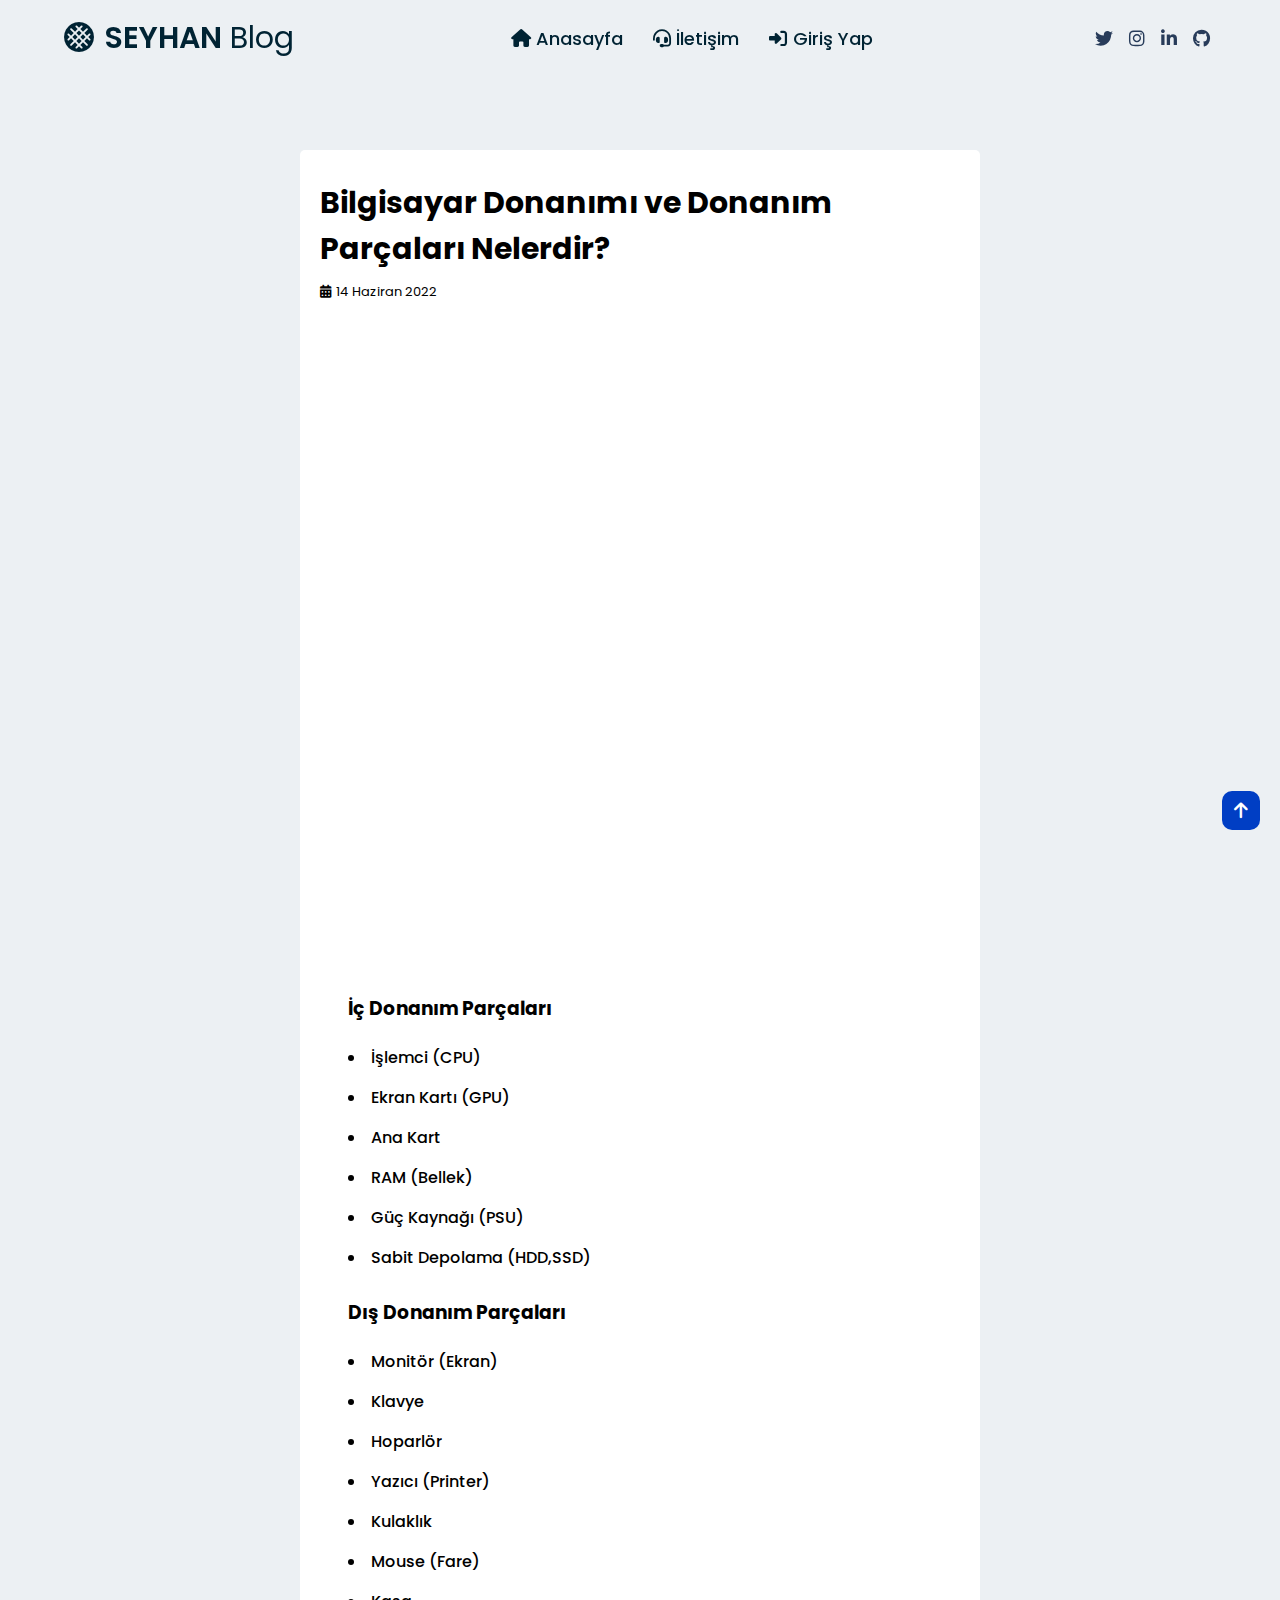
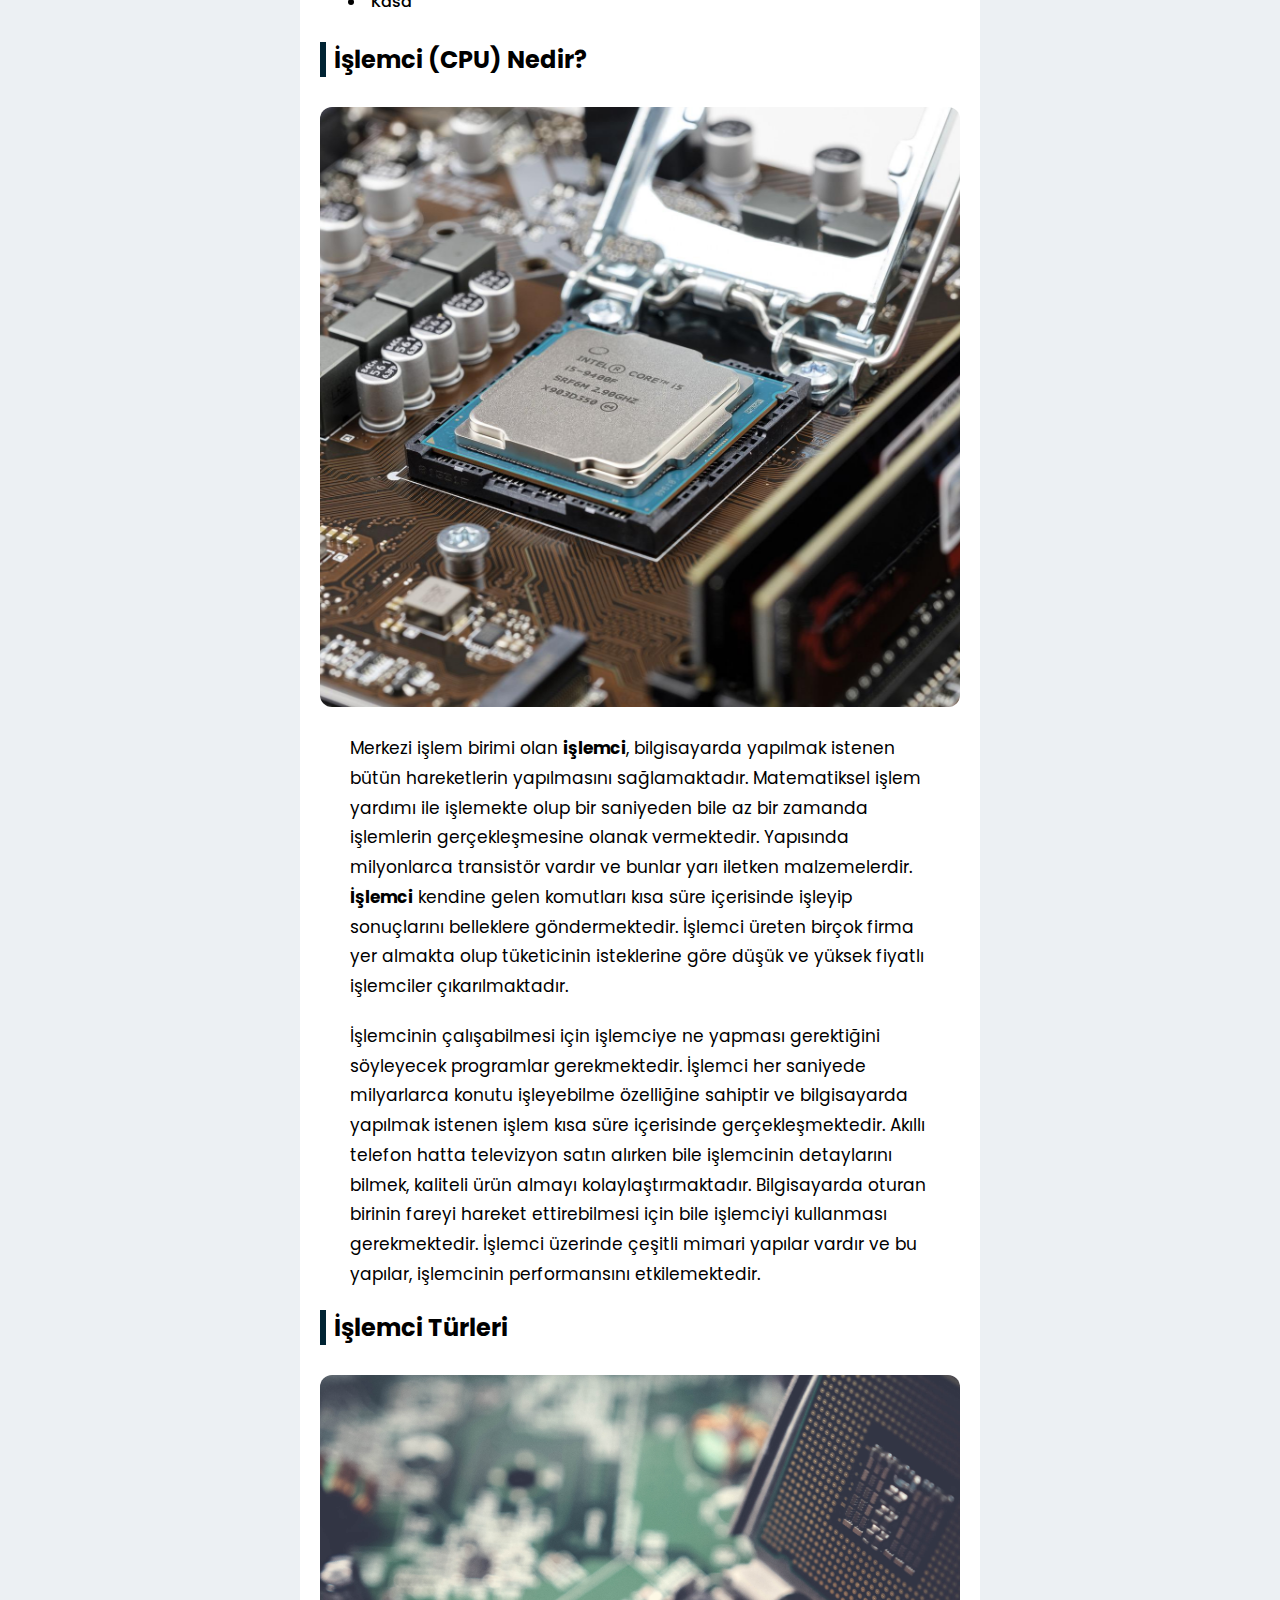
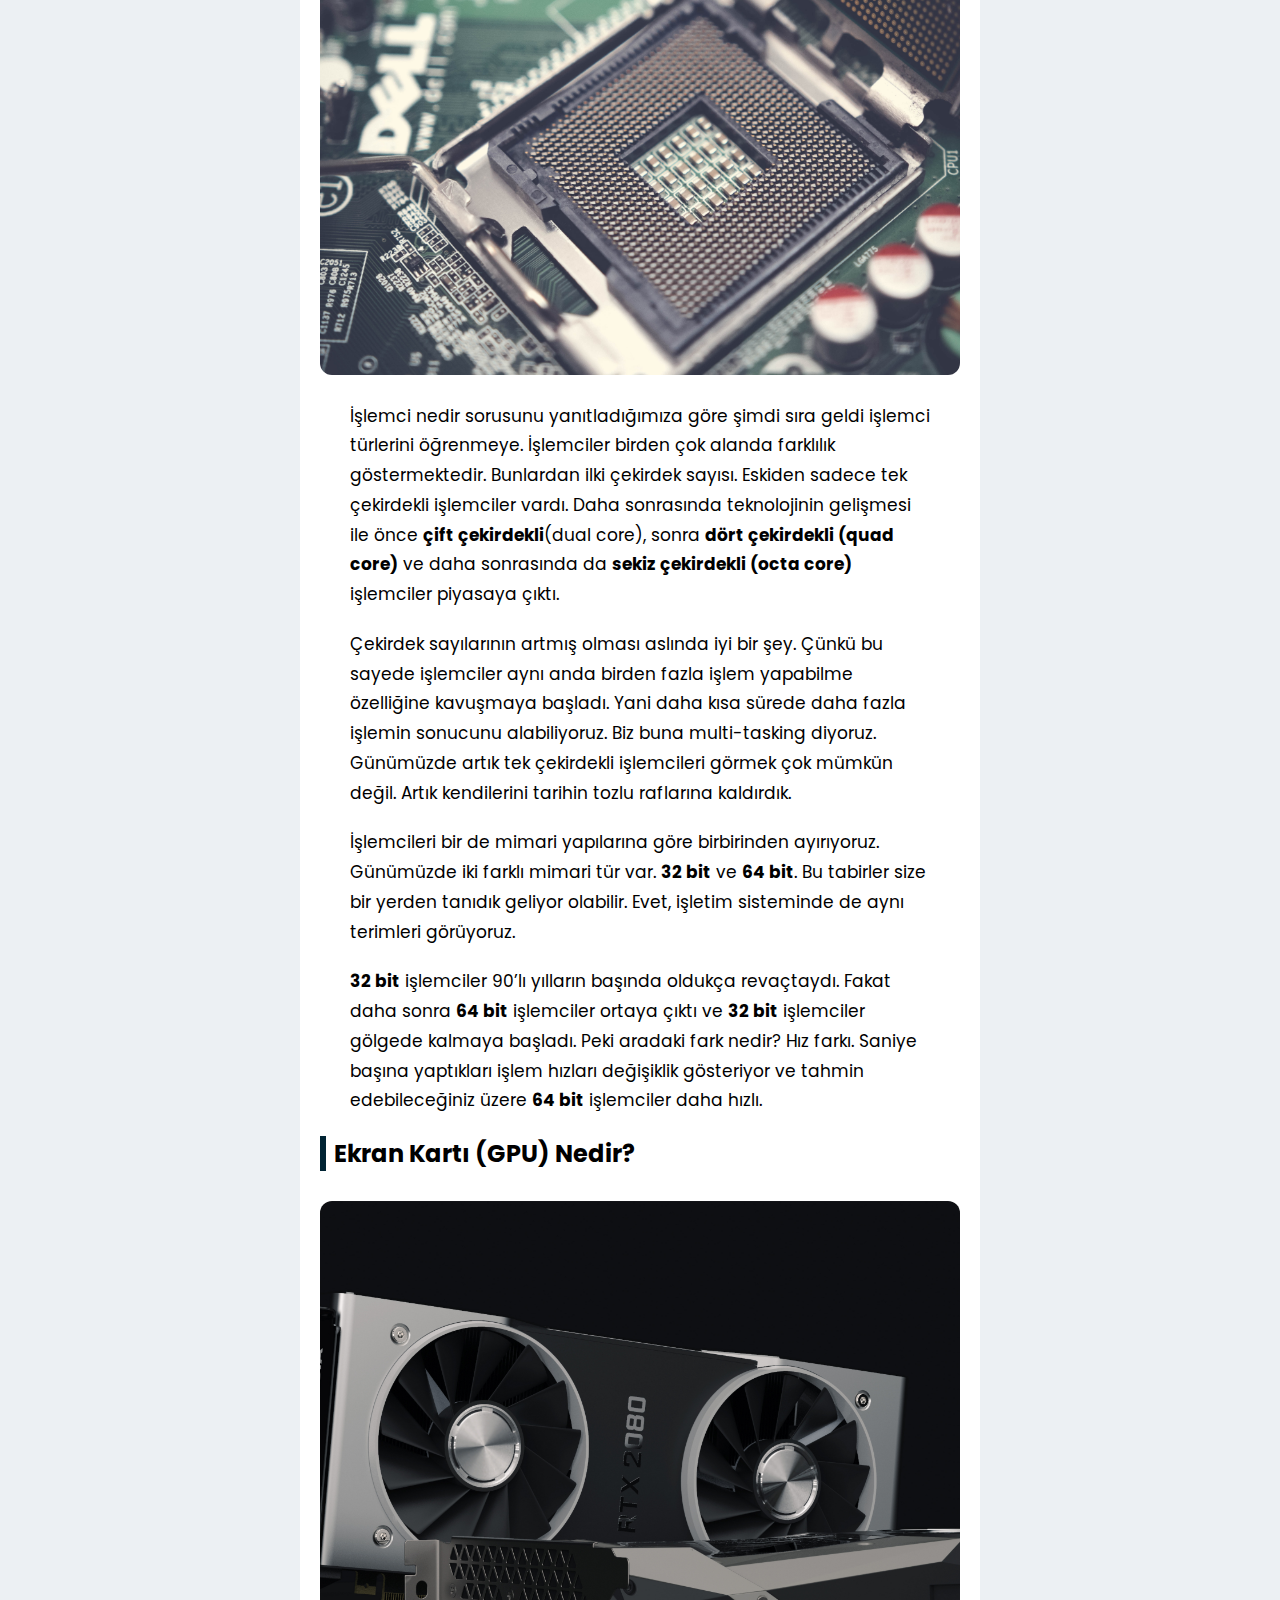
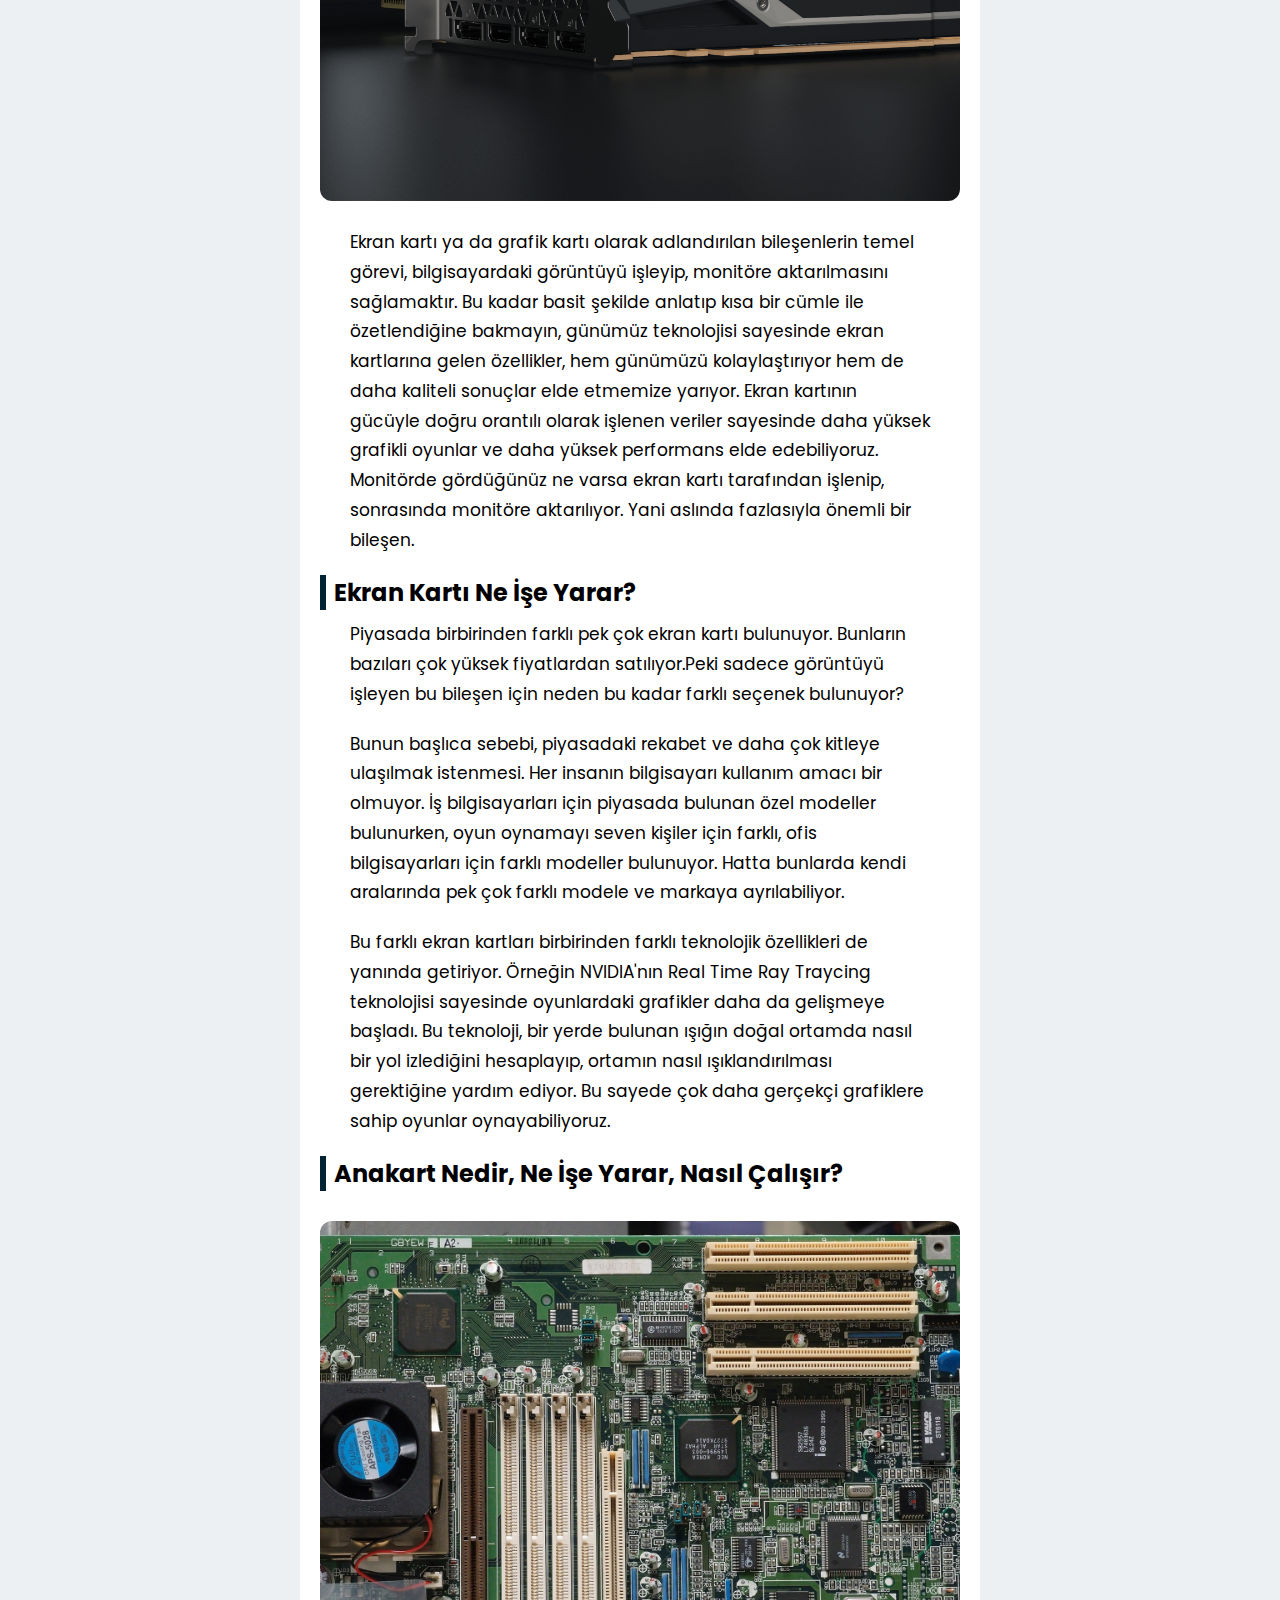
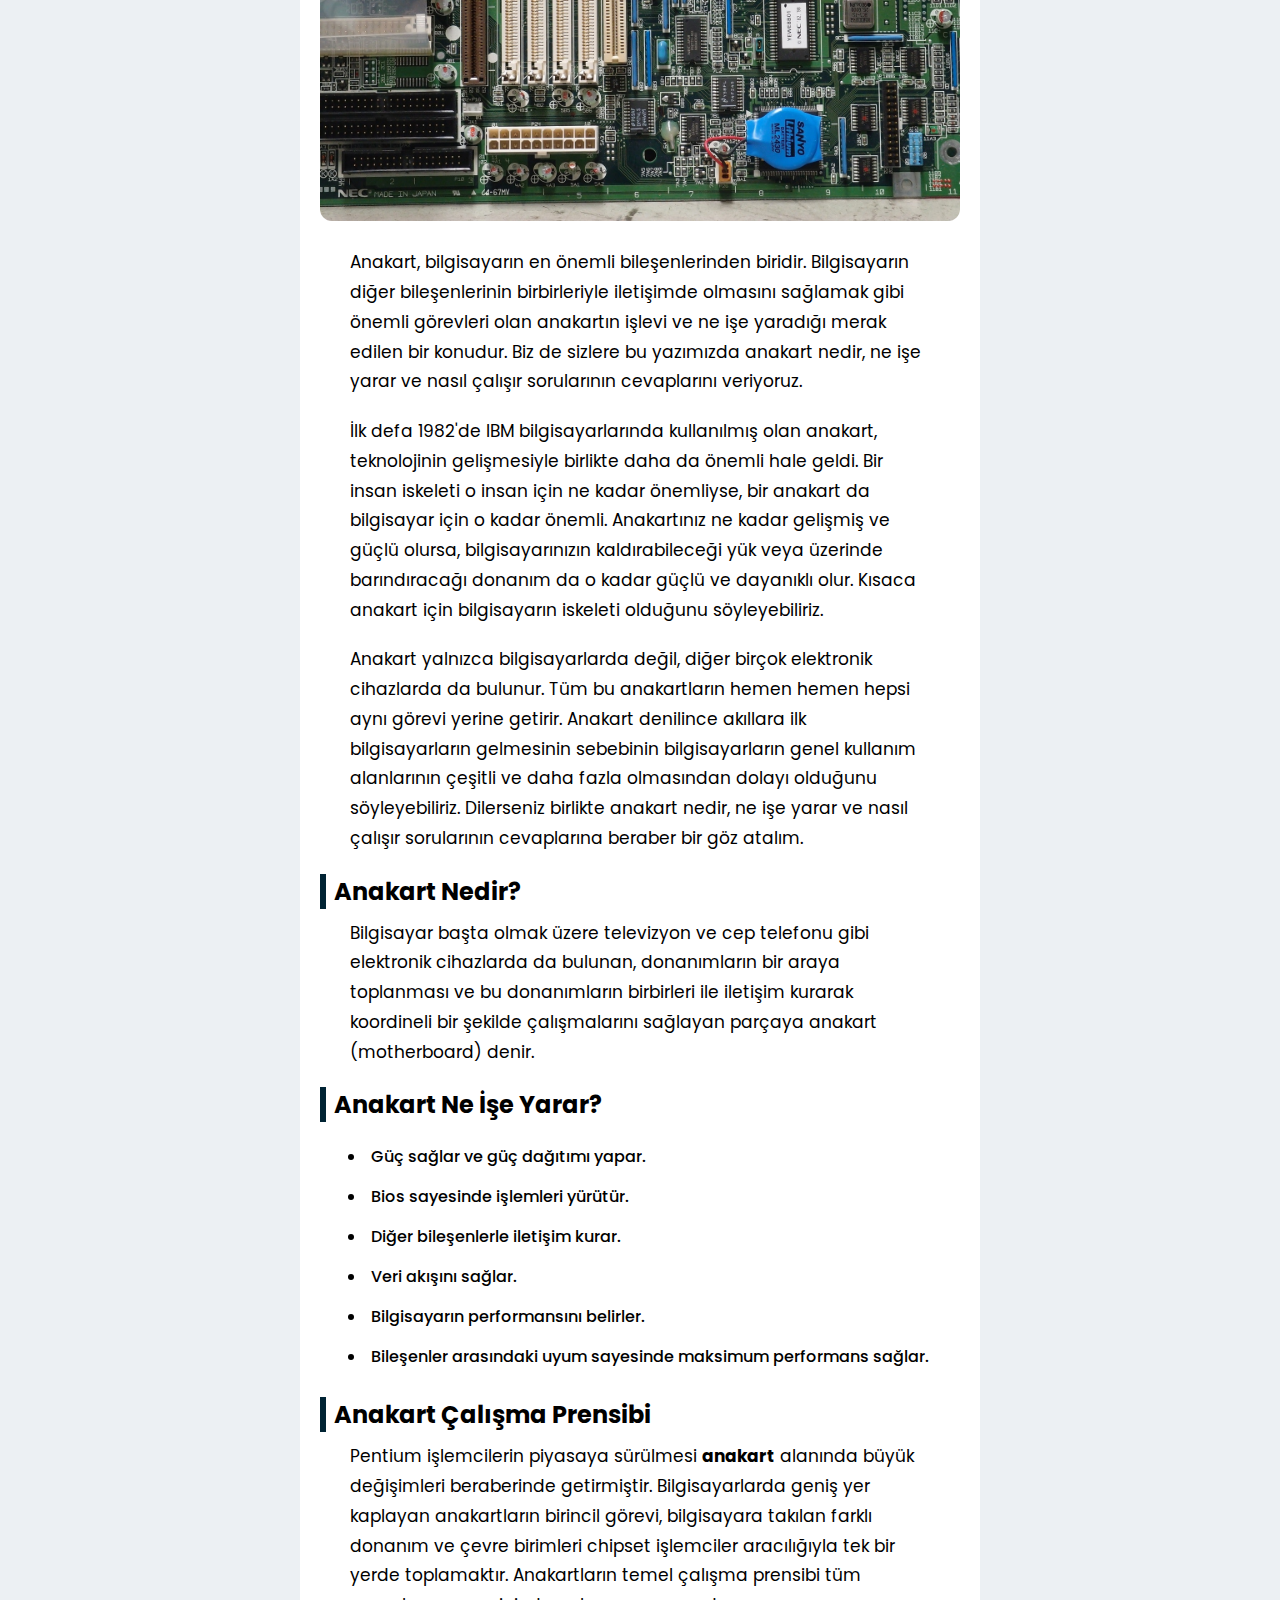
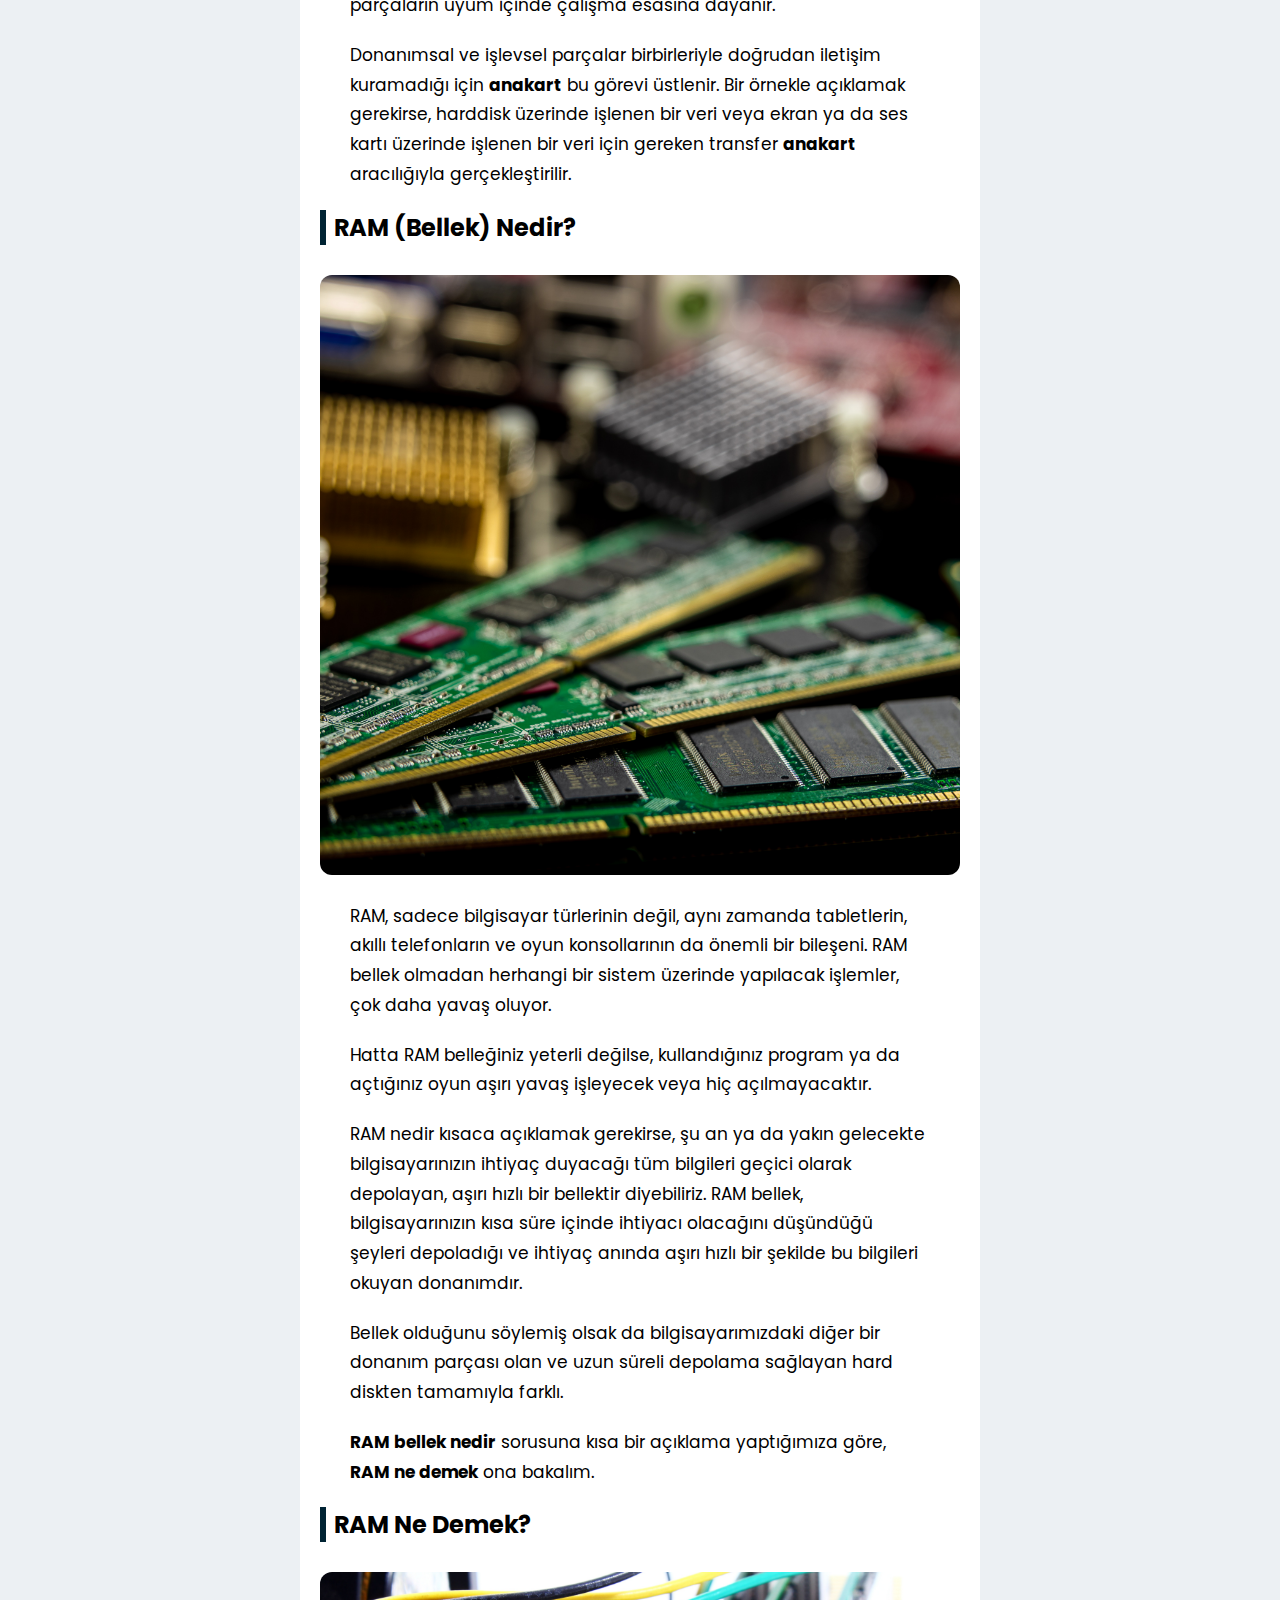
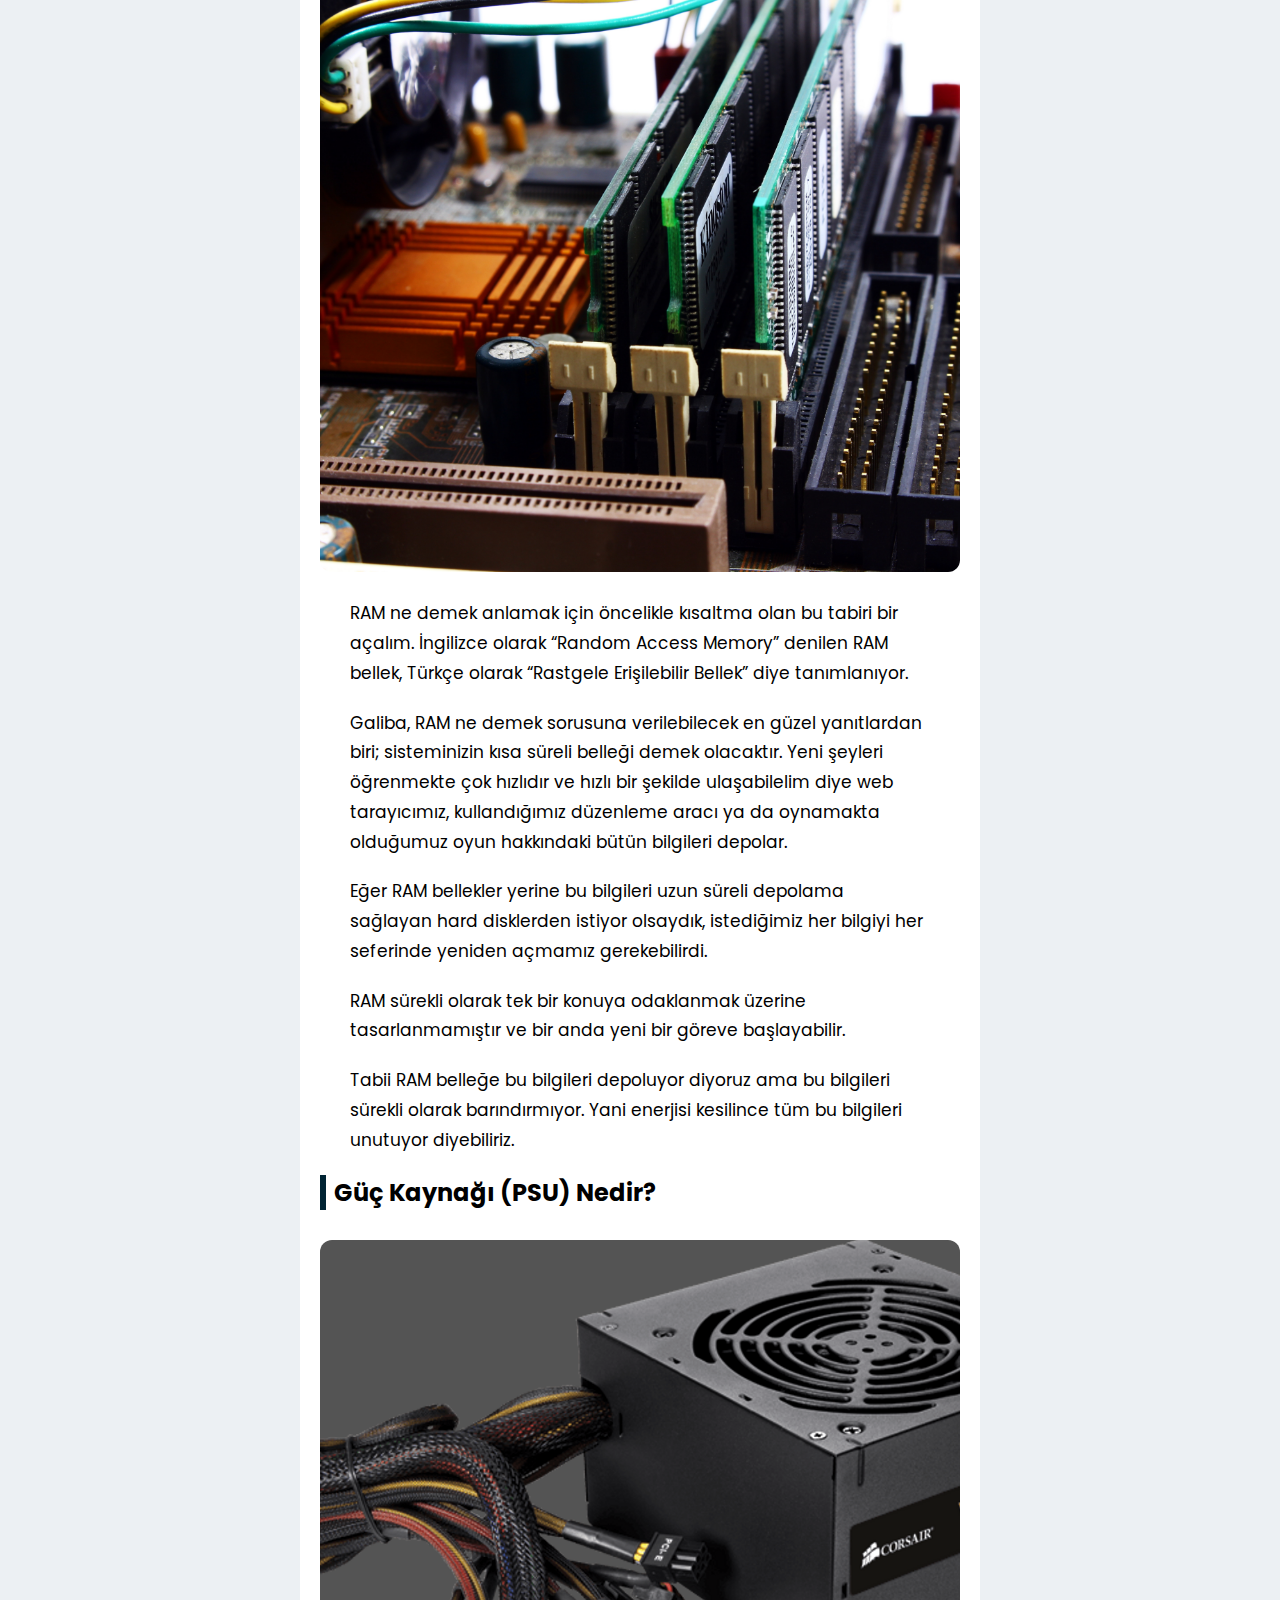
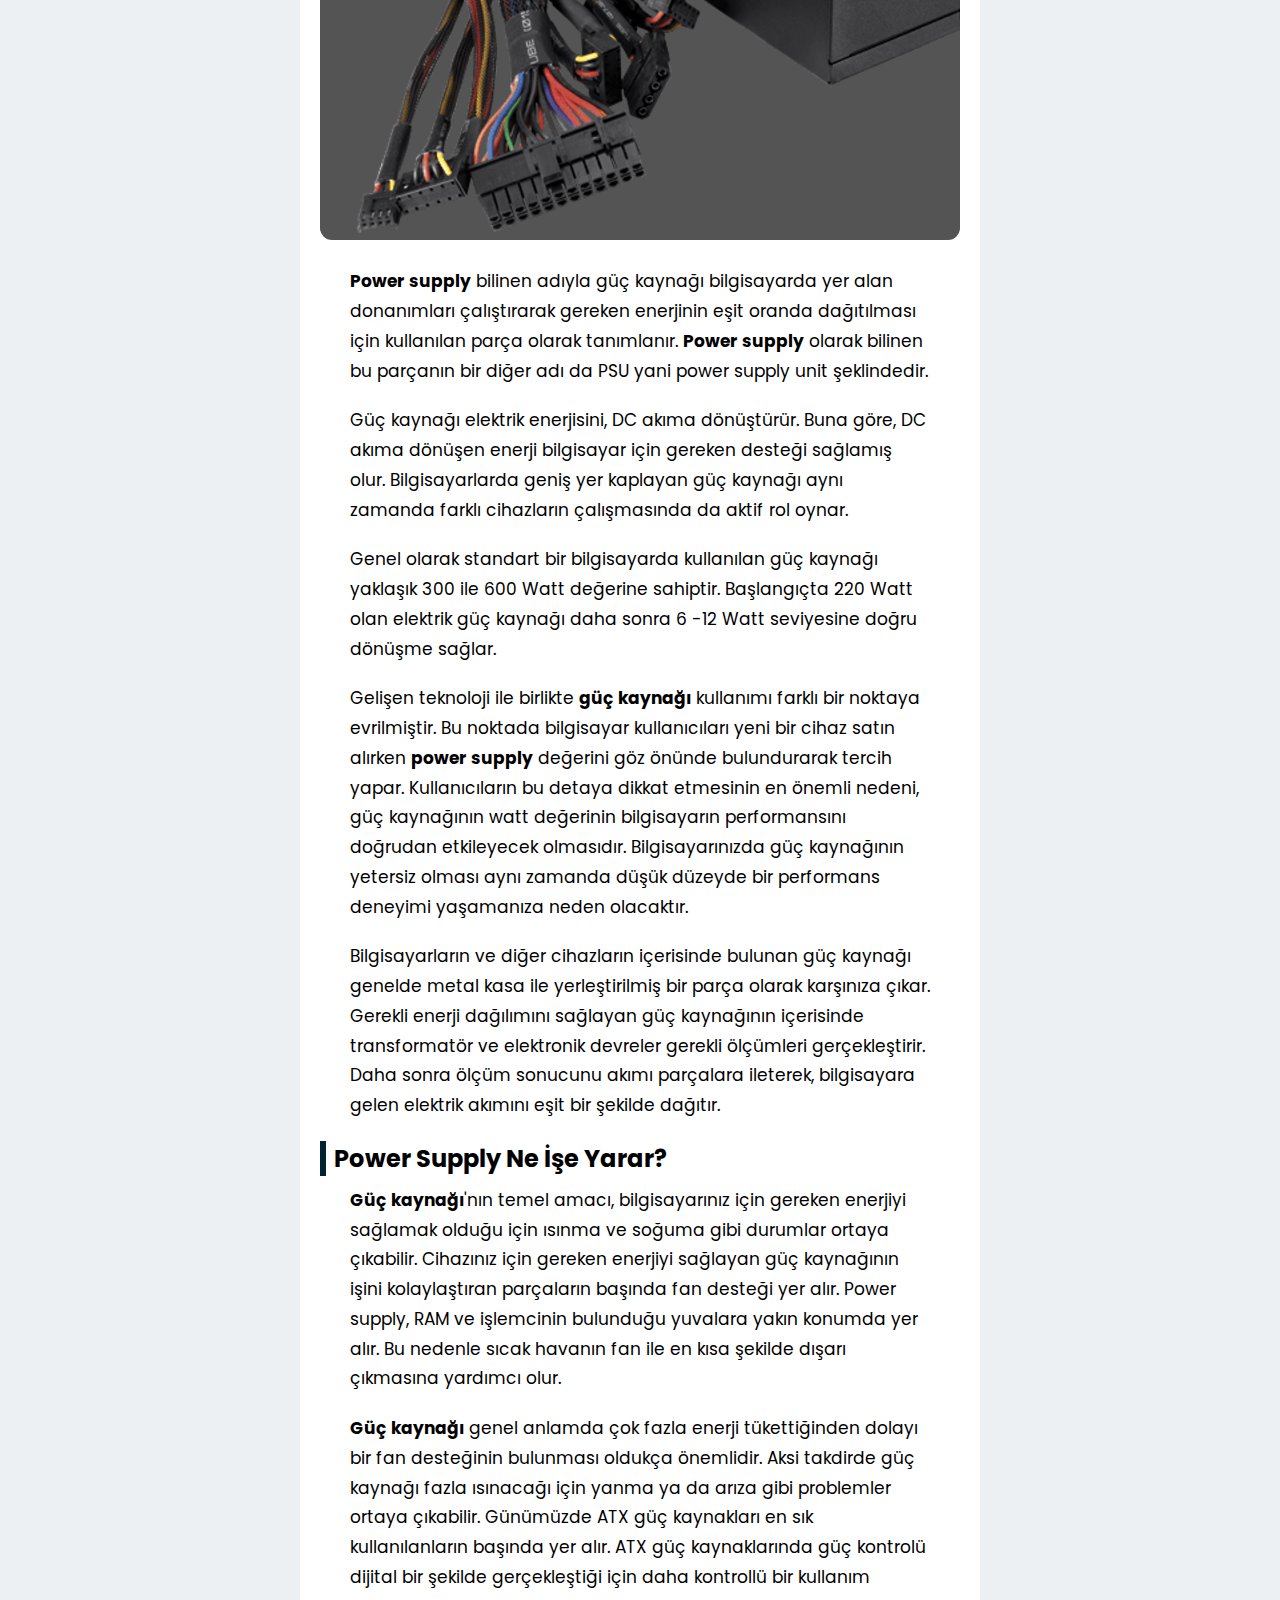
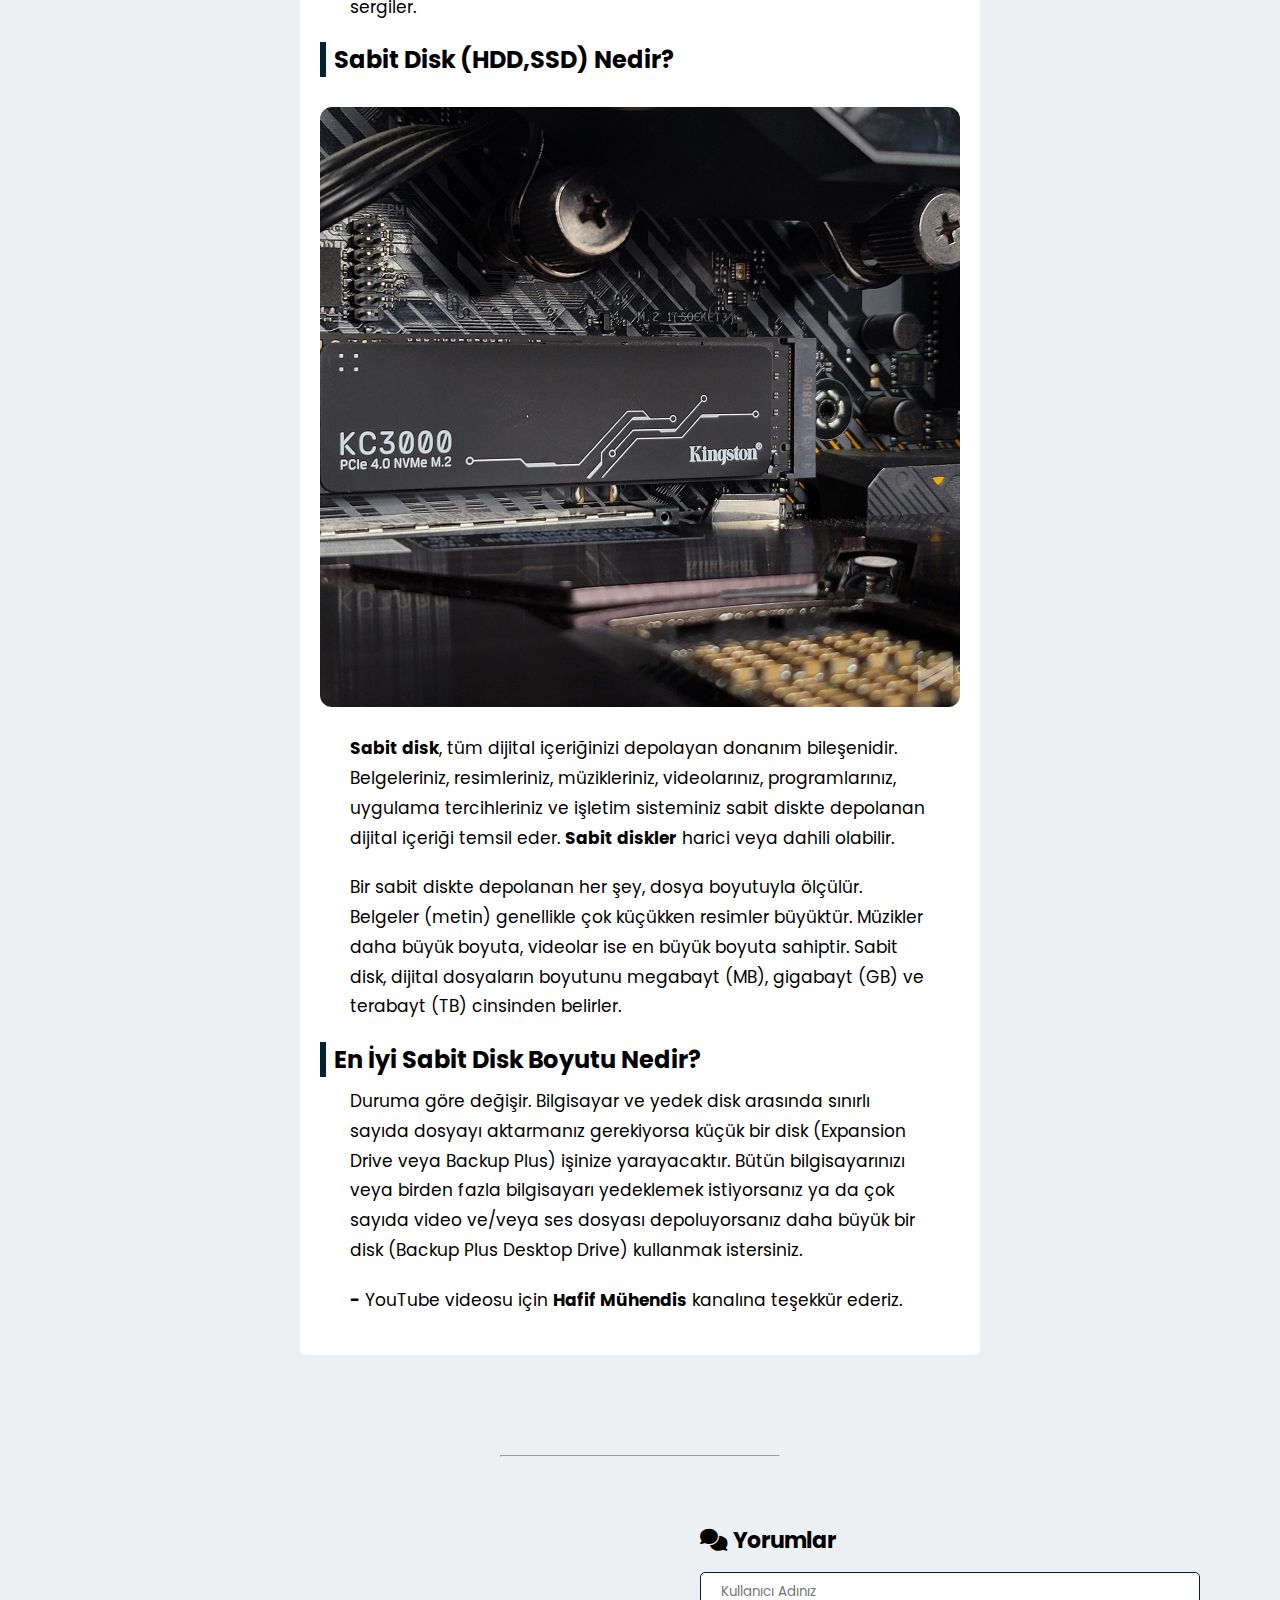
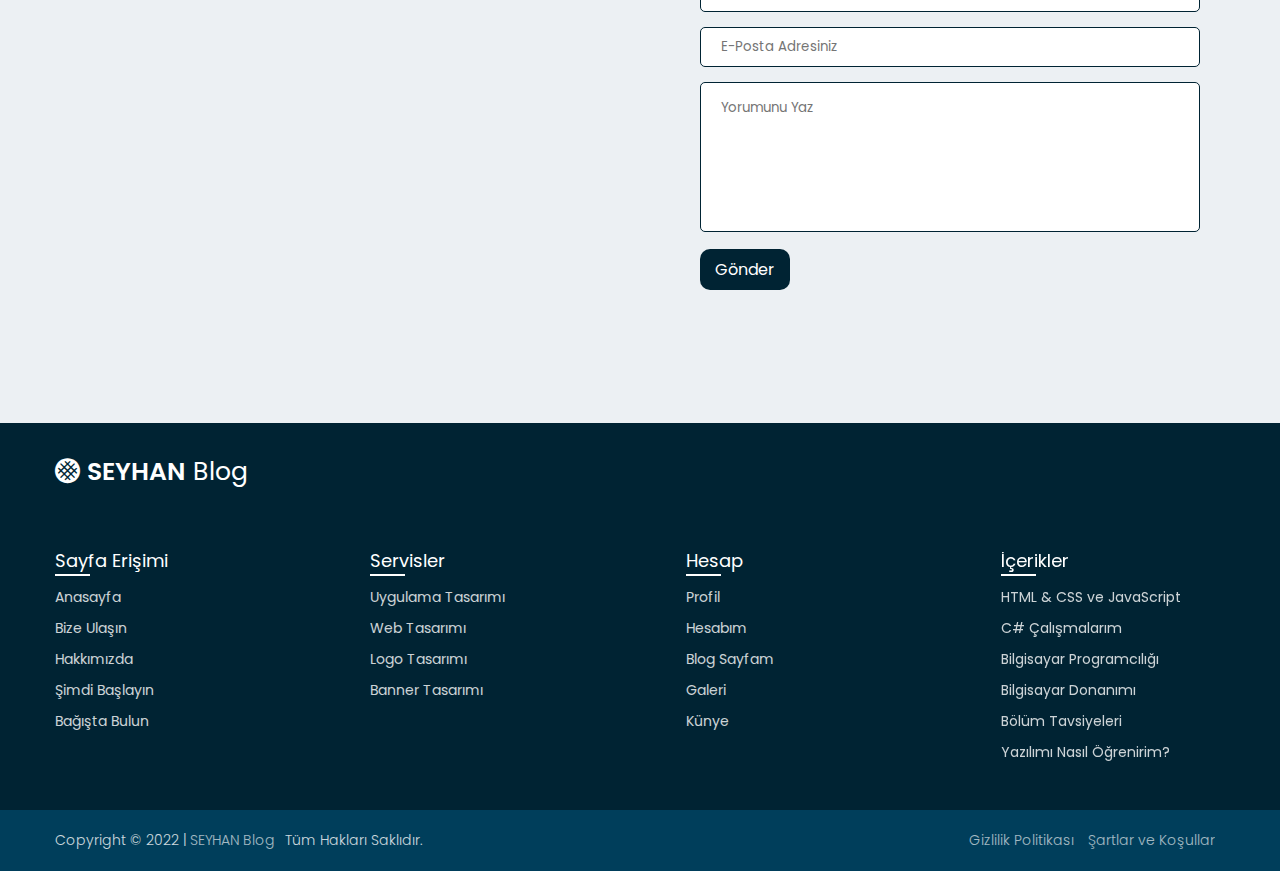
<file: bildonanım.html>
<!DOCTYPE html>
<html lang="tr" dir="ltr">

<head>
    <meta charset="UTF-8" />
    <title>Bilgisayar Donanımı | SEYHAN Blog</title>
    <link rel="stylesheet" href="bildonanım.css" />
    <link rel="icon" href="Images/logom-photoaidcom-cropped.png" type="favicon" />
    <!-- Fontawesome Link -->
    <link rel="stylesheet" href="https://cdnjs.cloudflare.com/ajax/libs/font-awesome/6.1.2/css/all.min.css" />
    <link rel="stylesheet" href="https://fonts.googleapis.com/css2?family=Material+Symbols+Rounded:opsz,wght,FILL,GRAD@20..48,100..700,0..1,-50..200" />
    <link rel="stylesheet" href="https://fonts.googleapis.com/icon?family=Material+Icons">
    <meta name="google-site-verification" content="800hA1KepMFO-XbjnZ5xF6KN7a6N1vpiAGX0ZrTisEg" />
    <meta name="viewport" content="width=device-width, initial-scale=1.0" />
</head>

<body>
    <!-- Fixed Arrow Up -->
    <div class="scroll-button">
        <a href="#"><i class="fas fa-arrow-up"></i></a>
    </div>
    <!-- Navigation Bar -->
    <nav>
        <div class="navbar">
          <div class="logo">
            <a href="index.html"><i style="margin-right: 10px;" class="fas fa-stroopwafel fa-spin"></i><span
                class="seyhan">SEYHAN</span>
              Blog</a>
          </div>
          <ul class="menu">
            <li>
              <a href="index.html"><i class="fas fa-home icon"></i>Anasayfa</a>
            </li>
            <li>
              <a href="iletişim.html"><i class="fas fa-headset icon"></i>İletişim</a>
            </li>
            <div class="cancel-btn">
              <i class="fa-solid fa-bars-staggered"></i>
            </div>
            <ol>
              <li>
                <a href="giriş.html"><i class="fas fa-sign-in-alt signicon"></i>Giriş Yap</a>
              </li>
            </ol>
          </ul>
          <!-- Social Media -->
          <div class="media-icons">
            <a href="http://bit.ly/2Wqwloq" target="_blank"><i class="fab fa-twitter"></i></a>
            <a href="http://bit.ly/33idf5C" target="_blank"><i class="fab fa-instagram"></i></a>
            <a href="https://bit.ly/3INv7bF" target="_blank"><i class="fab fa-linkedin-in"></i></a>
            <a href="https://bit.ly/3qISrB4" target="_blank"><i class="fab fa-github"></i></a>
          </div>
        </div>
        <div class="menu-btn">
          <i class="fa-solid fa-bars"></i>
        </div>
      </nav>
    <!-- Section -->
    <section id="home">
        <div class="mainContent">
            <div class="cards">
                <h1>Bilgisayar Donanımı ve Donanım Parçaları Nelerdir?</h1>
                <div class="cardDate"><i class="fa-solid fa-calendar-days dateicon"></i>14 Haziran 2022</div>

                <iframe width="560" height="315" src="https://www.youtube.com/embed/4YiwzD0A3Hw"
                    title="YouTube video player" frameborder="0"
                    allow="accelerometer; autoplay; clipboard-write; encrypted-media; gyroscope; picture-in-picture"
                    allowfullscreen></iframe>

                <h3>İç Donanım Parçaları</h3>
                <ul class="ic-donanım">
                    <li><a href="#"></a>İşlemci (CPU)</li>
                    <li><a href="#"></a>Ekran Kartı (GPU)</li>
                    <li><a href="#"></a>Ana Kart</li>
                    <li><a href="#"></a>RAM (Bellek)</li>
                    <li><a href="#"></a>Güç Kaynağı (PSU)</li>
                    <li><a href="#"></a>Sabit Depolama (HDD,SSD)</li>
                </ul>
                <h3>Dış Donanım Parçaları</h3>
                <ul class="dıs-donanım">
                    <li><a href="#"></a>Monitör (Ekran)</li>
                    <li><a href="#"></a>Klavye</li>
                    <li><a href="#"></a>Hoparlör</li>
                    <li><a href="#"></a>Yazıcı (Printer)</li>
                    <li><a href="#"></a>Kulaklık</li>
                    <li><a href="#"></a>Mouse (Fare)</li>
                    <li><a href="#"></a>Kasa</li>
                </ul>


                <h2>İşlemci (CPU) Nedir?</h2>
                <img src="Images/cpu-g21e7bccd6_1920.jpg" alt="">
                <p>
                    Merkezi işlem birimi olan <strong>işlemci</strong>, bilgisayarda yapılmak istenen bütün hareketlerin
                    yapılmasını
                    sağlamaktadır. Matematiksel işlem yardımı ile işlemekte olup bir saniyeden bile az bir zamanda
                    işlemlerin gerçekleşmesine olanak vermektedir. Yapısında milyonlarca transistör vardır ve bunlar
                    yarı iletken malzemelerdir. <strong>İşlemci</strong> kendine gelen komutları kısa süre içerisinde
                    işleyip sonuçlarını
                    belleklere göndermektedir.
                    İşlemci üreten birçok firma yer almakta olup tüketicinin isteklerine göre düşük ve yüksek fiyatlı
                    işlemciler çıkarılmaktadır.
                </p>

                <p>
                    İşlemcinin çalışabilmesi için işlemciye ne yapması gerektiğini söyleyecek programlar gerekmektedir.
                    İşlemci her saniyede milyarlarca konutu işleyebilme özelliğine sahiptir ve bilgisayarda yapılmak
                    istenen işlem kısa süre içerisinde gerçekleşmektedir. Akıllı telefon hatta televizyon satın alırken
                    bile işlemcinin detaylarını bilmek, kaliteli ürün almayı kolaylaştırmaktadır. Bilgisayarda oturan
                    birinin fareyi hareket ettirebilmesi için bile işlemciyi kullanması
                    gerekmektedir. İşlemci üzerinde çeşitli mimari yapılar vardır ve bu yapılar, işlemcinin
                    performansını etkilemektedir.
                </p>

                <h2>İşlemci Türleri</h2>
                <img src="Images/pexels-pok-rie-1432675.jpg" alt="">
                <p>İşlemci nedir sorusunu yanıtladığımıza göre şimdi sıra geldi işlemci türlerini öğrenmeye. İşlemciler
                    birden çok alanda farklılık göstermektedir. Bunlardan ilki çekirdek sayısı. Eskiden sadece tek
                    çekirdekli işlemciler vardı. Daha sonrasında teknolojinin gelişmesi ile önce <strong>çift
                        çekirdekli</strong>(dual
                    core), sonra <strong>dört çekirdekli (quad core)</strong> ve daha sonrasında da <strong>sekiz
                        çekirdekli (octa core)</strong>
                    işlemciler
                    piyasaya çıktı.
                </p>

                <p>Çekirdek sayılarının artmış olması aslında iyi bir şey. Çünkü bu sayede işlemciler aynı anda birden
                    fazla işlem yapabilme özelliğine kavuşmaya başladı. Yani daha kısa sürede daha fazla işlemin
                    sonucunu
                    alabiliyoruz. Biz buna multi-tasking diyoruz. Günümüzde artık tek çekirdekli işlemcileri görmek çok
                    mümkün değil. Artık kendilerini tarihin tozlu raflarına kaldırdık.
                </p>

                <p>İşlemcileri bir de mimari yapılarına göre birbirinden ayırıyoruz. Günümüzde iki farklı mimari tür
                    var.
                    <strong>32 bit</strong> ve <strong>64 bit</strong>. Bu tabirler size bir yerden tanıdık geliyor
                    olabilir. Evet, işletim sisteminde de
                    aynı
                    terimleri görüyoruz.
                </p>

                <p> <strong>32 bit</strong> işlemciler 90’lı yılların başında oldukça revaçtaydı. Fakat daha sonra
                    <strong>64 bit</strong> işlemciler
                    ortaya
                    çıktı ve <strong>32 bit</strong> işlemciler gölgede kalmaya başladı. Peki aradaki fark nedir? Hız
                    farkı. Saniye
                    başına
                    yaptıkları işlem hızları değişiklik gösteriyor ve tahmin edebileceğiniz üzere <strong>64
                        bit</strong> işlemciler daha
                    hızlı.</p>
                <h2>Ekran Kartı (GPU) Nedir?</h2>
                <img src="Images/pexels-nana-dua-8622911.jpg" alt="">
                <p>Ekran kartı ya da grafik kartı olarak adlandırılan bileşenlerin temel görevi, bilgisayardaki
                    görüntüyü işleyip, monitöre aktarılmasını sağlamaktır. Bu kadar basit şekilde anlatıp kısa bir cümle
                    ile özetlendiğine bakmayın, günümüz teknolojisi sayesinde ekran kartlarına gelen özellikler, hem
                    günümüzü kolaylaştırıyor hem de daha kaliteli sonuçlar elde etmemize yarıyor.

                    Ekran kartının gücüyle doğru orantılı olarak işlenen veriler sayesinde daha yüksek grafikli oyunlar
                    ve daha yüksek performans elde edebiliyoruz. Monitörde gördüğünüz ne varsa ekran kartı tarafından
                    işlenip, sonrasında monitöre aktarılıyor. Yani aslında fazlasıyla önemli bir bileşen.</p>
                <h2>Ekran Kartı Ne İşe Yarar?</h2>
                <p>Piyasada birbirinden farklı pek çok ekran kartı bulunuyor. Bunların bazıları çok yüksek fiyatlardan
                    satılıyor.Peki sadece görüntüyü işleyen bu bileşen için neden bu kadar farklı seçenek bulunuyor?</p>

                <p>Bunun başlıca sebebi, piyasadaki rekabet ve daha çok kitleye ulaşılmak istenmesi. Her insanın
                    bilgisayarı kullanım amacı bir olmuyor. İş bilgisayarları için piyasada bulunan özel modeller
                    bulunurken, oyun oynamayı seven kişiler için farklı, ofis bilgisayarları için farklı modeller
                    bulunuyor.
                    Hatta bunlarda kendi aralarında pek çok farklı modele ve markaya ayrılabiliyor.
                </p>
                <p>
                    Bu farklı ekran kartları birbirinden farklı teknolojik özellikleri de yanında getiriyor. Örneğin
                    NVIDIA'nın Real Time Ray Traycing teknolojisi sayesinde oyunlardaki grafikler daha da gelişmeye
                    başladı.
                    Bu teknoloji, bir yerde bulunan ışığın doğal ortamda nasıl bir yol izlediğini hesaplayıp, ortamın
                    nasıl
                    ışıklandırılması gerektiğine yardım ediyor. Bu sayede çok daha gerçekçi grafiklere sahip oyunlar
                    oynayabiliyoruz.
                </p>
                <h2>Anakart Nedir, Ne İşe Yarar, Nasıl Çalışır?</h2>
                <img src="Images/pexels-pixabay-163140.jpg" alt="">
                <p>
                    Anakart, bilgisayarın en önemli bileşenlerinden biridir. Bilgisayarın diğer bileşenlerinin
                    birbirleriyle iletişimde olmasını sağlamak gibi önemli görevleri olan anakartın işlevi ve ne işe
                    yaradığı merak edilen bir konudur. Biz de sizlere bu yazımızda anakart nedir, ne işe yarar ve nasıl
                    çalışır sorularının cevaplarını veriyoruz.
                </p>

                <p>İlk defa 1982'de IBM bilgisayarlarında kullanılmış olan anakart, teknolojinin gelişmesiyle birlikte
                    daha da önemli hale geldi. Bir insan iskeleti o insan için ne kadar önemliyse, bir anakart da
                    bilgisayar için o kadar önemli. Anakartınız ne kadar gelişmiş ve güçlü olursa, bilgisayarınızın
                    kaldırabileceği yük veya üzerinde barındıracağı donanım da o kadar güçlü ve dayanıklı olur. Kısaca
                    anakart için bilgisayarın iskeleti olduğunu söyleyebiliriz.
                </p>

                <p>
                    Anakart yalnızca bilgisayarlarda değil, diğer birçok elektronik cihazlarda da bulunur. Tüm bu
                    anakartların hemen hemen hepsi aynı görevi yerine getirir. Anakart denilince akıllara ilk
                    bilgisayarların gelmesinin sebebinin bilgisayarların genel kullanım alanlarının çeşitli ve daha
                    fazla olmasından dolayı olduğunu söyleyebiliriz. Dilerseniz birlikte anakart nedir, ne işe yarar ve
                    nasıl çalışır sorularının cevaplarına beraber bir göz atalım.
                </p>

                <h2>Anakart Nedir?</h2>
                <p>Bilgisayar başta olmak üzere televizyon ve cep telefonu gibi elektronik cihazlarda da bulunan,
                    donanımların bir araya toplanması ve bu donanımların birbirleri ile iletişim kurarak koordineli bir
                    şekilde çalışmalarını sağlayan parçaya anakart (motherboard) denir.</p>

                <h2>Anakart Ne İşe Yarar?</h2>
                <ul class="ic-donanım">
                    <li>Güç sağlar ve güç dağıtımı yapar.</li>
                    <li>Bios sayesinde işlemleri yürütür.</li>
                    <li>Diğer bileşenlerle iletişim kurar.</li>
                    <li>Veri akışını sağlar.</li>
                    <li>Bilgisayarın performansını belirler.</li>
                    <li>Bileşenler arasındaki uyum sayesinde maksimum performans sağlar.</li>
                </ul>
                <h2>Anakart Çalışma Prensibi</h2>
                <p>Pentium işlemcilerin piyasaya sürülmesi <strong>anakart</strong> alanında büyük değişimleri
                    beraberinde getirmiştir.
                    Bilgisayarlarda geniş yer kaplayan anakartların birincil görevi, bilgisayara takılan farklı donanım
                    ve
                    çevre birimleri chipset işlemciler aracılığıyla tek bir yerde toplamaktır. Anakartların temel
                    çalışma
                    prensibi tüm parçaların uyum içinde çalışma esasına dayanır.
                </p>

                <p> Donanımsal ve işlevsel parçalar birbirleriyle doğrudan iletişim kuramadığı için
                    <strong>anakart</strong> bu görevi
                    üstlenir. Bir örnekle açıklamak gerekirse, harddisk üzerinde işlenen bir veri veya ekran ya da ses
                    kartı
                    üzerinde işlenen bir veri için gereken transfer <strong>anakart</strong> aracılığıyla
                    gerçekleştirilir.
                </p>


                <h2>RAM (Bellek) Nedir?</h2>
                <img src="Images/pexels-sergei-starostin-6636474.jpg" alt="">
                <p>
                    RAM, sadece bilgisayar türlerinin değil, aynı zamanda tabletlerin, akıllı telefonların ve oyun
                    konsollarının da önemli bir bileşeni. RAM bellek olmadan herhangi bir sistem üzerinde yapılacak
                    işlemler, çok daha yavaş oluyor.
                </p>
                <p>Hatta RAM belleğiniz yeterli değilse, kullandığınız program ya da açtığınız oyun aşırı yavaş
                    işleyecek veya hiç açılmayacaktır.
                </p>
                <p>RAM nedir kısaca açıklamak gerekirse, şu an ya da yakın gelecekte bilgisayarınızın ihtiyaç duyacağı
                    tüm bilgileri geçici olarak depolayan, aşırı hızlı bir bellektir diyebiliriz. RAM bellek,
                    bilgisayarınızın kısa süre içinde ihtiyacı olacağını düşündüğü şeyleri depoladığı ve ihtiyaç anında
                    aşırı hızlı bir şekilde bu bilgileri okuyan donanımdır.
                </p>
                <p>Bellek olduğunu söylemiş olsak da bilgisayarımızdaki diğer bir donanım parçası olan ve uzun süreli
                    depolama sağlayan hard diskten tamamıyla farklı.</p>

                <p><strong>RAM bellek nedir</strong> sorusuna kısa bir açıklama yaptığımıza göre, <strong>RAM ne
                        demek</strong> ona bakalım.</p>

                <h2>RAM Ne Demek?</h2>
                <img src="Images/pexels-valentine-tanasovich-2588757.jpg" alt="">
                <p>
                    RAM ne demek anlamak için öncelikle kısaltma olan bu tabiri bir açalım. İngilizce olarak “Random
                    Access Memory” denilen RAM bellek, Türkçe olarak “Rastgele Erişilebilir Bellek” diye tanımlanıyor.
                </p>

                <p> Galiba, RAM ne demek sorusuna verilebilecek en güzel yanıtlardan biri; sisteminizin kısa süreli
                    belleği demek olacaktır. Yeni şeyleri öğrenmekte çok hızlıdır ve hızlı bir şekilde ulaşabilelim diye
                    web tarayıcımız, kullandığımız düzenleme aracı ya da oynamakta olduğumuz oyun hakkındaki bütün
                    bilgileri depolar.
                </p>

                <p> Eğer RAM bellekler yerine bu bilgileri uzun süreli depolama sağlayan hard disklerden istiyor
                    olsaydık, istediğimiz her bilgiyi her seferinde yeniden açmamız gerekebilirdi.
                </p>

                <p>RAM sürekli olarak tek bir konuya odaklanmak üzerine tasarlanmamıştır ve bir anda yeni bir göreve
                    başlayabilir.
                </p>

                <p>Tabii RAM belleğe bu bilgileri depoluyor diyoruz ama bu bilgileri sürekli olarak barındırmıyor. Yani
                    enerjisi kesilince tüm bu bilgileri unutuyor diyebiliriz.
                </p>
                <h2>Güç Kaynağı (PSU) Nedir?</h2>
                <img src="Images/2_14-1.png" alt="">
                <p>
                    <strong>Power supply</strong> bilinen adıyla güç kaynağı bilgisayarda yer alan donanımları
                    çalıştırarak gereken
                    enerjinin
                    eşit oranda dağıtılması için kullanılan parça olarak tanımlanır. <strong>Power supply</strong>
                    olarak bilinen bu
                    parçanın
                    bir diğer adı da PSU yani power supply unit şeklindedir.
                </p>

                <p>Güç kaynağı elektrik enerjisini, DC akıma dönüştürür. Buna göre, DC akıma dönüşen enerji bilgisayar
                    için
                    gereken desteği sağlamış olur. Bilgisayarlarda geniş yer kaplayan güç kaynağı aynı zamanda farklı
                    cihazların çalışmasında da aktif rol oynar.
                </p>

                <p>Genel olarak standart bir bilgisayarda kullanılan güç kaynağı yaklaşık 300 ile 600 Watt değerine
                    sahiptir. Başlangıçta 220 Watt olan elektrik güç kaynağı daha sonra 6 -12 Watt seviyesine doğru
                    dönüşme
                    sağlar.
                </p>

                <p>Gelişen teknoloji ile birlikte <strong>güç kaynağı</strong> kullanımı farklı bir noktaya evrilmiştir.
                    Bu noktada
                    bilgisayar kullanıcıları yeni bir cihaz satın alırken <strong> power supply</strong> değerini göz
                    önünde bulundurarak
                    tercih yapar. Kullanıcıların bu detaya dikkat etmesinin en önemli nedeni, güç kaynağının watt
                    değerinin
                    bilgisayarın performansını doğrudan etkileyecek olmasıdır. Bilgisayarınızda güç kaynağının yetersiz
                    olması aynı zamanda düşük düzeyde bir performans deneyimi yaşamanıza neden olacaktır.</p>

                <p> Bilgisayarların ve diğer cihazların içerisinde bulunan güç kaynağı genelde metal kasa ile
                    yerleştirilmiş
                    bir parça olarak karşınıza çıkar. Gerekli enerji dağılımını sağlayan güç kaynağının içerisinde
                    transformatör ve elektronik devreler gerekli ölçümleri gerçekleştirir. Daha sonra ölçüm sonucunu
                    akımı
                    parçalara ileterek, bilgisayara gelen elektrik akımını eşit bir şekilde dağıtır.
                </p>


                <h2>Power Supply Ne İşe Yarar?</h2>
                <p><strong>Güç kaynağı</strong>'nın temel amacı, bilgisayarınız için gereken enerjiyi sağlamak olduğu
                    için ısınma ve
                    soğuma
                    gibi durumlar ortaya çıkabilir. Cihazınız için gereken enerjiyi sağlayan güç kaynağının işini
                    kolaylaştıran parçaların başında fan desteği yer alır. Power supply, RAM ve işlemcinin bulunduğu
                    yuvalara yakın konumda yer alır. Bu nedenle sıcak havanın fan ile en kısa şekilde dışarı çıkmasına
                    yardımcı olur.
                </p>

                <p><strong>Güç kaynağı</strong> genel anlamda çok fazla enerji tükettiğinden dolayı bir fan desteğinin
                    bulunması oldukça
                    önemlidir. Aksi takdirde güç kaynağı fazla ısınacağı için yanma ya da arıza gibi problemler ortaya
                    çıkabilir. Günümüzde ATX güç kaynakları en sık kullanılanların başında yer alır. ATX güç
                    kaynaklarında
                    güç kontrolü dijital bir şekilde gerçekleştiği için daha kontrollü bir kullanım sergiler.
                </p>
                <h2>Sabit Disk (HDD,SSD) Nedir?</h2>
                <img src="Images/Kingston-KC3000-Review-17.jpg" alt="">
                <p>
                    <strong>Sabit disk</strong>, tüm dijital içeriğinizi depolayan donanım bileşenidir. Belgeleriniz,
                    resimleriniz,
                    müzikleriniz, videolarınız, programlarınız, uygulama tercihleriniz ve işletim sisteminiz sabit
                    diskte
                    depolanan dijital içeriği temsil eder. <strong>Sabit diskler</strong> harici veya dahili olabilir.
                </p>

                <p>Bir sabit diskte depolanan her şey, dosya boyutuyla ölçülür. Belgeler (metin) genellikle çok küçükken
                    resimler büyüktür. Müzikler daha büyük boyuta, videolar ise en büyük boyuta sahiptir. Sabit disk,
                    dijital dosyaların boyutunu megabayt (MB), gigabayt (GB) ve terabayt (TB) cinsinden belirler.
                </p>

                <h2>En İyi Sabit Disk Boyutu Nedir?</h2>
                <p> Duruma göre değişir. Bilgisayar ve yedek disk arasında sınırlı sayıda dosyayı aktarmanız gerekiyorsa
                    küçük bir disk (Expansion Drive veya Backup Plus) işinize yarayacaktır. Bütün bilgisayarınızı veya
                    birden fazla bilgisayarı yedeklemek istiyorsanız ya da çok sayıda video ve/veya ses dosyası
                    depoluyorsanız daha büyük bir disk (Backup Plus Desktop Drive) kullanmak istersiniz.
                </p>
                <p><strong>-</strong> YouTube videosu için <strong>Hafif Mühendis</strong> kanalına teşekkür ederiz.</p>


            </div>

            <hr>
            
            <div class="comment-box">
                <h3><i class="fa-solid fa-comments icon"></i>Yorumlar</h3>
                <form action="#">
                    <input type="text" name="full_name" placeholder="Kullanıcı Adınız" required>
                    <input type="email" name="email" placeholder="E-Posta Adresiniz" required>
                    <textarea name="comment" placeholder="Yorumunu Yaz" required></textarea>
                    <button type="submit">Gönder</button>
                </form>
            </div>
    </section>

    <!-- Footer -->
    <footer>
        <div class="content">
            <div class="top">
                <div class="logo-details">
                    <i class="fas fa-stroopwafel fa-spin"></i>
                    <span class="logo_name"> <span class="seyhan">SEYHAN</span> Blog</span>
                </div>
                <!-- <div class="media-icons">
                    <a href="http://bit.ly/39OWkKf" target="_blank"><i class="fab fa-facebook-f"></i></a>
                    <a href="http://bit.ly/2Wqwloq" target="_blank"><i class="fab fa-twitter"></i></a>
                    <a href="https://bit.ly/3qISrB4" target="_blank"><i class="fa-brands fa-github"></i></a>
                    <a href="http://bit.ly/33idf5C" target="_blank"><i class="fab fa-instagram"></i></a>
                    <a href="https://bit.ly/3INv7bF" target="_blank"><i class="fab fa-linkedin-in"></i></a>
                </div> -->
            </div>

            <div class="link-boxes">
                <ul class="box">
                    <li class="link_name">Sayfa Erişimi</li>
                    <li><a href="index.html">Anasayfa</a></li>
                    <li><a href="iletişim.html">Bize Ulaşın</a></li>
                    <li><a href="#">Hakkımızda</a></li>
                    <li><a href="#">Şimdi Başlayın</a></li>
                    <li><a href="#">Bağışta Bulun </a></li>
                </ul>
                <ul class="box">
                    <li class="link_name">Servisler</li>
                    <li><a href="#">Uygulama Tasarımı</a></li>
                    <li><a href="#">Web Tasarımı</a></li>
                    <li><a href="#">Logo Tasarımı</a></li>
                    <li><a href="#">Banner Tasarımı</a></li>
                </ul>
                <ul class="box">
                    <li class="link_name">Hesap</li>
                    <li><a href="#">Profil</a></li>
                    <li><a href="#">Hesabım</a></li>
                    <li><a href="#">Blog Sayfam</a></li>
                    <li><a href="#">Galeri</a></li>
                    <li><a href="#">Künye</a></li>
                </ul>
                <ul class="box">
                    <li class="link_name">İçerikler</li>
                    <li><a href="htmlnedir.html">HTML & CSS ve JavaScript</a></li>
                    <li><a href="csharp.html">C# Çalışmalarım</a></li>
                    <li><a href="bilprog.html">Bilgisayar Programcılığı</a></li>
                    <li><a href="bildonanım.html">Bilgisayar Donanımı</a></li>
                    <li><a href="böltavsiye.html">Bölüm Tavsiyeleri </a></li>
                    <li><a href="yazılım.html">Yazılımı Nasıl Öğrenirim?</a></li>
                </ul>
            </div>
        </div>
        <div class="bottom-details">
            <div class="bottom_text">
                <span class="copyright_text">Copyright © 2022 |<a href="index.html"> SEYHAN Blog</a>Tüm Hakları
                    Saklıdır.</span>
                <span class="policy_terms">
                    <a href="#">Gizlilik Politikası</a>
                    <a href="#">Şartlar ve Koşullar</a>
                </span>
            </div>
        </div>
    </footer>
    <script src="script.js"> </script>
</body>

</html>
</file>
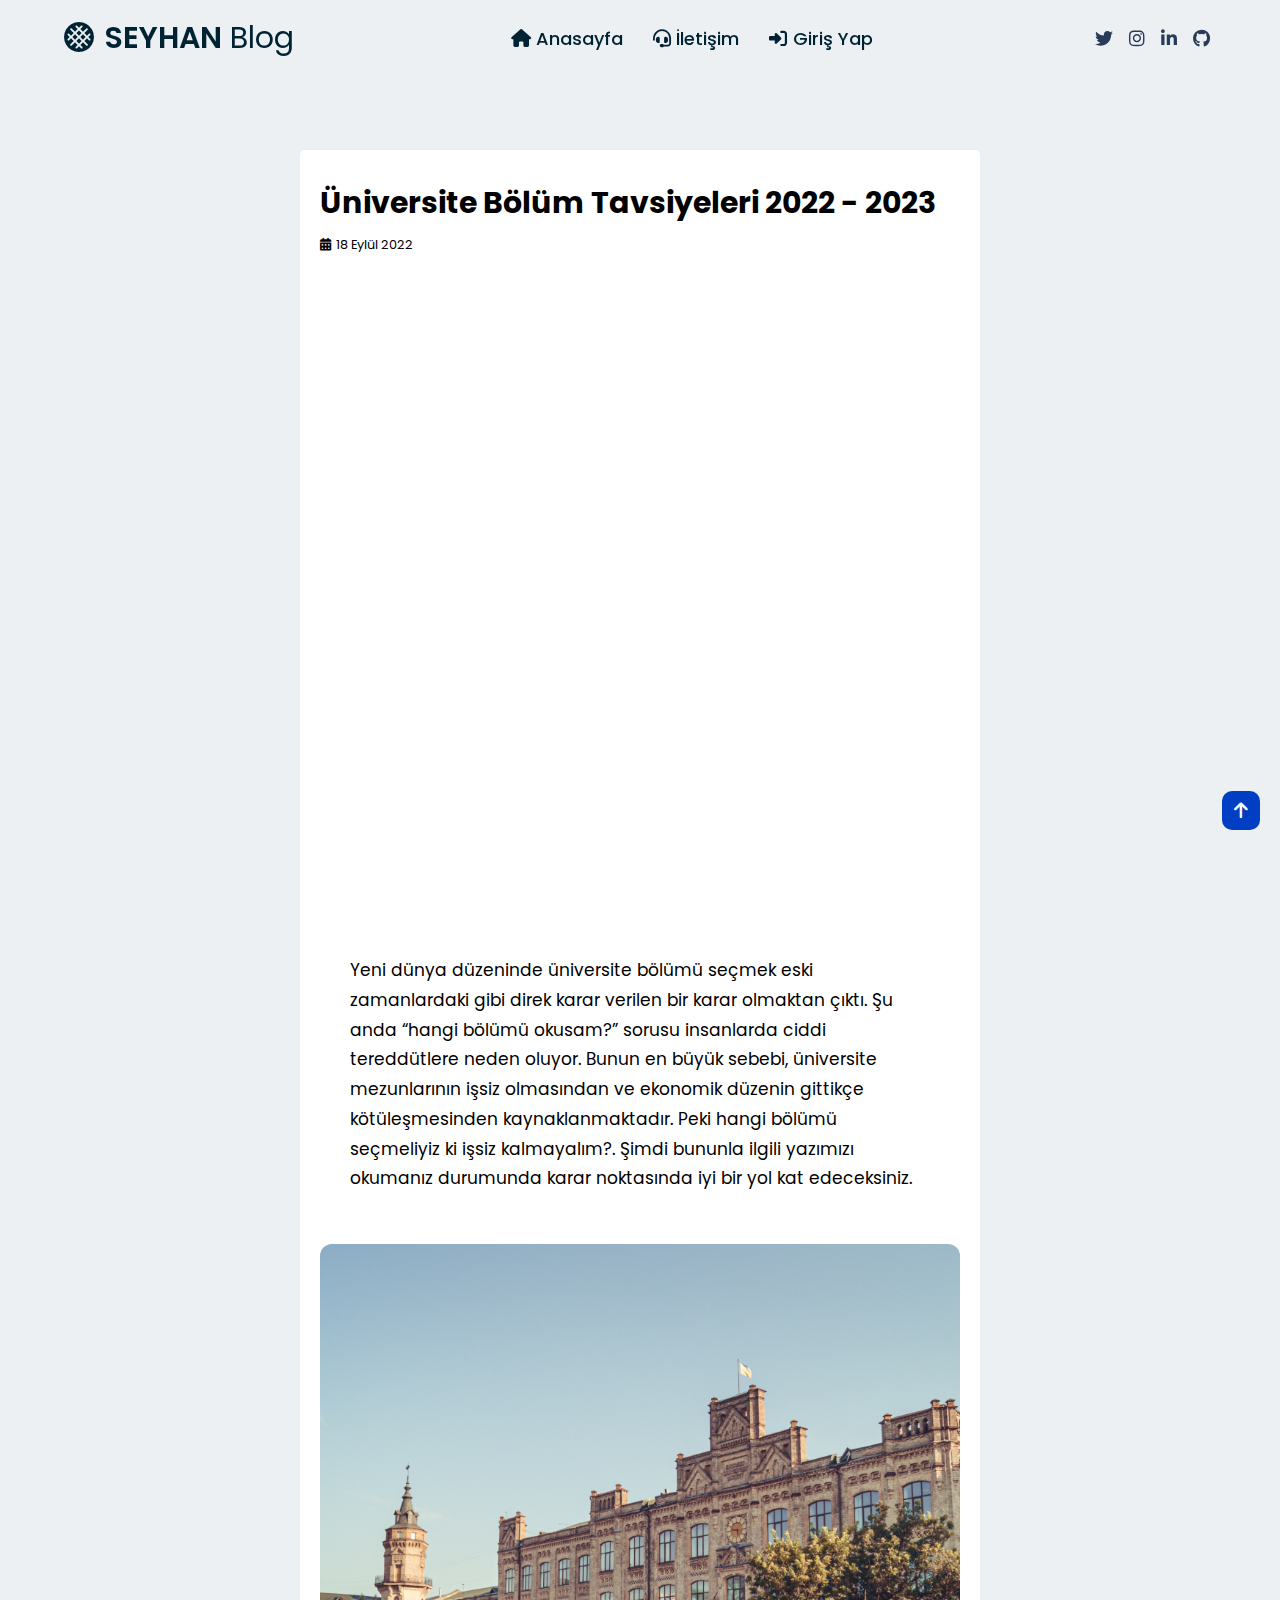
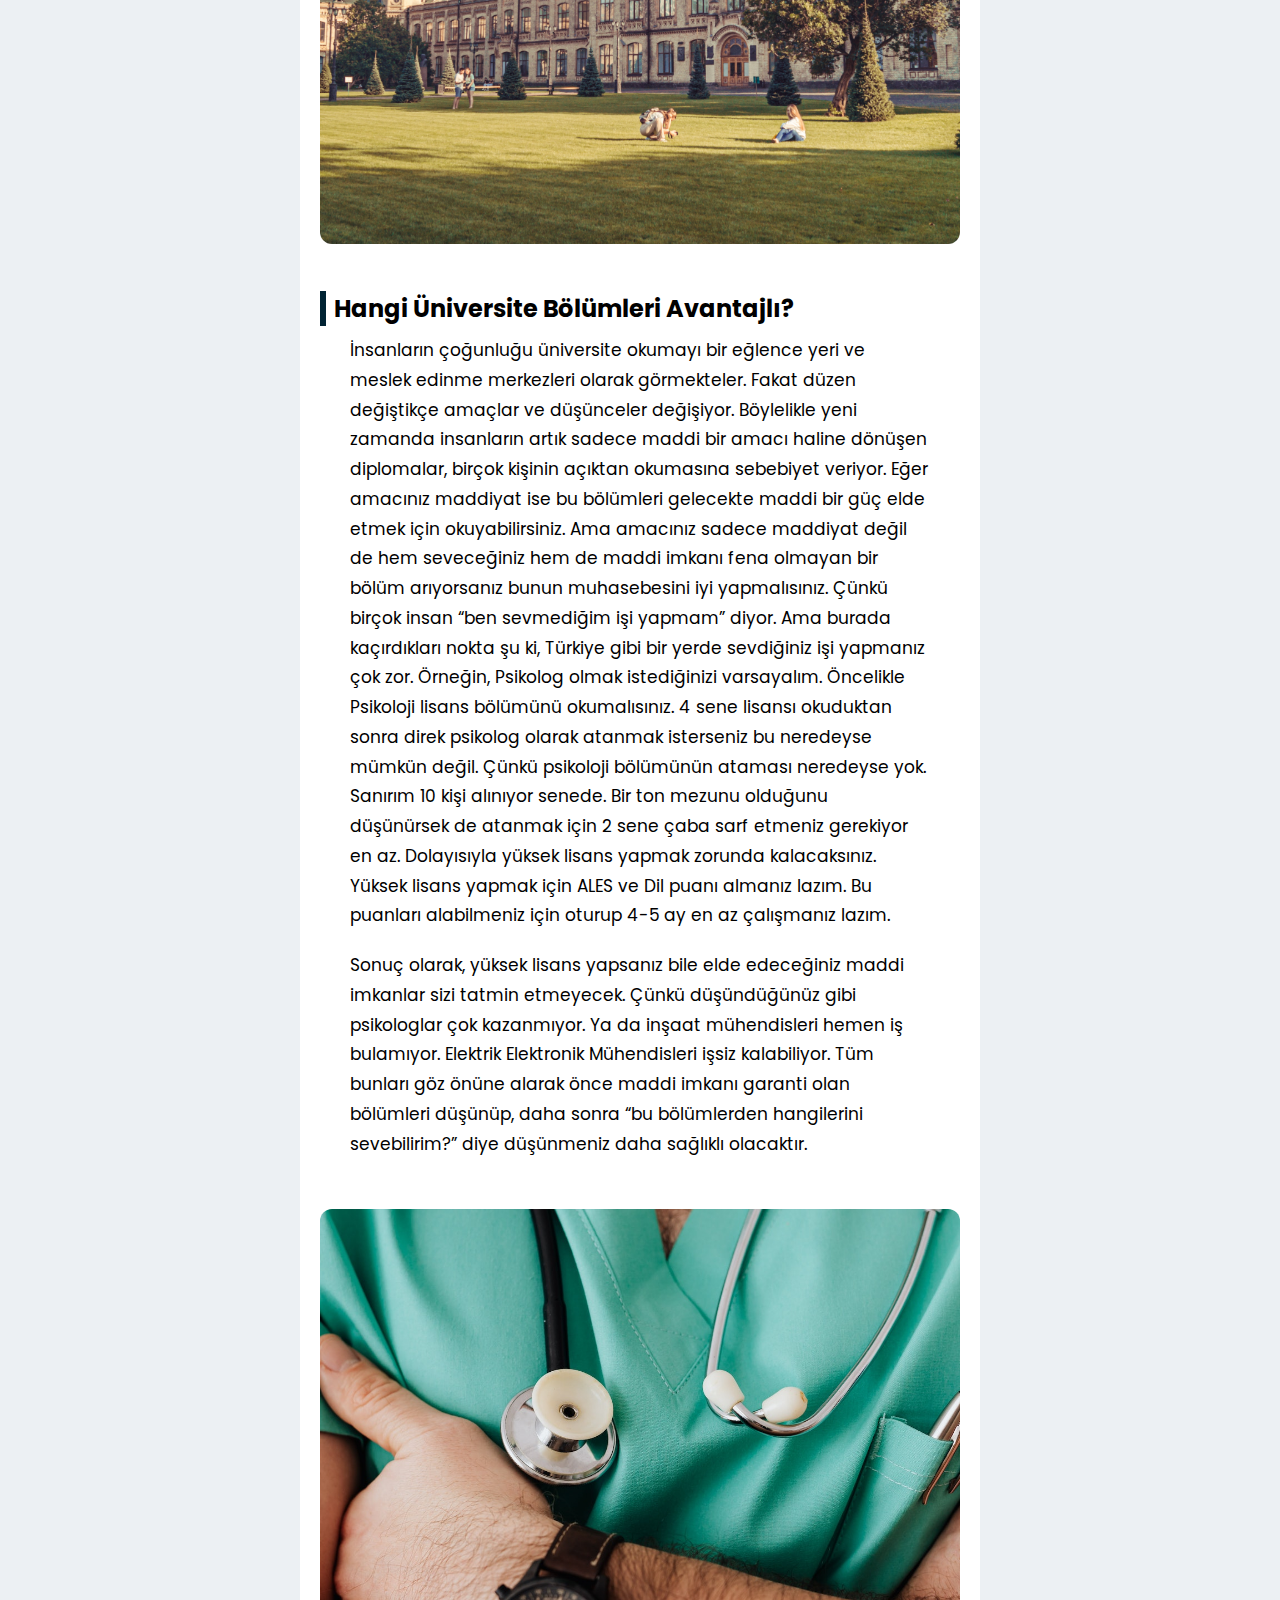
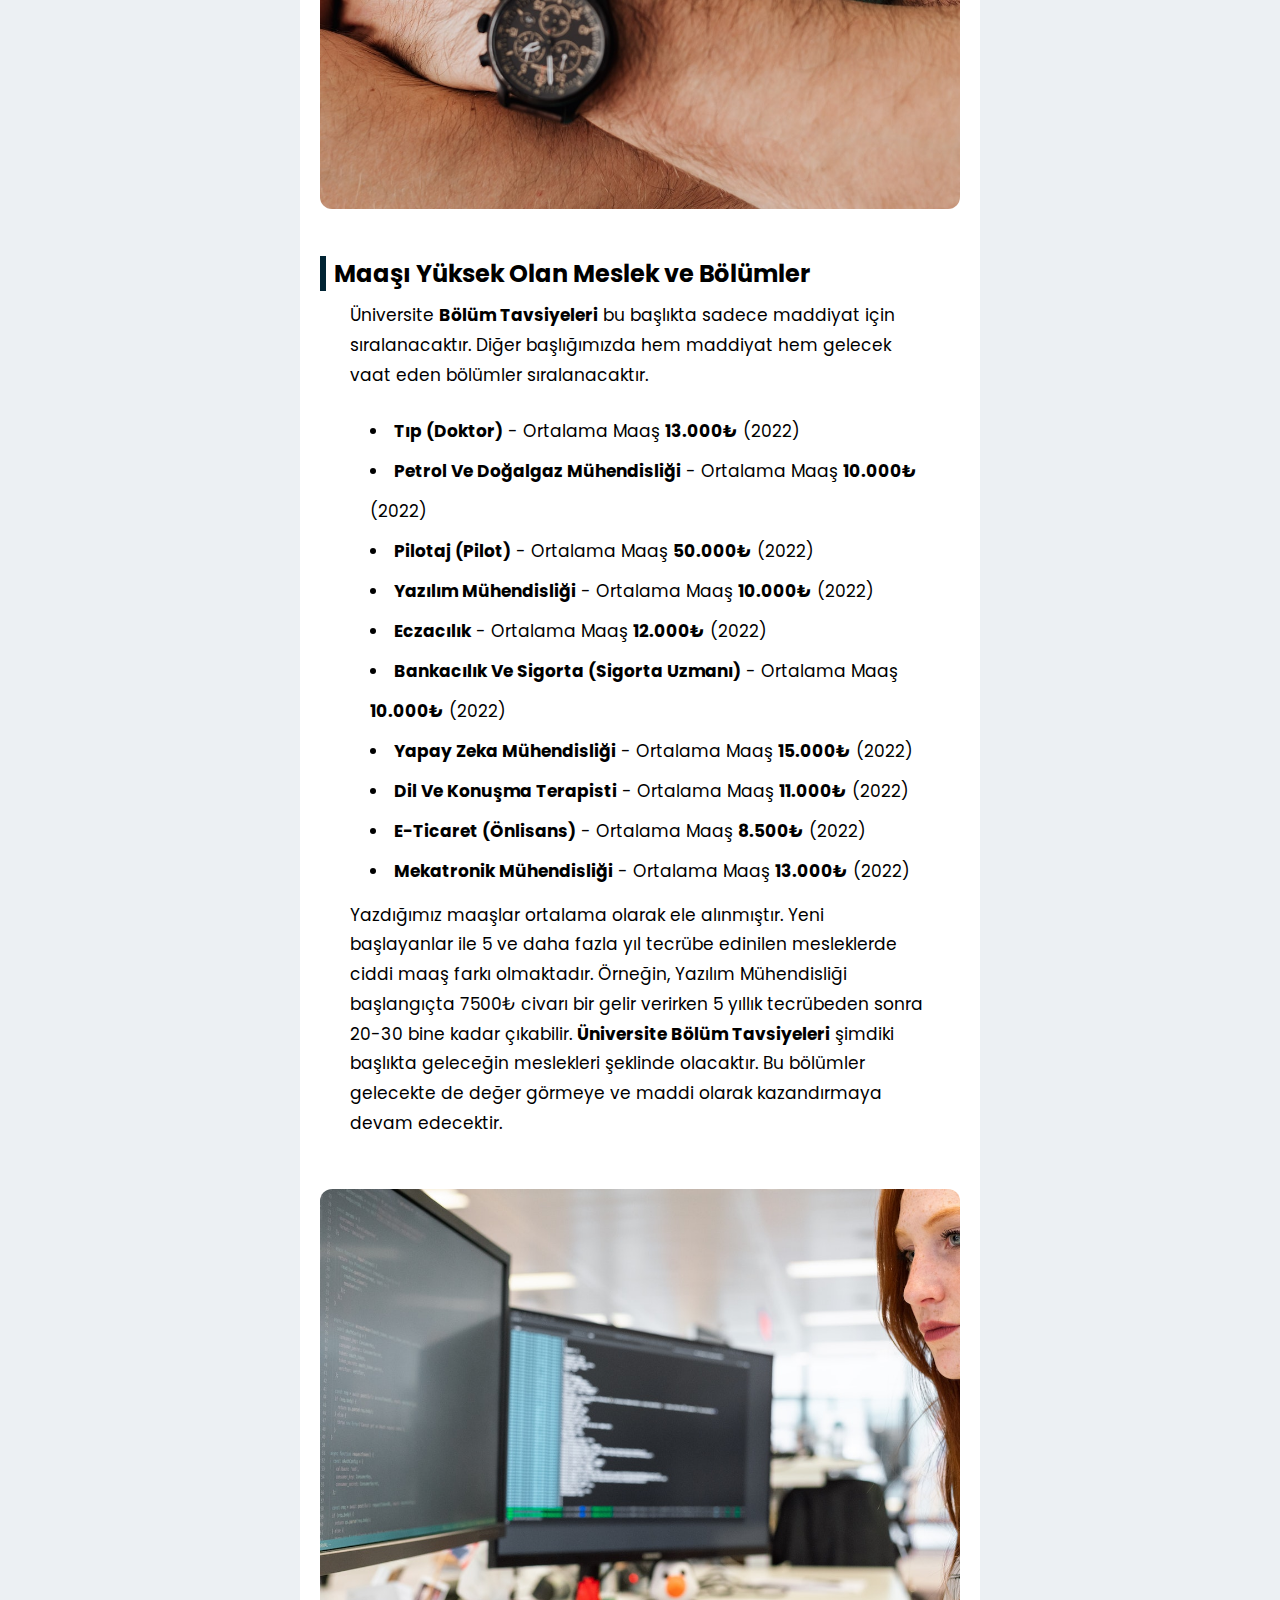
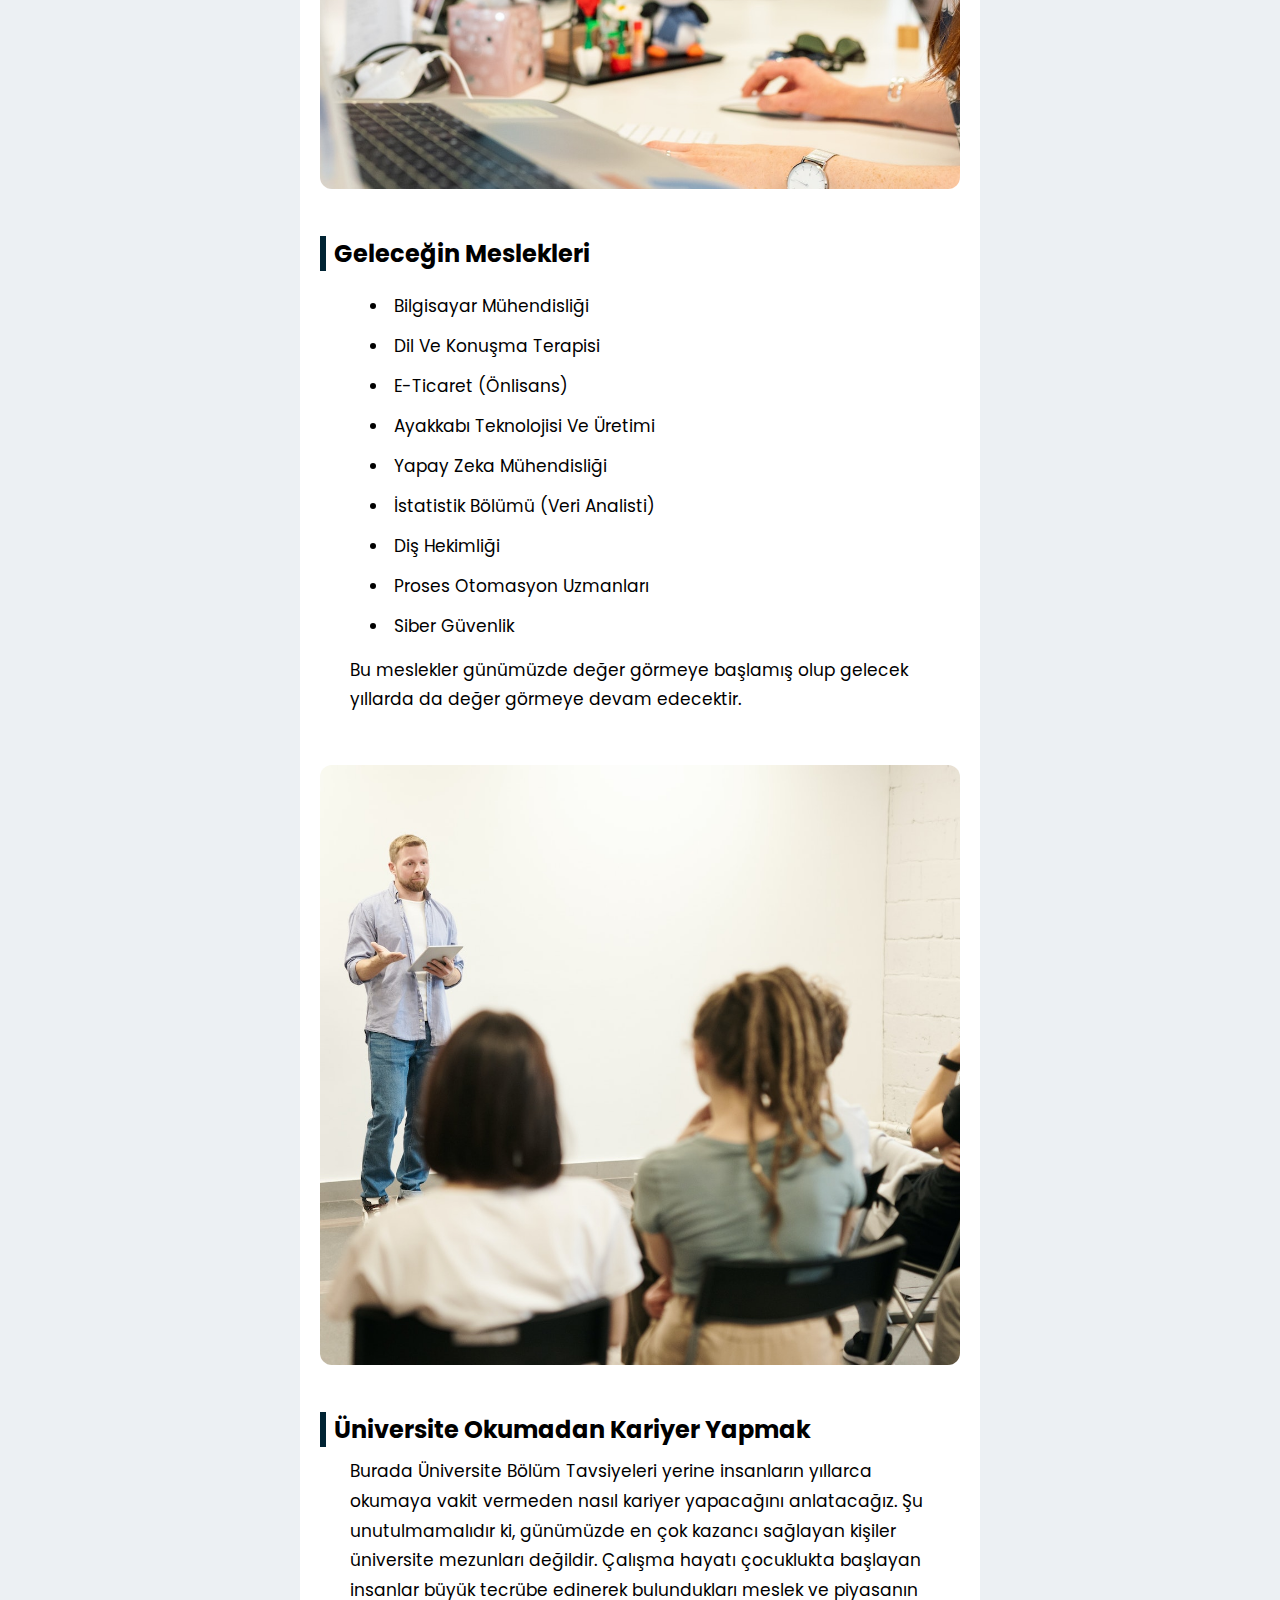
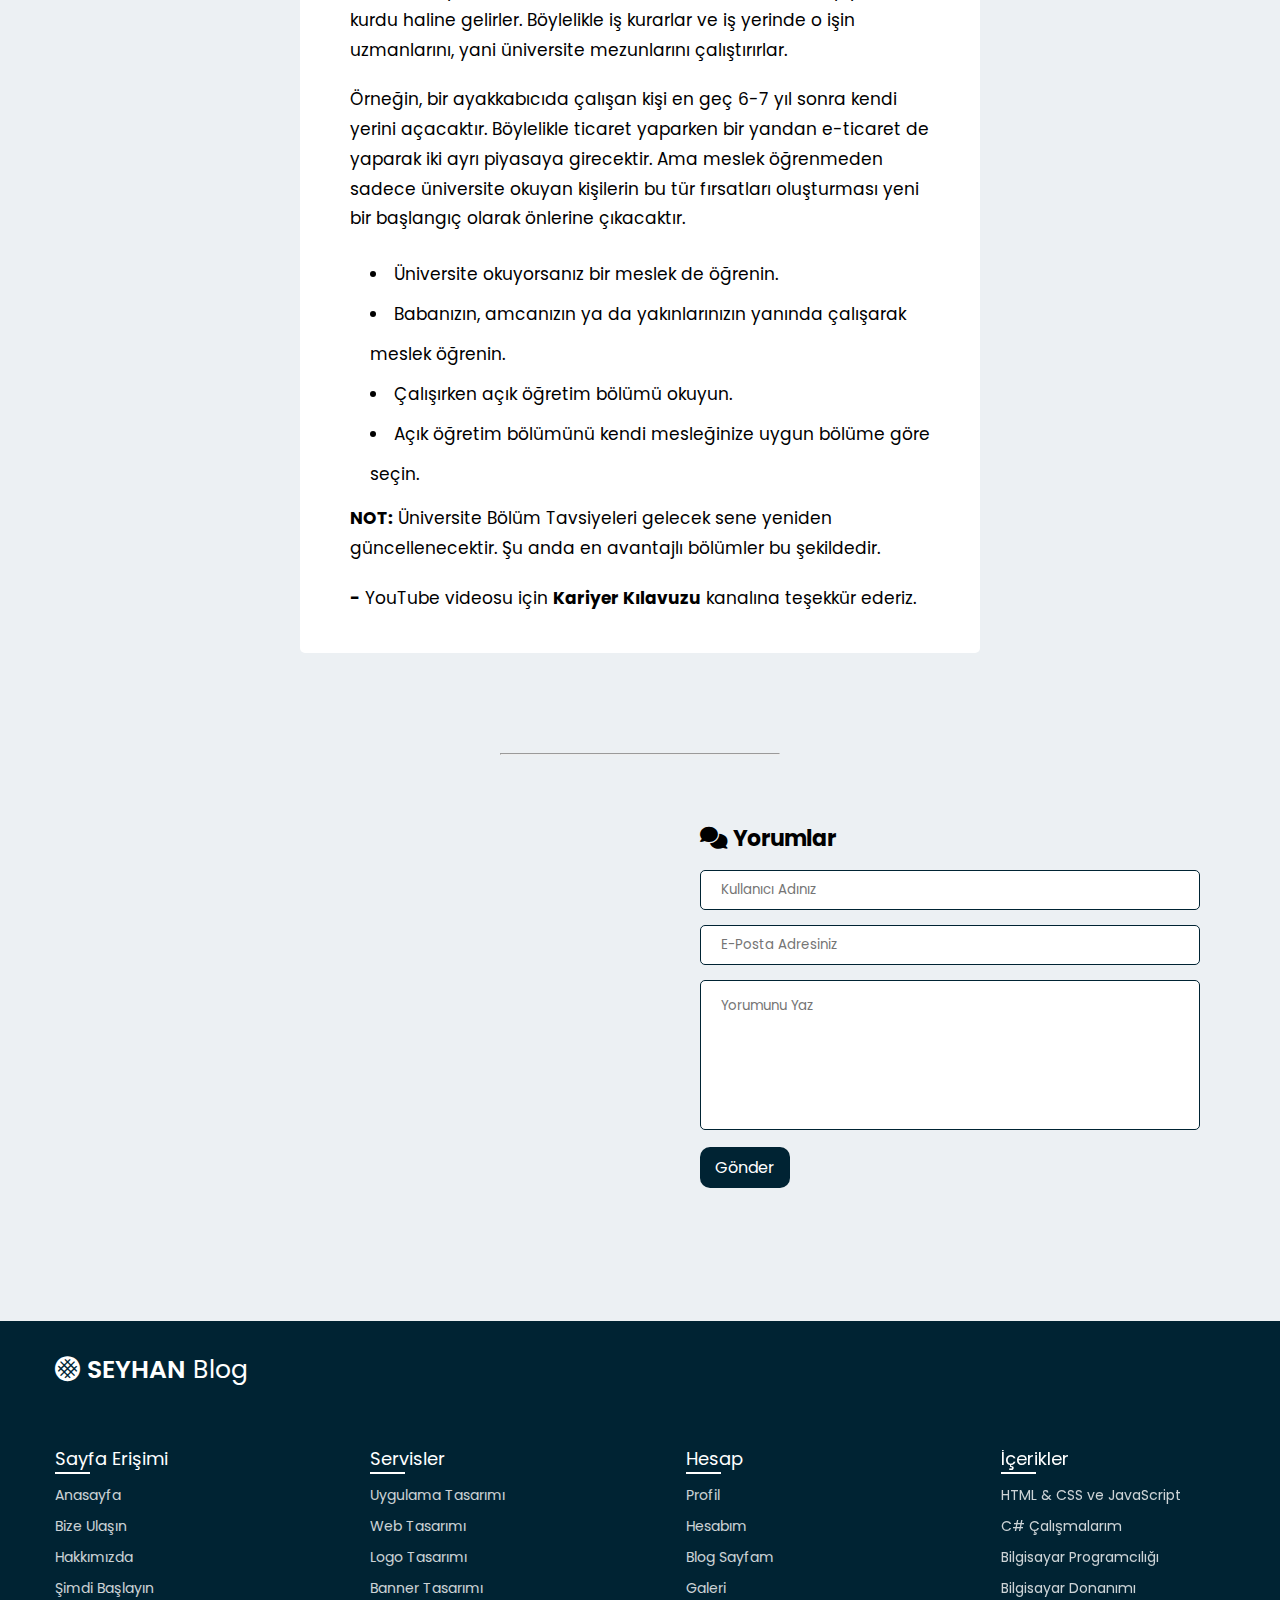
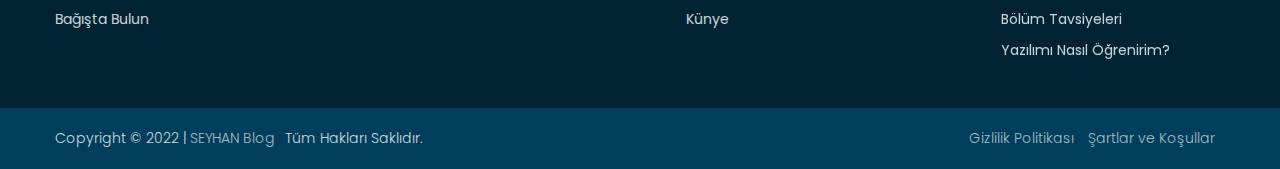
<file: böltavsiye.html>
<!DOCTYPE html>
<html lang="tr" dir="ltr">

<head>
    <meta charset="UTF-8" />
    <title>Üniversite Bölüm Tavsiyeleri | SEYHAN Blog</title>
    <link rel="stylesheet" href="böltavsiye.css" />
    <link rel="icon" href="Images/logom-photoaidcom-cropped.png" type="favicon" />
    <!-- Fontawesome Link -->
    <link rel="stylesheet" href="https://cdnjs.cloudflare.com/ajax/libs/font-awesome/6.1.2/css/all.min.css" />
    <link rel="stylesheet"
        href="https://fonts.googleapis.com/css2?family=Material+Symbols+Rounded:opsz,wght,FILL,GRAD@20..48,100..700,0..1,-50..200" />
    <link rel="stylesheet" href="https://fonts.googleapis.com/icon?family=Material+Icons">
    <meta name="google-site-verification" content="800hA1KepMFO-XbjnZ5xF6KN7a6N1vpiAGX0ZrTisEg" />
    <meta name="viewport" content="width=device-width, initial-scale=1.0" />
</head>

<body>
    <!-- Fixed Arrow Up -->
    <div class="scroll-button">
        <a href="#"><i class="fas fa-arrow-up"></i></a>
    </div>
    <!-- Navigation Bar -->
    <nav>
        <div class="navbar">
            <div class="logo">
                <a href="index.html"><i style="margin-right: 10px;" class="fas fa-stroopwafel fa-spin"></i><span
                        class="seyhan">SEYHAN</span>
                    Blog</a>
            </div>
            <ul class="menu">
                <li>
                    <a href="index.html"><i class="fas fa-home icon"></i>Anasayfa</a>
                </li>
                <li>
                    <a href="iletişim.html"><i class="fas fa-headset icon"></i>İletişim</a>
                </li>
                <div class="cancel-btn">
                    <i class="fa-solid fa-bars-staggered"></i>
                </div>
                <ol>
                    <li>
                        <a href="giriş.html"><i class="fas fa-sign-in-alt signicon"></i>Giriş Yap</a>
                    </li>
                </ol>
            </ul>
            <!-- Social Media -->
            <div class="media-icons">
                <a href="http://bit.ly/2Wqwloq" target="_blank"><i class="fab fa-twitter"></i></a>
                <a href="http://bit.ly/33idf5C" target="_blank"><i class="fab fa-instagram"></i></a>
                <a href="https://bit.ly/3INv7bF" target="_blank"><i class="fab fa-linkedin-in"></i></a>
                <a href="https://bit.ly/3qISrB4" target="_blank"><i class="fab fa-github"></i></a>
            </div>
        </div>
        <div class="menu-btn">
            <i class="fa-solid fa-bars"></i>
        </div>
    </nav>
    <!-- Section -->
    <section id="home">
        <div class="mainContent">
            <div class="cards">
                <h1>Üniversite Bölüm Tavsiyeleri 2022 - 2023</h1>
                <div class="cardDate"><i class="fa-solid fa-calendar-days dateicon"></i>18 Eylül 2022</div>

                <iframe width="560" height="315" src="https://www.youtube.com/embed/rGo-MbO5Xu0"
                    title="YouTube video player" frameborder="0"
                    allow="accelerometer; autoplay; clipboard-write; encrypted-media; gyroscope; picture-in-picture"
                    allowfullscreen></iframe>

                <p>Yeni dünya düzeninde üniversite bölümü seçmek eski zamanlardaki gibi direk karar verilen bir karar
                    olmaktan çıktı. Şu anda “hangi bölümü okusam?” sorusu insanlarda ciddi tereddütlere neden oluyor.
                    Bunun en büyük sebebi, üniversite mezunlarının işsiz olmasından ve ekonomik düzenin gittikçe
                    kötüleşmesinden kaynaklanmaktadır. Peki hangi bölümü seçmeliyiz ki işsiz kalmayalım?. Şimdi bununla
                    ilgili yazımızı okumanız durumunda karar noktasında iyi bir yol kat edeceksiniz.
                </p>


                <img src="Images/university.jpg" alt="">
                <h2>Hangi Üniversite Bölümleri Avantajlı?</h2>
                <p> İnsanların çoğunluğu üniversite okumayı bir eğlence yeri ve meslek edinme merkezleri olarak
                    görmekteler. Fakat düzen değiştikçe amaçlar ve düşünceler değişiyor. Böylelikle yeni zamanda
                    insanların artık sadece maddi bir amacı haline dönüşen diplomalar, birçok kişinin açıktan okumasına
                    sebebiyet veriyor. Eğer amacınız maddiyat ise bu bölümleri gelecekte maddi bir güç elde etmek için
                    okuyabilirsiniz. Ama amacınız sadece maddiyat değil de hem seveceğiniz hem de maddi imkanı fena
                    olmayan bir bölüm arıyorsanız bunun muhasebesini iyi yapmalısınız. Çünkü birçok insan “ben
                    sevmediğim işi yapmam” diyor. Ama burada kaçırdıkları nokta şu ki, Türkiye gibi bir yerde sevdiğiniz
                    işi yapmanız çok zor. Örneğin, Psikolog olmak istediğinizi varsayalım. Öncelikle Psikoloji lisans
                    bölümünü okumalısınız. 4 sene lisansı okuduktan sonra direk psikolog olarak atanmak isterseniz bu
                    neredeyse mümkün değil. Çünkü psikoloji bölümünün ataması neredeyse yok. Sanırım 10 kişi alınıyor
                    senede. Bir ton mezunu olduğunu düşünürsek de atanmak için 2 sene çaba sarf etmeniz gerekiyor en az.
                    Dolayısıyla yüksek lisans yapmak zorunda kalacaksınız. Yüksek lisans yapmak için ALES ve Dil puanı
                    almanız lazım. Bu puanları alabilmeniz için oturup 4-5 ay en az çalışmanız lazım.
                </p>
                <p>
                    Sonuç olarak, yüksek lisans yapsanız bile elde edeceğiniz maddi imkanlar sizi tatmin etmeyecek.
                    Çünkü düşündüğünüz gibi psikologlar çok kazanmıyor. Ya da inşaat mühendisleri hemen iş bulamıyor.
                    Elektrik Elektronik Mühendisleri işsiz kalabiliyor. Tüm bunları göz önüne alarak önce maddi imkanı
                    garanti olan bölümleri düşünüp, daha sonra “bu bölümlerden hangilerini sevebilirim?” diye düşünmeniz
                    daha sağlıklı olacaktır.
                </p>

                <img src="Images/doctor.jpg" alt="">

                <h2>Maaşı Yüksek Olan Meslek ve Bölümler</h2>

                <p>Üniversite <strong>Bölüm Tavsiyeleri</strong> bu başlıkta sadece maddiyat için sıralanacaktır. Diğer
                    başlığımızda hem
                    maddiyat hem gelecek vaat eden bölümler sıralanacaktır.
                </p>

                <ul class="ic-donanım">
                    <li><strong>Tıp (Doktor)</strong> - Ortalama Maaş <strong>13.000₺</strong> (2022)</li>
                    <li><strong>Petrol Ve Doğalgaz Mühendisliği</strong> - Ortalama Maaş <strong>10.000₺</strong> (2022)
                    </li>
                    <li><strong>Pilotaj (Pilot)</strong> - Ortalama Maaş <strong>50.000₺</strong> (2022)</li>
                    <li><strong>Yazılım Mühendisliği</strong> - Ortalama Maaş <strong>10.000₺</strong> (2022)</li>
                    <li><strong>Eczacılık</strong> - Ortalama Maaş <strong>12.000₺</strong> (2022)</li>
                    <li><strong>Bankacılık Ve Sigorta (Sigorta Uzmanı)</strong> - Ortalama Maaş <strong>10.000₺</strong>
                        (2022)</li>
                    <li><strong>Yapay Zeka Mühendisliği</strong> - Ortalama Maaş <strong>15.000₺</strong> (2022)</li>
                    <li><strong>Dil Ve Konuşma Terapisti</strong> - Ortalama Maaş <strong>11.000₺</strong> (2022)</li>
                    <li><strong>E-Ticaret (Önlisans)</strong> - Ortalama Maaş <strong>8.500₺</strong> (2022)</li>
                    <li><strong>Mekatronik Mühendisliği</strong> - Ortalama Maaş <strong>13.000₺</strong> (2022)</li>
                </ul>

                <p>Yazdığımız maaşlar ortalama olarak ele alınmıştır. Yeni başlayanlar ile 5 ve daha fazla yıl tecrübe
                    edinilen mesleklerde ciddi maaş farkı olmaktadır. Örneğin, Yazılım Mühendisliği başlangıçta 7500₺
                    civarı bir gelir verirken 5 yıllık tecrübeden sonra 20-30 bine kadar çıkabilir. <strong>Üniversite
                        Bölüm Tavsiyeleri</strong> şimdiki başlıkta geleceğin meslekleri şeklinde olacaktır. Bu bölümler
                    gelecekte de değer görmeye ve maddi olarak kazandırmaya devam edecektir.
                </p>

                <img src="Images/software engineer.jpg" alt="">

                <h2>Geleceğin Meslekleri</h2>

                <ul class="ic-donanım">
                    <li>Bilgisayar Mühendisliği</li>
                    <li>Dil Ve Konuşma Terapisi</li>
                    <li>E-Ticaret (Önlisans)</li>
                    <li>Ayakkabı Teknolojisi Ve Üretimi</li>
                    <li>Yapay Zeka Mühendisliği</li>
                    <li>İstatistik Bölümü (Veri Analisti)</li>
                    <li>Diş Hekimliği</li>
                    <li>Proses Otomasyon Uzmanları</li>
                    <li>Siber Güvenlik</li>
                </ul>

                <p>Bu meslekler günümüzde değer görmeye başlamış olup gelecek yıllarda da değer görmeye devam edecektir.
                </p>
                <img src="Images/teacher.jpg" alt="">
                <h2>Üniversite Okumadan Kariyer Yapmak</h2>

                <p>
                    Burada Üniversite Bölüm Tavsiyeleri yerine insanların yıllarca okumaya vakit vermeden nasıl kariyer
                    yapacağını anlatacağız. Şu unutulmamalıdır ki, günümüzde en çok kazancı sağlayan kişiler üniversite
                    mezunları değildir. Çalışma hayatı çocuklukta başlayan insanlar büyük tecrübe edinerek bulundukları
                    meslek ve piyasanın kurdu haline gelirler. Böylelikle iş kurarlar ve iş yerinde o işin uzmanlarını,
                    yani üniversite mezunlarını çalıştırırlar.
                </p>
                <p>Örneğin, bir ayakkabıcıda çalışan kişi en geç 6-7 yıl sonra kendi yerini açacaktır. Böylelikle
                    ticaret yaparken bir yandan e-ticaret de yaparak iki ayrı piyasaya girecektir. Ama meslek öğrenmeden
                    sadece üniversite okuyan kişilerin bu tür fırsatları oluşturması yeni bir başlangıç olarak önlerine
                    çıkacaktır.
                </p>

                <ul class="ic-donanım">
                    <li>Üniversite okuyorsanız bir meslek de öğrenin.</li>
                    <li>Babanızın, amcanızın ya da yakınlarınızın yanında çalışarak meslek öğrenin.</li>
                    <li>Çalışırken açık öğretim bölümü okuyun.</li>
                    <li>Açık öğretim bölümünü kendi mesleğinize uygun bölüme göre seçin.</li>
                </ul>

                <p><strong>NOT:</strong> Üniversite Bölüm Tavsiyeleri gelecek sene yeniden güncellenecektir. Şu anda en
                    avantajlı bölümler bu şekildedir.</p>

                <p><strong>-</strong> YouTube videosu için <strong>Kariyer Kılavuzu</strong> kanalına teşekkür ederiz.
                </p>

            </div>
            <hr>
            <div class="comment-box">
                <h3><i class="fa-solid fa-comments icon"></i>Yorumlar</h3>
                <form action="#">
                    <input type="text" name="full_name" placeholder="Kullanıcı Adınız" required>
                    <input type="email" name="email" placeholder="E-Posta Adresiniz" required>
                    <textarea name="comment" placeholder="Yorumunu Yaz" required></textarea>
                    <button type="submit">Gönder</button>
                </form>
            </div>
    </section>

    <!-- Footer -->
    <footer>
        <div class="content">
            <div class="top">
                <div class="logo-details">
                    <i class="fas fa-stroopwafel fa-spin"></i>
                    <span class="logo_name"> <span class="seyhan">SEYHAN</span> Blog</span>
                </div>
                <!-- <div class="media-icons">
                    <a href="http://bit.ly/39OWkKf" target="_blank"><i class="fab fa-facebook-f"></i></a>
                    <a href="http://bit.ly/2Wqwloq" target="_blank"><i class="fab fa-twitter"></i></a>
                    <a href="https://bit.ly/3qISrB4" target="_blank"><i class="fa-brands fa-github"></i></a>
                    <a href="http://bit.ly/33idf5C" target="_blank"><i class="fab fa-instagram"></i></a>
                    <a href="https://bit.ly/3INv7bF" target="_blank"><i class="fab fa-linkedin-in"></i></a>
                </div> -->
            </div>

            <div class="link-boxes">
                <ul class="box">
                    <li class="link_name">Sayfa Erişimi</li>
                    <li><a href="index.html">Anasayfa</a></li>
                    <li><a href="iletişim.html">Bize Ulaşın</a></li>
                    <li><a href="#">Hakkımızda</a></li>
                    <li><a href="#">Şimdi Başlayın</a></li>
                    <li><a href="#">Bağışta Bulun </a></li>
                </ul>
                <ul class="box">
                    <li class="link_name">Servisler</li>
                    <li><a href="#">Uygulama Tasarımı</a></li>
                    <li><a href="#">Web Tasarımı</a></li>
                    <li><a href="#">Logo Tasarımı</a></li>
                    <li><a href="#">Banner Tasarımı</a></li>
                </ul>
                <ul class="box">
                    <li class="link_name">Hesap</li>
                    <li><a href="#">Profil</a></li>
                    <li><a href="#">Hesabım</a></li>
                    <li><a href="#">Blog Sayfam</a></li>
                    <li><a href="#">Galeri</a></li>
                    <li><a href="#">Künye</a></li>
                </ul>
                <ul class="box">
                    <li class="link_name">İçerikler</li>
                    <li><a href="htmlnedir.html">HTML & CSS ve JavaScript</a></li>
                    <li><a href="csharp.html">C# Çalışmalarım</a></li>
                    <li><a href="bilprog.html">Bilgisayar Programcılığı</a></li>
                    <li><a href="bildonanım.html">Bilgisayar Donanımı</a></li>
                    <li><a href="#">Bölüm Tavsiyeleri </a></li>
                    <li><a href="yazılım.html">Yazılımı Nasıl Öğrenirim?</a></li>
                </ul>
            </div>
        </div>
        <div class="bottom-details">
            <div class="bottom_text">
                <span class="copyright_text">Copyright © 2022 |<a href="index.html"> SEYHAN Blog</a>Tüm Hakları
                    Saklıdır.</span>
                <span class="policy_terms">
                    <a href="#">Gizlilik Politikası</a>
                    <a href="#">Şartlar ve Koşullar</a>
                </span>
            </div>
        </div>
    </footer>
    <script src="script.js"> </script>
</body>

</html>
</file>
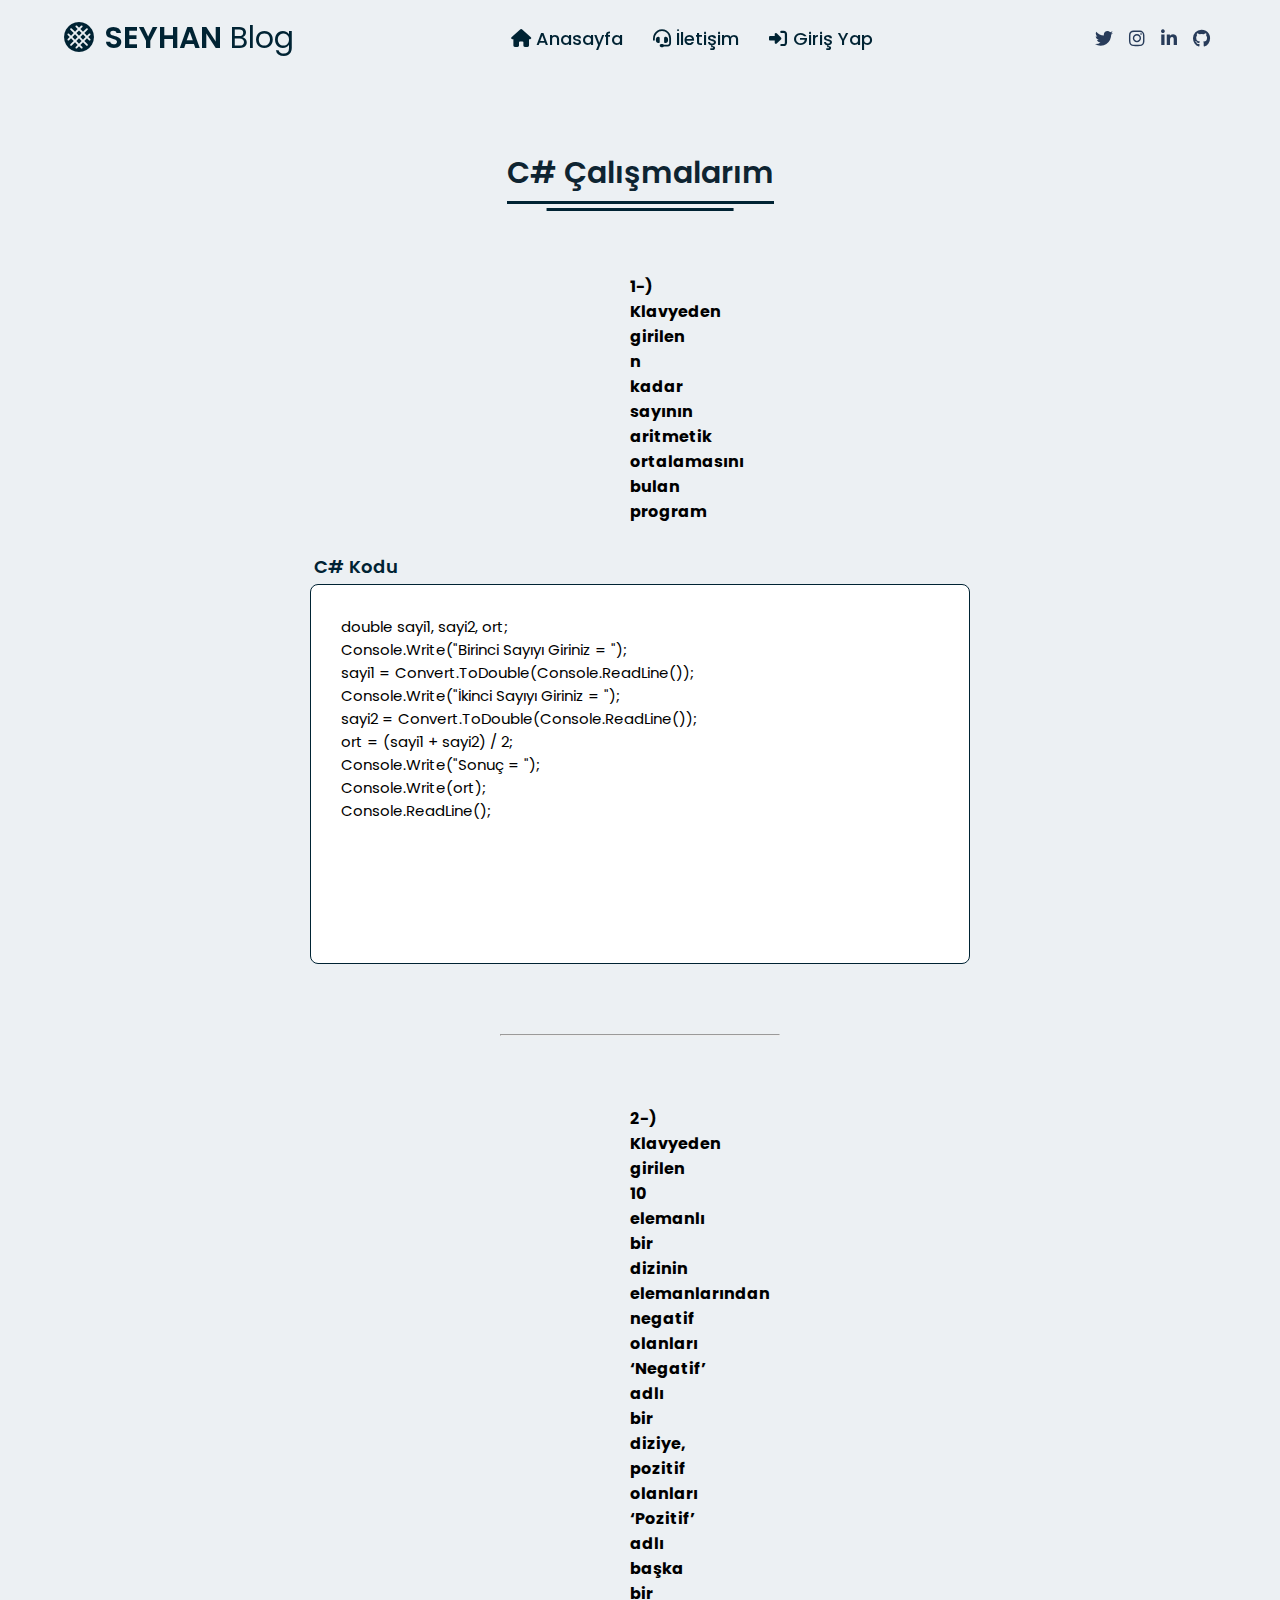
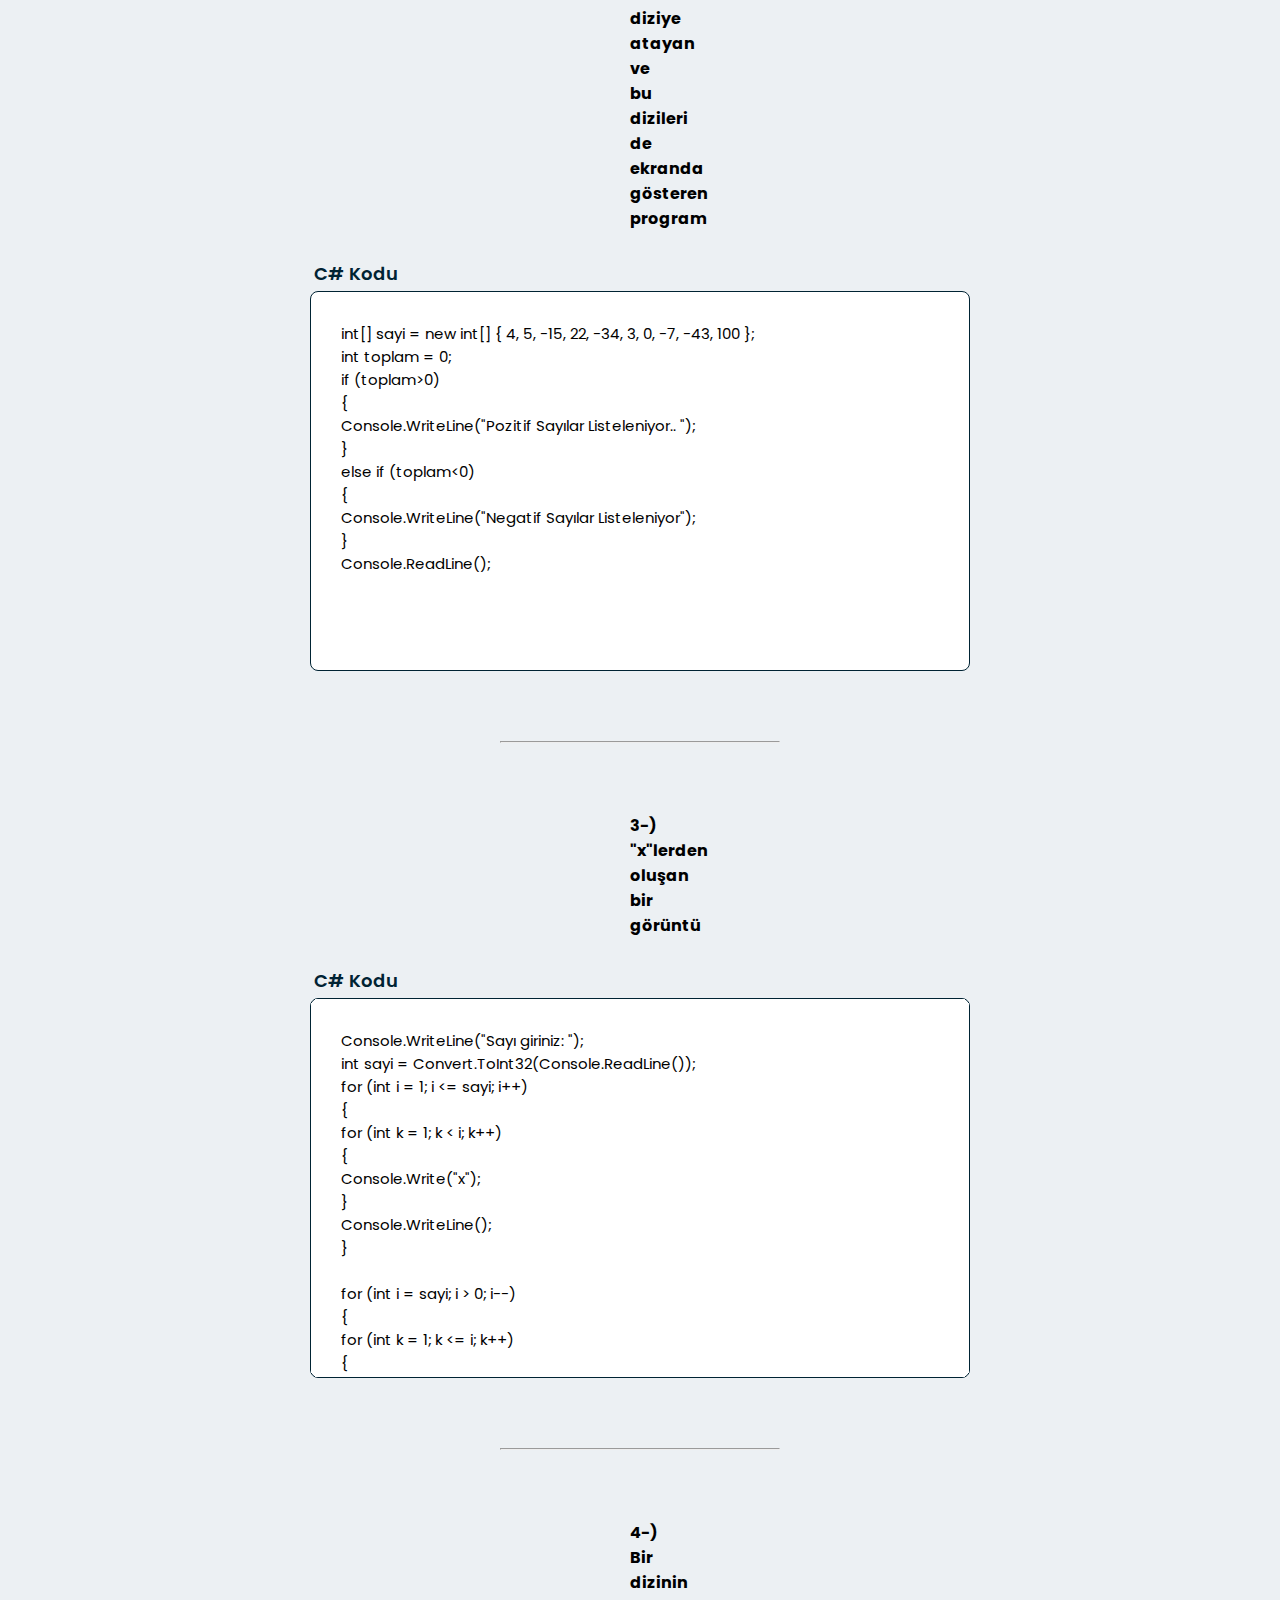
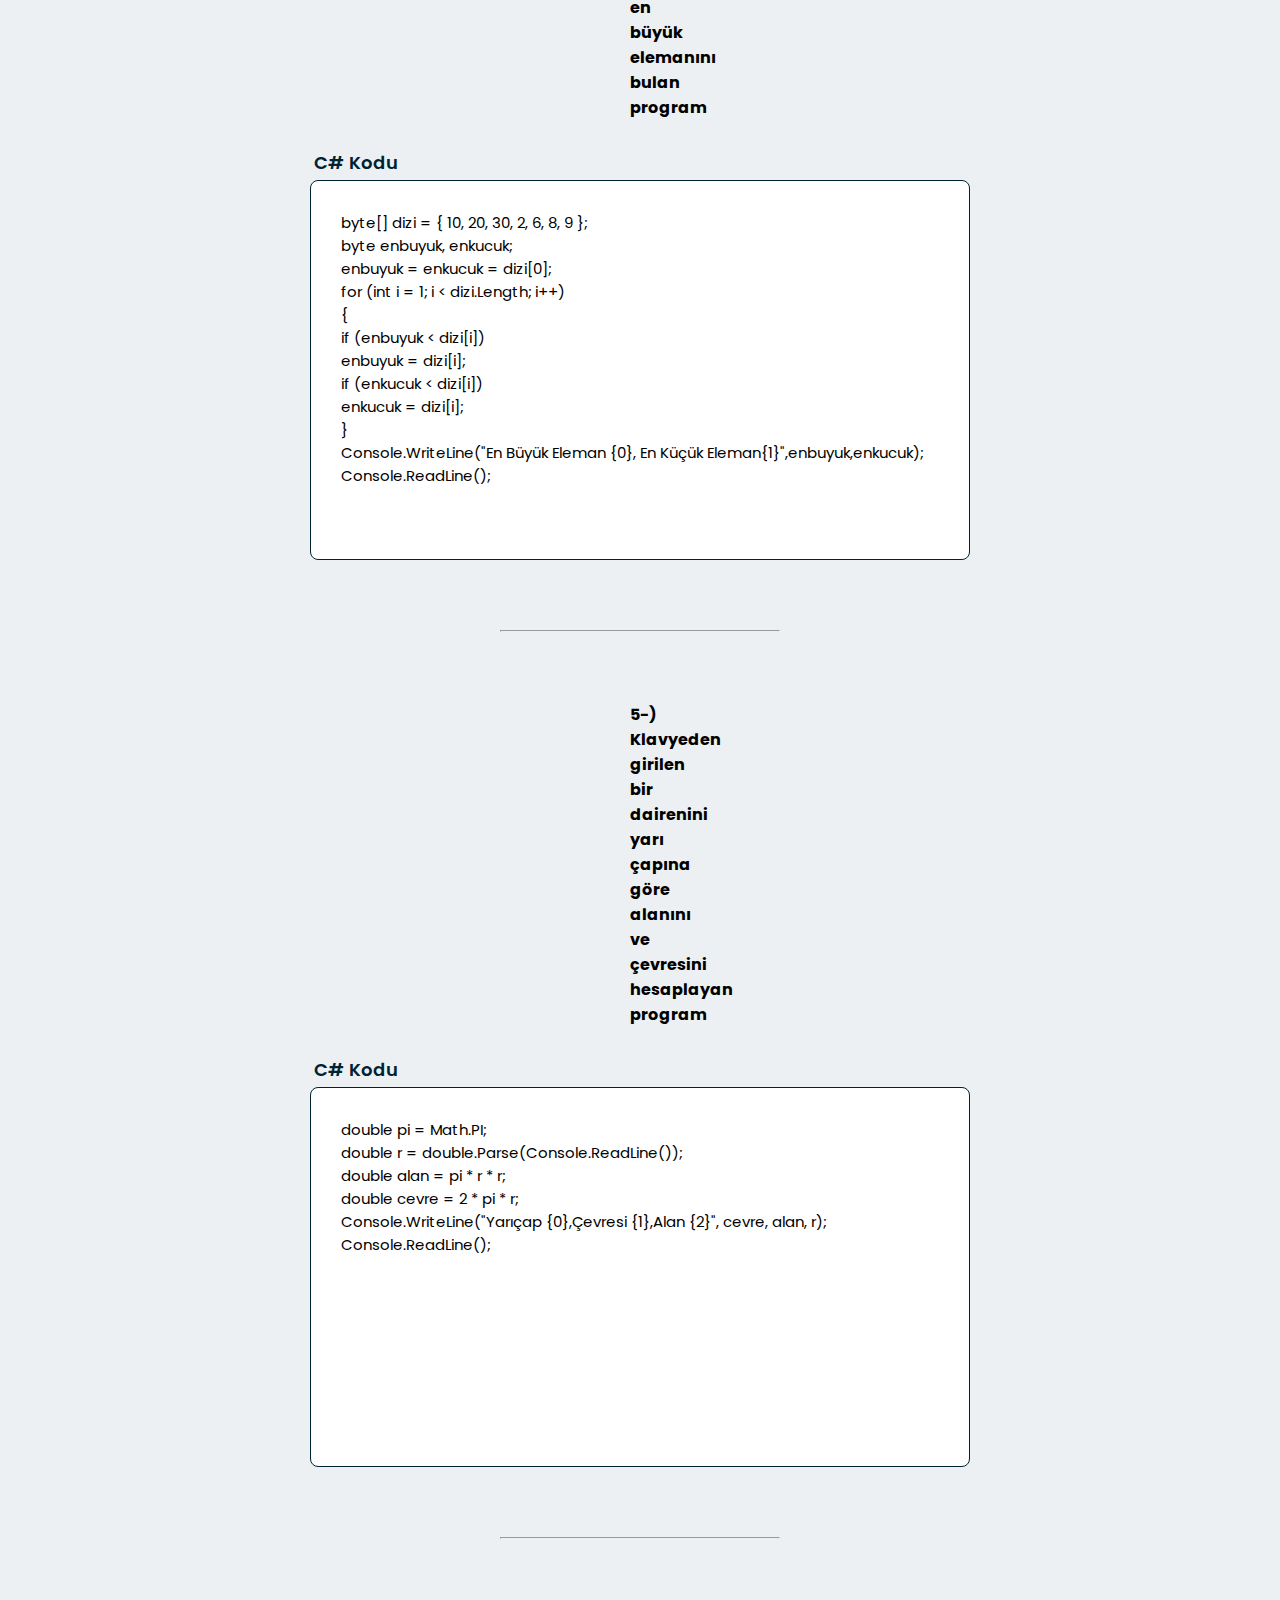
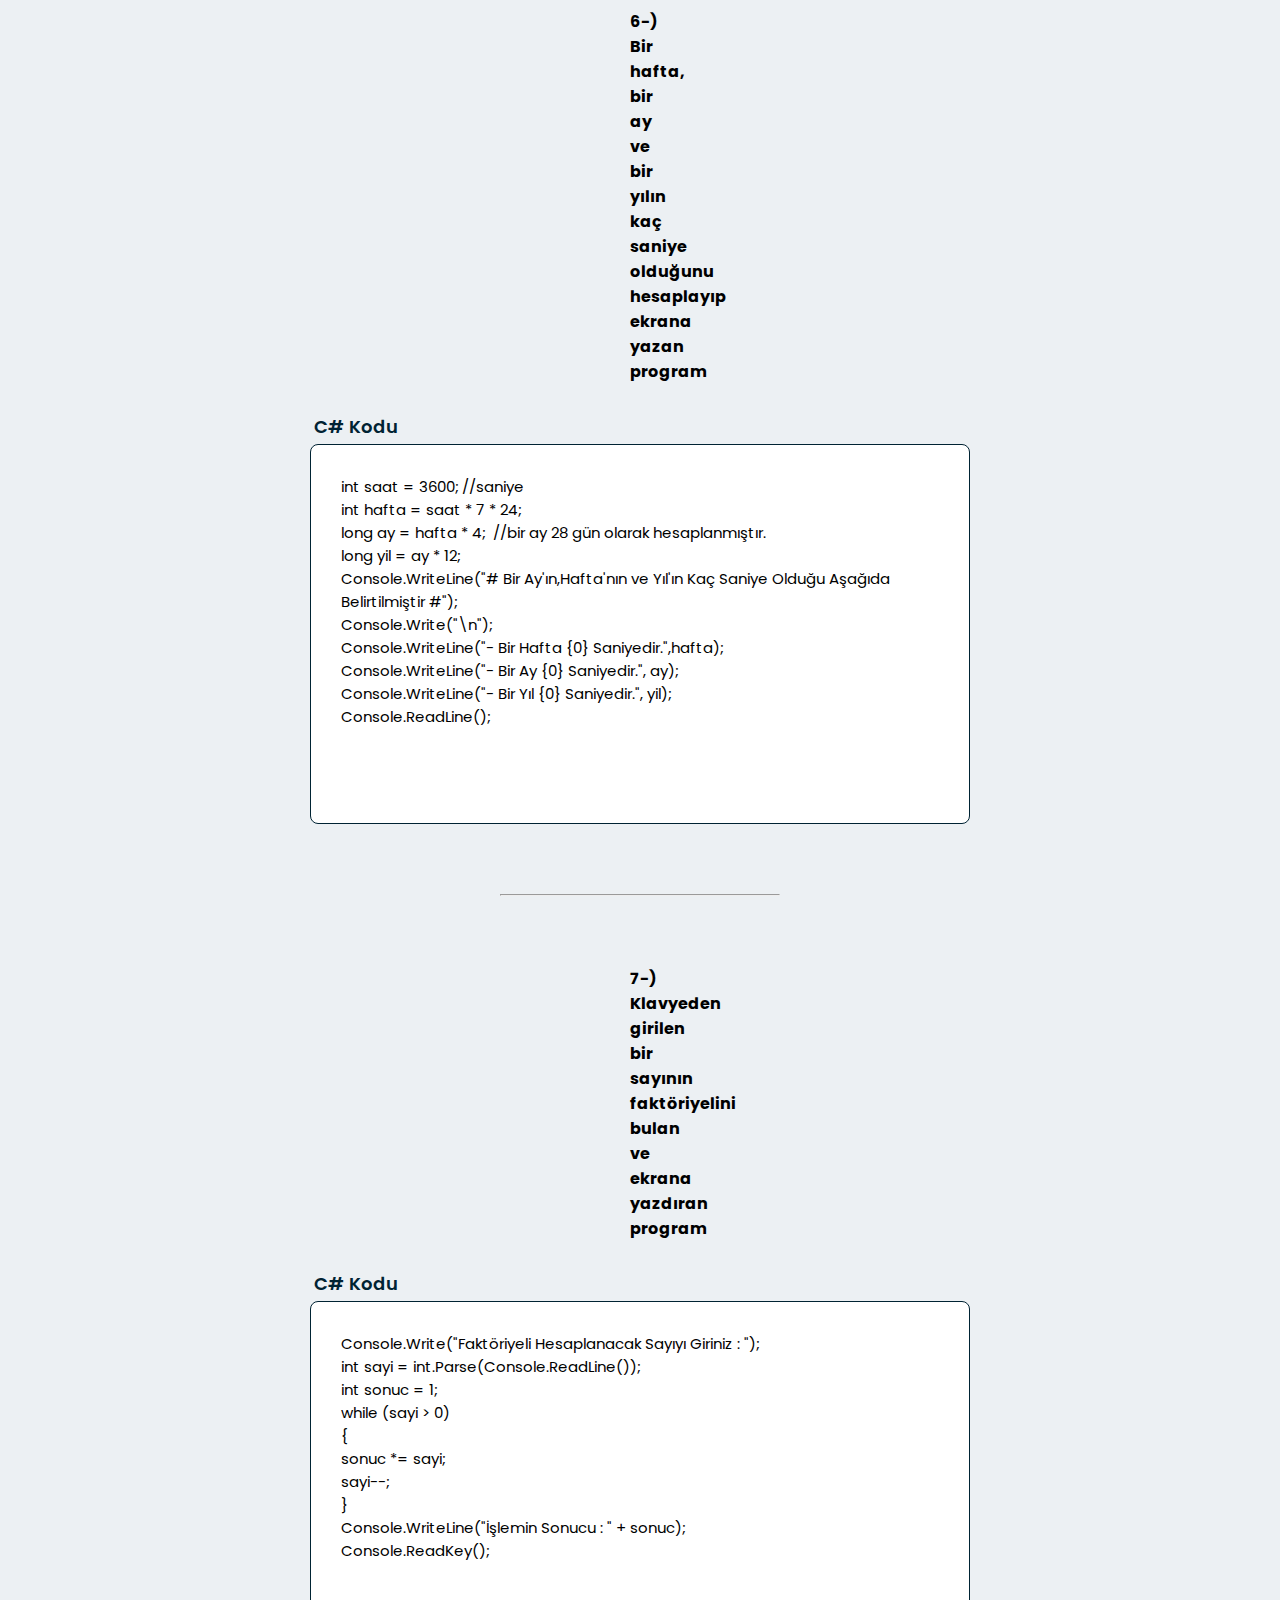
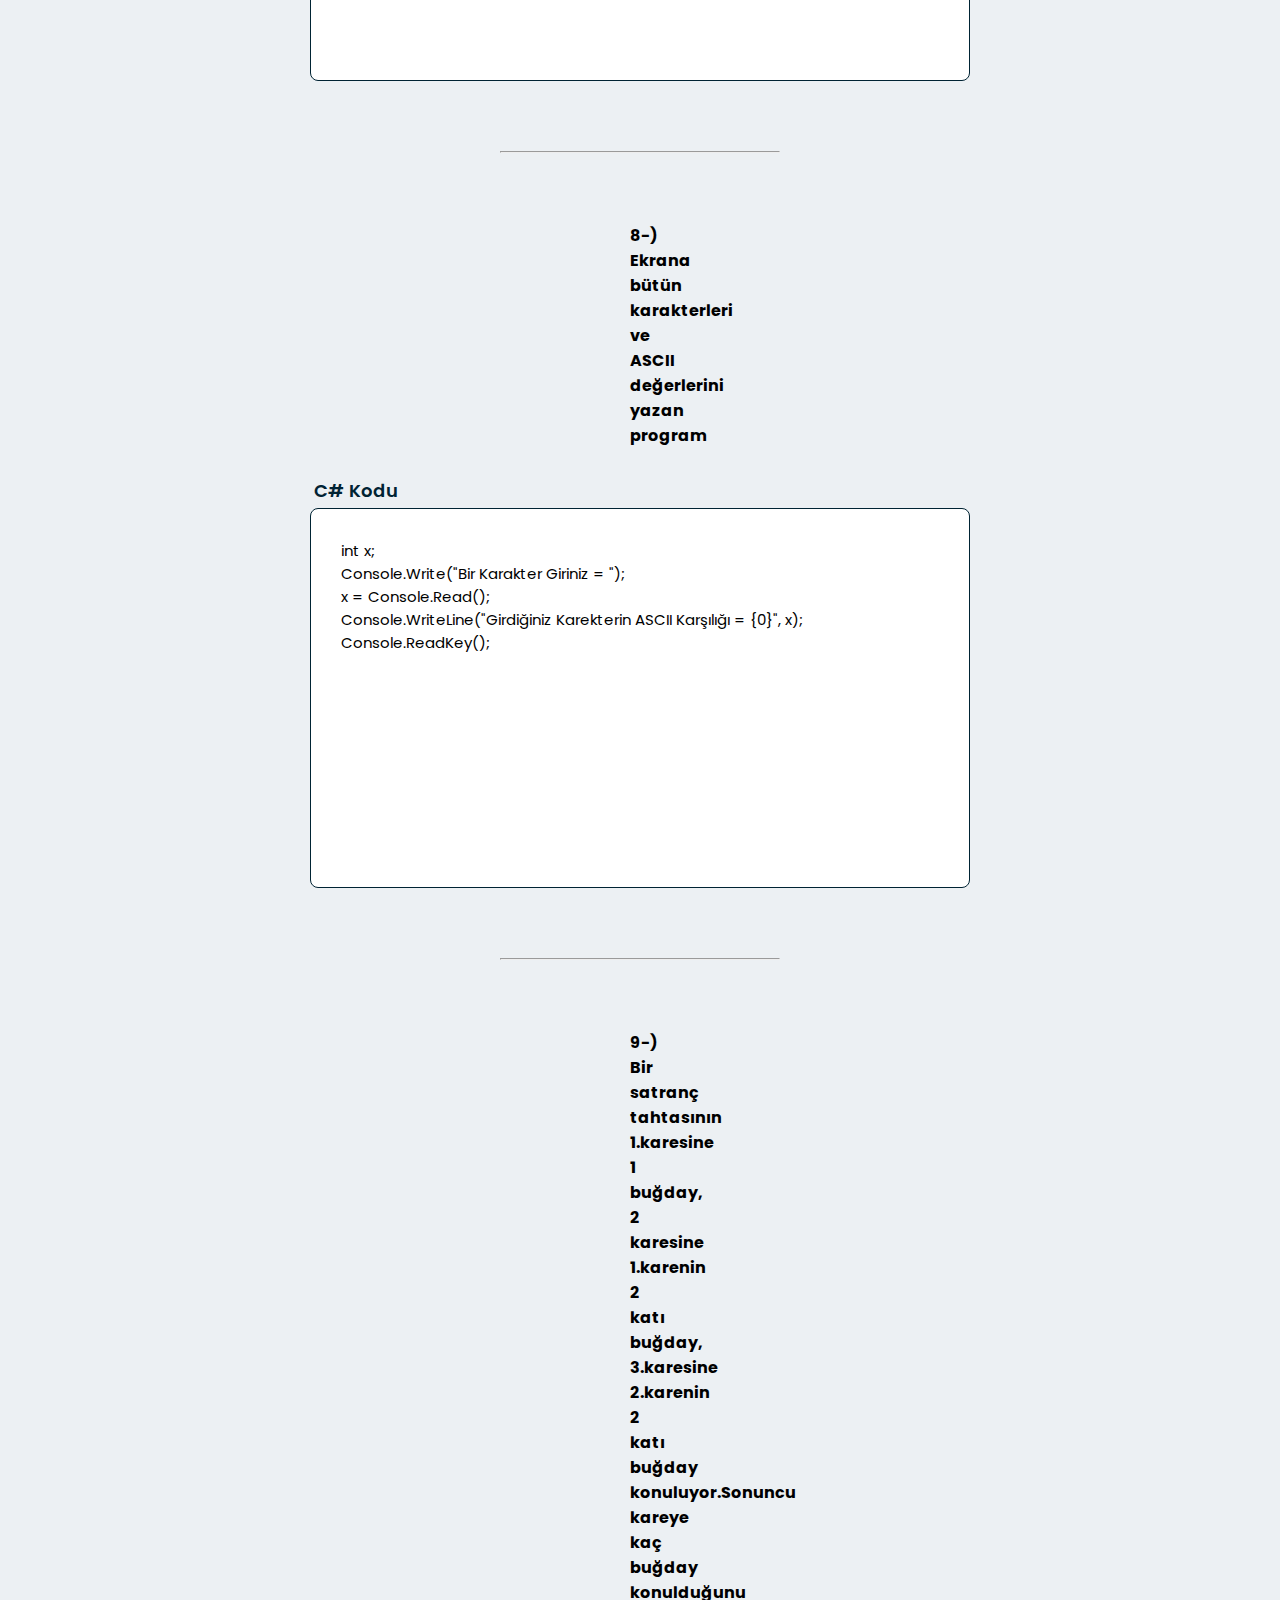
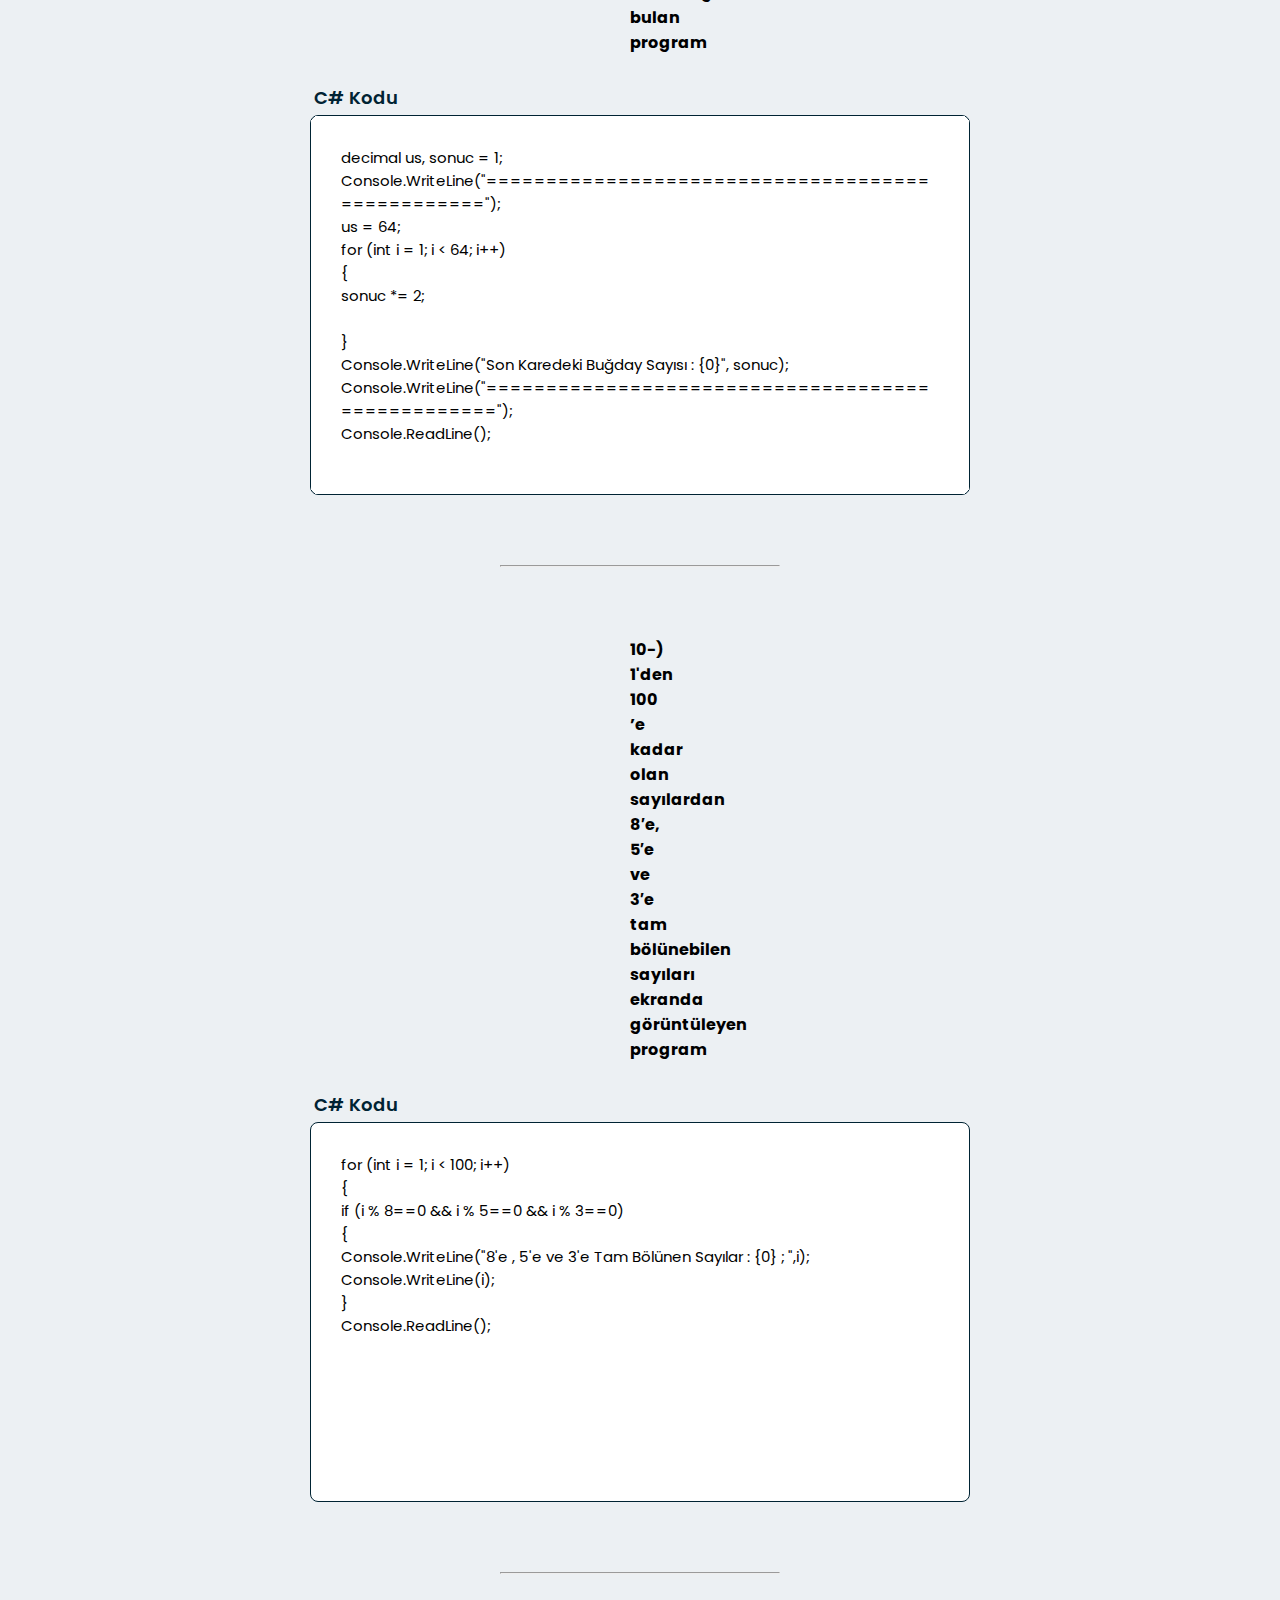
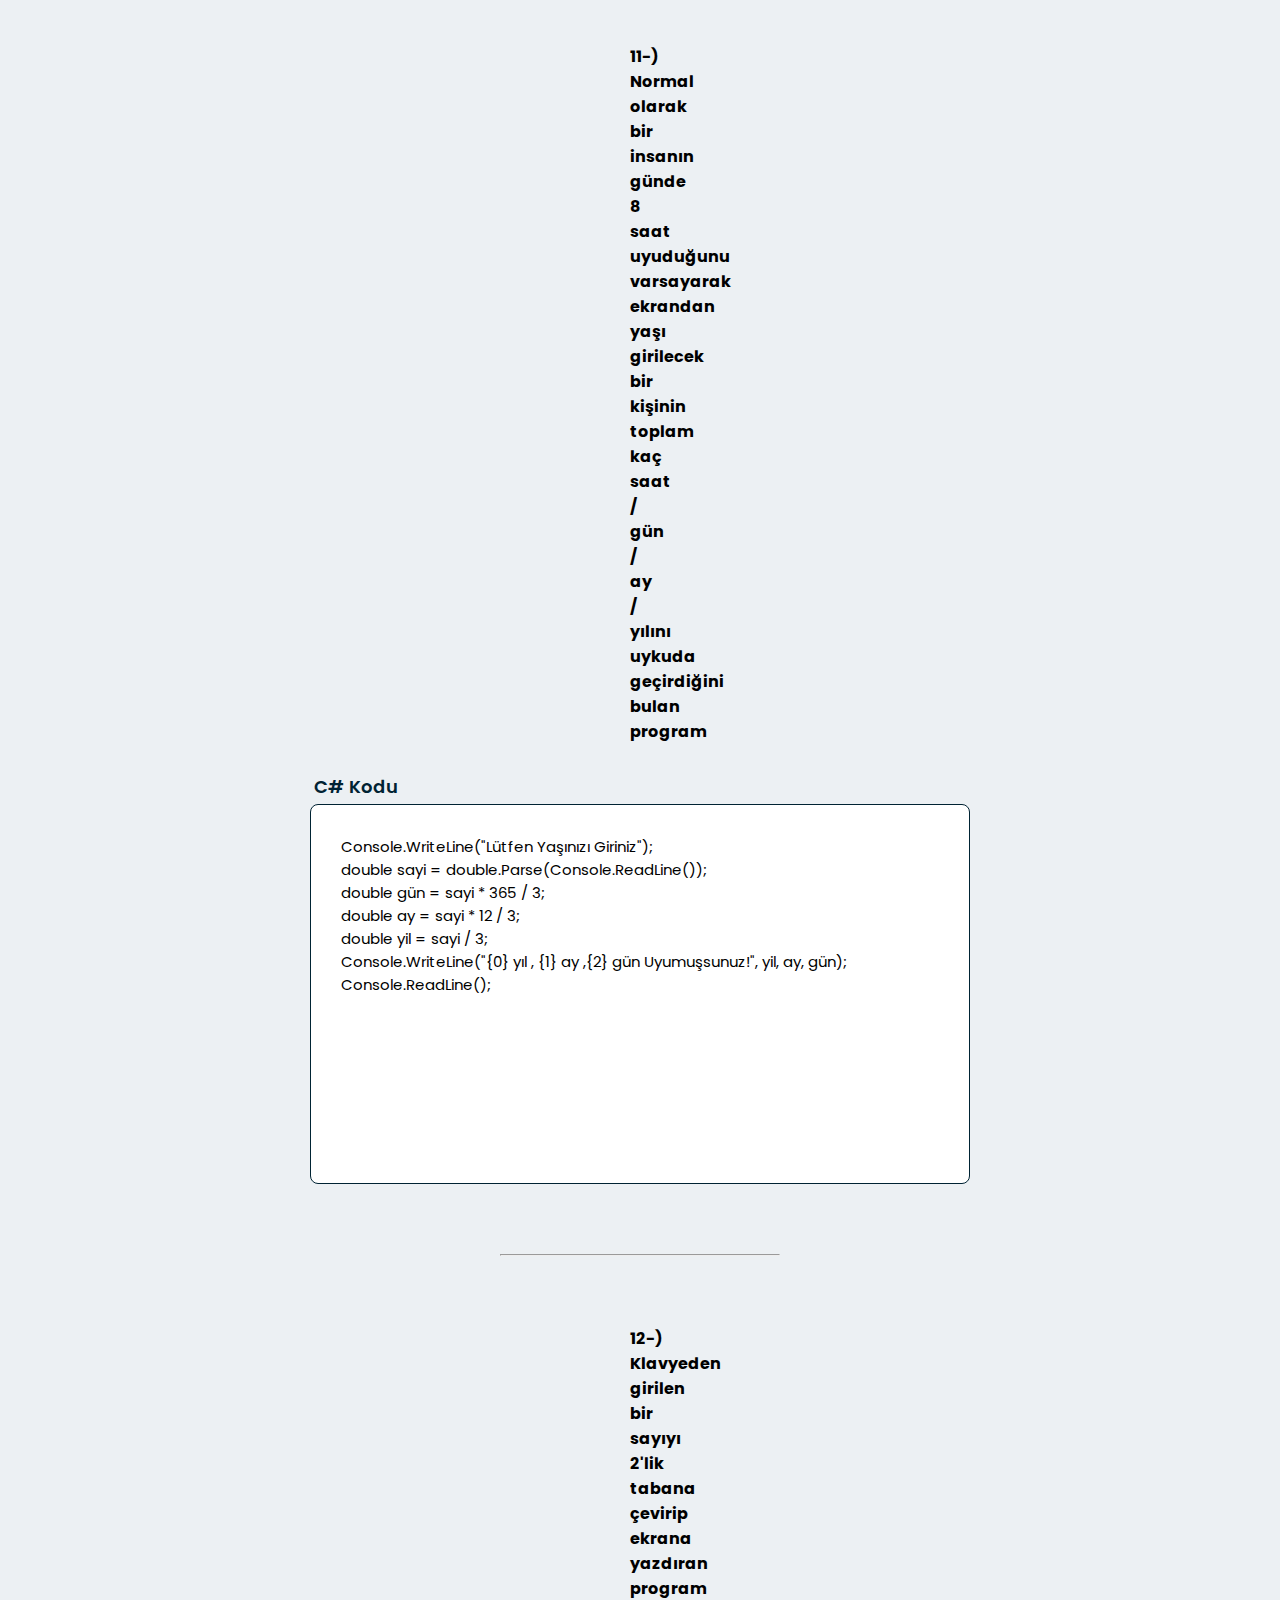
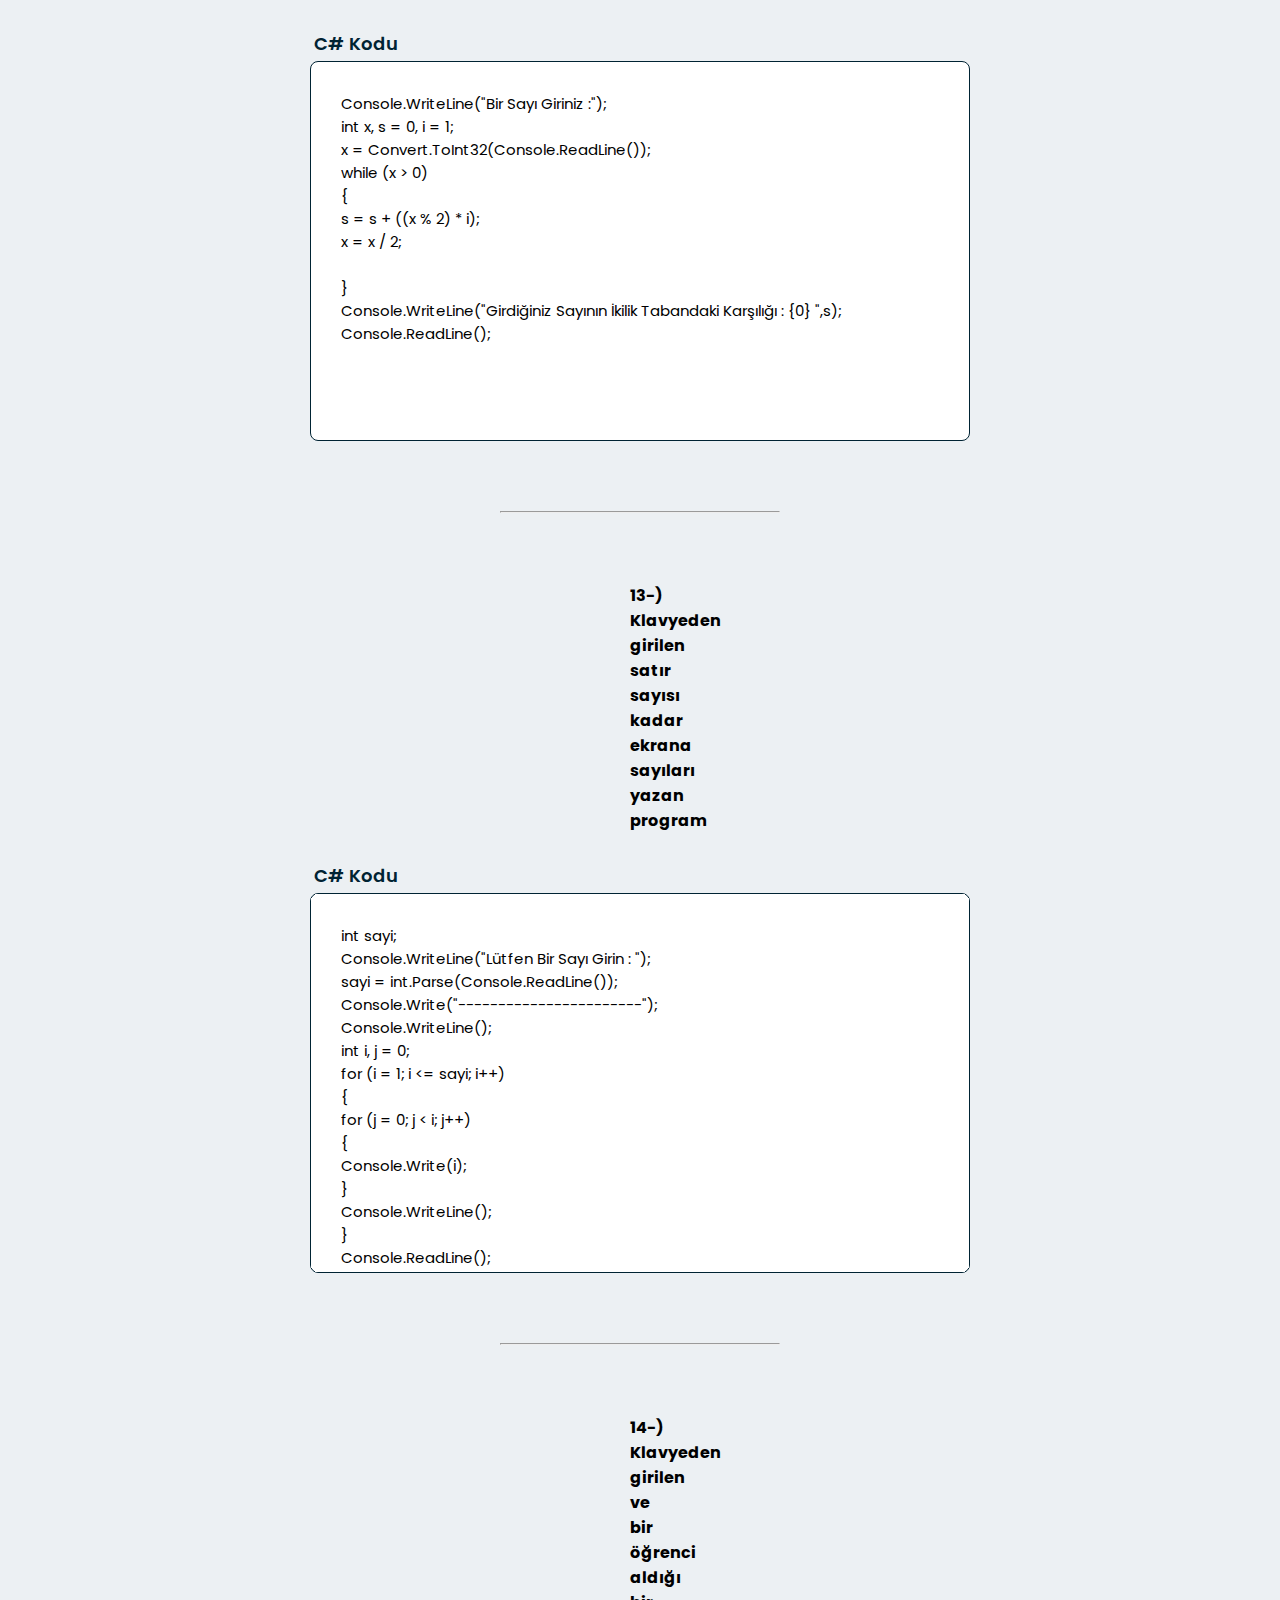
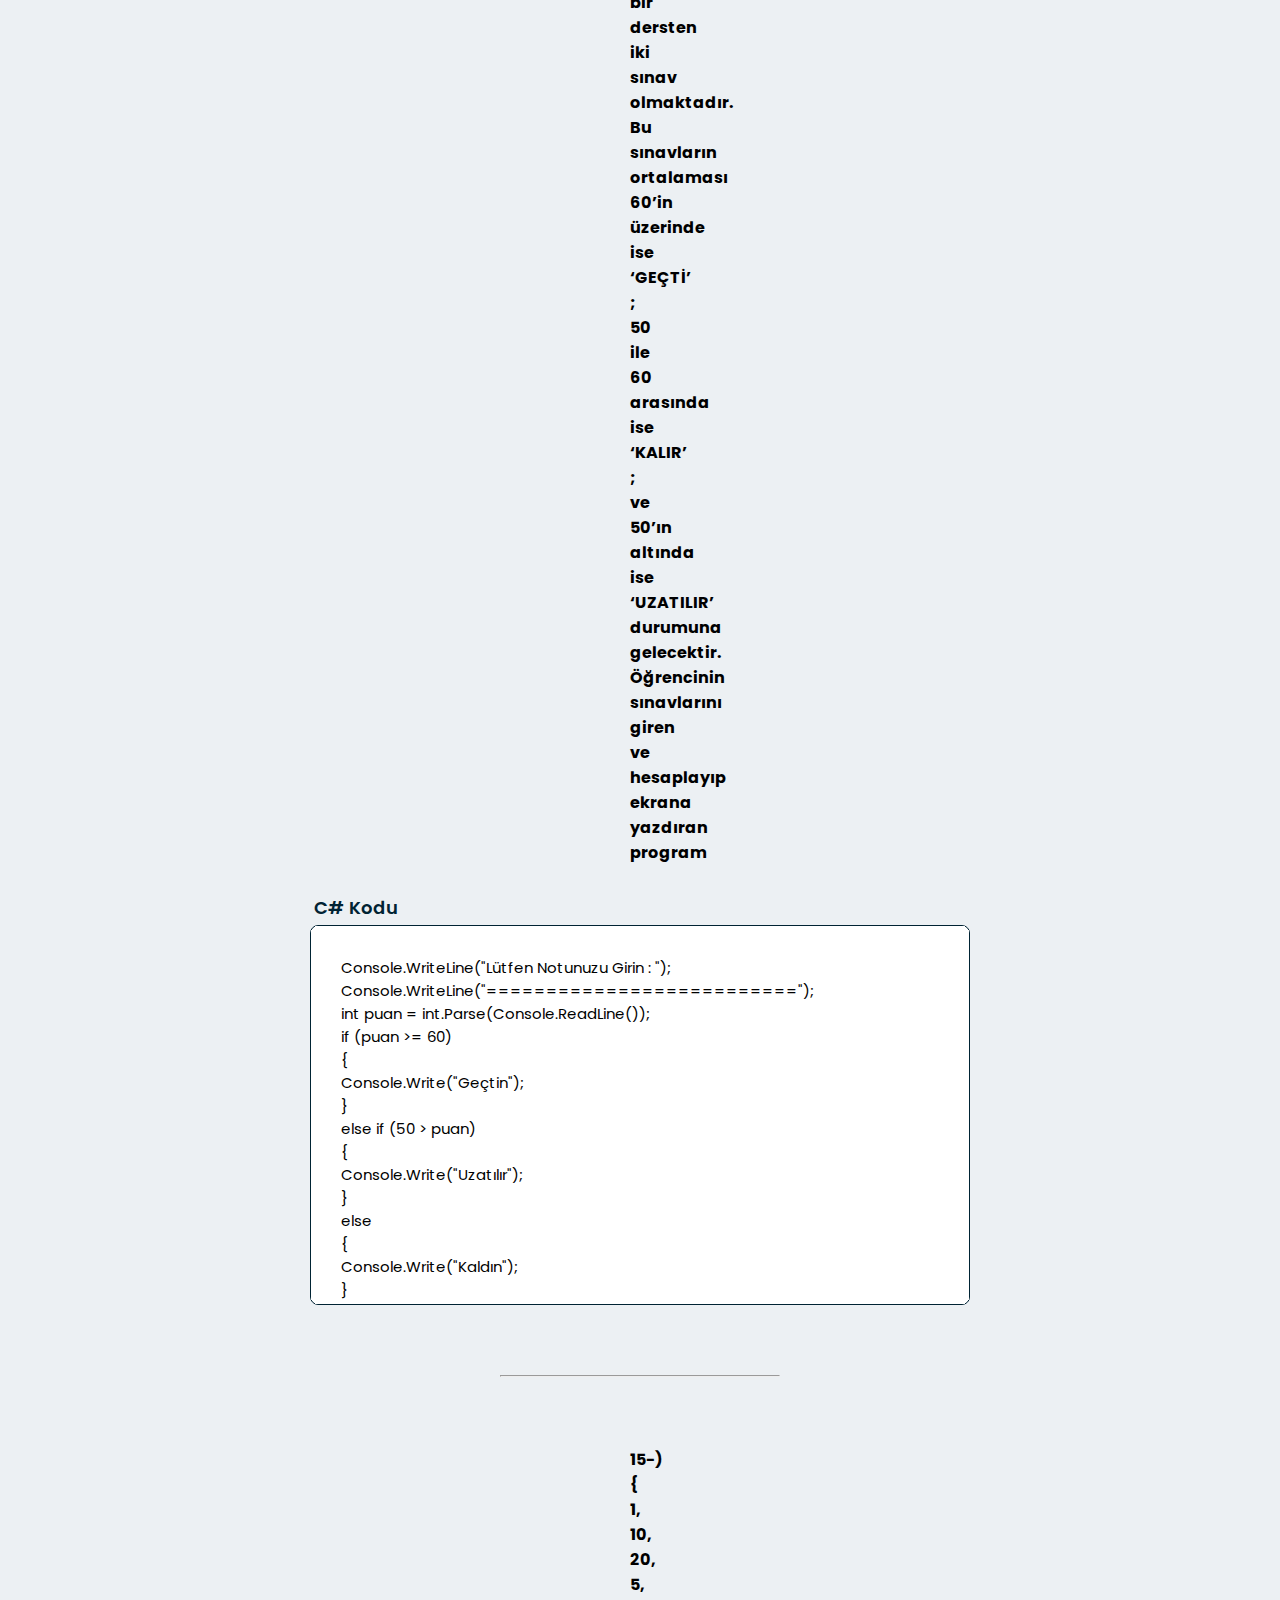
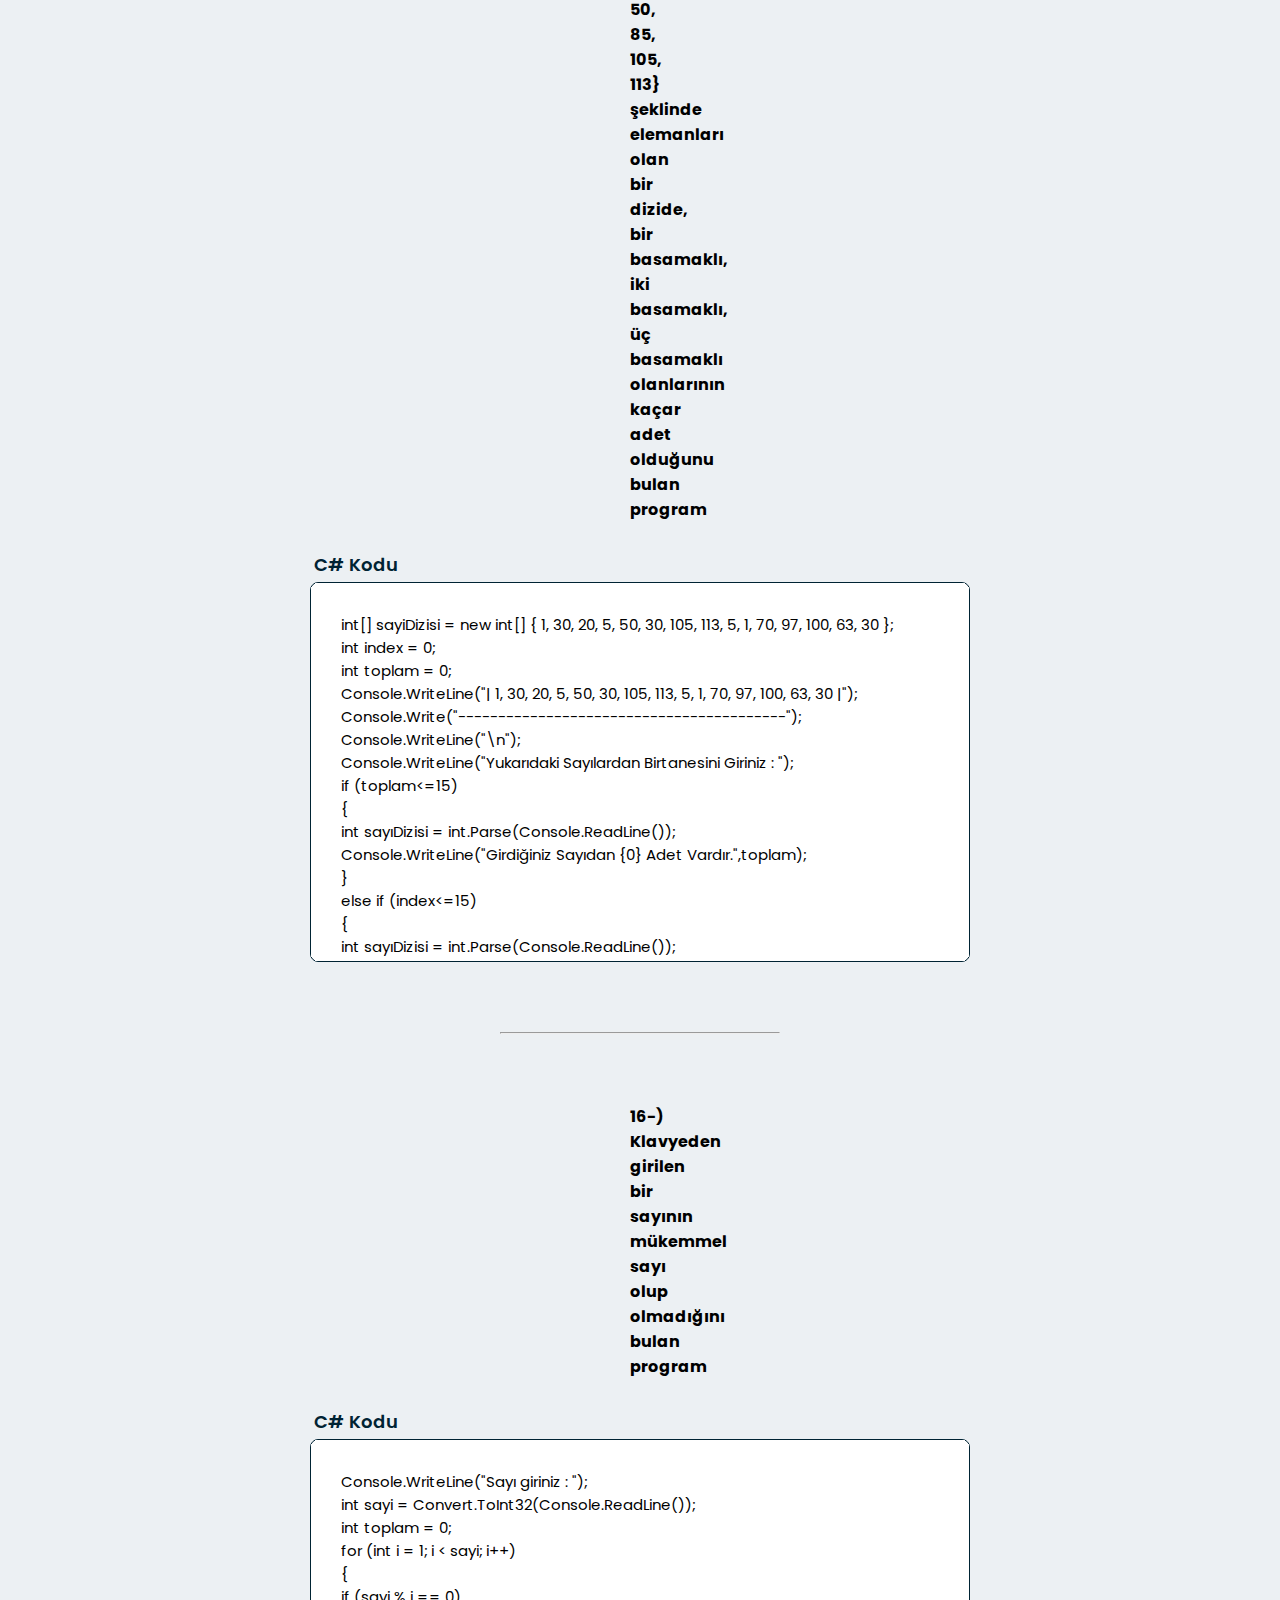
<file: csharp.html>
<!DOCTYPE html>
<html lang="tr" dir="ltr">

<head>
  <meta charset="UTF-8" />
  <title>C# Çalışmalarım | SEYHAN Blog</title>
  <link rel="stylesheet" href="csharp.css" />
  <link rel="icon" href="Images/logom-photoaidcom-cropped.png" type="favicon" />
  <!-- Fontawesome Link -->
  <link rel="stylesheet" href="https://cdnjs.cloudflare.com/ajax/libs/font-awesome/6.1.2/css/all.min.css" />
  <meta name="google-site-verification" content="800hA1KepMFO-XbjnZ5xF6KN7a6N1vpiAGX0ZrTisEg" />
  <meta name="viewport" content="width=device-width, initial-scale=1.0" />
</head>

<body>
  <!-- Fixed Arrow Up -->
  <div class="scroll-button">
    <a href="#services"><i class="fas fa-arrow-up"></i></a>
  </div>
  <!-- Navigation Bar -->
  <nav>
    <div class="navbar">
      <div class="logo">
        <a href="index.html"><i style="margin-right: 10px;" class="fas fa-stroopwafel fa-spin"></i><span
            class="seyhan">SEYHAN</span>
          Blog</a>
      </div>
      <ul class="menu">
        <li>
          <a href="index.html"><i class="fas fa-home icon"></i>Anasayfa</a>
        </li>
        <li>
          <a href="iletişim.html"><i class="fas fa-headset icon"></i>İletişim</a>
        </li>
        <div class="cancel-btn">
          <i class="fa-solid fa-bars-staggered"></i>
        </div>
        <ol>
          <li>
            <a href="giriş.html"><i class="fas fa-sign-in-alt signicon"></i>Giriş Yap</a>
          </li>
        </ol>
      </ul>
      <!-- Social Media -->
      <div class="media-icons">
        <a href="http://bit.ly/2Wqwloq" target="_blank"><i class="fab fa-twitter"></i></a>
        <a href="http://bit.ly/33idf5C" target="_blank"><i class="fab fa-instagram"></i></a>
        <a href="https://bit.ly/3INv7bF" target="_blank"><i class="fab fa-linkedin-in"></i></a>
        <a href="https://bit.ly/3qISrB4" target="_blank"><i class="fab fa-github"></i></a>
      </div>
    </div>
    <div class="menu-btn">
      <i class="fa-solid fa-bars"></i>
    </div>
  </nav>

  <!-- Sections -->
  <section class="services" id="services">
    <div class="content">
      <div class="title"><span>C# Çalışmalarım</span></div>
      <div class="boxes">
        <div class="box">
          <h5>1-) Klavyeden girilen n kadar sayının aritmetik ortalamasını bulan program</h5>
          <div class="topic">
            <div class="text-boxes">
              <div class="text-box HTMLBox">
                <div class="topic">C# Kodu</div>
                <textarea id="HTMLBox" readonly>
double sayi1, sayi2, ort;
Console.Write("Birinci Sayıyı Giriniz = ");
sayi1 = Convert.ToDouble(Console.ReadLine());
Console.Write("İkinci Sayıyı Giriniz = ");
sayi2 = Convert.ToDouble(Console.ReadLine());
ort = (sayi1 + sayi2) / 2;
Console.Write("Sonuç = ");
Console.Write(ort);
Console.ReadLine();
                  </textarea>
              </div>
            </div>
          </div>
        </div>
        <hr>
        <div class="box">
          <h5>2-) Klavyeden girilen 10 elemanlı bir dizinin elemanlarından negatif olanları ‘Negatif’ adlı bir diziye,
            pozitif olanları ‘Pozitif’ adlı başka bir diziye atayan ve bu dizileri de ekranda gösteren program</h5>
          <div class="topic">
            <div class="text-boxes">
              <div class="text-box HTMLBox">
                <div class="topic">C# Kodu</div>
                <textarea id="HTMLBox" readonly>
int[] sayi = new int[] { 4, 5, -15, 22, -34, 3, 0, -7, -43, 100 };
int toplam = 0;
if (toplam>0)
{
Console.WriteLine("Pozitif Sayılar Listeleniyor.. ");
}
else if (toplam<0)
{
Console.WriteLine("Negatif Sayılar Listeleniyor");
}   
Console.ReadLine();
                </textarea>
              </div>
            </div>
          </div>
        </div>
        <hr>
        <div class="box">
          <h5>3-) "x"lerden oluşan bir görüntü</h5>
          <div class="topic">
            <div class="text-boxes">
              <div class="text-box HTMLBox">
                <div class="topic">C# Kodu</div>
                <textarea id="HTMLBox" readonly>
Console.WriteLine("Sayı giriniz: ");
int sayi = Convert.ToInt32(Console.ReadLine());
for (int i = 1; i <= sayi; i++)
{
for (int k = 1; k < i; k++)
{
Console.Write("x");
}
Console.WriteLine();
}
      
for (int i = sayi; i > 0; i--)
{
for (int k = 1; k <= i; k++)
{
Console.Write("x");
}
Console.WriteLine();
}
Console.ReadLine();
                </textarea>
              </div>
            </div>
          </div>
        </div>
        <hr>
        <div class="box">
          <h5>4-) Bir dizinin en büyük elemanını bulan program</h5>
          <div class="topic">
            <div class="text-boxes">
              <div class="text-box HTMLBox">
                <div class="topic">C# Kodu</div>
                <textarea id="HTMLBox" readonly>
byte[] dizi = { 10, 20, 30, 2, 6, 8, 9 };
byte enbuyuk, enkucuk;
enbuyuk = enkucuk = dizi[0];
for (int i = 1; i < dizi.Length; i++)
{
if (enbuyuk < dizi[i])
enbuyuk = dizi[i];
if (enkucuk < dizi[i])
enkucuk = dizi[i];
}
Console.WriteLine("En Büyük Eleman {0}, En Küçük Eleman{1}",enbuyuk,enkucuk);
Console.ReadLine();
                </textarea>
              </div>
            </div>
          </div>
        </div>
        <hr>
        <div class="box">
          <h5>5-) Klavyeden girilen bir dairenini yarı çapına göre alanını ve çevresini hesaplayan program</h5>
          <div class="topic">
            <div class="text-boxes">
              <div class="text-box HTMLBox">
                <div class="topic">C# Kodu</div>
                <textarea id="HTMLBox" readonly>
double pi = Math.PI;
double r = double.Parse(Console.ReadLine());
double alan = pi * r * r;
double cevre = 2 * pi * r;
Console.WriteLine("Yarıçap {0},Çevresi {1},Alan {2}", cevre, alan, r);
Console.ReadLine();
                </textarea>
              </div>
            </div>
          </div>
        </div>
        <hr>
        <div class="box">
          <h5>6-) Bir hafta, bir ay ve bir yılın kaç saniye olduğunu hesaplayıp ekrana yazan program</h5>
          <div class="topic">
            <div class="text-boxes">
              <div class="text-box HTMLBox">
                <div class="topic">C# Kodu</div>
                <textarea id="HTMLBox" readonly>
int saat = 3600; //saniye
int hafta = saat * 7 * 24;
long ay = hafta * 4;  //bir ay 28 gün olarak hesaplanmıştır.
long yil = ay * 12;
Console.WriteLine("# Bir Ay'ın,Hafta'nın ve Yıl'ın Kaç Saniye Olduğu Aşağıda Belirtilmiştir #");
Console.Write("\n");
Console.WriteLine("- Bir Hafta {0} Saniyedir.",hafta);
Console.WriteLine("- Bir Ay {0} Saniyedir.", ay);
Console.WriteLine("- Bir Yıl {0} Saniyedir.", yil);
Console.ReadLine();
                </textarea>
              </div>
            </div>
          </div>
        </div>
        <hr>
        <div class="box">
          <h5>7-) Klavyeden girilen bir sayının faktöriyelini bulan ve ekrana yazdıran program</h5>
          <div class="topic">
            <div class="text-boxes">
              <div class="text-box HTMLBox">
                <div class="topic">C# Kodu</div>
                <textarea id="HTMLBox" readonly>
Console.Write("Faktöriyeli Hesaplanacak Sayıyı Giriniz : ");
int sayi = int.Parse(Console.ReadLine());
int sonuc = 1;
while (sayi > 0)
{
sonuc *= sayi;
sayi--;
}
Console.WriteLine("İşlemin Sonucu : " + sonuc);
Console.ReadKey();
                </textarea>
              </div>
            </div>
          </div>
        </div>
        <hr>
        <div class="box">
          <h5>8-) Ekrana bütün karakterleri ve ASCII değerlerini yazan program</h5>
          <div class="topic">
            <div class="text-boxes">
              <div class="text-box HTMLBox">
                <div class="topic">C# Kodu</div>
                <textarea id="HTMLBox" readonly>
int x;
Console.Write("Bir Karakter Giriniz = ");
x = Console.Read();
Console.WriteLine("Girdiğiniz Karekterin ASCII Karşılığı = {0}", x);
Console.ReadKey();
                </textarea>
              </div>
            </div>
          </div>
        </div>
        <hr>
        <div class="box">
          <h5>9-) Bir satranç tahtasının 1.karesine 1 buğday, 2 karesine 1.karenin 2 katı buğday, 3.karesine 2.karenin 2
            katı buğday konuluyor.Sonuncu kareye kaç buğday konulduğunu bulan program</h5>
          <div class="topic">
            <div class="text-boxes">
              <div class="text-box HTMLBox">
                <div class="topic">C# Kodu</div>
                <textarea id="HTMLBox" readonly>
decimal us, sonuc = 1;
Console.WriteLine("=================================================");
us = 64;
for (int i = 1; i < 64; i++)
{
sonuc *= 2;
      
}
Console.WriteLine("Son Karedeki Buğday Sayısı : {0}", sonuc);
Console.WriteLine("==================================================");
Console.ReadLine();
                </textarea>
              </div>
            </div>
          </div>
        </div>
        <hr>
        <div class="box">
          <h5>10-) 1'den 100 ’e kadar olan sayılardan 8′e, 5′e ve 3′e tam bölünebilen sayıları ekranda görüntüleyen
            program</h5>
          <div class="topic">
            <div class="text-boxes">
              <div class="text-box HTMLBox">
                <div class="topic">C# Kodu</div>
                <textarea id="HTMLBox" readonly>
for (int i = 1; i < 100; i++)
{
if (i % 8==0 && i % 5==0 && i % 3==0)
{
Console.WriteLine("8'e , 5'e ve 3'e Tam Bölünen Sayılar : {0} ; ",i);
Console.WriteLine(i);
}
Console.ReadLine();
                </textarea>
              </div>
            </div>
          </div>
        </div>
        <hr>
        <div class="box">
          <h5>11-) Normal olarak bir insanın günde 8 saat uyuduğunu varsayarak ekrandan yaşı girilecek bir kişinin
            toplam
            kaç saat / gün / ay / yılını uykuda geçirdiğini bulan program</h5>
          <div class="topic">
            <div class="text-boxes">
              <div class="text-box HTMLBox">
                <div class="topic">C# Kodu</div>
                <textarea id="HTMLBox" readonly>
Console.WriteLine("Lütfen Yaşınızı Giriniz");
double sayi = double.Parse(Console.ReadLine());
double gün = sayi * 365 / 3;
double ay = sayi * 12 / 3;
double yil = sayi / 3;
Console.WriteLine("{0} yıl , {1} ay ,{2} gün Uyumuşsunuz!", yil, ay, gün);
Console.ReadLine();
                </textarea>
              </div>
            </div>
          </div>
        </div>
        <hr>
        <div class="box">
          <h5>12-) Klavyeden girilen bir sayıyı 2'lik tabana çevirip ekrana yazdıran program</h5>
          <div class="topic">
            <div class="text-boxes">
              <div class="text-box HTMLBox">
                <div class="topic">C# Kodu</div>
                <textarea id="HTMLBox" readonly>
Console.WriteLine("Bir Sayı Giriniz :");
int x, s = 0, i = 1;
x = Convert.ToInt32(Console.ReadLine()); 
while (x > 0)
{   
s = s + ((x % 2) * i);
x = x / 2;
      
}
Console.WriteLine("Girdiğiniz Sayının İkilik Tabandaki Karşılığı : {0} ",s);
Console.ReadLine();
                </textarea>
              </div>
            </div>
          </div>
        </div>
        <hr>
        <div class="box">
          <h5>13-) Klavyeden girilen satır sayısı kadar ekrana sayıları yazan program</h5>
          <div class="topic">
            <div class="text-boxes">
              <div class="text-box HTMLBox">
                <div class="topic">C# Kodu</div>
                <textarea id="HTMLBox" readonly>
int sayi;
Console.WriteLine("Lütfen Bir Sayı Girin : ");
sayi = int.Parse(Console.ReadLine());
Console.Write("-----------------------");
Console.WriteLine();
int i, j = 0;
for (i = 1; i <= sayi; i++)
{
for (j = 0; j < i; j++)
{
Console.Write(i);
}
Console.WriteLine();
}
Console.ReadLine();
                </textarea>
              </div>
            </div>
          </div>
        </div>
        <hr>
        <div class="box">
          <h5>14-) Klavyeden girilen ve bir öğrenci aldığı bir dersten iki sınav olmaktadır. Bu sınavların ortalaması
            60’in üzerinde ise ‘GEÇTİ’ ; 50 ile 60 arasında ise ‘KALIR’ ; ve 50’ın altında ise ‘UZATILIR’ durumuna
            gelecektir. Öğrencinin sınavlarını giren ve hesaplayıp ekrana yazdıran program</h5>
          <div class="topic">
            <div class="text-boxes">
              <div class="text-box HTMLBox">
                <div class="topic">C# Kodu</div>
                <textarea id="HTMLBox" readonly>
Console.WriteLine("Lütfen Notunuzu Girin : ");
Console.WriteLine("==========================");
int puan = int.Parse(Console.ReadLine());
if (puan >= 60)
{
Console.Write("Geçtin");
}
else if (50 > puan)
{
Console.Write("Uzatılır");
}
else
{
Console.Write("Kaldın");
}
Console.ReadLine();
                </textarea>
              </div>
            </div>
          </div>
        </div>
        <hr>
        <div class="box">
          <h5>15-) { 1, 10, 20, 5, 50, 85, 105, 113}
            şeklinde elemanları olan bir dizide, bir basamaklı, iki basamaklı, üç basamaklı olanlarının kaçar adet
            olduğunu bulan program</h5>
          <div class="topic">
            <div class="text-boxes">
              <div class="text-box HTMLBox">
                <div class="topic">C# Kodu</div>
                <textarea id="HTMLBox" readonly>
int[] sayiDizisi = new int[] { 1, 30, 20, 5, 50, 30, 105, 113, 5, 1, 70, 97, 100, 63, 30 };
int index = 0;
int toplam = 0;
Console.WriteLine("| 1, 30, 20, 5, 50, 30, 105, 113, 5, 1, 70, 97, 100, 63, 30 |");
Console.Write("-----------------------------------------");
Console.WriteLine("\n");
Console.WriteLine("Yukarıdaki Sayılardan Birtanesini Giriniz : ");
if (toplam<=15)
{
int sayıDizisi = int.Parse(Console.ReadLine());
Console.WriteLine("Girdiğiniz Sayıdan {0} Adet Vardır.",toplam);
}
else if (index<=15)
{
int sayıDizisi = int.Parse(Console.ReadLine());
}
Console.ReadLine();
                </textarea>
              </div>
            </div>
          </div>
        </div>
        <hr>
        <div class="box">
          <h5>16-) Klavyeden girilen bir sayının mükemmel sayı olup olmadığını bulan program</h5>
          <div class="topic">
            <div class="text-boxes">
              <div class="text-box HTMLBox">
                <div class="topic">C# Kodu</div>
                <textarea id="HTMLBox" readonly>
Console.WriteLine("Sayı giriniz : ");
int sayi = Convert.ToInt32(Console.ReadLine());
int toplam = 0;
for (int i = 1; i < sayi; i++) 
{
if (sayi % i == 0)
{
toplam += i;
}
}
if (toplam == sayi)
{
Console.WriteLine(sayi + " Sayısı Mükemmel Sayıdır.");
}
else
{
Console.WriteLine(sayi + " Sayısı Mükemmel Sayı Değildir.");
}
Console.ReadLine();
                </textarea>
              </div>
            </div>
          </div>
        </div>
        <hr>
        <div class="box">
          <h5>17-) Klavyeden girilen 10 adet sayıyı bir diziye atayan ve dizinin ortalamasını bulan program</h5>
          <div class="topic">
            <div class="text-boxes">
              <div class="text-box HTMLBox">
                <div class="topic">C# Kodu</div>
                <textarea id="HTMLBox" readonly>
double toplam = 0, ortalama = 0;
double[] sayilar = new double[10];
for (int i = 0; i < 10; i++)
{
Console.Write(i + 1 + ".Sayıyı Giriniz : ");
sayilar[i] = Convert.ToDouble(Console.ReadLine());
toplam += sayilar[i];
}
ortalama = toplam / sayilar.Length;
Console.WriteLine("Toplam : " + toplam);
Console.WriteLine("Ortalama : " + ortalama);
Console.ReadLine();
                </textarea>
              </div>
            </div>
          </div>
        </div>
        <hr>
        <div class="box">
          <h5>18-) Klavyeden girilen 10 adet sayıyı bir diziye atayan ve dizi ortalamasından büyük olanları ekrana
            yazdıran program</h5>
          <div class="topic">
            <div class="text-boxes">
              <div class="text-box HTMLBox">
                <div class="topic">C# Kodu</div>
                <textarea id="HTMLBox" readonly>
int[] dizi = new int[10];
for (int i = 0; i < 10; i++) 
{ 
Console.WriteLine((i + 1) + " .Sayıyı Gir: "); 1
dizi[i] = Int32.Parse(Console.ReadLine());
}
for (int i = 0; i < 10; i++) 
{
for (int j = i + 1; j < 10; j++) 
{ 
if (dizi[i] > dizi[j])   
{
int sayi = dizi[i];
dizi[i] = dizi[j];
dizi[j] = sayi;
}
                      
}
      
}
Console.WriteLine("Dizinin Küçükten Büyüğe Sıralanmış Hali ; ");
for (int i = 0; i < 10; i++) 
{ 
Console.Write("{0} , ",dizi[i]); 
}
Console.WriteLine("Finished!");
Console.ReadLine();
                </textarea>
              </div>
            </div>
          </div>
        </div>
        <hr>
        <div class="box">
          <h5>19-) Klavyeden girilen bir sayının, { 1, 30, 20, 5, 50, 30, 105, 113, 50, 30, 1, 120, 5 }
            şeklinde elemanları olan bir dizide kaç defa olduğu ve hangi indis numaralarına sahip olduğunu bulan program
          </h5>
          <div class="topic">
            <div class="text-boxes">
              <div class="text-box HTMLBox">
                <div class="topic">C# Kodu</div>
                <textarea id="HTMLBox" readonly>
int[] sayilar = { 1, 30, 20, 5, 50, 30, 1, 105, 113, 50, 30, 1, 120, 5, 1, 1 };
int sayi, kontrol = 0;
Console.Write("Bir Sayı Giriniz : ");
sayi = Convert.ToInt32(Console.ReadLine());
for (int i = 0; i < sayilar.Length; i++)
{
      
if (sayi == sayilar[i])
{
kontrol++;
      
}
}
if (kontrol == 0)
{
Console.WriteLine("Sayı Dizi İçinde Bulunamadı...");
}
else
{
Console.WriteLine("Bu Sayı Dizide {0} Adet Var", kontrol);
Console.WriteLine("Girilen Sayının İndis Numarası : {0}");
}
Console.ReadLine(); 
                </textarea>
              </div>
            </div>
          </div>
        </div>
        <hr>
        <div class="box">
          <h5>20-) Klavyeden girilen bir sayıyı, { 1, 30, 20, 5, 50, 30, 105, 113}
            şeklinde elemanları olan bir dizide arayan ve bulduktan sonra bunu 100 sayısı ile değiştiren program</h5>
          <div class="topic">
            <div class="text-boxes">
              <div class="text-box HTMLBox">
                <div class="topic">C# Kodu</div>
                <textarea id="HTMLBox" readonly>
int[] dizi = { 1, 30, 20, 5, 50, 30, 105, 113 };
Console.WriteLine("1, 30, 20, 5, 50, 30, 105, 113");
Console.WriteLine("Değiştirmek İstediğin Sayıyı Gir : "); 
int sayi3 = int.Parse(Console.ReadLine()); 
for (int i = 0; i < dizi.Length; i++) 
{ 
if (dizi[i] == sayi3) 
{ 
dizi[i] = 100;
} 
}
Console.WriteLine("Sayı 100 ile Değiştikten Sonra :");
for (int i = 0; i < dizi.Length; i++) 
{
Console.WriteLine(dizi[i]); 
}
Console.ReadLine();
                </textarea>
              </div>
            </div>
          </div>
        </div>
        <hr>
        <div class="box">
          <h5>21-) Klavyeden girilen iki sayıyı (*) çarpma operatörü kullanmadan çarpan ve ekrana yazdıran program</h5>
          <div class="topic">
            <div class="text-boxes">
              <div class="text-box HTMLBox">
                <div class="topic">C# Kodu:</div>
                <textarea id="HTMLBox" readonly>
int sonuc = 0;
Console.Write("Birinci Sayıyı Giriniz : ");
int sayi1 = int.Parse(Console.ReadLine());
Console.Write("İkinci Sayıyı Giriniz : ");
int sayi2 = int.Parse(Console.ReadLine());
for (int i = 1; i <= sayi2; i++)
{
sonuc += sayi1;
}
Console.WriteLine(("Girdiğiniz İki Sayının Çarpımı : ") + sonuc);
Console.ReadLine();
                </textarea>
              </div>
            </div>
          </div>
        </div>
        <hr>
        <div class="box">
          <h5>22-) 100 tane kapı var. Bu kapılar 1'den 100'e kadar numaralandırılmış. İlk olarak kapıların hepsi
            kilitlidir. Elimizde 1'den 20'ye kadar numaralandırılmış 20 tane anahtar var. Bir kapının numarası bir
            anahtarın numarasına tam bölünüyorsa o anahtar o kapıyı açabiliyor (ya da kilitleyebiliyor!). 1 numaralı
            anahtardan başlayarak her anahtar için kapıları dolaşılıyor. Anahtar ile kapı açılıyor ya da
            kilitleniyor. Yani kapı açıksa kilitleniyor kapı kilitli ise kapı açılıyor. 20.turdan sonra, yani son
            anahtarın kullanılmasından sonra hangi kapılar açık hangi kapılar kilitlidir? Açık olan kapıların
            numaralarını ekrana yazdıran program</h5>
          <div class="topic">
            <div class="text-boxes">
              <div class="text-box HTMLBox">
                <div class="topic">C# Kodu</div>
                <textarea id="HTMLBox" readonly>
Boolean[] kapilar = new Boolean[100];
for (int i = 1; i <= 20; i++)
{
for (int j = 0; j < kapilar.Length; j++)
{
if ((j+1)%i==0)
kapilar[j] = !(kapilar[j]);
                          
}
      
}
string acikkapilar = "";
string kapalikapılar = "";
for (int i = 0; i < kapilar.Length; i++)
{
if (kapilar[i])
acikkapilar = acikkapilar + "," + (i + 1).ToString();   
                      
else
                      
kapalikapılar = kapalikapılar + "," + (i + 1).ToString();
                     
}
Console.WriteLine("Açık Kapılar\n{0}", acikkapilar);
Console.WriteLine("Kapalı Kapılar\n{0}", kapalikapılar);
Console.ReadLine();
                </textarea>
              </div>
            </div>
          </div>
        </div>
        <hr>
        <div class="box">
          <h5>23-) Girilen 5 sayıya göre ve basılan tuşa göre işlemleri yapan program</h5>
          <div class="topic">
            <div class="text-boxes">
              <div class="text-box HTMLBox">
                <div class="topic">C# Kodu</div>
                <textarea id="HTMLBox" readonly>
int sayi, toplam = 0, islem; 
string devam;
int bolunen = new int[5];
string menu = "1- Toplamlarını Göster \n 2- En Büyüğünü Göster \n 3-En Küçük Toplamlarını Göster \n 4- Bölünenleri Göster \n 5- Çıkış";
for (int i = 1; i < 5; i++)
{
Console.Write((i) + ".Sayıyı Giriniz");
sayi = Convert.ToInt32(Console.ReadLine());
toplam += sayi;
if (sayi % 2 == 0)
{
bolunen[i] = sayi;
}
}
while (true)
{
while (true)
{
Console.WriteLine("<<<<<<<<<<<<< İŞLEM MENÜSÜ >>>>>>>>>>>>");
Console.WriteLine(menu);
islem = Convert.ToInt32(Console.ReadLine());
if (islem<0 || islem >5)
{
Console.WriteLine("Girdiğiniz Değerde Bir Seçenek Yok");
}
if (islem==1)
{
.WriteLine("Girilen Sayıları Toplamı : {0}", toplam);
break;
}
else if (islem == 2 )
{
break;
}
else if (islem == 3)
{
      
}
else if (islem == 4)
{
Console.Clear();
Console.WriteLine("<<<<<<<<<<< İKİYE BÖLÜNEN SAYILAR >>>>>>>>>>>");
foreach (int i in bolunen)
{
Console.WriteLine(i);
      
}
break;
}
else
{
break;
}
      
      
}
Console.Write("Devam Etmek İçin (e) Çıkmak İçin (q)'a Basınız.");
devam = Console.ReadLine();
devam.ToLower();
if (devam == "e")
{
Console.Clear();
Console.WriteLine(menu);
      
}
else
{
break;
}
                </textarea>
              </div>
            </div>
          </div>
          <hr>
        </div>
        <div class="box">
          <h5>24-) Sigmud Fonksiyonu</h5>
          <div class="topic">
            <div class="text-boxes">
              <div class="text-box HTMLBox">
                <div class="topic">C# Kodu</div>
                <textarea id="HTMLBox" readonly>
int sayi = int.Parse(Console.ReadLine());
int sonuc;
if (sayi < 0)
sonuc = -1;
else if (sayi > 0)
sonuc = 1;
else sonuc = 0;
Console.WriteLine("Girilen Sayı = {0},Sigmud Fonksiyon Sonuç = {1}", sayi,sonuc);
Console.ReadLine();
                </textarea>
              </div>
            </div>
          </div>
        </div>
        <hr>
        <div class="box">
          <h5>25- Küçük çaplı hesap makinesi </h5>
          <div class="topic">
            <div class="text-boxes">
              <div class="text-box HTMLBox">
                <div class="topic">C# Kodu</div>
                <textarea id="HTMLBox" readonly>
int sayi1 = 6;
int sayi2 = 5;
int sonuc=0;
Console.WriteLine("Çarpma İşlemi İçin : 1 , Toplama İşlemi İçin : 2 , Çıkarma İşlemi İçin : 3 Butonuna Basınız,");
int x = int.Parse(Console.ReadLine());
if (x == 1)
{
sonuc = (sayi1*sayi2);
Console.WriteLine("{0}", sonuc);
      
}
else if(x == 2)
{
sonuc=(sayi1 + sayi2);
Console.WriteLine("{0}", sonuc);
      
}
else if (x==3)
{
sonuc = (sayi1 - sayi2);
Console.WriteLine("{0}", sonuc);
}
else
{
Console.WriteLine("Lütfen Geçerli Bir Butona Basınız");
}
Console.ReadLine();
                </textarea>
              </div>
            </div>
          </div>
        </div>
        <hr>
        <div class="box">
          <h5>26-) Klavyeden girilen bir dairenin yarı çapına göre, alanını ve çevresini hesaplayan program</h5>
          <div class="topic">
            <div class="text-boxes">
              <div class="text-box HTMLBox">
                <div class="topic">C# Kodu</div>
                <textarea id="HTMLBox" readonly>
double pi = Math.PI;
double r = double.Parse(Console.ReadLine());
double alan = pi * r * r;
double cevre = 2 * pi * r;
Console.WriteLine("Yarıçap {0},Çevresi {1},Alan {2}", cevre, alan, r);
Console.ReadLine();
                </textarea>
              </div>
            </div>
          </div>
        </div>
        <hr>
      </div>
    </div>
  </section>
  <div class="comment-box">
    <h2><i class="fa-solid fa-comments icon"></i>Yorumlar</h2>
    <form action="#">
      <input type="text" name="full_name" placeholder="Kullanıcı Adınız" required>
      <input type="email" name="email" placeholder="E-Posta Adresiniz" required>
      <textarea name="comment" placeholder="Yorumunu Yaz" required></textarea>
      <button type="submit">Gönder</button>
    </form>
  </div>
  <!-- Footer -->
  <footer>
    <div class="content">
      <div class="top">
        <div class="logo-details">
          <i class="fas fa-stroopwafel fa-spin"></i>
          <span class="logo_name"> <span class="seyhan">SEYHAN</span> Blog</span>
        </div>
        <!-- <div class="media-icons">
          <a href="http://bit.ly/39OWkKf" target="_blank"><i class="fab fa-facebook-f"></i></a>
          <a href="http://bit.ly/2Wqwloq" target="_blank"><i class="fab fa-twitter"></i></a>
          <a href="https://bit.ly/3qISrB4" target="_blank"><i class="fa-brands fa-github"></i></a>
          <a href="http://bit.ly/33idf5C" target="_blank"><i class="fab fa-instagram"></i></a>
          <a href="https://bit.ly/3INv7bF" target="_blank"><i class="fab fa-linkedin-in"></i></a>
        </div> -->
      </div>

      <div class="link-boxes">
        <ul class="box">
          <li class="link_name">Sayfa Erişimi</li>
          <li><a href="index.html">Anasayfa</a></li>
          <li><a href="iletişim.html">Bize Ulaşın</a></li>
          <li><a href="#">Hakkımızda</a></li>
          <li><a href="#">Şimdi Başlayın</a></li>
          <li><a href="#">Bağışta Bulun </a></li>
        </ul>
        <ul class="box">
          <li class="link_name">Servisler</li>
          <li><a href="#">Uygulama Tasarımı</a></li>
          <li><a href="#">Web Tasarımı</a></li>
          <li><a href="#">Logo Tasarımı</a></li>
          <li><a href="#">Banner Tasarımı</a></li>
        </ul>
        <ul class="box">
          <li class="link_name">Hesap</li>
          <li><a href="#">Profil</a></li>
          <li><a href="#">Hesabım</a></li>
          <li><a href="#">Blog Sayfam</a></li>
          <li><a href="#">Galeri</a></li>
          <li><a href="#">Künye</a></li>
        </ul>
        <ul class="box">
          <li class="link_name">İçerikler</li>
          <li><a href="htmlnedir.html">HTML & CSS ve JavaScript</a></li>
          <li><a href="csharp.html">C# Çalışmalarım</a></li>
          <li><a href="bilprog.html">Bilgisayar Programcılığı</a></li>
          <li><a href="bildonanım.html">Bilgisayar Donanımı</a></li>
          <li><a href="böltavsiye.html">Bölüm Tavsiyeleri </a></li>
          <li><a href="yazılım.html">Yazılımı Nasıl Öğrenirim?</a></li>
        </ul>
      </div>
    </div>
    <div class="bottom-details">
      <div class="bottom_text">
        <span class="copyright_text">Copyright © 2022 |<a href="index.html"> SEYHAN Blog</a>Tüm Hakları Saklıdır.</span>
        <span class="policy_terms">
          <a href="#">Gizlilik Politikası</a>
          <a href="#">Şartlar ve Koşullar</a>
        </span>
      </div>
    </div>
  </footer>

  <script src="script.js"> </script>
</body>

</html>
</file>
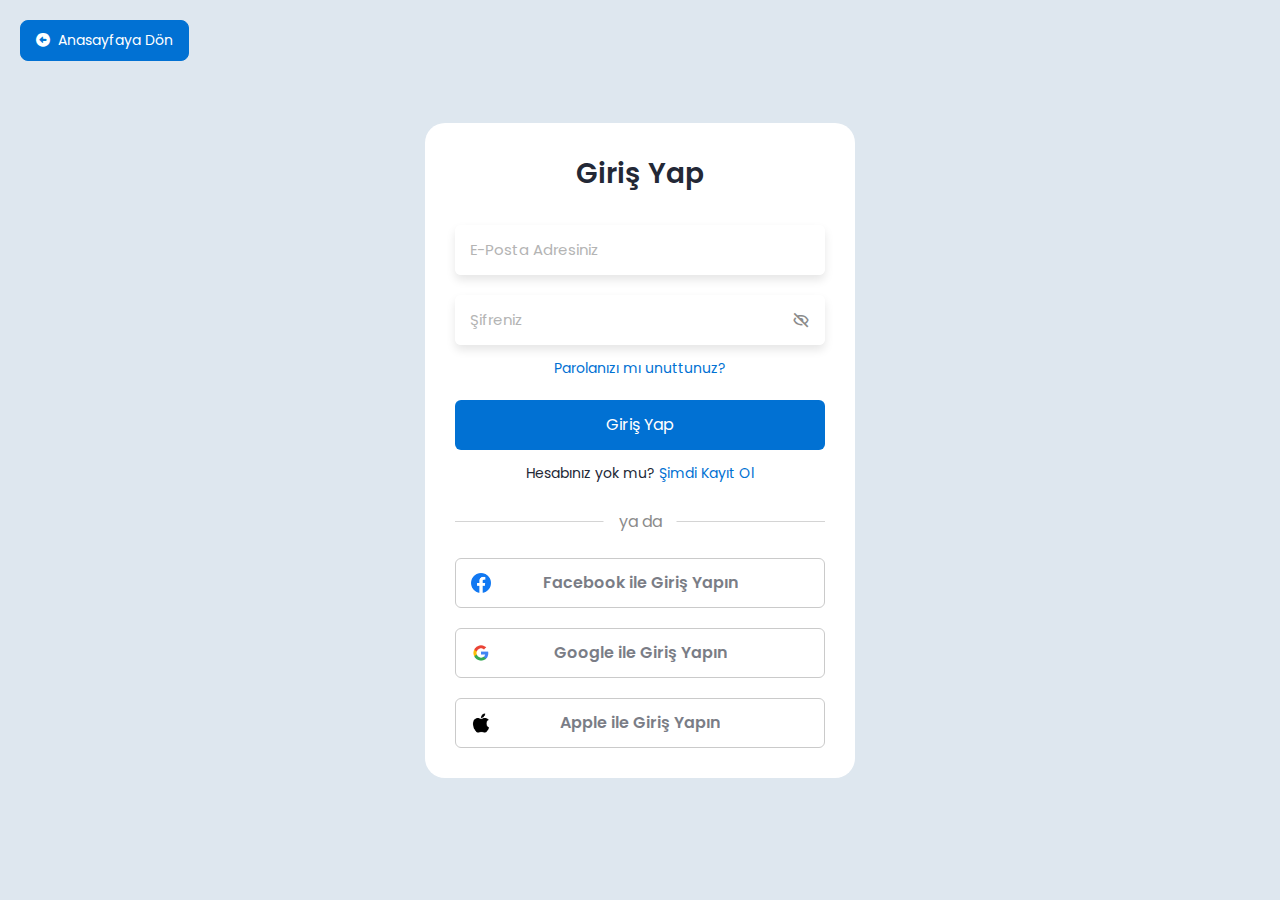
<file: giriş.html>
<!DOCTYPE html>
<html lang="tr" dir="ltr">

<head>
  <meta charset="UTF-8" />
  <meta name="google-site-verification" content="800hA1KepMFO-XbjnZ5xF6KN7a6N1vpiAGX0ZrTisEg" />
  <meta name="viewport" content="width=device-width, initial-scale=1.0" />
  <title>Üye Girişi | SEYHAN Blog</title>
  <link rel="stylesheet" href="giriş.css" />
  <link href='https://unpkg.com/boxicons@2.1.2/css/boxicons.min.css' rel='stylesheet'>
  <!-- Unicons CSS -->
  <link rel="stylesheet" href="https://unicons.iconscout.com/release/v4.0.0/css/line.css" />
  <link rel="icon" href="Images/logom-photoaidcom-cropped.png" type="favicon" />
  <!-- Fontawesome Link -->
  <link rel="stylesheet" href="https://cdnjs.cloudflare.com/ajax/libs/font-awesome/6.1.2/css/all.min.css" />
</head>

<body>

  <section class="container forms">
    <div class="main-btn">
      <a href="index.html">
        <button><i class="fa-solid fa-circle-left icon"></i>Anasayfaya Dön</button>
      </a>   
    </div> 
    <div class="form login">
      <div class="form-content">
        <header>Giriş Yap</header>
        <form action="http://www.seyhanblog.com/">
          <div class="field input-field">
            <input type="email" placeholder="E-Posta Adresiniz" class="input" spellcheck="false">
            <i class="uil uil-envelope email-icon"></i>
          </div>

          <div class="field input-field">
            <input type="password" placeholder="Şifreniz" class="password">
            <i class='bx bx-hide eye-icon'></i>
          </div>

          <div class="form-link">
            <a href="#" class="forgot-pass">Parolanızı mı unuttunuz?</a>
          </div>

          <div class="field button-field">
            <button>Giriş Yap</button>
          </div>
        </form>

        <div class="form-link">
          <span>Hesabınız yok mu? <a href="#" class="link signup-link">Şimdi Kayıt Ol</a></span>
        </div>
      </div>

      <div class="line"></div>

      <div class="media-options">
        <a href="#" class="field google">
          <img src="Images/facebook.png" alt="" class="google-img">
          <span>Facebook ile Giriş Yapın</span>
        </a>
      </div>

      <div class="media-options">
        <a href="#" class="field google">
          <img src="Images/google.png" alt="" class="google-img">
          <span>Google ile Giriş Yapın</span>
        </a>
      </div>
      <div class="media-options">
        <a href="#" class="field google">
          <img src="Images/apple.png" alt="" class="google-img">
          <span>Apple ile Giriş Yapın</span>
        </a>
      </div>

    </div>

    <!-- Kayıt Ol Formu -->

    <div class="form signup">
      <div class="form-content">
        <header>Kayıt Ol</header>
        <form action="#">
          <div class="field input-field">
            <input type="email" placeholder="E-Posta Adresiniz" class="inputt" spellcheck="false">
            <i class="uil uil-envelope email-icon"></i>
          </div>

          <div class="field input-field">
            <input type="password" placeholder="Şifre Oluştur" class="password">
            <i class='bx bx-hide eye-icon'></i>
          </div>

          <div class="field input-field">
            <input type="password" placeholder="Şifreyi Onayla" class="password">
            <i class='bx bx-hide eye-icon'></i>
          </div>

          <div class="field button-field">
            <button>Kayıt Ol</button>
          </div>
        </form>

        <div class="form-link">
          <span>Zaten hesabınız var mı? <a href="#" class="link login-link">Giriş Yap</a></span>
        </div>
      </div>

      <div class="line"></div>

      <div class="media-options">
        <a href="#" class="field google">
          <img src="Images/facebook.png" alt="" class="google-img">
          <span>Facebook ile Kayıt Olun</span>
        </a>
      </div>

      <div class="media-options">
        <a href="#" class="field google">
          <img src="Images/google.png" alt="" class="google-img">
          <span>Google ile Kayıt Olun</span>
        </a>
      </div>
      <div class="media-options">
        <a href="#" class="field google">
          <img src="Images/apple.png" alt="" class="google-img">
          <span>Apple ile Kayıt Olun</span>
        </a>
      </div>
    </div>
  </section>

  <!-- JavaScript -->
  <script>
    //Login Page
    const forms = document.querySelector(".forms"),
      pwShowHide = document.querySelectorAll(".eye-icon"),
      links = document.querySelectorAll(".link");

    pwShowHide.forEach(eyeIcon => {
      eyeIcon.addEventListener("click", () => {
        let pwFields = eyeIcon.parentElement.parentElement.querySelectorAll(".password");

        pwFields.forEach(password => {
          if (password.type === "password") {
            password.type = "text";
            eyeIcon.classList.replace("bx-hide", "bx-show");
            return;
          }
          password.type = "password";
          eyeIcon.classList.replace("bx-show", "bx-hide");
        })

      })
    })

    links.forEach(link => {
      link.addEventListener("click", e => {
        e.preventDefault(); //form göndermeyi engelliyor
        forms.classList.toggle("show-signup");
      })
    })

    // Mail Vaidation
    const input = document.querySelector("input"),
      emailIcon = document.querySelector(".email-icon")

    input.addEventListener("keyup", () => {
      let pattern = /^[^ ]+@[^ ]+\.[a-z]{2,3}$/;

      if (input.value === "") {
        emailIcon.classList.replace("uil-check-circle", "uil-envelope");
        return emailIcon.style.color = "#b4b4b4";
      }
      if (input.value.match(pattern)) {
        emailIcon.classList.replace("uil-envelope", "uil-check-circle");
        return emailIcon.style.color = "#4bb543"
      }
      emailIcon.classList.replace("uil-check-circle", "uil-envelope");
      emailIcon.style.color = "#de0611"
    })
  </script>

  <script src="script.js"></script>
</body>

</html>
</file>
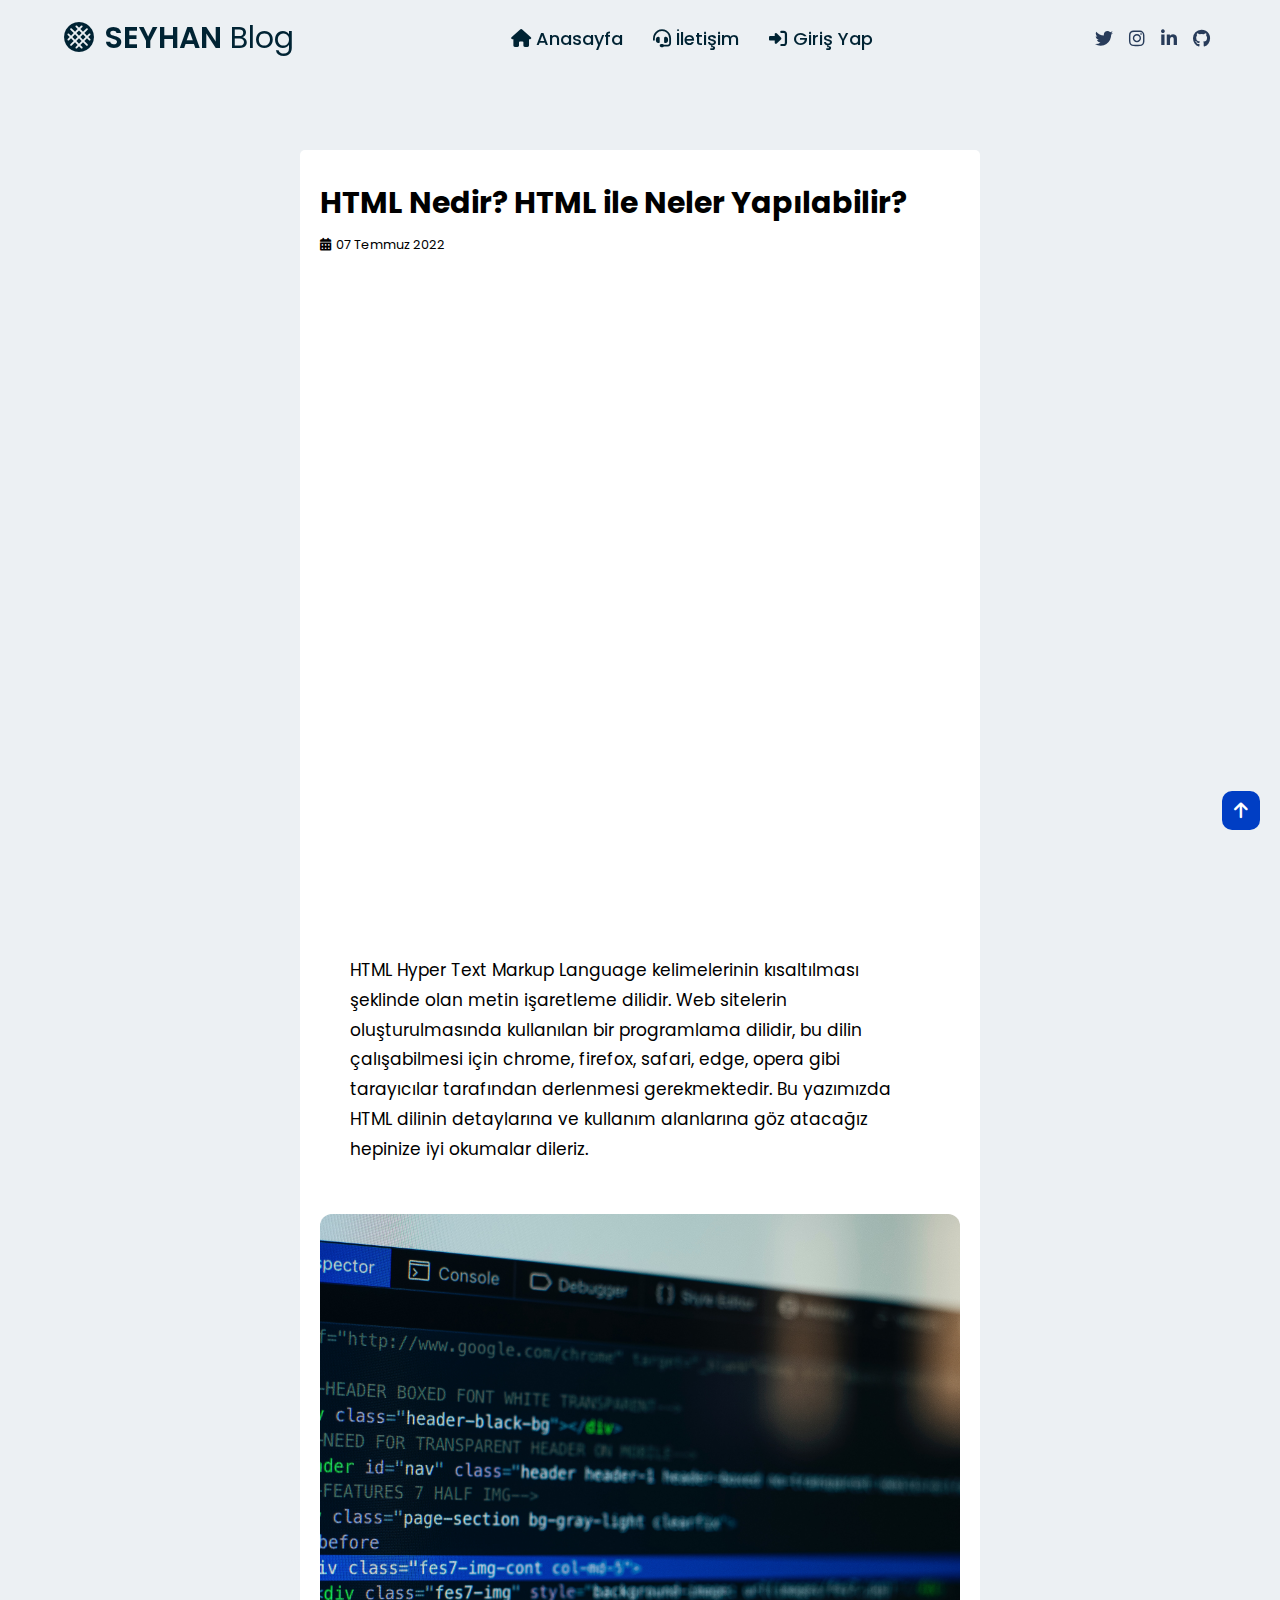
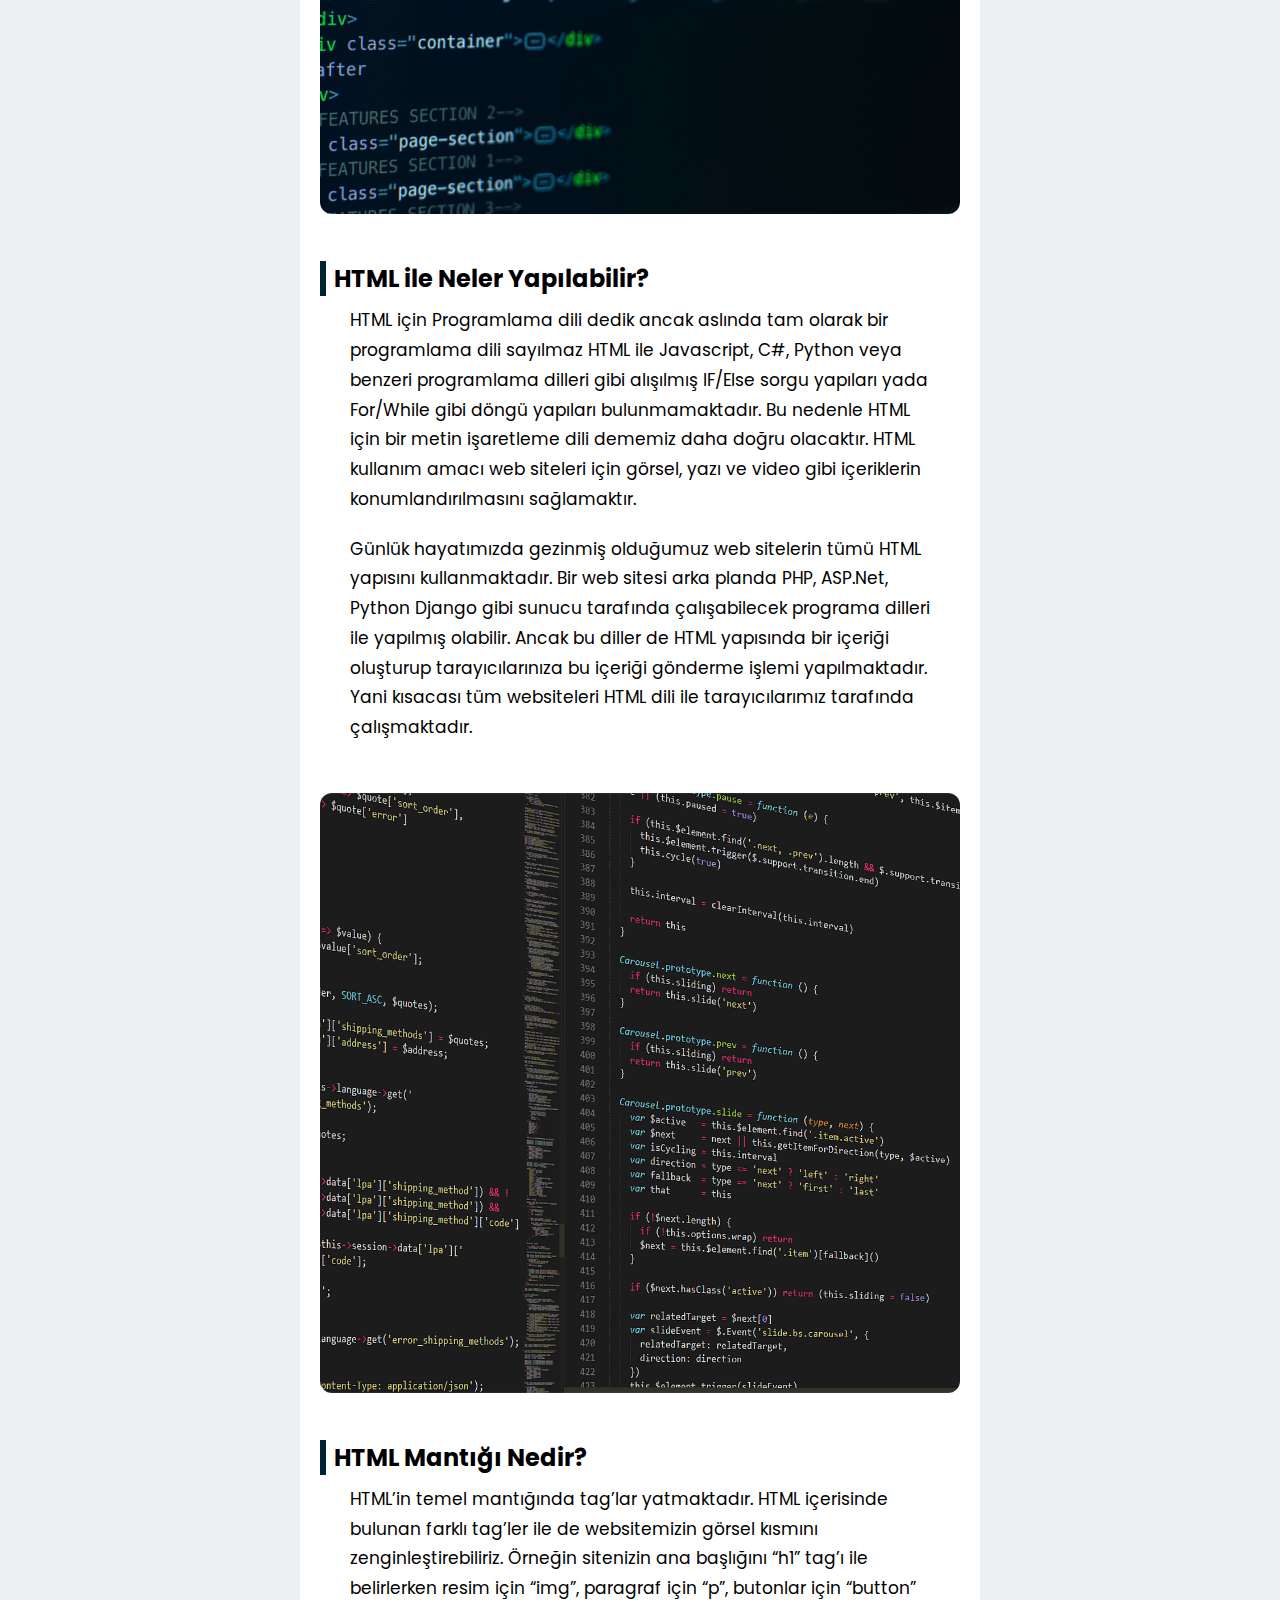
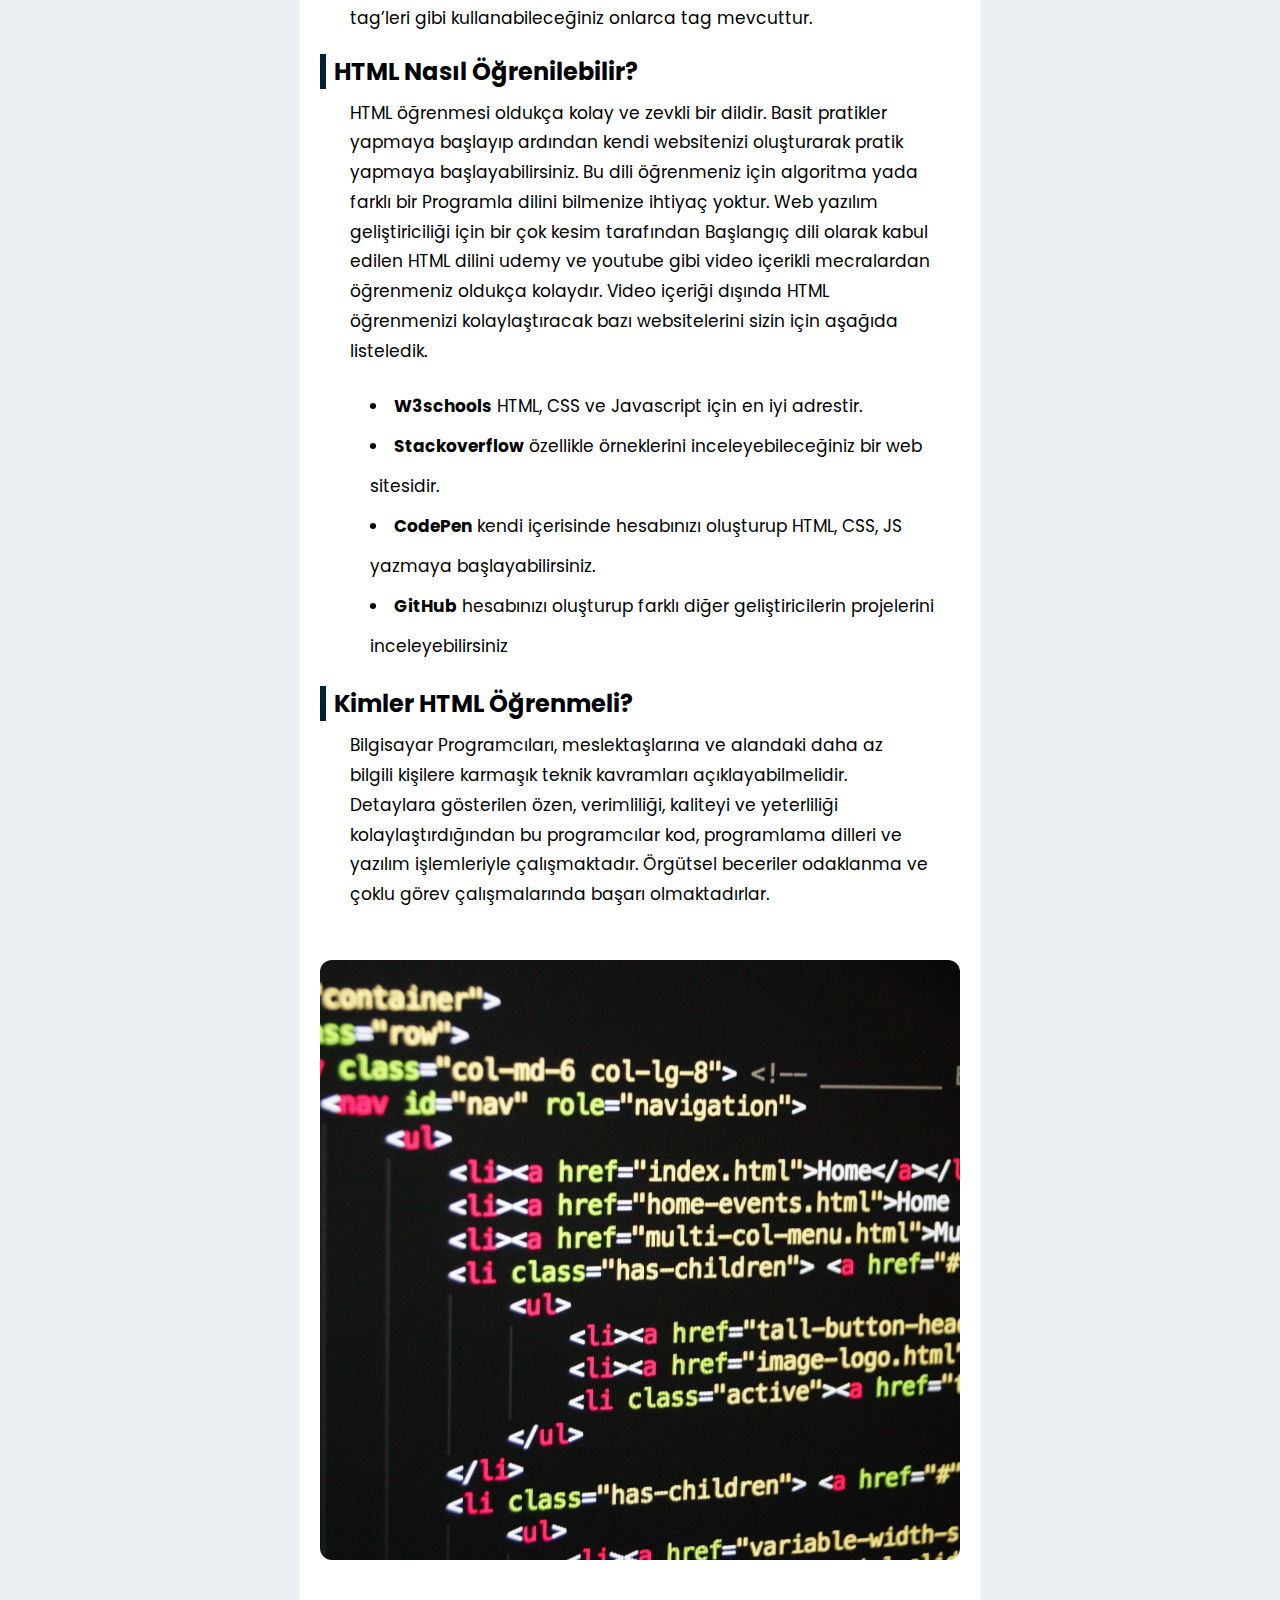
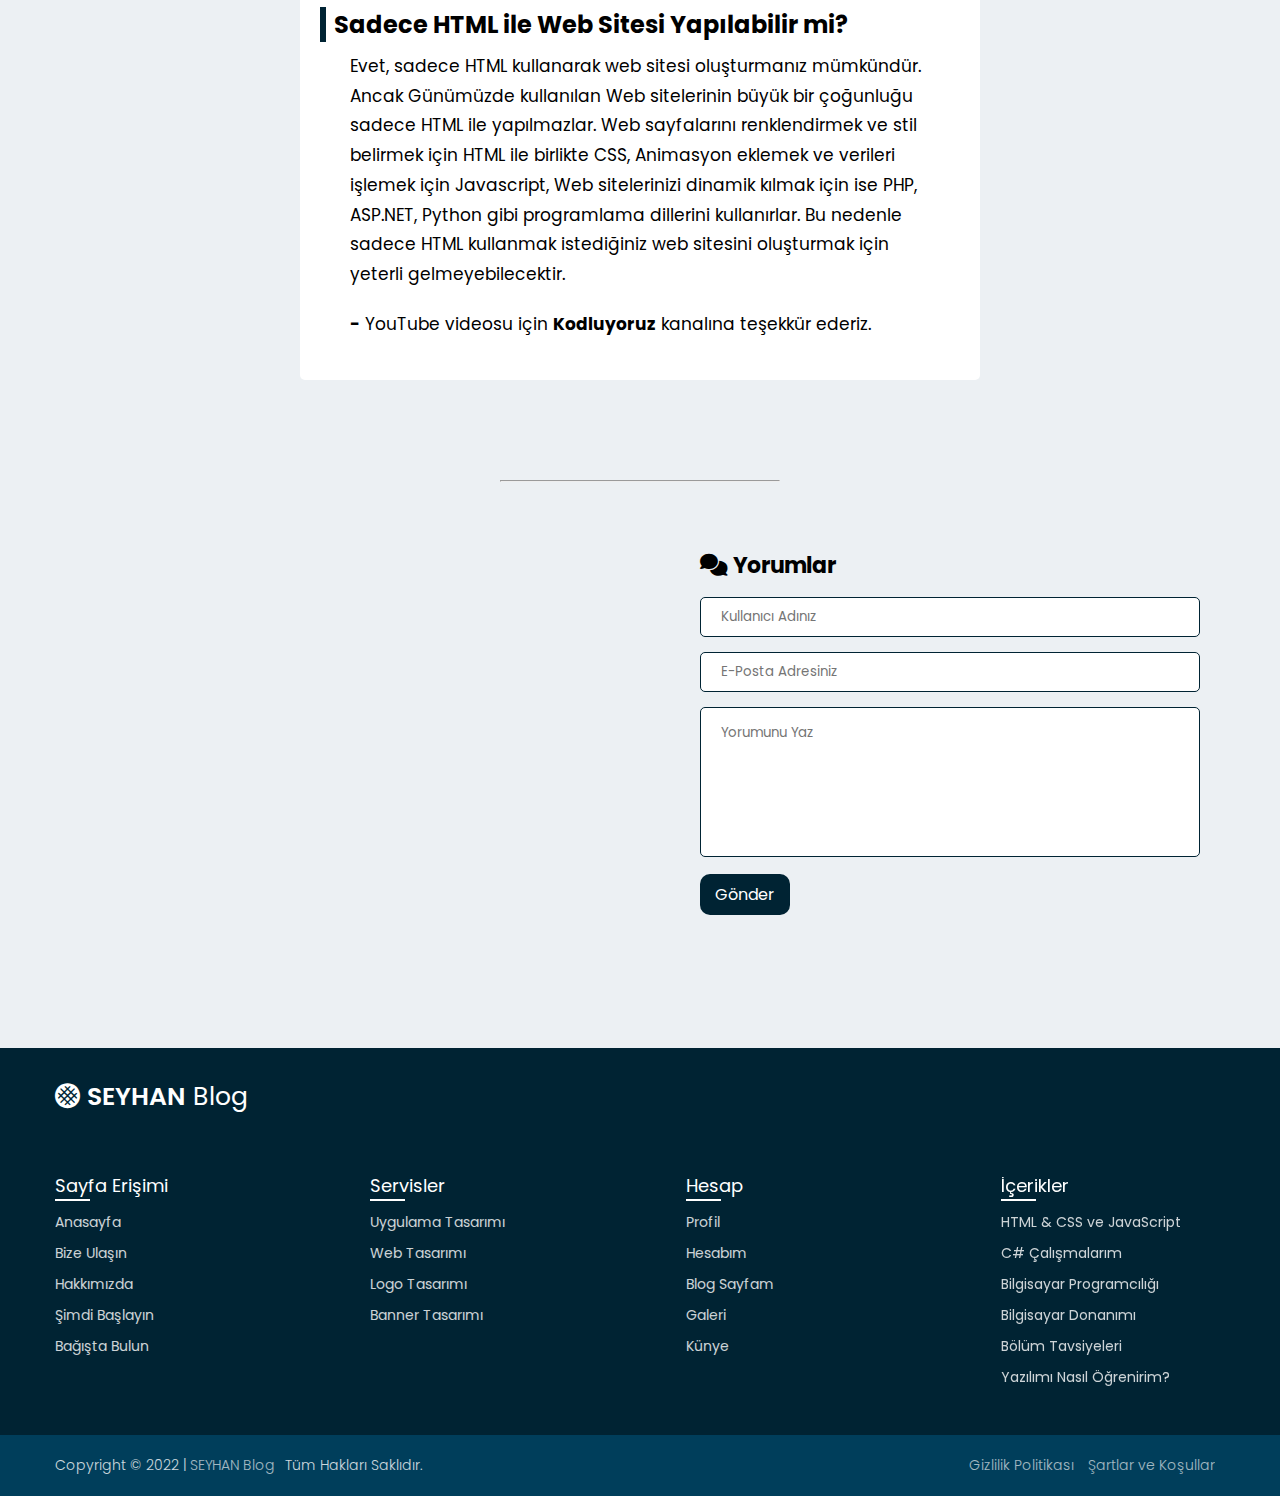
<file: htmlnedir.html>
<!DOCTYPE html>
<html lang="tr" dir="ltr">

<head>
    <meta charset="UTF-8" />
    <title>HTML & CSS ve JavaScript | SEYHAN Blog</title>
    <link rel="stylesheet" href="htmlnedir.css" />
    <link rel="icon" href="Images/logom-photoaidcom-cropped.png" type="favicon" />
    <!-- Fontawesome Link -->
    <link rel="stylesheet" href="https://cdnjs.cloudflare.com/ajax/libs/font-awesome/6.1.2/css/all.min.css" />
    <link rel="stylesheet"
        href="https://fonts.googleapis.com/css2?family=Material+Symbols+Rounded:opsz,wght,FILL,GRAD@20..48,100..700,0..1,-50..200" />
    <link rel="stylesheet" href="https://fonts.googleapis.com/icon?family=Material+Icons">
    <meta name="google-site-verification" content="800hA1KepMFO-XbjnZ5xF6KN7a6N1vpiAGX0ZrTisEg" />
    <meta name="viewport" content="width=device-width, initial-scale=1.0" />
</head>

<body>
    <!-- Fixed Arrow Up -->
    <div class="scroll-button">
        <a href="#"><i class="fas fa-arrow-up"></i></a>
    </div>
    <!-- Navigation Bar -->
    <nav>
        <div class="navbar">
            <div class="logo">
                <a href="index.html"><i style="margin-right: 10px;" class="fas fa-stroopwafel fa-spin"></i><span
                        class="seyhan">SEYHAN</span>
                    Blog</a>
            </div>
            <ul class="menu">
                <li>
                    <a href="index.html"><i class="fas fa-home icon"></i>Anasayfa</a>
                </li>
                <li>
                    <a href="iletişim.html"><i class="fas fa-headset icon"></i>İletişim</a>
                </li>
                <div class="cancel-btn">
                    <i class="fa-solid fa-bars-staggered"></i>
                </div>
                <ol>
                    <li>
                        <a href="giriş.html"><i class="fas fa-sign-in-alt signicon"></i>Giriş Yap</a>
                    </li>
                </ol>
            </ul>
            <!-- Social Media -->
            <div class="media-icons">
                <a href="http://bit.ly/2Wqwloq" target="_blank"><i class="fab fa-twitter"></i></a>
                <a href="http://bit.ly/33idf5C" target="_blank"><i class="fab fa-instagram"></i></a>
                <a href="https://bit.ly/3INv7bF" target="_blank"><i class="fab fa-linkedin-in"></i></a>
                <a href="https://bit.ly/3qISrB4" target="_blank"><i class="fab fa-github"></i></a>
            </div>
        </div>
        <div class="menu-btn">
            <i class="fa-solid fa-bars"></i>
        </div>
    </nav>
    <!-- Section -->
    <section id="home">
        <div class="mainContent">
            <div class="cards">
                <h1>HTML Nedir? HTML ile Neler Yapılabilir?</h1>
                <div class="cardDate"><i class="fa-solid fa-calendar-days dateicon"></i>07 Temmuz 2022</div>

                <iframe width="560" height="315" src="https://www.youtube.com/embed/CsRT-4sucig"
                    title="YouTube video player" frameborder="0"
                    allow="accelerometer; autoplay; clipboard-write; encrypted-media; gyroscope; picture-in-picture"
                    allowfullscreen></iframe>

                <p>HTML Hyper Text Markup Language kelimelerinin kısaltılması şeklinde olan metin işaretleme dilidir.
                    Web sitelerin oluşturulmasında kullanılan bir programlama dilidir, bu dilin çalışabilmesi için
                    chrome, firefox, safari, edge, opera gibi tarayıcılar tarafından derlenmesi gerekmektedir. Bu
                    yazımızda HTML dilinin detaylarına ve kullanım alanlarına göz atacağız hepinize iyi okumalar
                    dileriz.
                </p>


                <img src="Images/html-nedir1.jpg" alt="">
                <h2>HTML ile Neler Yapılabilir?</h2>
                <p> HTML için Programlama dili dedik ancak aslında tam olarak bir programlama dili sayılmaz HTML ile
                    Javascript, C#, Python veya benzeri programlama dilleri gibi alışılmış IF/Else sorgu yapıları yada
                    For/While gibi döngü yapıları bulunmamaktadır. Bu nedenle HTML için bir metin işaretleme dili
                    dememiz daha doğru olacaktır. HTML kullanım amacı web siteleri için görsel, yazı ve video gibi
                    içeriklerin konumlandırılmasını sağlamaktır.
                </p>



                <p>Günlük hayatımızda gezinmiş olduğumuz web sitelerin tümü HTML yapısını kullanmaktadır. Bir web sitesi
                    arka planda PHP, ASP.Net, Python Django gibi sunucu tarafında çalışabilecek programa dilleri ile
                    yapılmış olabilir. Ancak bu diller de HTML yapısında bir içeriği oluşturup tarayıcılarınıza bu
                    içeriği gönderme işlemi yapılmaktadır. Yani kısacası tüm websiteleri HTML dili ile tarayıcılarımız
                    tarafında çalışmaktadır.

                </p>


                <img src="Images/html-nedir2.png" alt="">
                <h2>HTML Mantığı Nedir?</h2>
                <p> HTML’in temel mantığında tag’lar yatmaktadır.
                    HTML içerisinde bulunan farklı tag’ler ile de websitemizin görsel kısmını zenginleştirebiliriz.
                    Örneğin sitenizin ana başlığını “h1” tag’ı ile belirlerken resim için “img”, paragraf için “p”,
                    butonlar için “button” tag’leri gibi kullanabileceğiniz onlarca tag mevcuttur.
                </p>

                <!-- <video width="1300px"  height="500px" autoplay>
                    <source src="Images/Pexels Videos 2278095.mp4" type="video/mp4">
                </video> -->

                <h2>HTML Nasıl Öğrenilebilir?</h2>
                <p>HTML öğrenmesi oldukça kolay ve zevkli bir dildir. Basit pratikler yapmaya başlayıp ardından kendi
                    websitenizi oluşturarak pratik yapmaya başlayabilirsiniz. Bu dili öğrenmeniz için algoritma yada
                    farklı bir Programla dilini bilmenize ihtiyaç yoktur. Web yazılım geliştiriciliği için bir çok kesim
                    tarafından Başlangıç dili olarak kabul edilen HTML dilini udemy ve youtube gibi video içerikli
                    mecralardan öğrenmeniz oldukça kolaydır. Video içeriği dışında HTML öğrenmenizi kolaylaştıracak bazı
                    websitelerini sizin için aşağıda listeledik.
                </p>
                <ul class="ic-donanım">
                    <li><strong>W3schools</strong> HTML, CSS ve Javascript için en iyi adrestir.</li>
                    <li><strong>Stackoverflow</strong> özellikle örneklerini inceleyebileceğiniz bir web sitesidir.</li>
                    <li><strong>CodePen</strong> kendi içerisinde hesabınızı oluşturup HTML, CSS, JS yazmaya
                        başlayabilirsiniz.</li>
                    <li><strong>GitHub</strong> hesabınızı oluşturup farklı diğer geliştiricilerin projelerini
                        inceleyebilirsiniz</li>
                </ul>

                <h2>Kimler HTML Öğrenmeli?</h2>
                <p>Bilgisayar Programcıları, meslektaşlarına ve alandaki daha az bilgili kişilere karmaşık teknik
                    kavramları açıklayabilmelidir. Detaylara gösterilen özen, verimliliği, kaliteyi ve yeterliliği
                    kolaylaştırdığından bu programcılar kod, programlama dilleri ve yazılım işlemleriyle çalışmaktadır.
                    Örgütsel beceriler odaklanma ve çoklu görev çalışmalarında başarı olmaktadırlar.</p>

                <img src="Images/html-nedir3.jpg" alt="">
                <h2>Sadece HTML ile Web Sitesi Yapılabilir mi?</h2>
                <p>Evet, sadece HTML kullanarak web sitesi oluşturmanız mümkündür. Ancak Günümüzde kullanılan Web
                    sitelerinin büyük bir çoğunluğu sadece HTML ile yapılmazlar. Web sayfalarını renklendirmek ve stil
                    belirmek için HTML ile birlikte CSS, Animasyon eklemek ve verileri işlemek için Javascript, Web
                    sitelerinizi dinamik kılmak için ise PHP, ASP.NET, Python gibi programlama dillerini kullanırlar. Bu
                    nedenle sadece HTML kullanmak istediğiniz web sitesini oluşturmak için yeterli gelmeyebilecektir.
                </p>


                <p><strong>-</strong> YouTube videosu için <strong>Kodluyoruz</strong> kanalına teşekkür ederiz.</p>

            </div>
            <hr>
            <div class="comment-box">
                <h3><i class="fa-solid fa-comments icon"></i>Yorumlar</h3>
                <form action="#">
                    <input type="text" name="full_name" placeholder="Kullanıcı Adınız" required>
                    <input type="email" name="email" placeholder="E-Posta Adresiniz" required>
                    <textarea name="comment" placeholder="Yorumunu Yaz" required></textarea>
                    <button type="submit">Gönder</button>
                </form>
            </div>
    </section>

    <!-- Footer -->
    <footer>
        <div class="content">
            <div class="top">
                <div class="logo-details">
                    <i class="fas fa-stroopwafel fa-spin"></i>
                    <span class="logo_name"> <span class="seyhan">SEYHAN</span> Blog</span>
                </div>
                <!-- <div class="media-icons">
                    <a href="http://bit.ly/39OWkKf" target="_blank"><i class="fab fa-facebook-f"></i></a>
                    <a href="http://bit.ly/2Wqwloq" target="_blank"><i class="fab fa-twitter"></i></a>
                    <a href="https://bit.ly/3qISrB4" target="_blank"><i class="fa-brands fa-github"></i></a>
                    <a href="http://bit.ly/33idf5C" target="_blank"><i class="fab fa-instagram"></i></a>
                    <a href="https://bit.ly/3INv7bF" target="_blank"><i class="fab fa-linkedin-in"></i></a>
                </div> -->
            </div>

            <div class="link-boxes">
                <ul class="box">
                    <li class="link_name">Sayfa Erişimi</li>
                    <li><a href="index.html">Anasayfa</a></li>
                    <li><a href="iletişim.html">Bize Ulaşın</a></li>
                    <li><a href="#">Hakkımızda</a></li>
                    <li><a href="#">Şimdi Başlayın</a></li>
                    <li><a href="#">Bağışta Bulun </a></li>
                </ul>
                <ul class="box">
                    <li class="link_name">Servisler</li>
                    <li><a href="#">Uygulama Tasarımı</a></li>
                    <li><a href="#">Web Tasarımı</a></li>
                    <li><a href="#">Logo Tasarımı</a></li>
                    <li><a href="#">Banner Tasarımı</a></li>
                </ul>
                <ul class="box">
                    <li class="link_name">Hesap</li>
                    <li><a href="#">Profil</a></li>
                    <li><a href="#">Hesabım</a></li>
                    <li><a href="#">Blog Sayfam</a></li>
                    <li><a href="#">Galeri</a></li>
                    <li><a href="#">Künye</a></li>
                </ul>
                <ul class="box">
                    <li class="link_name">İçerikler</li>
                    <li><a href="htmlnedir.html">HTML & CSS ve JavaScript</a></li>
                    <li><a href="csharp.html">C# Çalışmalarım</a></li>
                    <li><a href="bilprog.html">Bilgisayar Programcılığı</a></li>
                    <li><a href="bildonanım.html">Bilgisayar Donanımı</a></li>
                    <li><a href="böltavsiye.html">Bölüm Tavsiyeleri </a></li>
                    <li><a href="yazılım.html">Yazılımı Nasıl Öğrenirim?</a></li>
                </ul>
            </div>
        </div>
        <div class="bottom-details">
            <div class="bottom_text">
                <span class="copyright_text">Copyright © 2022 |<a href="index.html"> SEYHAN Blog</a>Tüm Hakları
                    Saklıdır.</span>
                <span class="policy_terms">
                    <a href="#">Gizlilik Politikası</a>
                    <a href="#">Şartlar ve Koşullar</a>
                </span>
            </div>
        </div>
    </footer>
    <script src="script.js"> </script>
</body>

</html>
</file>
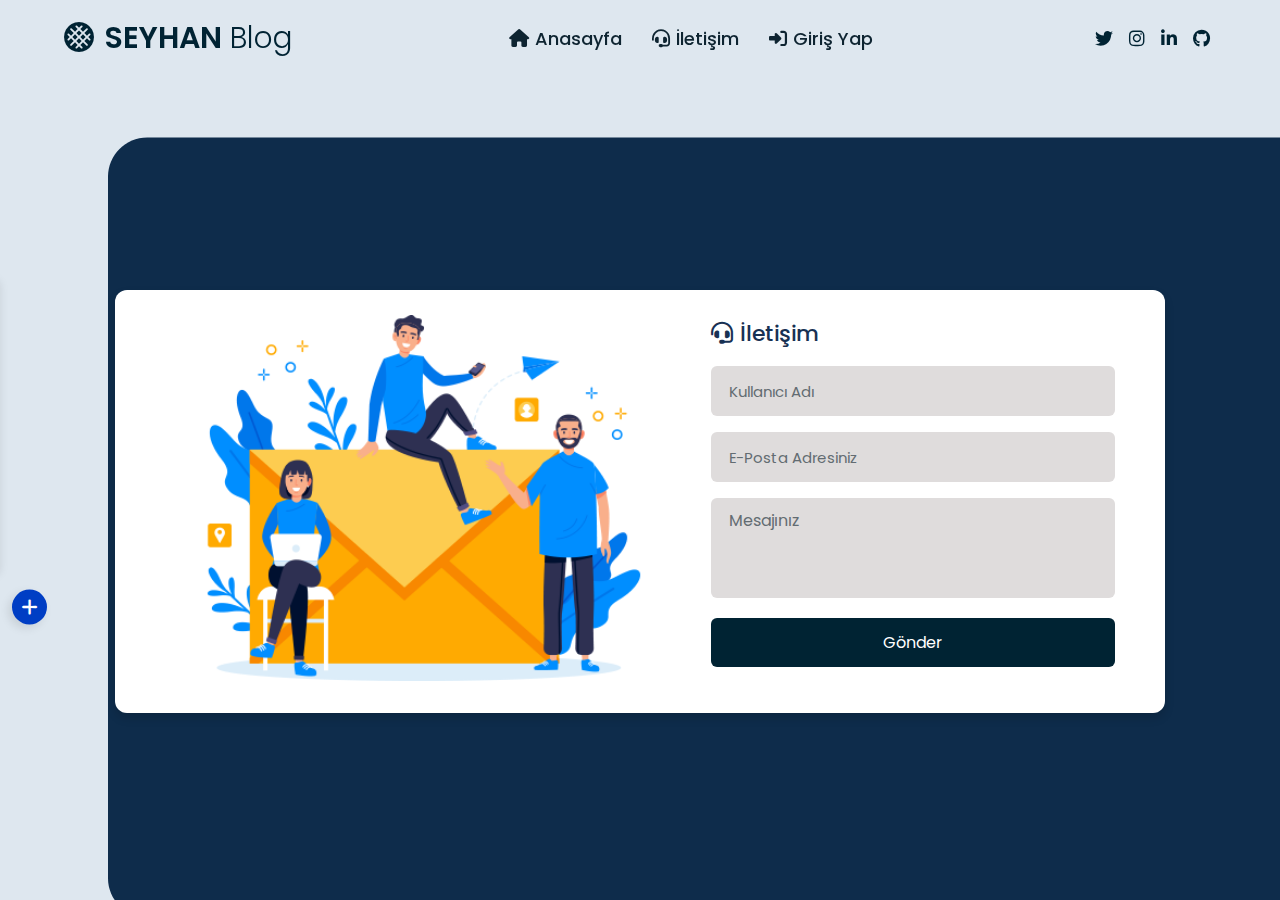
<file: iletişim.html>
<!DOCTYPE html>
<html lang="tr" dir="ltr">

<head>
  <meta charset="UTF-8" />
  <title>İletişim | SEYHAN Blog</title>
  <link rel="stylesheet" href="iletişim.css" />
  <link rel="icon" href="Images/logom-photoaidcom-cropped.png" type="favicon" />
  <link rel="stylesheet" href="https://unicons.iconscout.com/release/v4.0.0/css/line.css">
  <!-- Fontawesome Link -->
  <link rel="stylesheet" href="https://cdnjs.cloudflare.com/ajax/libs/font-awesome/6.1.2/css/all.min.css" />
  <meta name="google-site-verification" content="800hA1KepMFO-XbjnZ5xF6KN7a6N1vpiAGX0ZrTisEg" />
  <meta name="viewport" content="width=device-width, initial-scale=1.0" />
</head>

<body>

  <nav>
    <div class="navbar">
      <div class="logo">
        <a href="index.html"><i style="margin-right: 10px;" class="fas fa-stroopwafel fa-spin"></i><span
            class="seyhan">SEYHAN</span>
          Blog</a>
      </div>
      <ul class="menu">
        <li>
          <a href="index.html"><i class="fas fa-home icon"></i>Anasayfa</a>
        </li>
        <li>
          <a href="iletişim.html"><i class="fas fa-headset icon"></i>İletişim</a>
        </li>
        <div class="cancel-btn">
          <i class="fa-solid fa-bars-staggered"></i>
      </div>
        <ul>
          <li>
            <a href="giriş.html"><i class="fas fa-sign-in-alt icon"></i>Giriş Yap</a>
          </li>
        </ul>
      </ul>
      <div class="media-icons">
        <a href="http://bit.ly/2Wqwloq" target="_blank"><i class="fab fa-twitter"></i></a>
        <a href="http://bit.ly/33idf5C" target="_blank"><i class="fab fa-instagram"></i></a>
        <a href="https://bit.ly/3INv7bF" target="_blank"><i class="fab fa-linkedin-in"></i></a>
        <a href="https://bit.ly/3qISrB4" target="_blank"><i class="fab fa-github"></i></a>
      </div>
    </div>
    <div class="menu-btn">
      <i class="fa-solid fa-bars"></i>
  </div>
    <div class="toast">
      <div class="toast-content">
        <i class="fas fa-solid fa-check check"></i>

        <div class="message">
          <span class="text text-1">Başarılı</span>
          <span class="text text-2">Mesajınız Gönderildi</span>
        </div>
      </div>
      <i class="fa-solid fa-xmark close"></i>
      <div class="progress"></div>
    </div>
  </nav>

  <section class="home" id="home">
    <div class="container">
      <div class="content">
        <div class="image-box">
          <img src="Images/contact.png" alt="content" />
        </div>
        <form action="#">
          <div class="topic"><i style="margin-right: 7px;" class="fa-solid fa-headset head"></i>İletişim</div>
          <div class="input-box">
            <input type="text" required />
            <label>Kullanıcı Adı</label>
          </div>
          <div class="input-box">
            <input type="text" required />
            <label> E-Posta Adresiniz </label>
          </div>
          <div class="message-box">
            <textarea></textarea>
            <label>Mesajınız</label>
          </div>
          <button>Gönder<i class='bx bxs-send'></i></button><i class='bx bxs-send'></i>
        </form>
      </div>
  </section>
  <div class="containerr">
    <span class="close-btn">
      <i class="fa-solid fa-xmark"></i>
    </span>

    <div class="media-iconss">
      <a href="https://bit.ly/3INv7bF" target="_blank" style="background: #0e82a8">
        <i class="fa-brands fa-linkedin"></i>
        <span class="tooltip" style="color: #0e76a8">Linkedin</span>
      </a>
      <a href="https://bit.ly/3je1LbP" target="_blank" style="background: #25d366">
        <i class="fa-brands fa-whatsapp"></i>
        <span class="tooltip" style="color: #25d366">WhatsApp</span>
      </a>
      <a href="https://bit.ly/3qISrB4" target="_blank" style="background: #000">
        <i class="fa-brands fa-github"></i>
        <span class="tooltip" style="color: #000">Github</span>
      </a>
      <a href="mailto:hknsyn22@gmail.com" target="_blank" style="background: #c71610">
        <i class="fa-solid fa-envelope"></i>
        <span class="tooltip" style="color: #c71610">Mail</span>
      </a>
      <a href="http://bit.ly/2Wqwloq" target="_blank" style="background: #1da1f2">
        <i class="fa-brands fa-twitter"></i>
        <span class="tooltip" style="color: #1da1f2">Twitter</span>
      </a>
      <a href="http://bit.ly/33idf5C" target="_blank" style="background: #405DE6">
        <i class="fa-brands fa-instagram"></i>
        <span class="tooltip" style="color: #1da1f2">Instagram</span>
      </a>
    </div>
  </div>


  <!-- Toast Menu JavaScript -->
  <script>
    const button = document.querySelector("button"),
      toast = document.querySelector(".toast")
    closeIcon = document.querySelector(".close"),
      progress = document.querySelector(".progress");

    let timer1, timer2;

    button.addEventListener("click", () => {
      toast.classList.add("active");
      progress.classList.add("active");

      timer1 = setTimeout(() => {
        toast.classList.remove("active");
      }, 5000); //1sn = 1000 milisaniye

      timer2 = setTimeout(() => {
        progress.classList.remove("active");
      }, 5300);
    });

    closeIcon.addEventListener("click", () => {
      toast.classList.remove("active");

      setTimeout(() => {
        progress.classList.remove("active");
      }, 300);

      clearTimeout(timer1);
      clearTimeout(timer2);
    });


    // Social Slider
    const closeBtn = document.querySelector(".close-btn");

    closeBtn.addEventListener("click", () => {
      closeBtn.classList.toggle("open");
    });
    
  </script>
  <script src="script.js"></script>
</body>

</html>
</file>
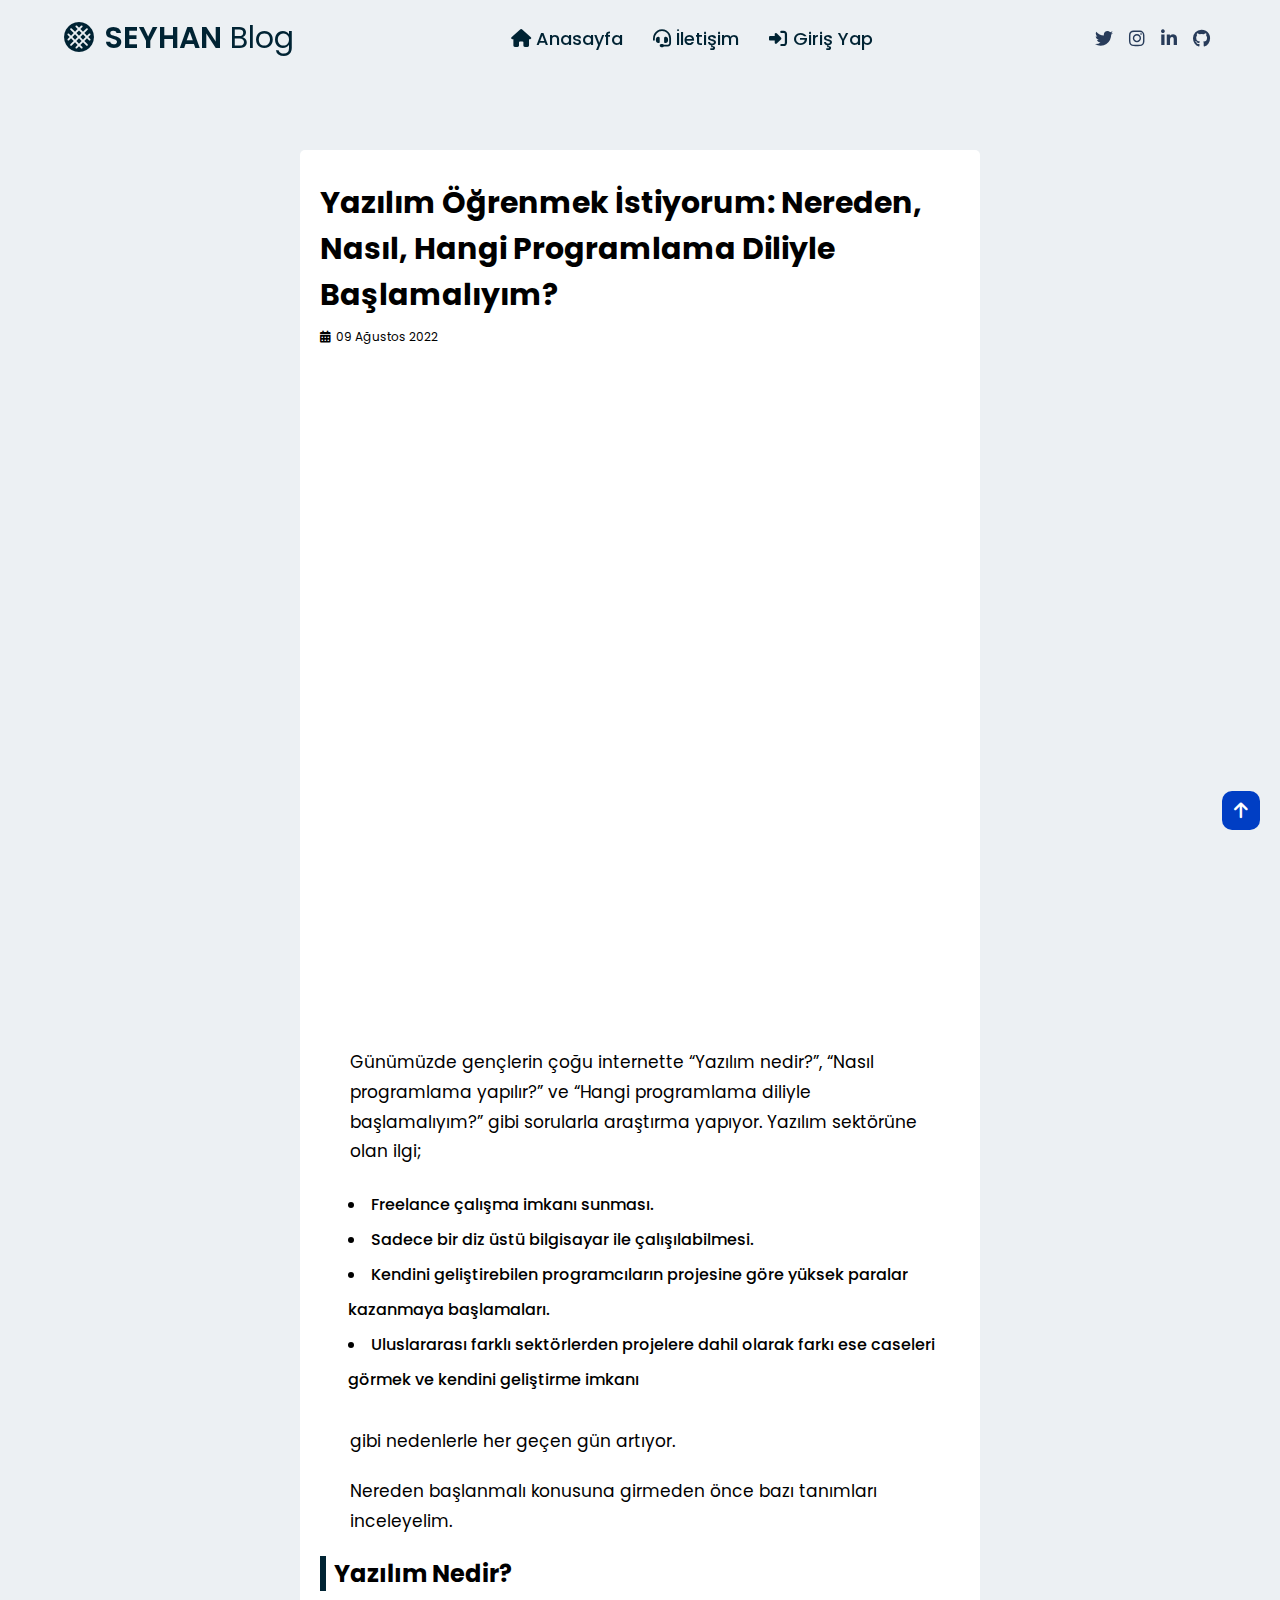
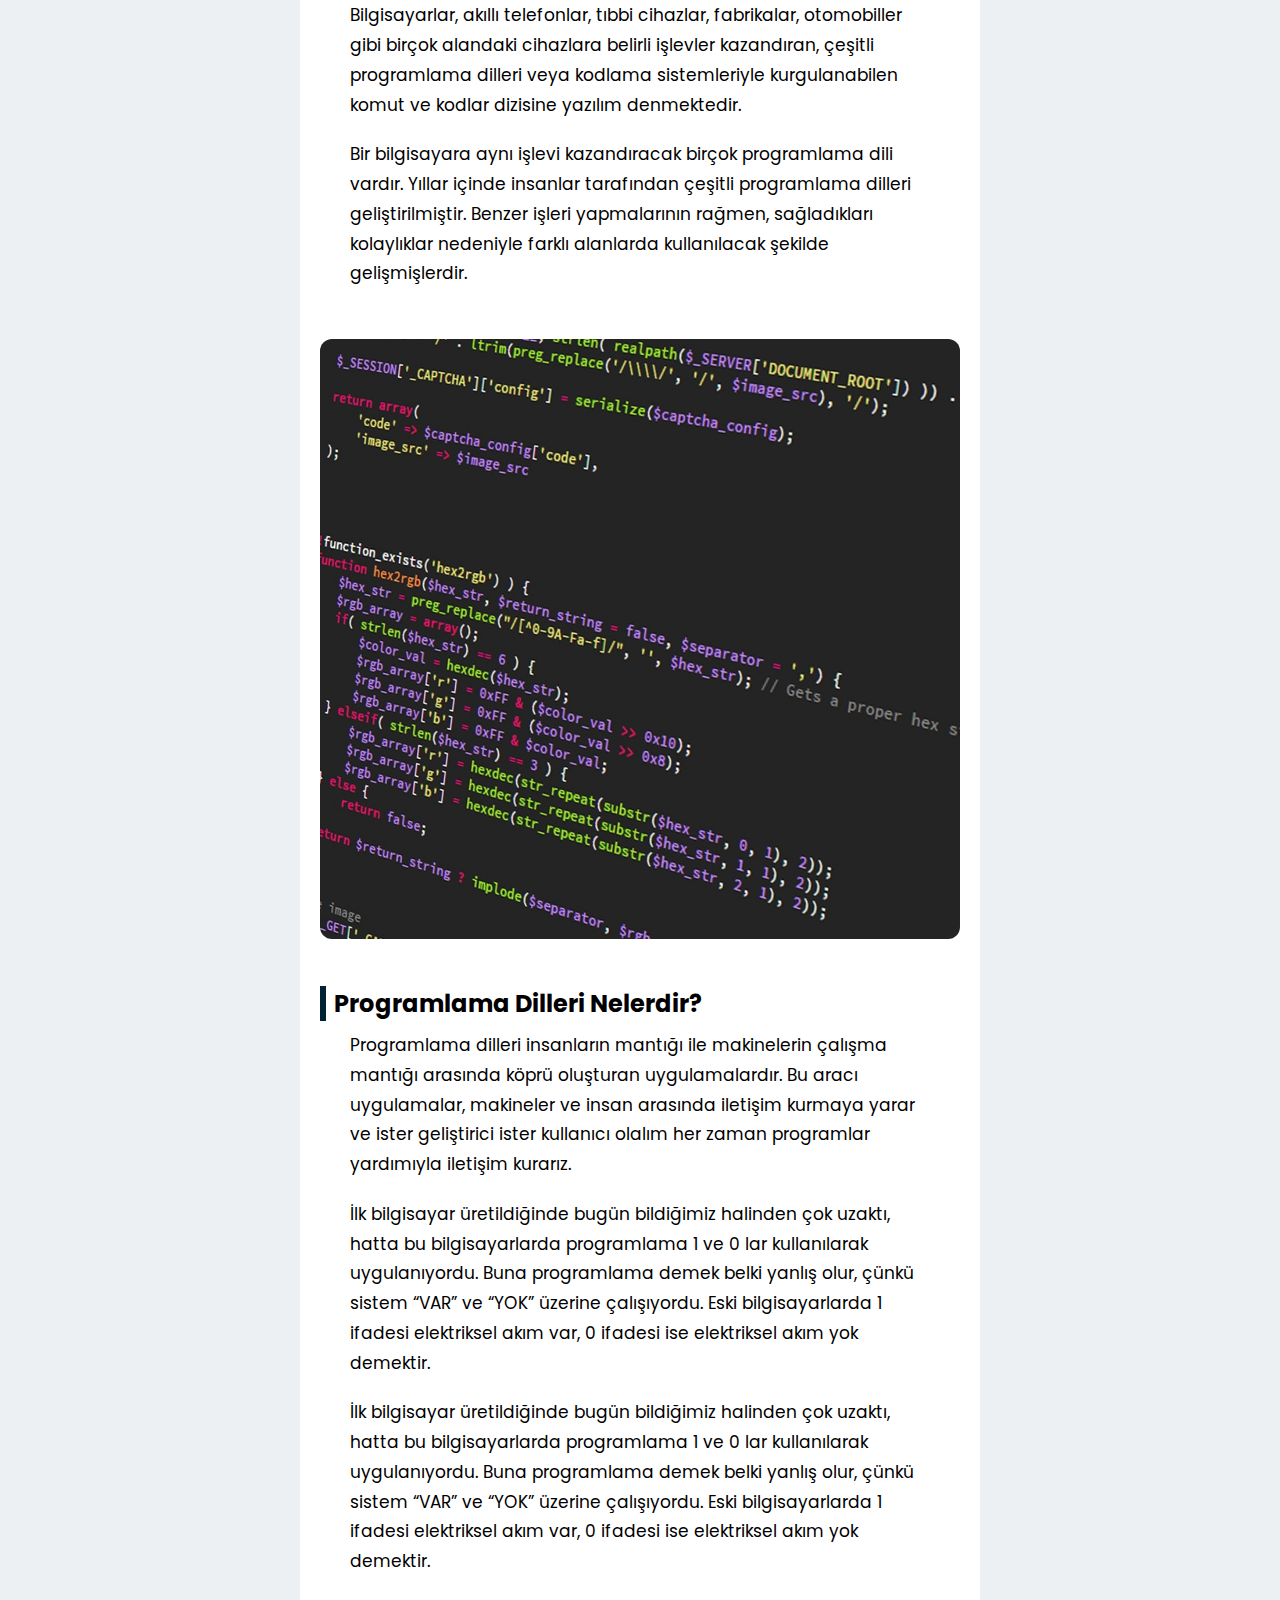
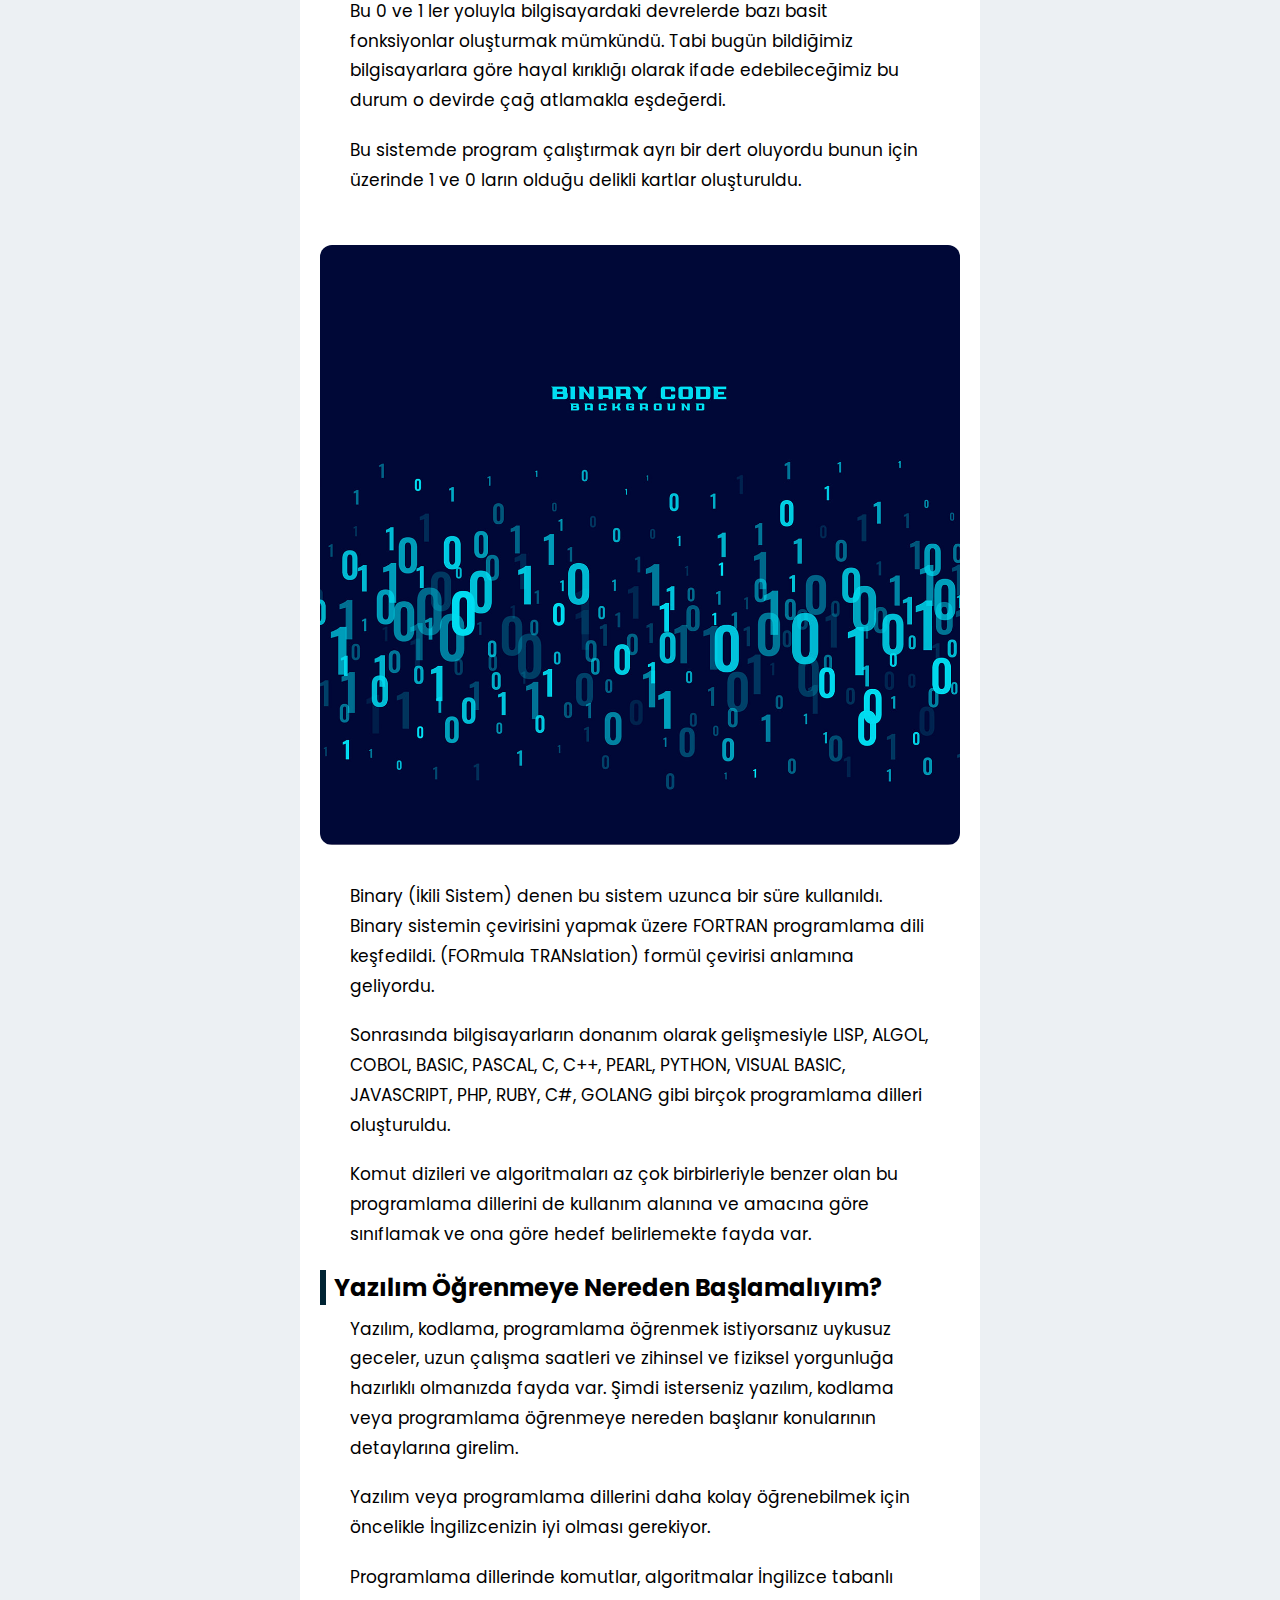
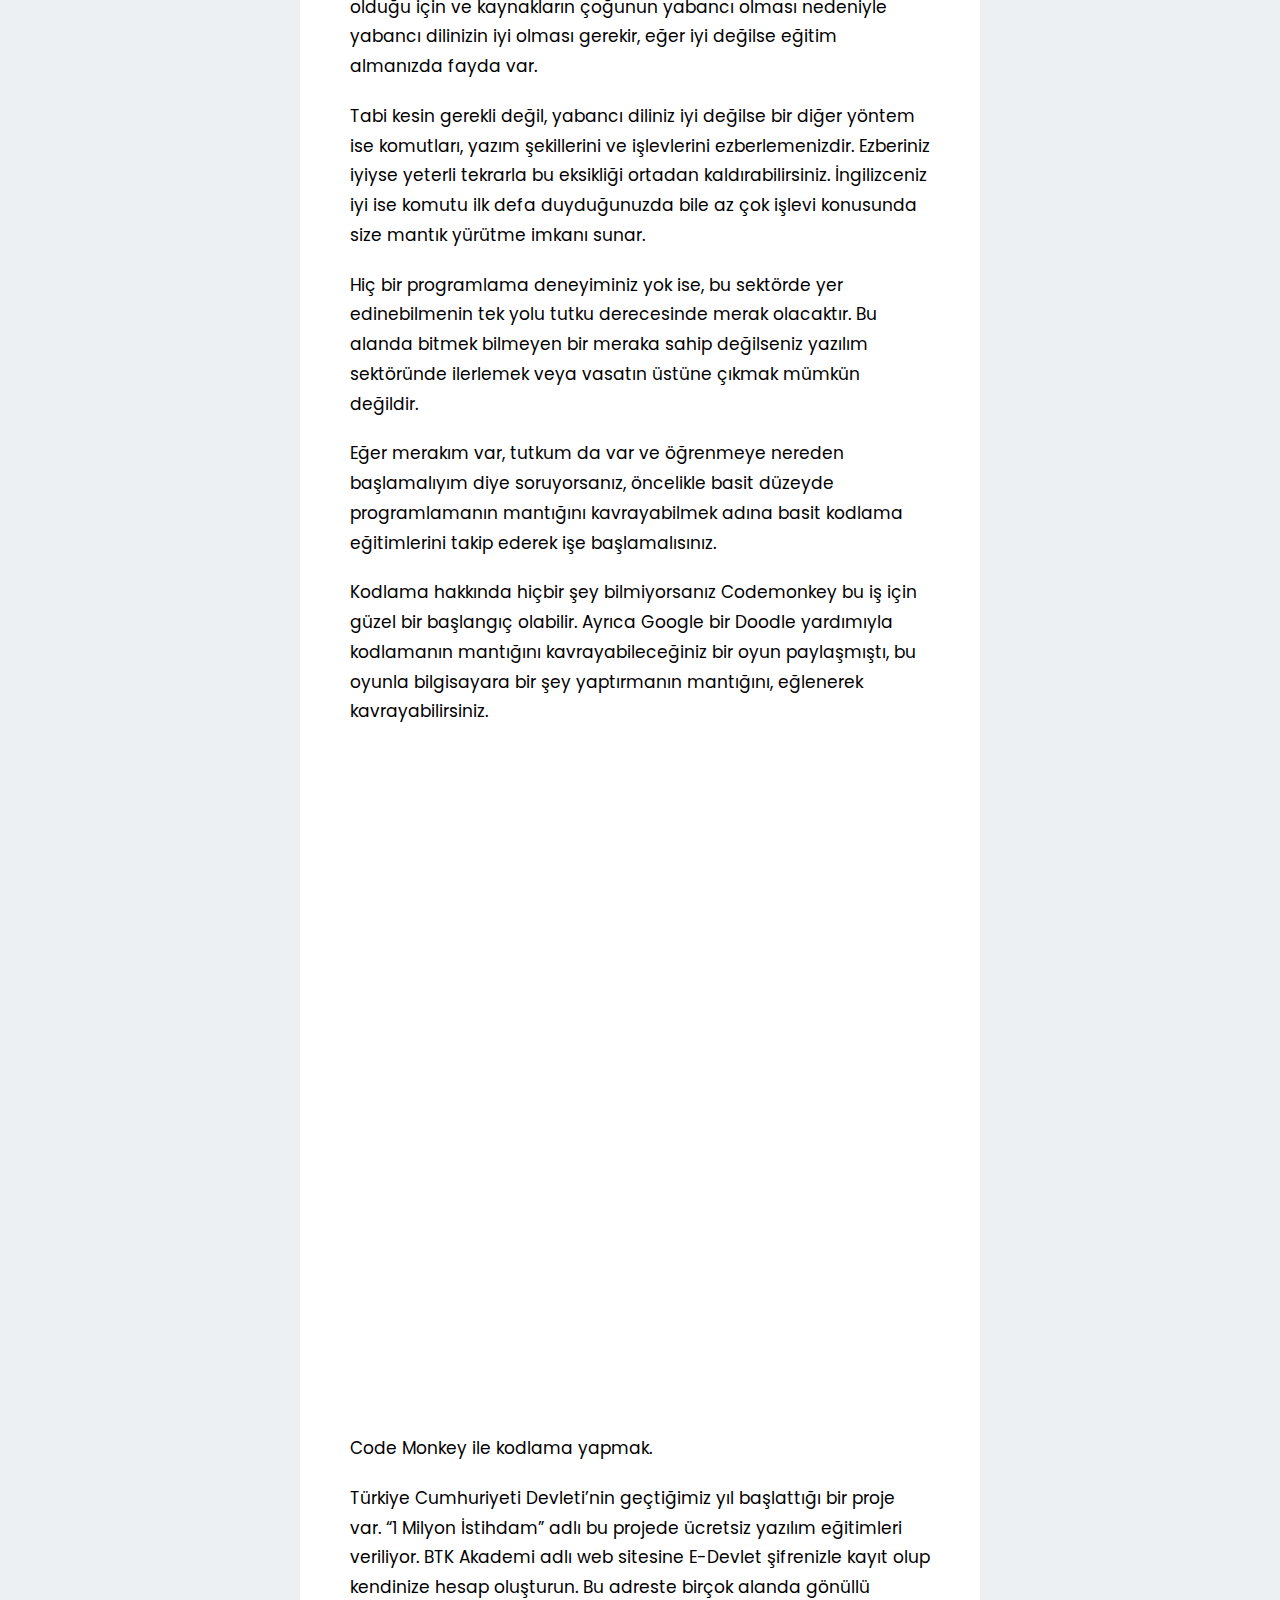
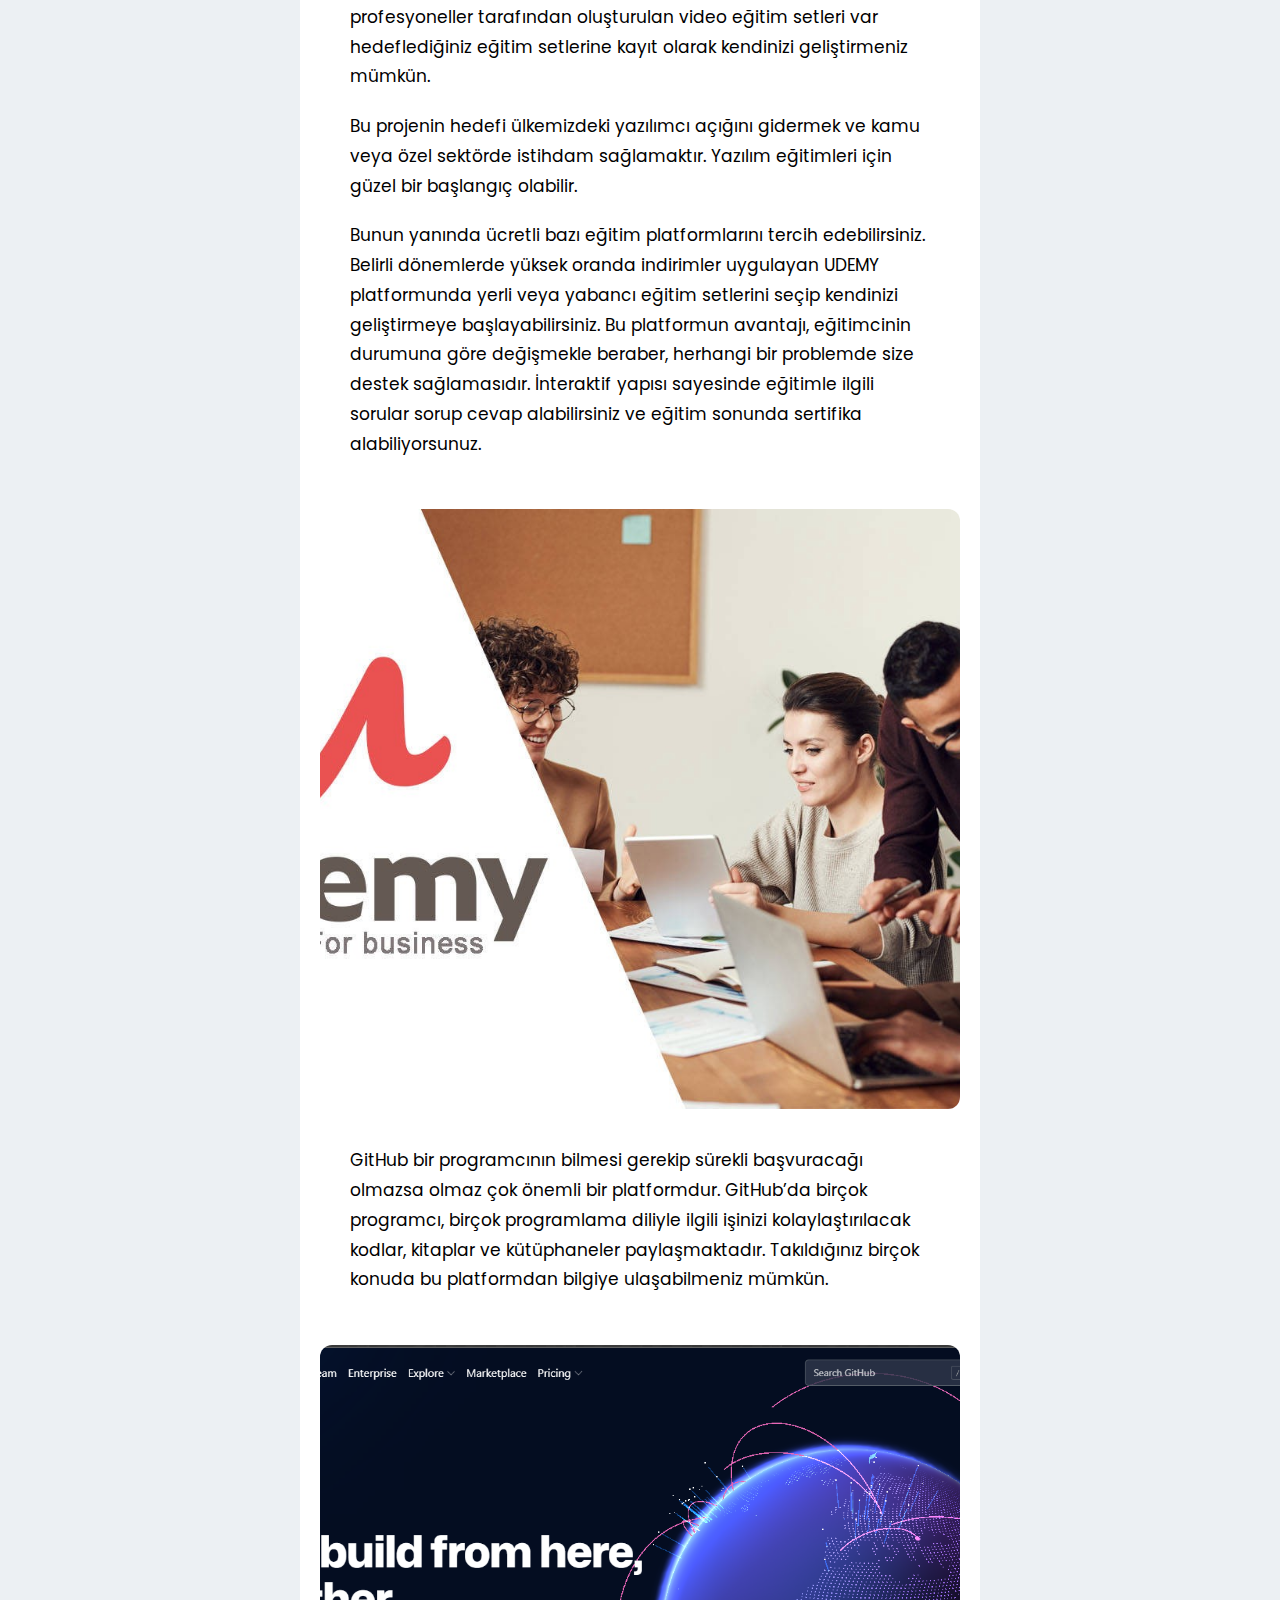
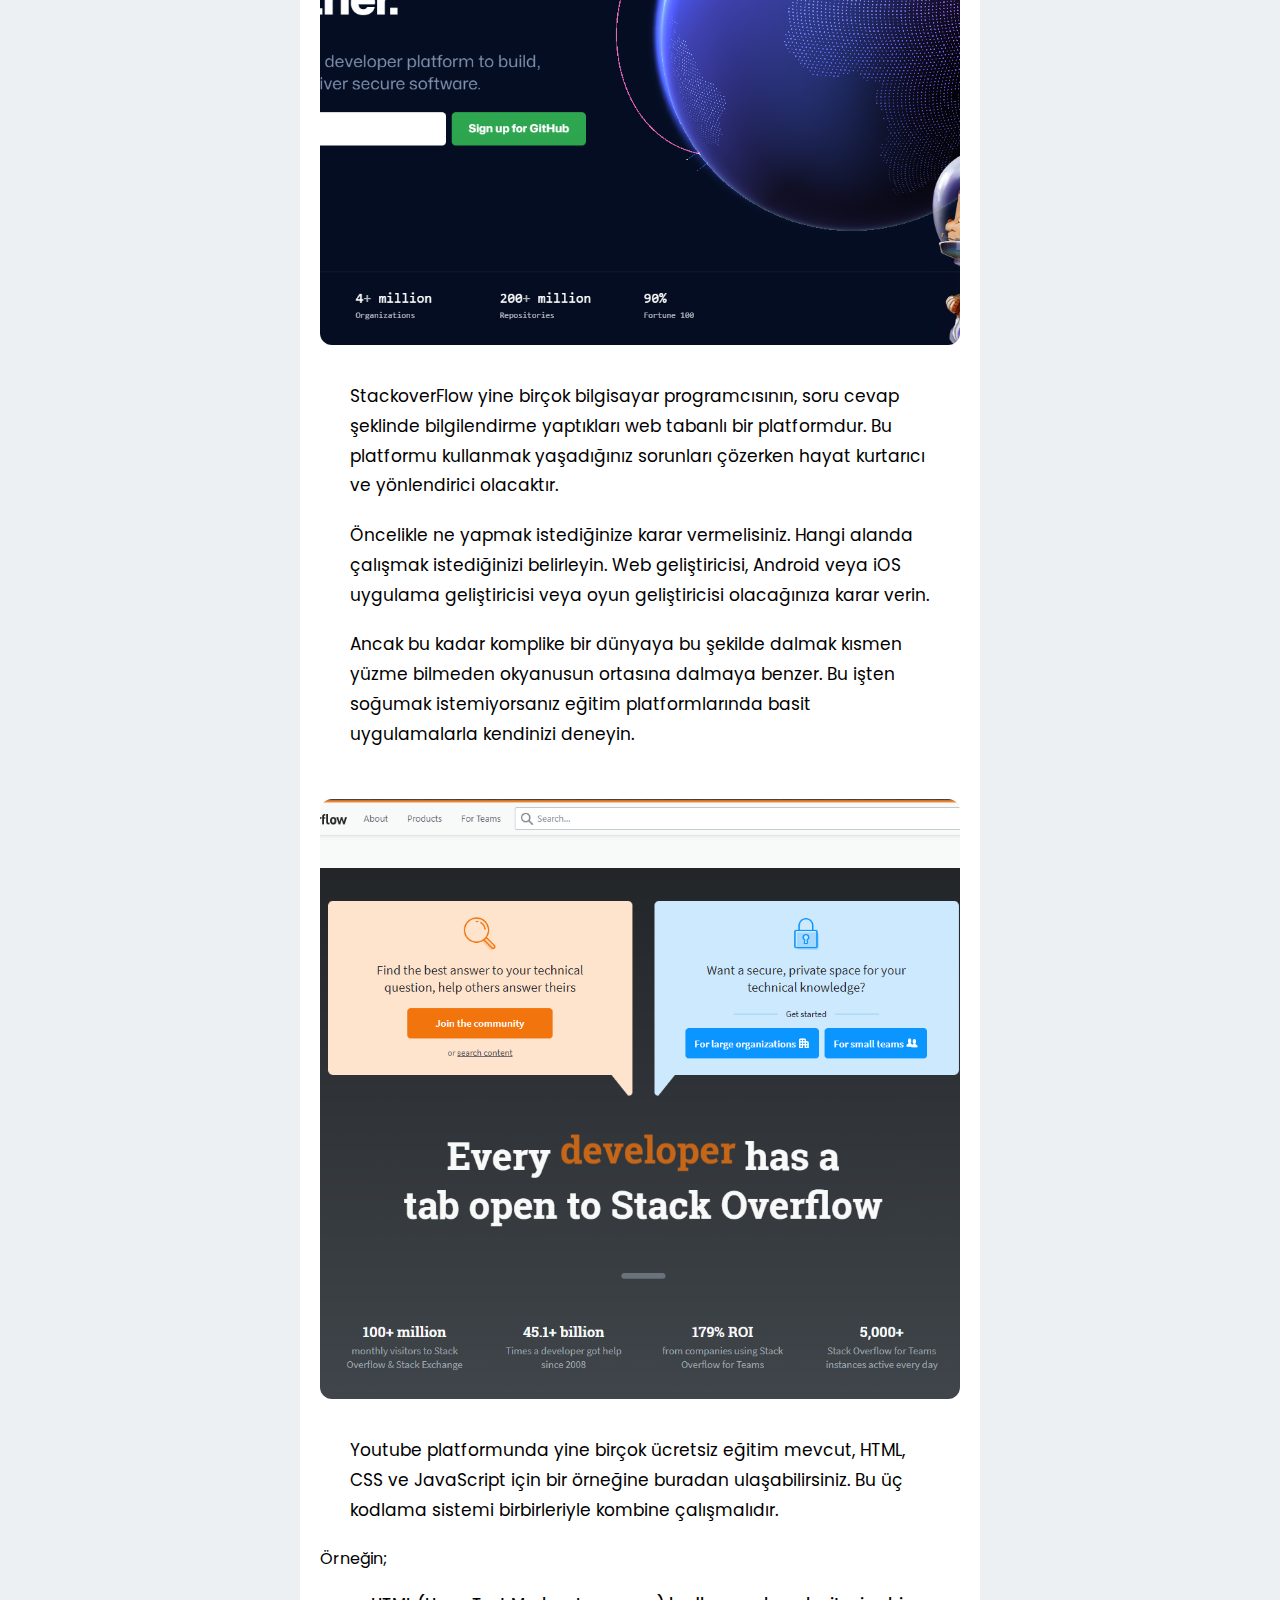
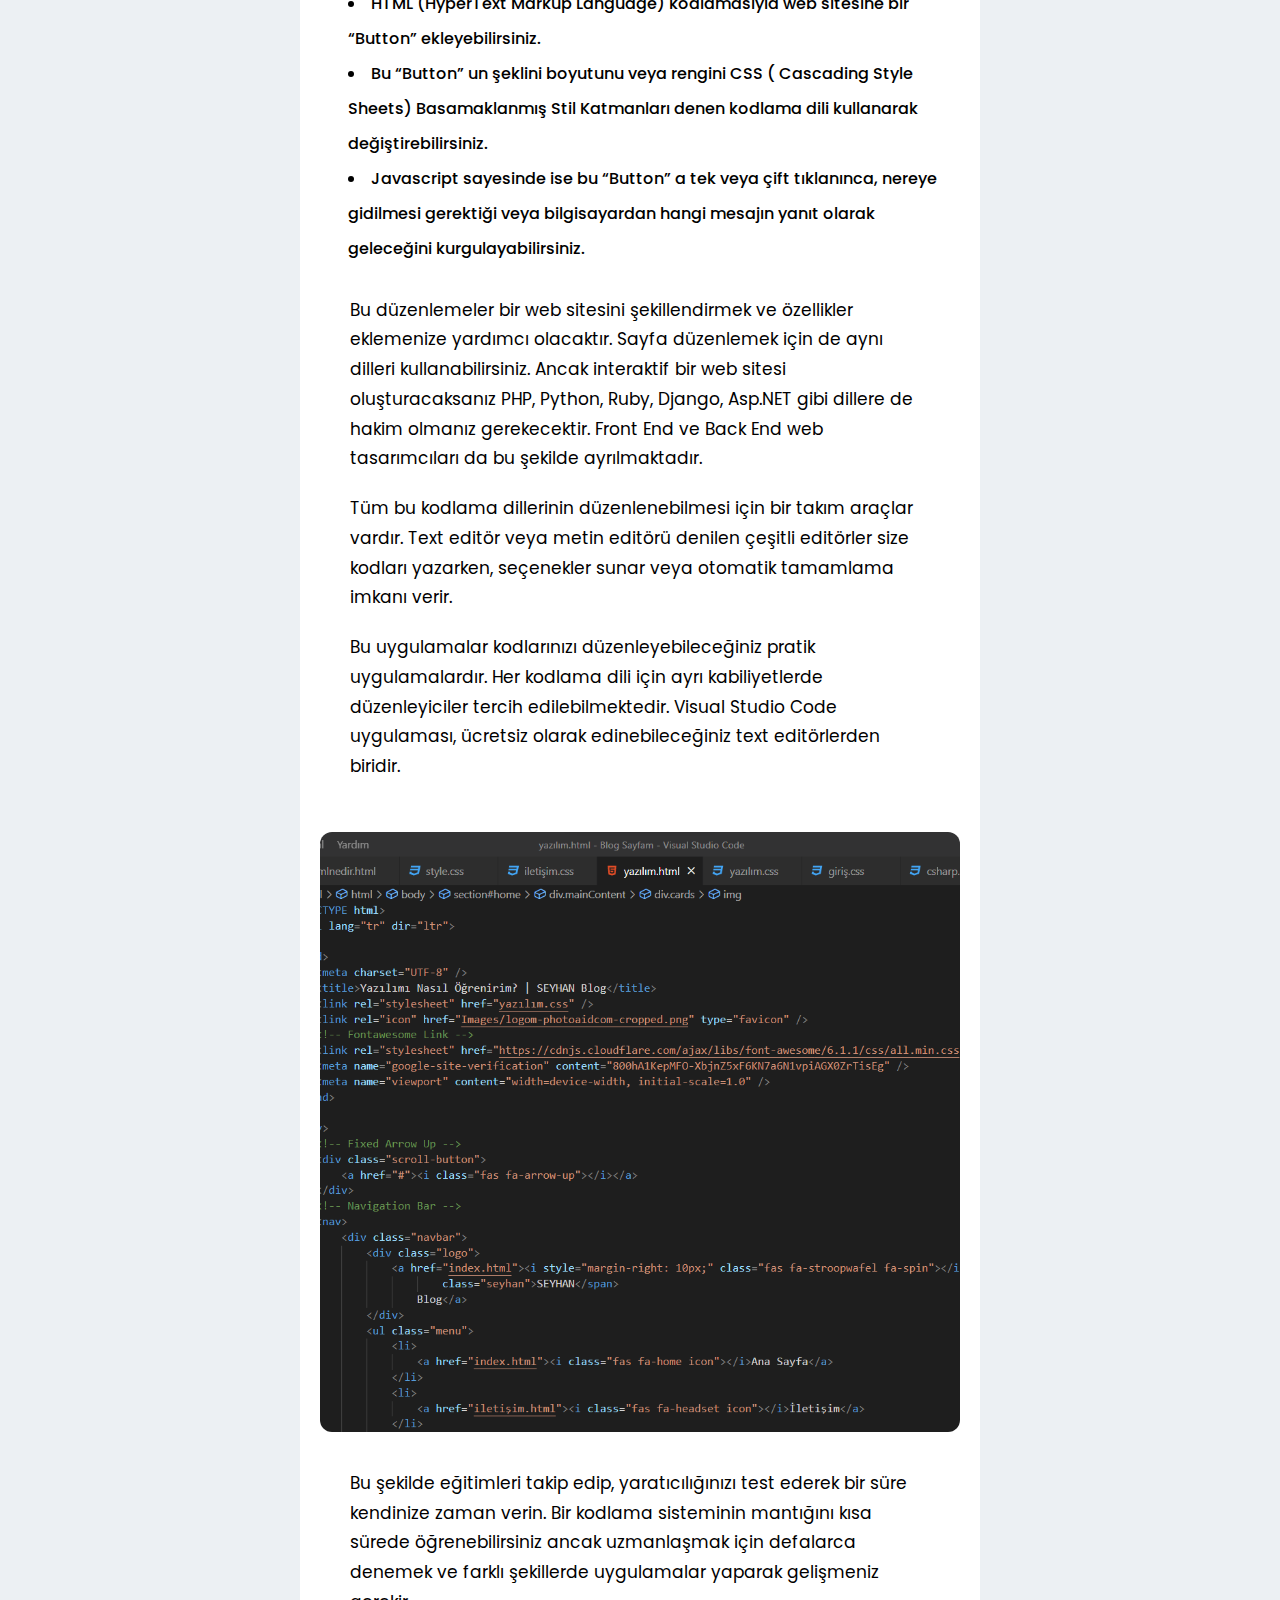
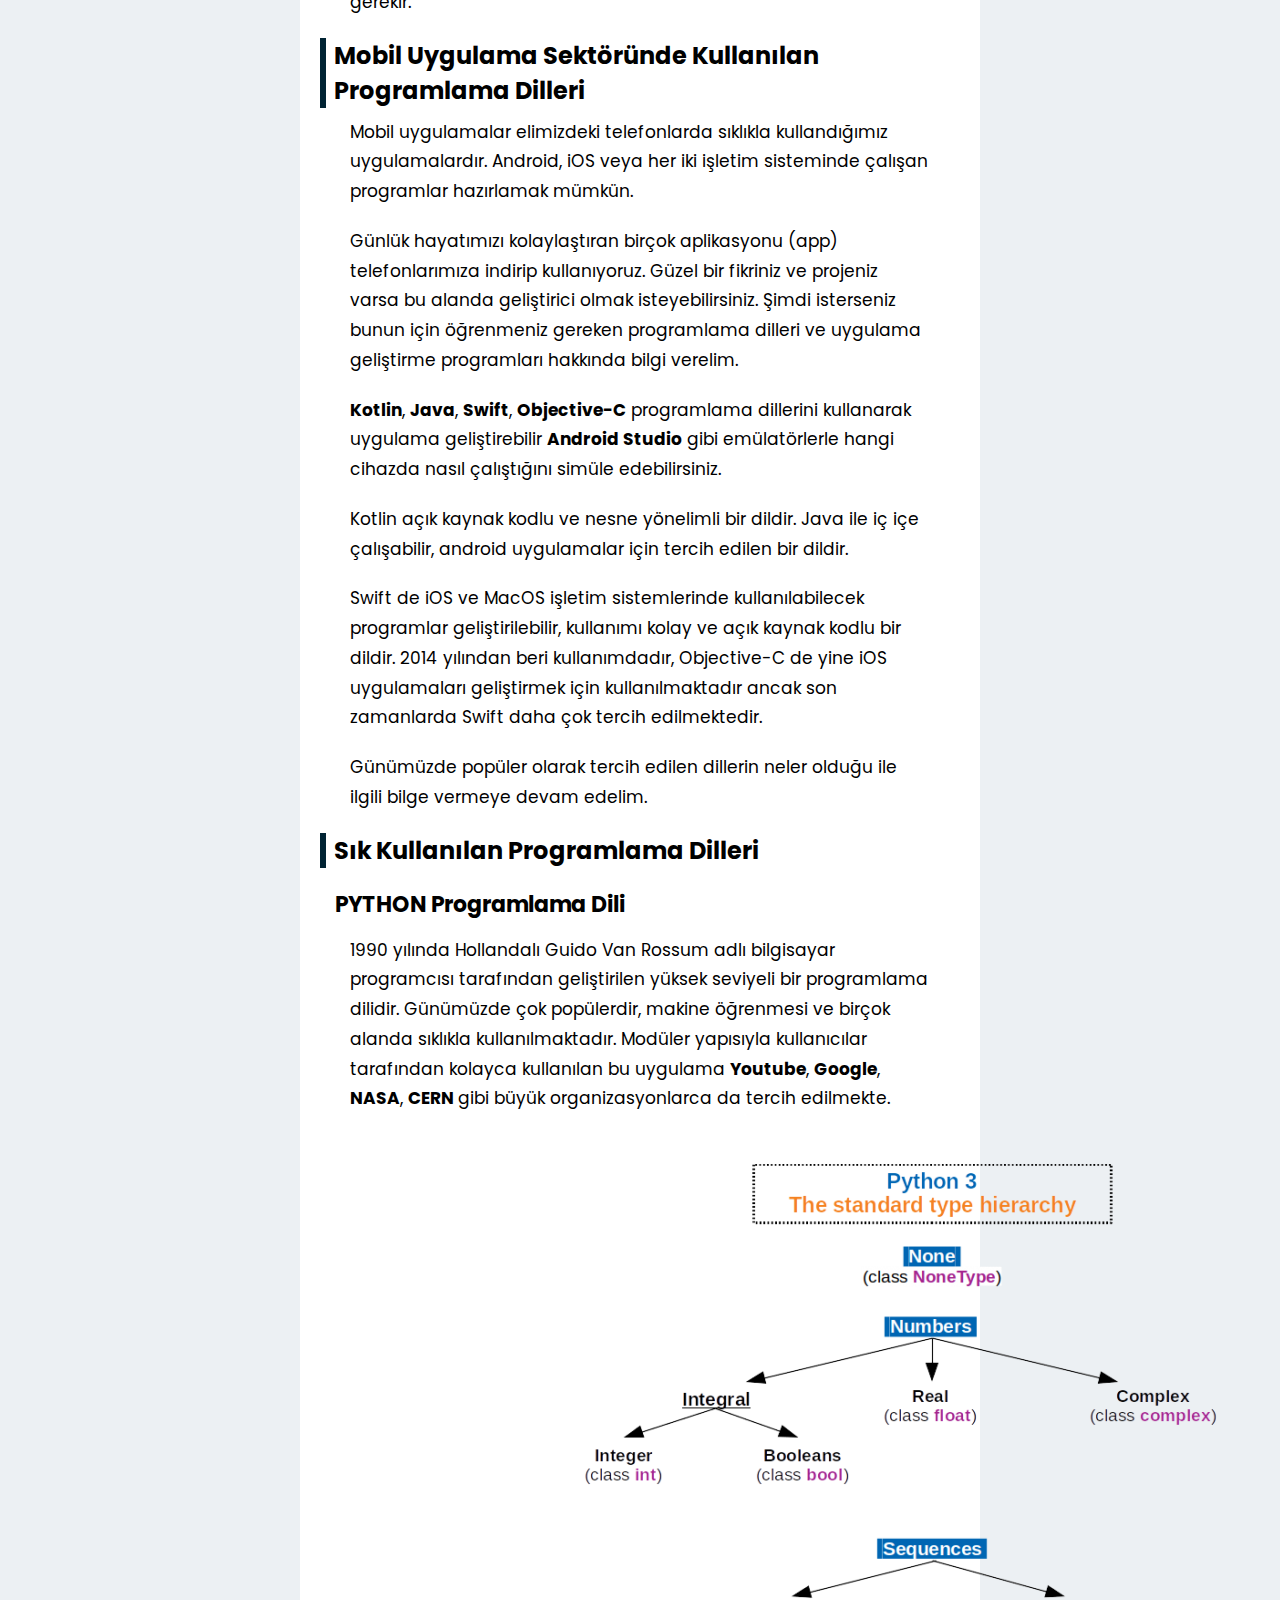
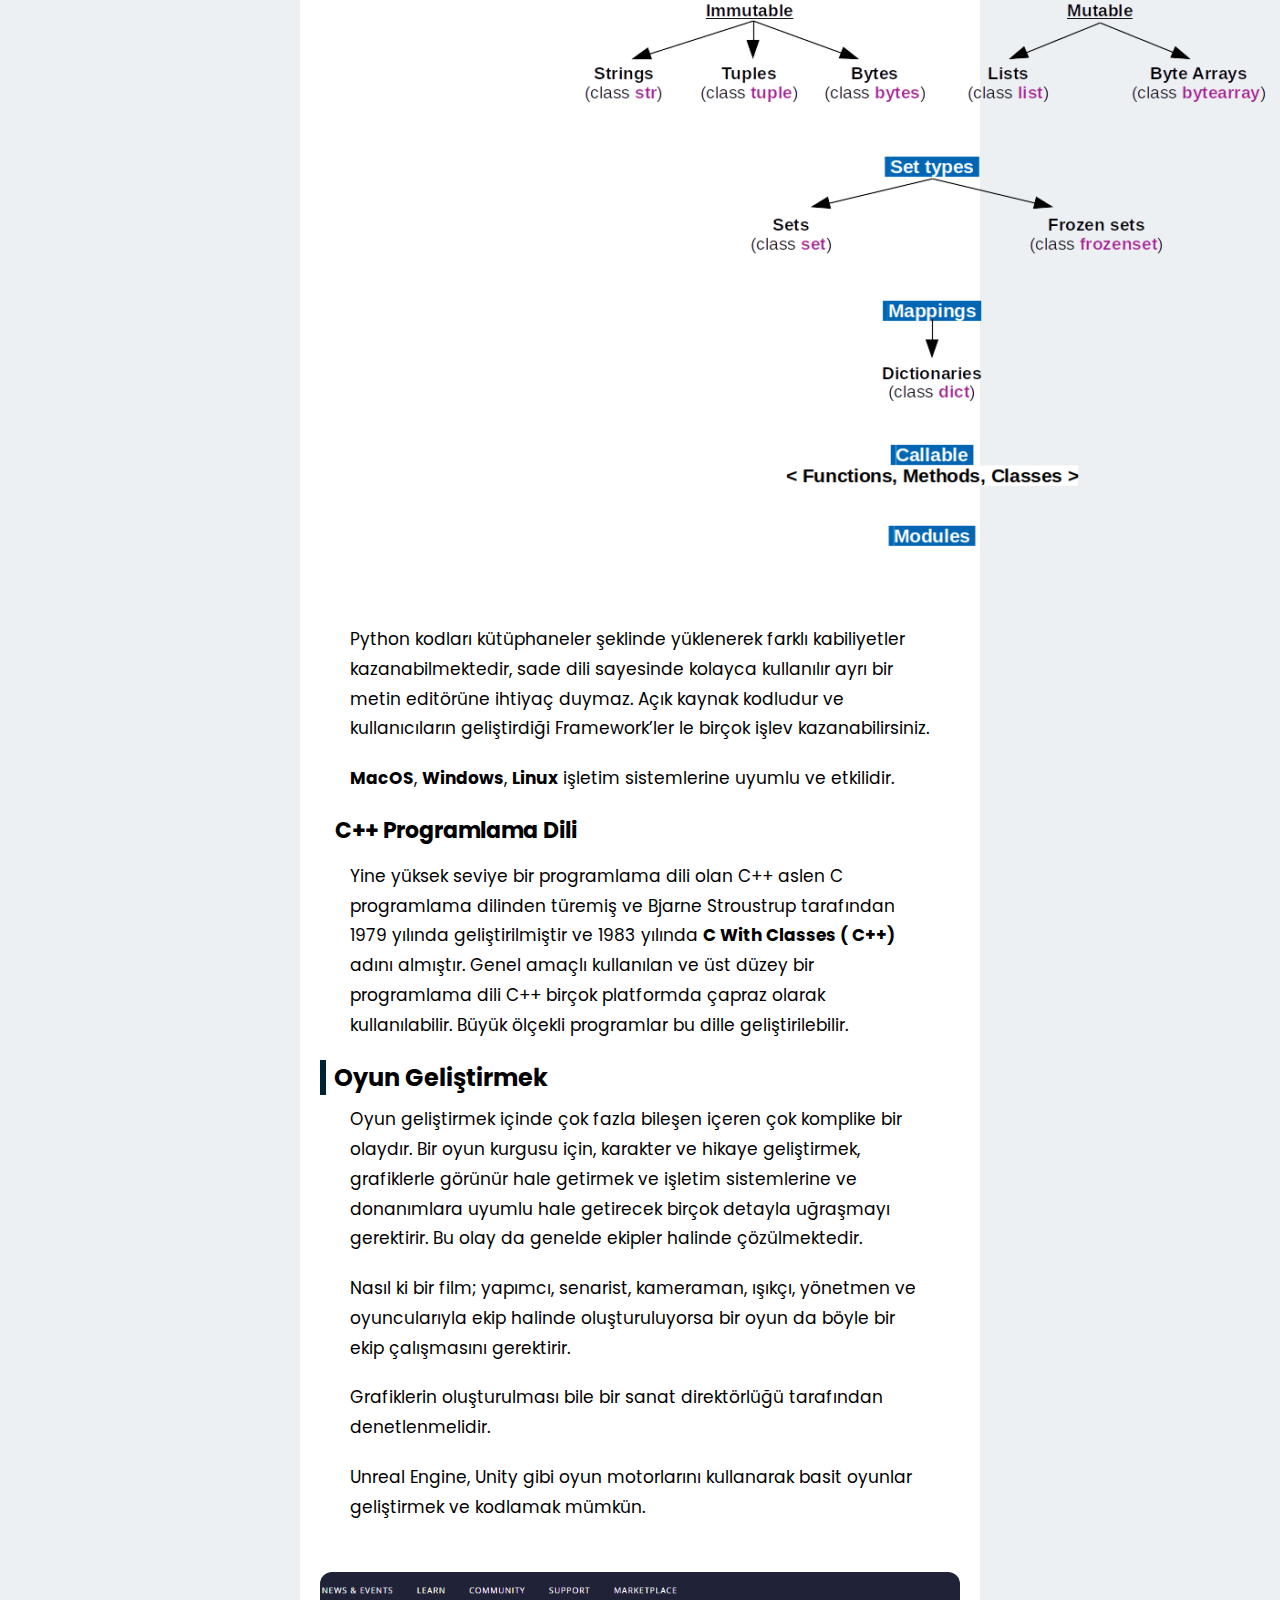
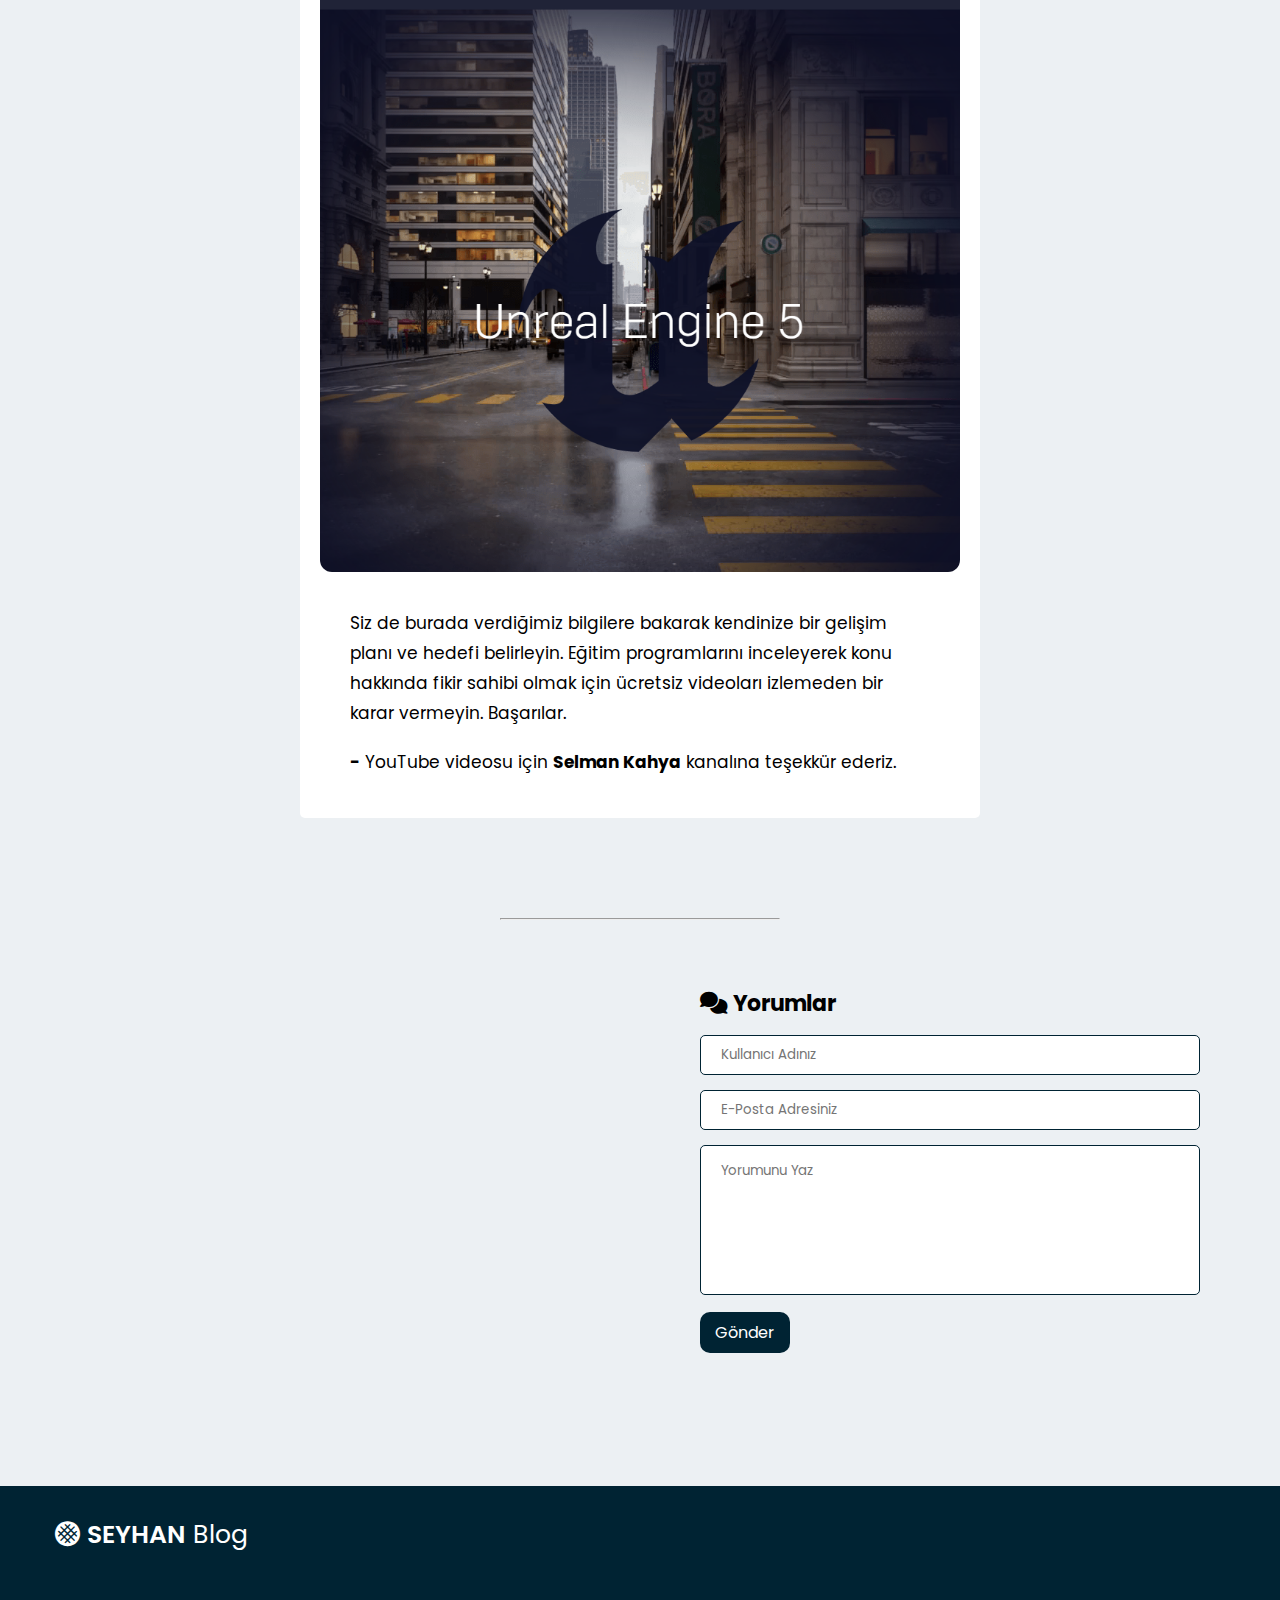
<file: yazılım.html>
<!DOCTYPE html>
<html lang="tr" dir="ltr">

<head>
    <meta charset="UTF-8" />
    <title>Yazılımı Nasıl Öğrenirim? | SEYHAN Blog</title>
    <link rel="stylesheet" href="yazılım.css" />
    <link rel="icon" href="Images/logom-photoaidcom-cropped.png" type="favicon" />
    <!-- Fontawesome Link -->
    <link rel="stylesheet" href="https://cdnjs.cloudflare.com/ajax/libs/font-awesome/6.1.2/css/all.min.css" />
    <meta name="google-site-verification" content="800hA1KepMFO-XbjnZ5xF6KN7a6N1vpiAGX0ZrTisEg" />
    <meta name="viewport" content="width=device-width, initial-scale=1.0" />
</head>

<body>
    <!-- Fixed Arrow Up -->
    <div class="scroll-button">
        <a href="#"><i class="fas fa-arrow-up"></i></a>
    </div>
    <!-- Navigation Bar -->
    <nav>
        <div class="navbar">
          <div class="logo">
            <a href="index.html"><i style="margin-right: 10px;" class="fas fa-stroopwafel fa-spin"></i><span
                class="seyhan">SEYHAN</span>
              Blog</a>
          </div>
          <ul class="menu">
            <li>
              <a href="index.html"><i class="fas fa-home icon"></i>Anasayfa</a>
            </li>
            <li>
              <a href="iletişim.html"><i class="fas fa-headset icon"></i>İletişim</a>
            </li>
            <div class="cancel-btn">
              <i class="fa-solid fa-bars-staggered"></i>
            </div>
            <ol>
              <li>
                <a href="giriş.html"><i class="fas fa-sign-in-alt signicon"></i>Giriş Yap</a>
              </li>
            </ol>
          </ul>
          <!-- Social Media -->
          <div class="media-icons">
            <a href="http://bit.ly/2Wqwloq" target="_blank"><i class="fab fa-twitter"></i></a>
            <a href="http://bit.ly/33idf5C" target="_blank"><i class="fab fa-instagram"></i></a>
            <a href="https://bit.ly/3INv7bF" target="_blank"><i class="fab fa-linkedin-in"></i></a>
            <a href="https://bit.ly/3qISrB4" target="_blank"><i class="fab fa-github"></i></a>
          </div>
        </div>
        <div class="menu-btn">
          <i class="fa-solid fa-bars"></i>
        </div>
      </nav>
    <!-- Section -->
    <section id="home">
        <div class="mainContent">
            <div class="cards">
                <h1>Yazılım Öğrenmek İstiyorum: Nereden, Nasıl, Hangi Programlama Diliyle Başlamalıyım?</h1>
                <div class="cardDate"><i class="fa-solid fa-calendar-days dateicon"></i>09 Ağustos 2022</div>

                <iframe width="560" height="315" src="https://www.youtube.com/embed/nXLlcoOEzhQ"
                    title="YouTube video player" frameborder="0"
                    allow="accelerometer; autoplay; clipboard-write; encrypted-media; gyroscope; picture-in-picture"
                    allowfullscreen></iframe>


                <p>Günümüzde gençlerin çoğu internette “Yazılım nedir?”, “Nasıl programlama yapılır?” ve “Hangi
                    programlama diliyle başlamalıyım?” gibi sorularla araştırma yapıyor. Yazılım sektörüne olan ilgi;
                </p>

                <ul class="ic-donanım">
                    <li>Freelance çalışma imkanı sunması.</li>
                    <li>Sadece bir diz üstü bilgisayar ile çalışılabilmesi.</li>
                    <li>Kendini geliştirebilen programcıların projesine göre yüksek paralar kazanmaya başlamaları.</li>
                    <li>Uluslararası farklı sektörlerden projelere dahil olarak farkı ese caseleri görmek ve kendini
                        geliştirme imkanı</li>
                </ul>

                <p>gibi nedenlerle her geçen gün artıyor.</p>

                <p>Nereden başlanmalı konusuna girmeden önce bazı tanımları inceleyelim.</p>

                <h2>Yazılım Nedir?</h2>

                <p>Bilgisayarlar, akıllı telefonlar, tıbbi cihazlar, fabrikalar, otomobiller gibi birçok alandaki
                    cihazlara belirli işlevler kazandıran, çeşitli programlama dilleri veya kodlama sistemleriyle
                    kurgulanabilen komut ve kodlar dizisine yazılım denmektedir.
                </p>

                <p>Bir bilgisayara aynı işlevi kazandıracak birçok programlama dili vardır. Yıllar içinde insanlar
                    tarafından çeşitli programlama dilleri geliştirilmiştir. Benzer işleri yapmalarının rağmen,
                    sağladıkları kolaylıklar nedeniyle farklı alanlarda kullanılacak şekilde gelişmişlerdir.</p>


                <img src="Images/yaz-1.jpg" alt="">

                <h2>Programlama Dilleri Nelerdir?</h2>
                <p>Programlama dilleri insanların mantığı ile makinelerin çalışma mantığı arasında köprü oluşturan
                    uygulamalardır. Bu aracı uygulamalar, makineler ve insan arasında iletişim kurmaya yarar ve ister
                    geliştirici ister kullanıcı olalım her zaman programlar yardımıyla iletişim kurarız.</p>

                <p>İlk bilgisayar üretildiğinde bugün bildiğimiz halinden çok uzaktı, hatta bu bilgisayarlarda
                    programlama
                    1 ve 0 lar kullanılarak uygulanıyordu. Buna programlama demek belki yanlış olur, çünkü sistem “VAR”
                    ve
                    “YOK” üzerine çalışıyordu. Eski bilgisayarlarda 1 ifadesi elektriksel akım var, 0 ifadesi ise
                    elektriksel akım yok demektir.</p>
                <p>İlk bilgisayar üretildiğinde bugün bildiğimiz halinden çok uzaktı, hatta bu bilgisayarlarda
                    programlama
                    1 ve 0 lar kullanılarak uygulanıyordu. Buna programlama demek belki yanlış olur, çünkü sistem “VAR”
                    ve
                    “YOK” üzerine çalışıyordu. Eski bilgisayarlarda 1 ifadesi elektriksel akım var, 0 ifadesi ise
                    elektriksel akım yok demektir.</p>

                <p>Bu 0 ve 1 ler yoluyla bilgisayardaki devrelerde bazı basit fonksiyonlar oluşturmak mümkündü. Tabi
                    bugün
                    bildiğimiz bilgisayarlara göre hayal kırıklığı olarak ifade edebileceğimiz bu durum o devirde çağ
                    atlamakla eşdeğerdi.</p>

                <p>Bu sistemde program çalıştırmak ayrı bir dert oluyordu bunun için üzerinde 1 ve 0 ların olduğu
                    delikli
                    kartlar oluşturuldu.</p>

                <img src="Images/yaz-6.jpg" alt="">

                <p>Binary (İkili Sistem) denen bu sistem uzunca bir süre kullanıldı. Binary sistemin çevirisini yapmak
                    üzere FORTRAN programlama dili keşfedildi. (FORmula TRANslation) formül çevirisi anlamına geliyordu.
                </p>

                <p>Sonrasında bilgisayarların donanım olarak gelişmesiyle LISP, ALGOL, COBOL, BASIC, PASCAL, C, C++,
                    PEARL,
                    PYTHON, VISUAL BASIC, JAVASCRIPT, PHP, RUBY, C#, GOLANG gibi birçok programlama dilleri oluşturuldu.
                </p>

                <p>Komut dizileri ve algoritmaları az çok birbirleriyle benzer olan bu programlama dillerini de kullanım
                    alanına ve amacına göre sınıflamak ve ona göre hedef belirlemekte fayda var.</p>



                <h2>Yazılım Öğrenmeye Nereden Başlamalıyım?</h2>
                <p>Yazılım, kodlama, programlama öğrenmek istiyorsanız uykusuz geceler, uzun çalışma saatleri ve
                    zihinsel
                    ve fiziksel yorgunluğa hazırlıklı olmanızda fayda var. Şimdi isterseniz yazılım, kodlama veya
                    programlama öğrenmeye nereden başlanır konularının detaylarına girelim.</p>

                <p>Yazılım veya programlama dillerini daha kolay öğrenebilmek için öncelikle İngilizcenizin iyi olması
                    gerekiyor.</p>

                <p>Programlama dillerinde komutlar, algoritmalar İngilizce tabanlı olduğu için ve kaynakların çoğunun
                    yabancı olması nedeniyle yabancı dilinizin iyi olması gerekir, eğer iyi değilse eğitim almanızda
                    fayda
                    var.</p>

                <p>Tabi kesin gerekli değil, yabancı diliniz iyi değilse bir diğer yöntem ise komutları, yazım
                    şekillerini
                    ve işlevlerini ezberlemenizdir. Ezberiniz iyiyse yeterli tekrarla bu eksikliği ortadan
                    kaldırabilirsiniz. İngilizceniz iyi ise komutu ilk defa duyduğunuzda bile az çok işlevi konusunda
                    size
                    mantık yürütme imkanı sunar.</p>

                <p>Hiç bir programlama deneyiminiz yok ise, bu sektörde yer edinebilmenin tek yolu tutku derecesinde
                    merak
                    olacaktır. Bu alanda bitmek bilmeyen bir meraka sahip değilseniz yazılım sektöründe ilerlemek veya
                    vasatın üstüne çıkmak mümkün değildir.</p>

                <p>Eğer merakım var, tutkum da var ve öğrenmeye nereden başlamalıyım diye soruyorsanız, öncelikle basit
                    düzeyde programlamanın mantığını kavrayabilmek adına basit kodlama eğitimlerini takip ederek işe
                    başlamalısınız.</p>

                <p>Kodlama hakkında hiçbir şey bilmiyorsanız Codemonkey bu iş için güzel bir başlangıç olabilir. Ayrıca
                    Google bir Doodle yardımıyla kodlamanın mantığını kavrayabileceğiniz bir oyun paylaşmıştı, bu oyunla
                    bilgisayara bir şey yaptırmanın mantığını, eğlenerek kavrayabilirsiniz.</p>

                <iframe width="560" height="315" src="https://www.youtube.com/embed/o3geZ_0r_3Q"
                    title="YouTube video player" frameborder="0"
                    allow="accelerometer; autoplay; clipboard-write; encrypted-media; gyroscope; picture-in-picture"
                    allowfullscreen></iframe>

                <p>Code Monkey ile kodlama yapmak.</p>

                <p>Türkiye Cumhuriyeti Devleti’nin geçtiğimiz yıl başlattığı bir proje var. “1 Milyon İstihdam” adlı bu
                    projede ücretsiz yazılım eğitimleri veriliyor. BTK Akademi adlı web sitesine E-Devlet şifrenizle
                    kayıt olup kendinize hesap oluşturun. Bu adreste birçok alanda gönüllü profesyoneller tarafından
                    oluşturulan video eğitim setleri var hedeflediğiniz eğitim setlerine kayıt olarak kendinizi
                    geliştirmeniz mümkün.</p>

                <p>Bu projenin hedefi ülkemizdeki yazılımcı açığını gidermek ve kamu veya özel sektörde istihdam
                    sağlamaktır. Yazılım eğitimleri için güzel bir başlangıç olabilir.</p>

                <p>Bunun yanında ücretli bazı eğitim platformlarını tercih edebilirsiniz. Belirli dönemlerde yüksek
                    oranda
                    indirimler uygulayan UDEMY platformunda yerli veya yabancı eğitim setlerini seçip kendinizi
                    geliştirmeye
                    başlayabilirsiniz. Bu platformun avantajı, eğitimcinin durumuna göre değişmekle beraber, herhangi
                    bir
                    problemde size destek sağlamasıdır. İnteraktif yapısı sayesinde eğitimle ilgili sorular sorup cevap
                    alabilirsiniz ve eğitim sonunda sertifika alabiliyorsunuz.</p>

                <img src="Images/udemy.jpg" alt="">

                <p>GitHub bir programcının bilmesi gerekip sürekli başvuracağı olmazsa olmaz çok önemli bir platformdur.
                    GitHub’da birçok programcı, birçok programlama diliyle ilgili işinizi kolaylaştırılacak kodlar,
                    kitaplar ve kütüphaneler paylaşmaktadır. Takıldığınız birçok konuda bu platformdan bilgiye
                    ulaşabilmeniz mümkün.</p>

                <img src="Images/gitup.png" alt="">
                <p>StackoverFlow yine birçok bilgisayar programcısının, soru cevap şeklinde bilgilendirme yaptıkları web
                    tabanlı bir platformdur. Bu platformu kullanmak yaşadığınız sorunları çözerken hayat kurtarıcı ve
                    yönlendirici olacaktır.</p>

                <p>Öncelikle ne yapmak istediğinize karar vermelisiniz. Hangi alanda çalışmak istediğinizi belirleyin.
                    Web
                    geliştiricisi, Android veya iOS uygulama geliştiricisi veya oyun geliştiricisi olacağınıza karar
                    verin.</p>

                <p>Ancak bu kadar komplike bir dünyaya bu şekilde dalmak kısmen yüzme bilmeden okyanusun ortasına
                    dalmaya
                    benzer. Bu işten soğumak istemiyorsanız eğitim platformlarında basit uygulamalarla kendinizi
                    deneyin.</p>
                <img src="Images/stackoweflow.png" alt="">
                <p>Youtube platformunda yine birçok ücretsiz eğitim mevcut, HTML, CSS ve JavaScript için bir örneğine
                    buradan ulaşabilirsiniz. Bu üç kodlama sistemi birbirleriyle kombine çalışmalıdır. </p>

                Örneğin;



                <ul class="ic-donanım">

                    <li>HTML (HyperText Markup Language) kodlamasıyla web sitesine bir “Button” ekleyebilirsiniz.</li>
                    <li> Bu “Button” un şeklini boyutunu veya rengini CSS ( Cascading Style Sheets) Basamaklanmış Stil
                        Katmanları denen kodlama dili kullanarak değiştirebilirsiniz.</li>
                    <li>Javascript sayesinde ise bu “Button” a tek veya çift tıklanınca, nereye gidilmesi gerektiği veya
                        bilgisayardan hangi mesajın yanıt olarak geleceğini kurgulayabilirsiniz.</li>
                </ul>

                <p>Bu düzenlemeler bir web sitesini şekillendirmek ve özellikler eklemenize yardımcı olacaktır. Sayfa
                    düzenlemek için de aynı dilleri kullanabilirsiniz. Ancak interaktif bir web sitesi oluşturacaksanız
                    PHP,
                    Python, Ruby, Django, Asp.NET gibi dillere de hakim olmanız gerekecektir. Front End ve Back End web
                    tasarımcıları da bu şekilde ayrılmaktadır.</p>


                <p>Tüm bu kodlama dillerinin düzenlenebilmesi için bir takım araçlar vardır. Text editör veya metin
                    editörü
                    denilen çeşitli editörler size kodları yazarken, seçenekler sunar veya otomatik tamamlama imkanı
                    verir.</p>

                <p>Bu uygulamalar kodlarınızı düzenleyebileceğiniz pratik uygulamalardır. Her kodlama dili için ayrı
                    kabiliyetlerde düzenleyiciler tercih edilebilmektedir. Visual Studio Code uygulaması, ücretsiz
                    olarak
                    edinebileceğiniz text editörlerden biridir.</p>

                <img src="Images/vs-studio.png" alt="">

                <p>Bu şekilde eğitimleri takip edip, yaratıcılığınızı test ederek bir süre kendinize zaman verin. Bir
                    kodlama sisteminin mantığını kısa sürede öğrenebilirsiniz ancak uzmanlaşmak için defalarca denemek
                    ve farklı şekillerde uygulamalar yaparak gelişmeniz gerekir.</p>

                <h2>Mobil Uygulama Sektöründe Kullanılan Programlama Dilleri</h2>
                <p>Mobil uygulamalar elimizdeki telefonlarda sıklıkla kullandığımız uygulamalardır. Android, iOS veya
                    her
                    iki işletim sisteminde çalışan programlar hazırlamak mümkün.</p>

                <p>Günlük hayatımızı kolaylaştıran birçok aplikasyonu (app) telefonlarımıza indirip kullanıyoruz. Güzel
                    bir
                    fikriniz ve projeniz varsa bu alanda geliştirici olmak isteyebilirsiniz. Şimdi isterseniz bunun için
                    öğrenmeniz gereken programlama dilleri ve uygulama geliştirme programları hakkında bilgi verelim.
                </p>

                <p><strong>Kotlin</strong>, <strong>Java</strong>, <strong>Swift</strong>, <strong>Objective-C</strong>
                    programlama dillerini kullanarak uygulama geliştirebilir <strong>Android Studio</strong>
                    gibi emülatörlerle hangi cihazda nasıl çalıştığını simüle edebilirsiniz.</p>

                <p>Kotlin açık kaynak kodlu ve nesne yönelimli bir dildir. Java ile iç içe çalışabilir, android
                    uygulamalar
                    için tercih edilen bir dildir.</p>

                <p>Swift de iOS ve MacOS işletim sistemlerinde kullanılabilecek programlar geliştirilebilir, kullanımı
                    kolay ve açık kaynak kodlu bir dildir. 2014 yılından beri kullanımdadır, Objective-C de yine iOS
                    uygulamaları geliştirmek için kullanılmaktadır ancak son zamanlarda Swift daha çok tercih
                    edilmektedir.</p>


                <p>Günümüzde popüler olarak tercih edilen dillerin neler olduğu ile ilgili bilge vermeye devam edelim.
                </p>
                <h2>Sık Kullanılan Programlama Dilleri</h2>
                <h3>PYTHON Programlama Dili</h3>

                <p>1990 yılında Hollandalı Guido Van Rossum adlı bilgisayar programcısı tarafından geliştirilen yüksek
                    seviyeli bir programlama dilidir. Günümüzde çok popülerdir, makine öğrenmesi ve birçok alanda
                    sıklıkla kullanılmaktadır. Modüler yapısıyla kullanıcılar tarafından kolayca kullanılan bu uygulama
                    <strong>Youtube</strong>, <strong>Google</strong>, <strong>NASA</strong>, <strong>CERN </strong>
                    gibi büyük organizasyonlarca da tercih edilmekte.
                </p>
                <img class="phyton-hiyerarsi" src="Images/Python-3-hiyerarsisi-724x1024.webp" alt="">

                <p>Python kodları kütüphaneler şeklinde yüklenerek farklı kabiliyetler kazanabilmektedir, sade dili
                    sayesinde kolayca kullanılır ayrı bir metin editörüne ihtiyaç duymaz. Açık kaynak kodludur ve
                    kullanıcıların geliştirdiği Framework’ler le birçok işlev kazanabilirsiniz.</p>

                <p><strong>MacOS</strong>, <strong>Windows</strong>, <strong>Linux</strong> işletim sistemlerine uyumlu
                    ve etkilidir. </p>

                <h3>C++ Programlama Dili</h3>
                <p>Yine yüksek seviye bir programlama dili olan C++ aslen C programlama dilinden türemiş ve Bjarne
                    Stroustrup tarafından 1979 yılında geliştirilmiştir ve 1983 yılında <strong>C With Classes (
                        C++)</strong> adını almıştır. Genel amaçlı kullanılan ve üst düzey bir programlama dili C++
                    birçok platformda çapraz olarak kullanılabilir. Büyük ölçekli programlar bu dille geliştirilebilir.
                </p>

                <h2>Oyun Geliştirmek</h2>
                <p>Oyun geliştirmek içinde çok fazla bileşen içeren çok komplike bir olaydır. Bir oyun kurgusu için,
                    karakter ve hikaye geliştirmek, grafiklerle görünür hale getirmek ve işletim sistemlerine ve
                    donanımlara
                    uyumlu hale getirecek birçok detayla uğraşmayı gerektirir. Bu olay da genelde ekipler halinde
                    çözülmektedir.</p>


                <p>Nasıl ki bir film; yapımcı, senarist, kameraman, ışıkçı, yönetmen ve oyuncularıyla ekip halinde
                    oluşturuluyorsa bir oyun da böyle bir ekip çalışmasını gerektirir.</p>

                <p>Grafiklerin oluşturulması bile bir sanat direktörlüğü tarafından denetlenmelidir.</p>

                <p>Unreal Engine, Unity gibi oyun motorlarını kullanarak basit oyunlar geliştirmek ve kodlamak mümkün.
                </p>
                <img src="Images/unreal-enginee.png" alt="">

                <p>Siz de burada verdiğimiz bilgilere bakarak kendinize bir gelişim planı ve hedefi belirleyin. Eğitim
                    programlarını inceleyerek konu hakkında fikir sahibi olmak için ücretsiz videoları izlemeden bir
                    karar vermeyin. Başarılar. </p>

                <p><strong>-</strong> YouTube videosu için <strong>Selman Kahya</strong> kanalına teşekkür ederiz.</p>

            </div>
            <hr>
            <div class="comment-box">
                <h4><i class="fa-solid fa-comments icon"></i>Yorumlar</h4>
                <form action="#">
                    <input type="text" name="full_name" placeholder="Kullanıcı Adınız" required>
                    <input type="email" name="email" placeholder="E-Posta Adresiniz" required>
                    <textarea name="comment" placeholder="Yorumunu Yaz" required></textarea>
                    <button type="submit">Gönder</button>
                </form>
            </div>
    </section>

    <!-- Footer -->
    <footer>
        <div class="content">
            <div class="top">
                <div class="logo-details">
                    <i class="fas fa-stroopwafel fa-spin"></i>
                    <span class="logo_name"> <span class="seyhan">SEYHAN</span> Blog</span>
                </div>
                <!-- <div class="media-icons">
                    <a href="http://bit.ly/39OWkKf" target="_blank"><i class="fab fa-facebook-f"></i></a>
                    <a href="http://bit.ly/2Wqwloq" target="_blank"><i class="fab fa-twitter"></i></a>
                    <a href="https://bit.ly/3qISrB4" target="_blank"><i class="fa-brands fa-github"></i></a>
                    <a href="http://bit.ly/33idf5C" target="_blank"><i class="fab fa-instagram"></i></a>
                    <a href="https://bit.ly/3INv7bF" target="_blank"><i class="fab fa-linkedin-in"></i></a>
                </div> -->
            </div>

            <div class="link-boxes">
                <ul class="box">
                    <li class="link_name">Sayfa Erişimi</li>
                    <li><a href="index.html">Anasayfa</a></li>
                    <li><a href="iletişim.html">Bize Ulaşın</a></li>
                    <li><a href="#">Hakkımızda</a></li>
                    <li><a href="#">Şimdi Başlayın</a></li>
                    <li><a href="#">Bağışta Bulun </a></li>
                </ul>
                <ul class="box">
                    <li class="link_name">Servisler</li>
                    <li><a href="#">Uygulama Tasarımı</a></li>
                    <li><a href="#">Web Tasarımı</a></li>
                    <li><a href="#">Logo Tasarımı</a></li>
                    <li><a href="#">Banner Tasarımı</a></li>
                </ul>
                <ul class="box">
                    <li class="link_name">Hesap</li>
                    <li><a href="#">Profil</a></li>
                    <li><a href="#">Hesabım</a></li>
                    <li><a href="#">Blog Sayfam</a></li>
                    <li><a href="#">Galeri</a></li>
                    <li><a href="#">Künye</a></li>
                </ul>
                <ul class="box">
                    <li class="link_name">İçerikler</li>
                    <li><a href="htmlnedir.html">HTML & CSS ve JavaScript</a></li>
                    <li><a href="csharp.html">C# Çalışmalarım</a></li>
                    <li><a href="bilprog.html">Bilgisayar Programcılığı</a></li>
                    <li><a href="bildonanım.html">Bilgisayar Donanımı</a></li>
                    <li><a href="böltavsiye.html">Bölüm Tavsiyeleri </a></li>
                    <li><a href="yazılım.html">Yazılımı Nasıl Öğrenirim?</a></li>
                </ul>
            </div>
        </div>
        <div class="bottom-details">
            <div class="bottom_text">
                <span class="copyright_text">Copyright © 2022 |<a href="index.html"> SEYHAN Blog</a>Tüm Hakları
                    Saklıdır.</span>
                <span class="policy_terms">
                    <a href="#">Gizlilik Politikası</a>
                    <a href="#">Şartlar ve Koşullar</a>
                </span>
            </div>
        </div>
    </footer>
    <script src="script.js"> </script>
</body>

</html>
</file>
<file: bildonanım.css>
@import url('https://fonts.googleapis.com/css2?family=Poppins:wght@200;300;400;500;600;700&display=swap');

* {
    font-family: 'Poppins', sans-serif;
    margin: 0;
    padding: 0;
    box-sizing: border-box;
    text-decoration: none;
    scroll-behavior: smooth;
}

/* Scrool Bar */
::-webkit-scrollbar {
    width: 10px;
}

::-webkit-scrollbar-track {
    background: #f1f1f1;
}

::-webkit-scrollbar-thumb {
    background: #003ec4;
    border-radius: 20px;
    transition: all 0.2s ease;
}

::-webkit-scrollbar-thumb:hover {
    background: #0051ff;
}

body {
    background: #ecf0f3;
}

/* Navigation Bar */
nav {
    position: fixed;
    width: 100%;
    padding: 15px 0;
    z-index: 998;
    transition: all 0.3s ease;
    font-family: 'Ubuntu', sans-serif;
    outline: none;
}

nav.sticky {
    background: #002333;
    padding: 15px 0;
}

nav .navbar {
    width: 90%;
    display: flex;
    justify-content: space-between;
    align-items: center;
    margin: auto;
}

nav .navbar .logo a {
    font-weight: 400;
    font-size: 30px;
    color: #002333;
}

nav.sticky .navbar .logo a {
    color: #fff;
}

nav .navbar .menu {
    display: flex;
    position: relative;
}

nav .navbar .menu li {
    list-style: none;
    margin: 0 15px;
}

.icons {
    margin-left: 100px;
    margin-right: 5px;
}

.dateicon {
    margin-right: 5px;
}

.navbar .menu a {
    font-size: 18px;
    font-weight: 500;
    color: #002333;
    padding: 6px 0;
    transition: all 0.4s ease;
}

.navbar .menu a:hover {
    color: #1850a5;
}

nav.sticky .menu a {
    color: #FFF;
}

nav.sticky .menu a:hover {
    color: #1850a5;
}

.navbar .media-icons a {
    color: #283C5A;
    font-size: 18px;
    margin: 0 6px;
}

nav.sticky .media-icons a {
    color: #FFF;
}

.content .top .media-icons {
    display: flex;
}

.content .top .media-icons a {
    height: 40px;
    width: 40px;
    margin: 0 8px;
    border-radius: 50%;
    text-align: center;
    line-height: 40px;
    color: #fff;
    font-size: 17px;
    text-decoration: none;
    transition: all 0.4s ease;
}

nav .menu-btn,
.navbar .menu .cancel-btn {
    position: absolute;
    color: #fff;
    right: 30px;
    top: 22px;
    font-size: 20px;
    cursor: pointer;
    transition: all 0.3s ease;
    display: none;
}

.icon {
    margin-right: 6px;
  }
  
  .signicon {
    margin-right: 6px;
  }

nav .menu-btn {
    color: #283C5A;
}

nav.sticky .menu-btn {
    color: #FFF;
}

.navbar .menu .menu-btn {
    color: #fff;
}

/* SECTİON */

.mainContent {
    border-radius: 5px;
    padding-top: 150px;
    margin: 0 300px 0 300px;
}

p {
    line-height: 1.75em;
    font-size: 16px;
    margin: 10px 30px 20px 30px;
    font-weight: 400;
    font-size: 17px;
}

h1 {
    font-size: 30px;
    margin: 10px 0;
}

h2 {
    margin-top: 20px;
    border-left: 6px solid #002333;
    padding-left: 8px;
}

h3 {
    margin-top: 20px;
    margin-left: 28px;
}

iframe {
    width: 90%;
    height: 650px;
    margin-left: 60px;
}

img {
    object-fit: cover;
    border-radius: 12px;
    height: 600px;
    width: 100%;
    margin-top: 30px;
    margin-bottom: 10px;
}

.ic-donanım {
    list-style: none;
    line-height: 40px;
    margin-top: 15px;
    font-weight: 500;
    margin-left: 28px;
    list-style: inside;
}

.dıs-donanım {
    list-style: none;
    line-height: 40px;
    margin-top: 15px;
    font-weight: 500;
    margin-left: 28px;
    list-style: inside;
}

.cards {
    background-color: #fff;
    padding: 20px;
    margin-bottom: 20px;
    border-radius: 5px;
}

.cardDate {
    font-size: 13px;
    margin-bottom: 15px;
    margin-top: 5px;
}

.seyhan {
    font-weight: 600;
}

/*Comment*/

.comment-box {
    top: 50%;
    left: 50%;
    transform: translate(-50%, -50%);
    width: 500px;
    margin-left: 650px;
    margin-top: 250px;
    margin-bottom: -150px;
}

.comment-box h3 {
    font-size: 22px;
    margin-bottom: 15px;
    margin-left: 0px;
}

.comment-box input {
    width: 100%;
    height: 40px;
    padding: 0 20px;
    margin-bottom: 15px;
    border-radius: 5px;
    border: 1px solid #002333;
}

.comment-box:focus {
    border: 1px solid #002333;
    outline: 0;
}

.comment-box textarea {
    width: 100%;
    height: 150px;
    padding: 15px 20px;
    margin-bottom: 10px;
    border-radius: 5px;
    border: 1px solid #002333;
    resize: none;
}

.comment-box textarea:focus {
    border: 1px solid #002333;
    outline: 0;
    resize: none;
}

.comment-box button {
    padding: 8px 15px;
    font-size: 16px;
    outline: none;
    border: none;
    background-color: #002333;
    color: #fff;
    border-radius: 10px;
    cursor: pointer;
    transition: 0.3s;
}

.icon {
    margin-right: 5px;
}

button:hover {
    background-color: #003d7a;
}

.comment-box span {
    font-size: 12px;
}

/* Footer */

@import url('https://fonts.googleapis.com/css2?family=Poppins:wght@200;300;400;500;600;700&display=swap');

* {
    font-family: "Poppins", sans-serif;
}

footer {
    width: 100%;
    margin-top: 100px;
    background: #002333;
    width: 100%;
    bottom: 0;
    left: 0;
}

footer .content {
    max-width: 1250px;
    margin: auto;
    padding: 30px 40px 40px 40px;
}

footer .content .top {
    display: flex;
    align-items: center;
    justify-content: space-between;
    margin-bottom: 50px;
}

.content .top .logo-details {
    color: #fff;
    font-size: 25px;
    font-weight: 400;
}

.content .top .media-icons {
    display: flex;
}

.content .top .media-icons a {
    height: 40px;
    width: 40px;
    margin: 0 8px;
    border-radius: 15px;
    text-align: center;
    line-height: 40px;
    color: #fff;
    font-size: 17px;
    text-decoration: none;
    transition: all 0.4s ease;
}

.top .media-icons a:nth-child(1) {
    background: #4267B2;
}

.top .media-icons a:nth-child(1):hover {
    color: #4267B2;
    background: #fff;
}

.top .media-icons a:nth-child(2) {
    background: #1DA1F2;
}

.top .media-icons a:nth-child(2):hover {
    color: #1DA1F2;
    background: #fff;
}

.top .media-icons a:nth-child(3) {
    background: #000;
}

.top .media-icons a:nth-child(3):hover {
    color: #000;
    background: #fff;
}

.top .media-icons a:nth-child(4) {
    background: #0077B5;
}

.top .media-icons a:nth-child(4):hover {
    color: #0077B5;
    background: #fff;
}

.top .media-icons a:nth-child(5) {
    background: #405DE6;
}

.top .media-icons a:nth-child(5):hover {
    color: #405DE6;
    background: #fff;
}

footer .content .link-boxes {
    width: 100%;
    display: flex;
    justify-content: space-between;
}

footer .content .link-boxes .box {
    width: calc(100% / 5 - 10px);
}

.content .link-boxes .box .link_name {
    color: #fff;
    font-size: 18px;
    font-weight: 400;
    margin-bottom: 10px;
    position: relative;
}

.link-boxes .box .link_name::before {
    content: '';
    position: absolute;
    left: 0;
    bottom: -2px;
    height: 2px;
    width: 35px;
    background: #fff;
}

.content .link-boxes .box li {
    margin: 6px 0;
    list-style: none;
}

.content .link-boxes .box li a {
    color: #fff;
    font-size: 14px;
    font-weight: 400;
    text-decoration: none;
    opacity: 0.8;
    transition: all 0.4s ease
}

.content .link-boxes .box li a:hover {
    opacity: 1;
    text-decoration: underline;
}

.content .link-boxes .input-box {
    margin-right: 55px;
}

.link-boxes .input-box input {
    height: 40px;
    width: calc(100% + 55px);
    outline: none;
    border: 2px solid #b6afaf;
    background: #0b2f52;
    border-radius: 4px;
    padding: 0 15px;
    font-size: 15px;
    color: #fff;
    margin-top: 5px;
}

.link-boxes .input-box input::placeholder {
    color: #ffffff;
    font-size: 16px;
}


.input-box input[type="button"]:hover {
    opacity: 1;
}

footer .bottom-details {
    width: 100%;
    background: #003e5b;
}

footer .bottom-details .bottom_text {
    max-width: 1250px;
    margin: auto;
    padding: 20px 40px;
    display: flex;
    justify-content: space-between;
}

.bottom-details .bottom_text span,
.bottom-details .bottom_text a {
    font-size: 14px;
    font-weight: 300;
    color: #fff;
    opacity: 0.8;
    text-decoration: none;
}

.bottom-details .bottom_text a:hover {
    opacity: 1;
    text-decoration: underline;
}

.bottom-details .bottom_text a {
    margin-right: 10px;
}

hr {
    margin: 0 200px;
    margin-top: 100px;
}

/* Scroll Button */
.scroll-button a {
    position: fixed;
    bottom: 70px;
    right: 20px;
    color: #fff;
    background: #003ec4;
    padding: 6px 12px;
    font-size: 18px;
    border-radius: 10px;
    box-shadow: rgba(0, 0, 0, 0.15);

    outline: none;
}

.scroll-button a:hover {
    background-color: #0051ff;
    transition: 0.5s;
}

/* MEDİA QUERY */

@media (max-width: 900px) {

    .scroll-button {
        display: none;
    }

}

@media (max-width: 750px) {
    nav .navbar {
        width: 90%;
    }

    nav .navbar .menu {
        position: fixed;
        left: -100%;
        top: 0;
        background: #002333;
        height: 100vh;
        max-width: 270px;
        width: 100%;
        padding-top: 60px;
        flex-direction: column;
        align-items: flex-start;
        transition: all 0.5s ease;
    }

    .navbar.active .menu {
        left: 0px;
    }

    nav .navbar .menu a {
        font-size: 20px;
        padding: 10px 30px;
        display: flex;
        color: #fff;
        margin: 10px 0px;
        align-items: center;
    }

    nav.sticky .menu a:hover {
        background-color: #003ec4;
        color: #fff;
        border-radius: 6px;
        padding: 10px 30px;
        transition: none;
    }

    nav .navbar .media-icons {
        display: none;
    }

    nav .menu-btn,
    .navbar .menu .cancel-btn {
        display: block;
        margin-top: 3px;
        outline: none;
    }

    .icon {
        margin-right: 15px;
    }

    .signicon {
        margin-right: 10px;
    }
}

@media (max-width: 900px) {
    footer .content .link-boxes {
        flex-wrap: wrap;
    }

    footer .content .link-boxes .input-box {
        width: 40%;
        margin-top: 10px;
    }

    .scroll-bar {
        display: none;
    }
}

@media (max-width: 700px) {
    footer {
        position: relative;
    }

    .content .top .logo-details {
        font-size: 26px;
    }

    .content .top .media-icons a {
        height: 35px;
        width: 35px;
        font-size: 14px;
        line-height: 35px;
    }

    footer .content .link-boxes .box {
        width: calc(100% / 3 - 10px);
    }

    footer .content .link-boxes .input-box {
        width: 60%;
    }

    .bottom-details .bottom_text span,
    .bottom-details .bottom_text a {
        font-size: 12px;
    }
}

@media (max-width: 520px) {
    footer::before {
        top: 145px;
    }

    footer .content .top {
        flex-direction: column;
    }

    .content .top .media-icons {
        margin-top: 16px;
    }

    footer .content .link-boxes .box {
        width: calc(100% / 2 - 10px);
    }

    footer .content .link-boxes .input-box {
        width: 100%;
    }
}

@media (max-width:500px) {
    .mainContent {
        border-radius: 5px;
        padding-top: 100px;
        margin: 0;
    }

    .cards {
        background-color: #fff;
        padding: 20px;
        margin-bottom: 20px;
        border-radius: 5px;
    }

    hr {
        margin: 0 20px;
        margin-top: 50px;
    }

    p {
        margin: 10px 10px 20px 10px;
        font-size: 16px;
    }

    h1 {
        font-size: 25px;
        margin: 10px 0;
    }

    h2 {
        border-left: 6px solid #002333;
        padding-left: 5px;
        margin-bottom: 15px;

    }

    h3 {
        margin-left: 7px;
    }

    iframe {
        height: 200px;
        margin-left: 20px;
    }

    .ic-donanım {
        line-height: 30px;
        margin-top: 15px;
        font-weight: 500;
        margin-left: 20px;
        list-style: inside;
    }

    .dıs-donanım {
        line-height: 30px;
        margin-top: 15px;
        font-weight: 500;
        margin-left: 20px;
        list-style: inside;
    }

    img {
        object-fit: cover;
        width: 100%;
        height: auto;
        margin-top: 15px;
        margin-bottom: 0;
    }

    .comment-box {
        width: 300px;
        margin-left: 200px;
        margin-top: 250px;
        margin-bottom: -150px;
    }

    .comment-box h2 {
        font-size: 20px;
        margin-bottom: 15px;
    }

    .comment-box input {
        width: 100%;
        height: 40px;
        padding: 0 20px;
        margin-bottom: 15px;
        border-radius: 5px;
        border: 1px solid #002333;
    }

    .comment-box:focus {
        border: 1px solid #002333;
        outline: 0;
    }

    .comment-box textarea {
        width: 100%;
        height: 150px;
        padding: 15px 20px;
        margin-bottom: 10px;
        border-radius: 5px;
        border: 1px solid #002333;
        resize: none;
    }

    .comment-box textarea:focus {
        border: 1px solid #002333;
        outline: 0;
        resize: none;
    }
}

@media (max-width:375px) {
    .comment-box {
        width: 300px;
        margin-left: 180px;
        margin-top: 250px;
        margin-bottom: -150px;
    }

    .comment-box h2 {
        font-size: 20px;
        margin-bottom: 15px;
    }

    .comment-box input {
        width: 100%;
        height: 40px;
        padding: 0 20px;
        margin-bottom: 15px;
        border-radius: 5px;
        border: 1px solid #002333;
    }

    .comment-box:focus {
        border: 1px solid #002333;
        outline: 0;
    }

    .comment-box textarea {
        width: 100%;
        height: 150px;
        padding: 15px 20px;
        margin-bottom: 10px;
        border-radius: 5px;
        border: 1px solid #002333;
        resize: none;
    }

    .comment-box textarea:focus {
        border: 1px solid #002333;
        outline: 0;
        resize: none;
    }
}
</file>
<file: böltavsiye.css>
@import url('https://fonts.googleapis.com/css2?family=Poppins:wght@200;300;400;500;600;700&display=swap');

* {
    font-family: 'Poppins', sans-serif;
    margin: 0;
    padding: 0;
    box-sizing: border-box;
    text-decoration: none;
    scroll-behavior: smooth;
}

/* Scrool Bar */
::-webkit-scrollbar {
    width: 10px;
}

::-webkit-scrollbar-track {
    background: #f1f1f1;
}

::-webkit-scrollbar-thumb {
    background: #003ec4;
    border-radius: 20px;
    transition: all 0.2s ease;
}

::-webkit-scrollbar-thumb:hover {
    background: #0051ff;
}

body {
    background: #ecf0f3;
}

/* Navigation Bar */
nav {
    position: fixed;
    width: 100%;
    padding: 15px 0;
    z-index: 998;
    transition: all 0.3s ease;
    font-family: 'Ubuntu', sans-serif;
    outline: none;
}

nav.sticky {
    background: #002333;
    padding: 15px 0;
}

nav .navbar {
    width: 90%;
    display: flex;
    justify-content: space-between;
    align-items: center;
    margin: auto;
}

nav .navbar .logo a {
    font-weight: 400;
    font-size: 30px;
    color: #002333;
}

nav.sticky .navbar .logo a {
    color: #fff;
}

nav .navbar .menu {
    display: flex;
    position: relative;
}

nav .navbar .menu li {
    list-style: none;
    margin: 0 15px;
}

.icons {
    margin-left: 100px;
    margin-right: 5px;
}

.dateicon {
    margin-right: 5px;
}

.navbar .menu a {
    font-size: 18px;
    font-weight: 500;
    color: #002333;
    padding: 6px 0;
    transition: all 0.4s ease;
}

.navbar .menu a:hover {
    color: #1850a5;
}

nav.sticky .menu a {
    color: #FFF;
}

nav.sticky .menu a:hover {
    color: #1850a5;
}

.navbar .media-icons a {
    color: #283C5A;
    font-size: 18px;
    margin: 0 6px;
}

nav.sticky .media-icons a {
    color: #FFF;
}

.content .top .media-icons {
    display: flex;
}

.content .top .media-icons a {
    height: 40px;
    width: 40px;
    margin: 0 8px;
    border-radius: 50%;
    text-align: center;
    line-height: 40px;
    color: #fff;
    font-size: 17px;
    text-decoration: none;
    transition: all 0.4s ease;
}

nav .menu-btn,
.navbar .menu .cancel-btn {
    position: absolute;
    color: #fff;
    right: 30px;
    top: 22px;
    font-size: 20px;
    cursor: pointer;
    transition: all 0.3s ease;
    display: none;
}

.icon {
    margin-right: 6px;
  }
  
  .signicon {
    margin-right: 6px;
  }

nav .menu-btn {
    color: #283C5A;
}

nav.sticky .menu-btn {
    color: #FFF;
}

.navbar .menu .menu-btn {
    color: #fff;
}

/* SECTİON */

.mainContent {
    border-radius: 5px;
    padding-top: 150px;
    margin: 0 300px 0 300px;
}

.contents {
    background-color: yellow;
    display: block;
}

p {
    line-height: 1.75em;
    margin: 10px 30px 20px 30px;
    font-weight: 400;
    font-size: 17px;
}

iframe {
    width: 90%;
    height: 650px;
    margin-left: 60px;
    margin-bottom: 20px;
}

h1 {
    font-size: 30px;
    margin: 10px 0;
}

h3 {
    margin-top: 20px;
    margin-bottom: 15px;
    font-size: 22px;
}

h2 {
    margin-top: 20px;
    border-left: 6px solid #002333;
    padding-left: 8px;
}

img {
    object-fit: cover;
    border-radius: 12px;
    height: 600px;
    width: 100%;
    margin-top: 30px;
    margin-bottom: 20px;
}

.ic-donanım {
    line-height: 40px;
    margin-top: 15px;
    font-size: 17px;
    font-weight: 400;
    margin-left: 50px;
    list-style: inside;
}

.cards {
    background-color: #fff;
    padding: 20px;
    margin-bottom: 20px;
    border-radius: 5px;
}

.cardDate {
    font-size: 0.80em;
    margin-bottom: 15px;
    margin-top: 5px;
}

.seyhan {
    font-weight: 600;
}

/*Comment*/

.comment-box {
    top: 50%;
    left: 50%;
    transform: translate(-50%, -50%);
    width: 500px;
    margin-left: 650px;
    margin-top: 250px;
    margin-bottom: -150px;
}

.comment-box h2 {
    font-size: 20px;
    margin-bottom: 15px;
}

.comment-box input {
    width: 100%;
    height: 40px;
    padding: 0 20px;
    margin-bottom: 15px;
    border-radius: 5px;
    border: 1px solid #002333;
}

.comment-box:focus {
    border: 1px solid #002333;
    outline: 0;
}

.comment-box textarea {
    width: 100%;
    height: 150px;
    padding: 15px 20px;
    margin-bottom: 10px;
    border-radius: 5px;
    border: 1px solid #002333;
    resize: none;
}

.comment-box textarea:focus {
    border: 1px solid #002333;
    outline: 0;
    resize: none;
}

.comment-box button {
    padding: 8px 15px;
    font-size: 16px;
    outline: none;
    border: none;
    background-color: #002333;
    color: #fff;
    border-radius: 10px;
    cursor: pointer;
    transition: 0.3s;
}

.icon {
    margin-right: 5px;
}

button:hover {
    background-color: #003d7a;
}

.comment-box span {
    font-size: 12px;
}

/* Footer */

@import url('https://fonts.googleapis.com/css2?family=Poppins:wght@200;300;400;500;600;700&display=swap');

* {
    font-family: "Poppins", sans-serif;
}

footer {
    width: 100%;
    margin-top: 100px;
    background: #002333;
    width: 100%;
    bottom: 0;
    left: 0;
}

footer .content {
    max-width: 1250px;
    margin: auto;
    padding: 30px 40px 40px 40px;
}

footer .content .top {
    display: flex;
    align-items: center;
    justify-content: space-between;
    margin-bottom: 50px;
}

.content .top .logo-details {
    color: #fff;
    font-size: 25px;
    font-weight: 400;
}

.content .top .media-icons {
    display: flex;
}

.content .top .media-icons a {
    height: 40px;
    width: 40px;
    margin: 0 8px;
    border-radius: 15px;
    text-align: center;
    line-height: 40px;
    color: #fff;
    font-size: 17px;
    text-decoration: none;
    transition: all 0.4s ease;
}

.top .media-icons a:nth-child(1) {
    background: #4267B2;
}

.top .media-icons a:nth-child(1):hover {
    color: #4267B2;
    background: #fff;
}

.top .media-icons a:nth-child(2) {
    background: #1DA1F2;
}

.top .media-icons a:nth-child(2):hover {
    color: #1DA1F2;
    background: #fff;
}

.top .media-icons a:nth-child(3) {
    background: #000;
}

.top .media-icons a:nth-child(3):hover {
    color: #000;
    background: #fff;
}

.top .media-icons a:nth-child(4) {
    background: #0077B5;
}

.top .media-icons a:nth-child(4):hover {
    color: #0077B5;
    background: #fff;
}

.top .media-icons a:nth-child(5) {
    background: #405DE6;
}

.top .media-icons a:nth-child(5):hover {
    color: #405DE6;
    background: #fff;
}

footer .content .link-boxes {
    width: 100%;
    display: flex;
    justify-content: space-between;
}

footer .content .link-boxes .box {
    width: calc(100% / 5 - 10px);
}

.content .link-boxes .box .link_name {
    color: #fff;
    font-size: 18px;
    font-weight: 400;
    margin-bottom: 10px;
    position: relative;
}

.link-boxes .box .link_name::before {
    content: '';
    position: absolute;
    left: 0;
    bottom: -2px;
    height: 2px;
    width: 35px;
    background: #fff;
}

.content .link-boxes .box li {
    margin: 6px 0;
    list-style: none;
}

.content .link-boxes .box li a {
    color: #fff;
    font-size: 14px;
    font-weight: 400;
    text-decoration: none;
    opacity: 0.8;
    transition: all 0.4s ease
}

.content .link-boxes .box li a:hover {
    opacity: 1;
    text-decoration: underline;
}

.content .link-boxes .input-box {
    margin-right: 55px;
}

.link-boxes .input-box input {
    height: 40px;
    width: calc(100% + 55px);
    outline: none;
    border: 2px solid #b6afaf;
    background: #0b2f52;
    border-radius: 4px;
    padding: 0 15px;
    font-size: 15px;
    color: #fff;
    margin-top: 5px;
}

.link-boxes .input-box input::placeholder {
    color: #ffffff;
    font-size: 16px;
}


.input-box input[type="button"]:hover {
    opacity: 1;
}

footer .bottom-details {
    width: 100%;
    background: #003e5b;
}

footer .bottom-details .bottom_text {
    max-width: 1250px;
    margin: auto;
    padding: 20px 40px;
    display: flex;
    justify-content: space-between;
}

.bottom-details .bottom_text span,
.bottom-details .bottom_text a {
    font-size: 14px;
    font-weight: 300;
    color: #fff;
    opacity: 0.8;
    text-decoration: none;
}

.bottom-details .bottom_text a:hover {
    opacity: 1;
    text-decoration: underline;
}

.bottom-details .bottom_text a {
    margin-right: 10px;
}

hr {
    margin: 0 200px;
    margin-top: 100px;
}

/* Scroll Button */

.scroll-button a {
    position: fixed;
    bottom: 70px;
    right: 20px;
    color: #fff;
    background: #003ec4;
    padding: 6px 12px;
    font-size: 18px;
    border-radius: 10px;
    box-shadow: rgba(0, 0, 0, 0.15);

    outline: none;
}

.scroll-button a:hover {
    background-color: #0051ff;
    transition: 0.5s;
}

/* MEDİA QUERY */

@media (max-width: 900px) {

    .scroll-button {
        display: none;
    }
}

@media (max-width: 750px) {
    nav .navbar {
        width: 90%;
    }

    nav .navbar .menu {
        position: fixed;
        left: -100%;
        top: 0;
        background: #002333;
        height: 100vh;
        max-width: 270px;
        width: 100%;
        padding-top: 60px;
        flex-direction: column;
        align-items: flex-start;
        transition: all 0.5s ease;
    }

    .navbar.active .menu {
        left: 0px;
    }

    nav .navbar .menu a {
        font-size: 20px;
        padding: 10px 30px;
        display: flex;
        color: #fff;
        margin: 10px 0px;
        align-items: center;
    }

    nav.sticky .menu a:hover {
        background-color: #003ec4;
        color: #fff;
        border-radius: 6px;
        padding: 10px 30px;
        transition: none;
    }

    nav .navbar .media-icons {
        display: none;
    }

    nav .menu-btn,
    .navbar .menu .cancel-btn {
        display: block;
        margin-top: 3px;
        outline: none;
    }
}

@media (max-width: 900px) {
    footer .content .link-boxes {
        flex-wrap: wrap;
    }

    footer .content .link-boxes .input-box {
        width: 40%;
        margin-top: 10px;
    }

    .scroll-bar {
        display: none;
    }
}

@media (max-width: 700px) {
    footer {
        position: relative;
    }

    .content .top .logo-details {
        font-size: 26px;
    }

    .content .top .media-icons a {
        height: 35px;
        width: 35px;
        font-size: 14px;
        line-height: 35px;
    }

    footer .content .link-boxes .box {
        width: calc(100% / 3 - 10px);
    }

    footer .content .link-boxes .input-box {
        width: 60%;
    }

    .bottom-details .bottom_text span,
    .bottom-details .bottom_text a {
        font-size: 12px;
    }

    .icon {
        margin-right: 15px;
    }

    .signicon {
        margin-right: 10px;
    }
}

@media (max-width: 520px) {
    footer::before {
        top: 145px;
    }

    footer .content .top {
        flex-direction: column;
    }

    .content .top .media-icons {
        margin-top: 16px;
    }

    footer .content .link-boxes .box {
        width: calc(100% / 2 - 10px);
    }

    footer .content .link-boxes .input-box {
        width: 100%;
    }
}

@media (max-width:500px) {
    .mainContent {
        border-radius: 5px;
        padding-top: 100px;
        margin: 0;
    }

    .cards {
        background-color: #fff;
        padding: 20px;
        margin-bottom: 20px;
        border-radius: 5px;
    }

    iframe {
        height: 200px;
        margin-left: 20px;
    }

    hr {
        margin: 0 20px;
        margin-top: 50px;
    }

    h1 {
        font-size: 25px;
        margin: 10px 0;
    }

    p {
        margin: 10px 10px 20px 10px;
        font-size: 16px;
    }

    h2 {
        border-left: 6px solid #002333;
        padding-left: 5px;
        margin-bottom: 15px;

    }

    img {
        object-fit: cover;
        width: 100%;
        height: auto;
        margin-top: 10px;
        margin-bottom: 10px;
    }

    .ic-donanım {
        line-height: 30px;
        margin-top: 15px;
        font-size: 16px;
        margin-left: 20px;
        list-style: inside;
    }

    .comment-box {
        width: 300px;
        margin-left: 200px;
        margin-top: 250px;
        margin-bottom: -150px;
    }

    .comment-box h2 {
        font-size: 20px;
        margin-bottom: 15px;
    }

    .comment-box input {
        width: 100%;
        height: 40px;
        padding: 0 20px;
        margin-bottom: 15px;
        border-radius: 5px;
        border: 1px solid #002333;
    }

    .comment-box:focus {
        border: 1px solid #002333;
        outline: 0;
    }

    .comment-box textarea {
        width: 100%;
        height: 150px;
        padding: 15px 20px;
        margin-bottom: 10px;
        border-radius: 5px;
        border: 1px solid #002333;
        resize: none;
    }

    .comment-box textarea:focus {
        border: 1px solid #002333;
        outline: 0;
        resize: none;
    }
}

@media (max-width:375px) {
    .comment-box {
        width: 300px;
        margin-left: 180px;
        margin-top: 250px;
        margin-bottom: -150px;
    }

    .comment-box h2 {
        font-size: 20px;
        margin-bottom: 15px;
    }

    .comment-box input {
        width: 100%;
        height: 40px;
        padding: 0 20px;
        margin-bottom: 15px;
        border-radius: 5px;
        border: 1px solid #002333;
    }

    .comment-box:focus {
        border: 1px solid #002333;
        outline: 0;
    }

    .comment-box textarea {
        width: 100%;
        height: 150px;
        padding: 15px 20px;
        margin-bottom: 10px;
        border-radius: 5px;
        border: 1px solid #002333;
        resize: none;
    }

    .comment-box textarea:focus {
        border: 1px solid #002333;
        outline: 0;
        resize: none;
    }
}
</file>
<file: csharp.css>
@import url('https://fonts.googleapis.com/css2?family=Poppins:wght@200;300;400;500;600;700&display=swap');

* {
  font-family: 'Poppins', sans-serif;
  margin: 0;
  padding: 0;
  box-sizing: border-box;
  text-decoration: none;
  scroll-behavior: smooth;
}

/* Scrool Bar */
::-webkit-scrollbar {
  width: 10px;
}

::-webkit-scrollbar-track {
  background: #f1f1f1;
}

::-webkit-scrollbar-thumb {
  background: #003ec4;
  transition: all 0.2s ease;
  border-radius: 20px;
}

::-webkit-scrollbar-thumb:hover {
  background: #0051ff;
}

body {
  background: #ecf0f3;
}

/* Navigation Bar */
nav {
  position: fixed;
  width: 100%;
  padding: 15px 0;
  z-index: 998;
  transition: all 0.4s ease;
  font-family: 'Ubuntu', sans-serif;
  outline: none;
}

nav.sticky {
  background: #002333;
  padding: 15px 0;
}

nav .navbar {
  width: 90%;
  display: flex;
  justify-content: space-between;
  align-items: center;
  margin: auto;
}

nav .navbar .logo a {
  font-weight: 400;
  font-size: 30px;
  color: #002333;
}

nav.sticky .navbar .logo a {
  color: #fff;
}

nav .navbar .menu {
  display: flex;
  position: relative;
}

nav .navbar .menu li {
  list-style: none;
  margin: 0 15px;
}

.icons {
  margin-left: 100px;
  margin-right: 5px;
}

.navbar .menu a {
  font-size: 18px;
  font-weight: 500;
  color: #002333;
  padding: 6px 0;
  transition: all 0.4s ease;
}

.navbar .menu a:hover {
  color: #1850a5;
}

nav.sticky .menu a {
  color: #FFF;
}

nav.sticky .menu a:hover {
  color: #1850a5;
}

.navbar .media-icons a {
  color: #283C5A;
  font-size: 18px;
  margin: 0 6px;
}

nav.sticky .media-icons a {
  color: #FFF;
}

.content .top .media-icons {
  display: flex;
}

.content .top .media-icons a {
  height: 40px;
  width: 40px;
  margin: 0 8px;
  border-radius: 50%;
  text-align: center;
  line-height: 40px;
  color: #fff;
  font-size: 17px;
  text-decoration: none;
  transition: all 0.4s ease;
}

.top .media-icons a:nth-child(1) {
  background: #4267B2;
}

.top .media-icons a:nth-child(1):hover {
  color: #4267B2;
  background: #fff;
}

.top .media-icons a:nth-child(2) {
  background: #1DA1F2;
}

.top .media-icons a:nth-child(2):hover {
  color: #1DA1F2;
  background: #fff;
}

.top .media-icons a:nth-child(3) {
  background: #405DE6;
}

.top .media-icons a:nth-child(3):hover {
  color: #405DE6;
  background: #fff;
}

.top .media-icons a:nth-child(4) {
  background: #0077B5;
}

.top .media-icons a:nth-child(4):hover {
  color: #0077B5;
  background: #fff;
}

.top .media-icons a:nth-child(5) {
  background: #FF0000;
}

.top .media-icons a:nth-child(5):hover {
  color: #FF0000;
  background: #fff;
}

nav .menu-btn,
.navbar .menu .cancel-btn {
  position: absolute;
  color: #fff;
  right: 30px;
  top: 22px;
  font-size: 20px;
  cursor: pointer;
  transition: all 0.3s ease;
  display: none;
}

.icon {
  margin-right: 6px;
}

.signicon {
  margin-right: 6px;
}

nav .menu-btn {
  color: #283C5A;
}

nav.sticky .menu-btn {
  color: #FFF;
}

.navbar .menu .menu-btn {
  color: #fff;
}

/* SECTİON */

section {
  border-radius: 10px;
  padding-top: 100px;
  background: #ecf0f3;
}

section .title {
  display: flex;
  justify-content: center;
  margin-bottom: 40px;
  margin-top: 50px;
}

section .title span {
  color: #0E2431;
  font-size: 30px;
  font-weight: 600;
  position: relative;
  padding-bottom: 8px;
}

section .title span::before,
section .title span::after {
  content: '';
  position: absolute;
  height: 3px;
  width: 100%;
  background: #002333;
  left: 0;
  bottom: 0;
}

section .title span::after {
  bottom: -7px;
  width: 70%;
  left: 50%;
  transform: translateX(-50%);
}


.boxes {
  background-color: #ecf0f3;
  border-radius: 5px;
}

h5 {
  align-items: flex-start;
  font-size: 16px;
  margin: 70px 630px -30px 630px;
}

.text-boxes {
  height: 100%;
  width: 100%;
  display: flex;
  flex-direction: column;
  align-items: center;
  padding: 0 30px;
  margin-right: 200px;
}

.text-boxes .text-box {
  height: 380px;
  max-width: 660px;
  width: 110%;
  margin: 55px 0;
}

.text-boxes .text-box .topic {
  font-size: 18px;
  font-weight: 600;
  color: #002333;
  margin: 4px;
}

.text-boxes .text-box textarea {
  height: 100%;
  width: 100%;
  padding: 30px;
  font-size: 15px;
  font-weight: 400;
  outline: none;
  border: 1px solid #002333;
  border-radius: 8px;
  background: #fff;
  resize: none;
}

.text-box textarea::-webkit-scrollbar {
  display: none;
  resize: none
}

/* Footer */

footer {
  width: 100%;
  margin-top: 100px;
  background: #002333;
  width: 100%;
  bottom: 0;
  left: 0;
}

footer .content {
  max-width: 1250px;
  margin: auto;
  padding: 30px 40px 40px 40px;
}

footer .content .top {
  display: flex;
  align-items: center;
  justify-content: space-between;
  margin-bottom: 50px;
}

.content .top .logo-details {
  color: #fff;
  font-size: 25px;
  font-weight: 400;
}

.content .top .media-icons {
  display: flex;
}

.content .top .media-icons a {
  height: 40px;
  width: 40px;
  margin: 0 8px;
  border-radius: 15px;
  text-align: center;
  line-height: 40px;
  color: #fff;
  font-size: 17px;
  text-decoration: none;
  transition: all 0.4s ease;
}

.top .media-icons a:nth-child(1) {
  background: #4267B2;
}

.top .media-icons a:nth-child(1):hover {
  color: #4267B2;
  background: #fff;
}

.top .media-icons a:nth-child(2) {
  background: #1DA1F2;
}

.top .media-icons a:nth-child(2):hover {
  color: #1DA1F2;
  background: #fff;
}

.top .media-icons a:nth-child(3) {
  background: #000;
}

.top .media-icons a:nth-child(3):hover {
  color: #000;
  background: #fff;
}

.top .media-icons a:nth-child(4) {
  background: #0077B5;
}

.top .media-icons a:nth-child(4):hover {
  color: #0077B5;
  background: #fff;
}

.top .media-icons a:nth-child(5) {
  background: #405DE6;
}

.top .media-icons a:nth-child(5):hover {
  color: #405DE6;
  background: #fff;
}

footer .content .link-boxes {
  width: 100%;
  display: flex;
  justify-content: space-between;
}

footer .content .link-boxes .box {
  width: calc(100% / 5 - 10px);
}

.content .link-boxes .box .link_name {
  color: #fff;
  font-size: 18px;
  font-weight: 400;
  margin-bottom: 10px;
  position: relative;
}

.link-boxes .box .link_name::before {
  content: '';
  position: absolute;
  left: 0;
  bottom: -2px;
  height: 2px;
  width: 35px;
  background: #fff;
}

.content .link-boxes .box li {
  margin: 6px 0;
  list-style: none;
}

.content .link-boxes .box li a {
  color: #fff;
  font-size: 14px;
  font-weight: 400;
  text-decoration: none;
  opacity: 0.8;
  transition: all 0.4s ease
}

.content .link-boxes .box li a:hover {
  opacity: 1;
  text-decoration: underline;
}

.content .link-boxes .input-box {
  margin-right: 55px;
}

.link-boxes .input-box input {
  height: 40px;
  width: calc(100% + 55px);
  outline: none;
  border: 2px solid #b6afaf;
  background: #0b2f52;
  border-radius: 4px;
  padding: 0 15px;
  font-size: 15px;
  color: #fff;
  margin-top: 5px;
}

.link-boxes .input-box input::placeholder {
  color: #ffffff;
  font-size: 16px;
}

.link-boxes .input-box input[type="button"] {
  background: rgb(255, 255, 255);
  color: #000000;
  border: none;
  font-size: 18px;
  font-weight: 500;
  margin: 4px 0;
  opacity: 0.8;
  cursor: pointer;
  transition: all 0.4s ease;
  outline: none;
}

.input-box input[type="button"]:hover {
  opacity: 1;
}

footer .bottom-details {
  width: 100%;
  background: #003e5b;
}

footer .bottom-details .bottom_text {
  max-width: 1250px;
  margin: auto;
  padding: 20px 40px;
  display: flex;
  justify-content: space-between;
}

.bottom-details .bottom_text span,
.bottom-details .bottom_text a {
  font-size: 14px;
  font-weight: 300;
  color: #fff;
  opacity: 0.8;
  text-decoration: none;
}

.bottom-details .bottom_text a:hover {
  opacity: 1;
  text-decoration: underline;
}

.bottom-details .bottom_text a {
  margin-right: 10px;
}

.icons a {
  background: #ecf0f3;
  position: relative;
  height: 40px;
  width: 40px;
  margin: 0 10px;
  display: inline-flex;
  text-decoration: none;
  border-radius: 50%;
  transition: all 0.3s;
  box-shadow: -3px -3px 7px #ffffff,
    3px 3px 5px #ceced1;
}

.seyhan {
  font-weight: 600;
}

.icons a:hover:before {
  content: "";
  position: absolute;
  top: 0;
  left: 0;
  bottom: 0;
  right: 0;
  border-radius: 50%;
  background: #ecf0f3;
  box-shadow: inset -3px -3px 7px #ffffff,
    inset 3px 3px 5px #ceced1;
}

.scroll-button a {
  position: fixed;
  bottom: 70px;
  right: 20px;
  color: #fff;
  background: #003ec4;
  padding: 6px 12px;
  font-size: 18px;
  border-radius: 10px;
  box-shadow: rgba(0, 0, 0, 0.15);
  display: none;
  outline: none;
}

.scroll-button a:hover {
  background-color: #0051ff;
  transition: 0.5s;
}

hr {
  margin: 0 500px;
  margin-top: 50px;
}

/*Comment*/
.comment-box {
  top: 50%;
  left: 50%;
  transform: translate(-50%, -50%);
  width: 500px;
  margin-left: 970px;
  margin-top: 250px;
  margin-bottom: -150px;
}

.comment-box h2 {
  font-size: 20px;
  margin-bottom: 15px;
}

.comment-box input {
  width: 100%;
  height: 40px;
  padding: 0 20px;
  margin-bottom: 15px;
  border-radius: 5px;
  border: 1px solid #002333;
}

.comment-box:focus {
  border: 1px solid #002333;
  outline: 0;
}

.comment-box textarea {
  width: 100%;
  height: 150px;
  padding: 15px 20px;
  margin-bottom: 10px;
  border-radius: 5px;
  border: 1px solid #002333;
  resize: none;
}

.comment-box textarea:focus {
  border: 1px solid #002333;
  outline: 0;
  resize: none;
}

.comment-box button {
  padding: 8px 15px;
  font-size: 16px;
  outline: none;
  border: none;
  background-color: #002333;
  color: #fff;
  border-radius: 10px;
  cursor: pointer;
  transition: 0.3s;
}

.icon {
  margin-right: 5px;
}

button:hover {
  background-color: #003d7a;
}

.comment-box span {
  font-size: 12px;
}

/* MEDİA QUERY */

@media (max-width: 1000px) {
  .about .about-details {
    justify-content: center;
    flex-direction: column;
  }

  .about .about-details .left {
    display: flex;
    justify-content: center;
    width: 100%;
  }

  .about-details .right {
    width: 90%;
    margin: 40px 0;
  }

  .services .boxes .box {
    margin: 20px 0;
    width: calc(100% / 2 - 20px);
  }
}

@media (max-width: 900px) {
  .about .left img {
    height: 350px;
    width: 350px;
  }

  .scroll-button {
    display: none;
  }
}

@media (max-width: 750px) {
  nav .navbar {
    width: 90%;
  }

  nav .navbar .menu {
    position: fixed;
    left: -100%;
    top: 0;
    background: #002333;
    height: 100vh;
    max-width: 270px;
    width: 100%;
    padding-top: 60px;
    flex-direction: column;
    align-items: flex-start;
    transition: all 0.5s ease;
  }

  .navbar.active .menu {
    left: 0px;
  }

  nav .navbar .menu a {
    font-size: 20px;
    padding: 10px 30px;
    display: flex;
    color: #fff;
    margin: 10px 0px;
    align-items: center;
  }

  nav.sticky .menu a:hover {
    background-color: #003ec4;
    color: #fff;
    border-radius: 6px;
    padding: 10px 30px;
    transition: none;
  }

  nav .navbar .media-icons {
    display: none;
  }

  nav .menu-btn,
  .navbar .menu .cancel-btn {
    display: block;
    margin-top: 3px;
  }

  .home .text-two {
    font-size: 65px;
  }

  .home .text-three {
    font-size: 35px;
  }

  .skills .skills-details {
    align-items: center;
    justify-content: center;
    flex-direction: column;
  }

  .skills-details .text {
    width: 100%;
    margin-bottom: 50px;
  }

  .skills-details .boxes {
    justify-content: center;
    align-items: center;
    width: 100%;
  }

  .services .boxes .box {
    margin: 20px 0;
    width: 100%;
  }

  .contact .text {
    width: 100%;
  }
}

@media (max-width: 500px) {
  .home .text-two {
    font-size: 50px;
    margin-left: 10px;
  }

  .home .text-three {
    font-size: 33px;
  }

  .skills-details .boxes .per {
    font-size: 50px;
    color: #283C5A;
  }

  hr {
    margin: 0 20px;
    margin-top: 50px;
  }

  .comment-box {
    width: 300px;
    margin-left: 200px;
    margin-top: 250px;
    margin-bottom: -150px;
  }

  .comment-box h2 {
    font-size: 20px;
    margin-bottom: 15px;
  }

  .comment-box input {
    width: 100%;
    height: 40px;
    padding: 0 20px;
    margin-bottom: 15px;
    border-radius: 5px;
    border: 1px solid #002333;
  }

  .comment-box:focus {
    border: 1px solid #002333;
    outline: 0;
  }

  .comment-box textarea {
    width: 100%;
    height: 150px;
    padding: 15px 20px;
    margin-bottom: 10px;
    border-radius: 5px;
    border: 1px solid #002333;
    resize: none;
  }

  .comment-box textarea:focus {
    border: 1px solid #002333;
    outline: 0;
    resize: none;
  }

  .comment-box button {
    padding: 8px 15px;
    font-size: 16px;
    outline: none;
    border: none;
    background-color: #002333;
    color: #fff;
    border-radius: 10px;
    cursor: pointer;
    transition: 0.3s;
  }

  .comment-box span {
    font-size: 12px;
  }
}

@media (max-width: 900px) {
  footer .content .link-boxes {
    flex-wrap: wrap;
  }

  footer .content .link-boxes .input-box {
    width: 40%;
    margin-top: 10px;
  }

  .scroll-bar {
    display: none;
  }

  h5 {
    margin: 50px 20px -30px 20px;
  }

}

@media (max-width: 700px) {
  footer {
    position: relative;
  }

  .content .top .logo-details {
    font-size: 26px;
  }

  .content .top .media-icons a {
    height: 35px;
    width: 35px;
    font-size: 14px;
    line-height: 35px;
  }

  footer .content .link-boxes .box {
    width: calc(100% / 3 - 10px);
  }

  footer .content .link-boxes .input-box {
    width: 60%;
  }

  .bottom-details .bottom_text span,
  .bottom-details .bottom_text a {
    font-size: 12px;
  }

  .icon {
    margin-right: 15px;
  }

  .signicon {
    margin-right: 10px;
  }
}

@media (max-width: 520px) {
  footer::before {
    top: 145px;
  }

  footer .content .top {
    flex-direction: column;
  }

  .content .top .media-icons {
    margin-top: 16px;
  }

  footer .content .link-boxes .box {
    width: calc(100% / 2 - 10px);
  }

  footer .content .link-boxes .input-box {
    width: 100%;
  }
}

@media (max-width: 400px) {
  .text-boxes .text-box button {
    width: 100%;
  }
}
</file>
<file: giriş.css>
@import url('https://fonts.googleapis.com/css2?family=Poppins:wght@200;300;400;500;600;700&display=swap');

* {
  font-family: 'Poppins', sans-serif;
}

* {
  margin: 0;
  padding: 0;
  box-sizing: border-box;
  text-decoration: none;
  scroll-behavior: smooth;
}

body {
  align-items: center;
  justify-content: center;
  background-color: #f2f2f2;
}

/* Giriş Formu */

.container {
  height: 100vh;
  z-index: 12;
  position: absolute;
  width: 100%;
  display: flex;
  align-items: center;
  justify-content: center;
  background-color: #dee7ef;
  column-gap: 30px;
}

.main-btn {
  margin: 20px auto auto 20px;
  /* display: inline-block; */
}

.main-btn button {
  border: 1px solid #0171d3;
  border-radius: 8px;
  background-color: #0171d3;
  padding: 9px 15px;
  font-size: 14px;
  color: #fff;
}

.icon {
  margin-right: 8px;
  
}

.form {
  position: absolute;
  max-width: 430px;
  width: 100%;
  padding: 30px;
  border-radius: 20px;
  background: #FFF;
}

.form.signup {
  opacity: 0;
  pointer-events: none;
}

.forms.show-signup .form.signup {
  opacity: 1;
  pointer-events: auto;
}

.forms.show-signup .form.login {
  opacity: 0;
  pointer-events: none;
}

header {
  font-size: 28px;
  font-weight: 600;
  color: #232836;
  text-align: center;
}

form {
  margin-top: 30px;
}

.form .field {
  position: relative;
  height: 50px;
  width: 100%;
  margin-top: 20px;
  border-radius: 6px;
}

.field input,
.field button {
  height: 100%;
  width: 100%;
  border: none;
  font-size: 16px;
  font-weight: 400;
  border-radius: 6px;
}

.field input {
  outline: none;
  padding: 0 38px 0 15px;
  border: 1px solid#CACACA;
}

.field input:focus {
  border-bottom-width: 2px;
}

.eye-icon {
  position: absolute;
  top: 50%;
  right: 10px;
  transform: translateY(-50%);
  font-size: 18px;
  color: #8b8b8b;
  cursor: pointer;
  padding: 5px;
}

.field button {
  color: #fff;
  background-color: #0171d3;
  transition: all 0.3s ease;
  cursor: pointer;
}

.field button:hover {
  background-color: #016dcb;
}

.form-link {
  text-align: center;
  margin-top: 10px;
  outline: none;
}

.input-field {
  position: relative;
  height: 50px;
  width: 280px;
  border-radius: 6px;
  background-color: #fff;
  box-shadow: 0 5px 10px rgba(0, 0, 0, 0.1);
}

.input-field input {
  height: 100%;
  width: 100%;
  border: none;
  outline: none;
  border-radius: 6px;
  padding: 0 45px 0 15px;
  font-size: 15px;
  font-weight: 400;
  color: #333;
}

input::placeholder {
  color: #b4b4b4;
}

.input-field .email-icon {
  position: absolute;
  right: 15px;
  top: 50%;
  transform: translateY(-50%);
  font-size: 22px;
  color: #b4b4b4;
}

.form-link span,
.form-link a {
  font-size: 14px;
  font-weight: 400;
  color: #232836;
}

.form a {
  color: #0171d3;
  text-decoration: none;
}

.form-content a:hover {
  text-decoration: underline;
}

.line {
  position: relative;
  height: 1px;
  width: 100%;
  margin: 36px 0;
  background-color: #d4d4d4;
}

.line::before {
  content: 'ya da';
  position: absolute;
  top: 50%;
  left: 50%;
  transform: translate(-50%, -50%);
  background-color: #FFF;
  color: #8b8b8b;
  padding: 0 15px;
}

.media-options a {
  display: flex;
  align-items: center;
  justify-content: center;
  outline: none;
}

img.google-img {
  position: absolute;
  top: 50%;
  left: 15px;
  transform: translateY(-50%);
}

img.google-img {
  height: 20px;
  width: 20px;
  object-fit: cover;
}

a.google {
  border: 1px solid #CACACA;
}

a.google span {
  font-weight: 600;
  opacity: 0.6;
  color: #232836;
}

/* Media Query */

@media (max-width: 500px) {

  /* .media-options {
      display: none;
    } */

  .form {
    position: absolute;
    max-width: 430px;
    width: 95%;
    border-radius: 20px;
    background: #FFF;
  }

  button {
    margin-left: 0px;
  }
}

@media(max-width: 400px) {
  button {
    margin-left: 0px;
  }
}

@media(max-width: 375px) {
  .media-options {
    display: none;
  }

  .line::before {
    display: none;
  }

  div .line {
    display: none;
  }
}
</file>
<file: htmlnedir.css>
@import url('https://fonts.googleapis.com/css2?family=Poppins:wght@200;300;400;500;600;700&display=swap');

* {
    font-family: 'Poppins', sans-serif;
    margin: 0;
    padding: 0;
    box-sizing: border-box;
    text-decoration: none;
    scroll-behavior: smooth;
}

/* Scrool Bar */
::-webkit-scrollbar {
    width: 10px;
}

::-webkit-scrollbar-track {
    background: #f1f1f1;
}

::-webkit-scrollbar-thumb {
    background: #003ec4;
    border-radius: 20px;
    transition: all 0.2s ease;
}

::-webkit-scrollbar-thumb:hover {
    background: #0051ff;
}

body {
    background: #ecf0f3;
}

/* Navigation Bar */
nav {
    position: fixed;
    width: 100%;
    padding: 15px 0;
    z-index: 998;
    transition: all 0.3s ease;
    font-family: 'Ubuntu', sans-serif;
    outline: none;
}

nav.sticky {
    background: #002333;
    padding: 15px 0;
}

nav .navbar {
    width: 90%;
    display: flex;
    justify-content: space-between;
    align-items: center;
    margin: auto;
}

nav .navbar .logo a {
    font-weight: 400;
    font-size: 30px;
    color: #002333;
}

nav.sticky .navbar .logo a {
    color: #fff;
}

nav .navbar .menu {
    display: flex;
    position: relative;
}

nav .navbar .menu li {
    list-style: none;
    margin: 0 15px;
}

.icons {
    margin-left: 100px;
    margin-right: 5px;
}

.dateicon {
    margin-right: 5px;
}

.navbar .menu a {
    font-size: 18px;
    font-weight: 500;
    color: #002333;
    padding: 6px 0;
    transition: all 0.4s ease;
}

.navbar .menu a:hover {
    color: #1850a5;
}

nav.sticky .menu a {
    color: #FFF;
}

nav.sticky .menu a:hover {
    color: #1850a5;
}

.navbar .media-icons a {
    color: #283C5A;
    font-size: 18px;
    margin: 0 6px;
}

nav.sticky .media-icons a {
    color: #FFF;
}

.content .top .media-icons {
    display: flex;
}

.content .top .media-icons a {
    height: 40px;
    width: 40px;
    margin: 0 8px;
    border-radius: 50%;
    text-align: center;
    line-height: 40px;
    color: #fff;
    font-size: 17px;
    text-decoration: none;
    transition: all 0.4s ease;
}

nav .menu-btn,
.navbar .menu .cancel-btn {
    position: absolute;
    color: #fff;
    right: 30px;
    top: 22px;
    font-size: 20px;
    cursor: pointer;
    transition: all 0.3s ease;
    display: none;
}

.icon {
    margin-right: 6px;
}

.signicon {
    margin-right: 6px;
}

nav .menu-btn {
    color: #283C5A;
}

nav.sticky .menu-btn {
    color: #FFF;
}

.navbar .menu .menu-btn {
    color: #fff;
}

/* SECTİON */

.mainContent {
    border-radius: 5px;
    padding-top: 150px;
    margin: 0 300px 0 300px;
}

.contents {
    background-color: yellow;
    display: block;
}

p {
    line-height: 1.75em;
    margin: 10px 30px 20px 30px;
    font-weight: 400;
    font-size: 17px;
}

iframe {
    width: 90%;
    height: 650px;
    margin-left: 60px;
    margin-bottom: 20px;
}

h1 {
    font-size: 30px;
    margin: 10px 0;
}

h3 {
    margin-top: 20px;
    margin-bottom: 15px;
    font-size: 22px;
}

h2 {
    margin-top: 20px;
    border-left: 6px solid #002333;
    padding-left: 8px;
}

img {
    object-fit: cover;
    border-radius: 12px;
    height: 600px;
    width: 100%;
    margin-top: 30px;
    margin-bottom: 20px;
}

.ic-donanım {
    line-height: 40px;
    margin-top: 15px;
    font-size: 17px;
    font-weight: 400;
    margin-left: 50px;
    list-style: inside;
}

.cards {
    background-color: #fff;
    padding: 20px;
    margin-bottom: 20px;
    border-radius: 5px;
}

.cardDate {
    font-size: 0.80em;
    margin-bottom: 15px;
    margin-top: 5px;
}

.seyhan {
    font-weight: 600;
}

/*Comment*/

.comment-box {
    top: 50%;
    left: 50%;
    transform: translate(-50%, -50%);
    width: 500px;
    margin-left: 650px;
    margin-top: 250px;
    margin-bottom: -150px;
}

.comment-box h2 {
    font-size: 20px;
    margin-bottom: 15px;
}

.comment-box input {
    width: 100%;
    height: 40px;
    padding: 0 20px;
    margin-bottom: 15px;
    border-radius: 5px;
    border: 1px solid #002333;
}

.comment-box:focus {
    border: 1px solid #002333;
    outline: 0;
}

.comment-box textarea {
    width: 100%;
    height: 150px;
    padding: 15px 20px;
    margin-bottom: 10px;
    border-radius: 5px;
    border: 1px solid #002333;
    resize: none;
}

.comment-box textarea:focus {
    border: 1px solid #002333;
    outline: 0;
    resize: none;
}

.comment-box button {
    padding: 8px 15px;
    font-size: 16px;
    outline: none;
    border: none;
    background-color: #002333;
    color: #fff;
    border-radius: 10px;
    cursor: pointer;
    transition: 0.3s;
}

.icon {
    margin-right: 5px;
}

button:hover {
    background-color: #003d7a;
}

.comment-box span {
    font-size: 12px;
}

/* Footer */

@import url('https://fonts.googleapis.com/css2?family=Poppins:wght@200;300;400;500;600;700&display=swap');

* {
    font-family: "Poppins", sans-serif;
}

footer {
    width: 100%;
    margin-top: 100px;
    background: #002333;
    width: 100%;
    bottom: 0;
    left: 0;
}

footer .content {
    max-width: 1250px;
    margin: auto;
    padding: 30px 40px 40px 40px;
}

footer .content .top {
    display: flex;
    align-items: center;
    justify-content: space-between;
    margin-bottom: 50px;
}

.content .top .logo-details {
    color: #fff;
    font-size: 25px;
    font-weight: 400;
}

.content .top .media-icons {
    display: flex;
}

.content .top .media-icons a {
    height: 40px;
    width: 40px;
    margin: 0 8px;
    border-radius: 15px;
    text-align: center;
    line-height: 40px;
    color: #fff;
    font-size: 17px;
    text-decoration: none;
    transition: all 0.4s ease;
}

.top .media-icons a:nth-child(1) {
    background: #4267B2;
}

.top .media-icons a:nth-child(1):hover {
    color: #4267B2;
    background: #fff;
}

.top .media-icons a:nth-child(2) {
    background: #1DA1F2;
}

.top .media-icons a:nth-child(2):hover {
    color: #1DA1F2;
    background: #fff;
}

.top .media-icons a:nth-child(3) {
    background: #000;
}

.top .media-icons a:nth-child(3):hover {
    color: #000;
    background: #fff;
}

.top .media-icons a:nth-child(4) {
    background: #0077B5;
}

.top .media-icons a:nth-child(4):hover {
    color: #0077B5;
    background: #fff;
}

.top .media-icons a:nth-child(5) {
    background: #405DE6;
}

.top .media-icons a:nth-child(5):hover {
    color: #405DE6;
    background: #fff;
}

footer .content .link-boxes {
    width: 100%;
    display: flex;
    justify-content: space-between;
}

footer .content .link-boxes .box {
    width: calc(100% / 5 - 10px);
}

.content .link-boxes .box .link_name {
    color: #fff;
    font-size: 18px;
    font-weight: 400;
    margin-bottom: 10px;
    position: relative;
}

.link-boxes .box .link_name::before {
    content: '';
    position: absolute;
    left: 0;
    bottom: -2px;
    height: 2px;
    width: 35px;
    background: #fff;
}

.content .link-boxes .box li {
    margin: 6px 0;
    list-style: none;
}

.content .link-boxes .box li a {
    color: #fff;
    font-size: 14px;
    font-weight: 400;
    text-decoration: none;
    opacity: 0.8;
    transition: all 0.4s ease
}

.content .link-boxes .box li a:hover {
    opacity: 1;
    text-decoration: underline;
}

.content .link-boxes .input-box {
    margin-right: 55px;
}

.link-boxes .input-box input {
    height: 40px;
    width: calc(100% + 55px);
    outline: none;
    border: 2px solid #b6afaf;
    background: #0b2f52;
    border-radius: 4px;
    padding: 0 15px;
    font-size: 15px;
    color: #fff;
    margin-top: 5px;
}

.link-boxes .input-box input::placeholder {
    color: #ffffff;
    font-size: 16px;
}


.input-box input[type="button"]:hover {
    opacity: 1;
}

footer .bottom-details {
    width: 100%;
    background: #003e5b;
}

footer .bottom-details .bottom_text {
    max-width: 1250px;
    margin: auto;
    padding: 20px 40px;
    display: flex;
    justify-content: space-between;
}

.bottom-details .bottom_text span,
.bottom-details .bottom_text a {
    font-size: 14px;
    font-weight: 300;
    color: #fff;
    opacity: 0.8;
    text-decoration: none;
}

.bottom-details .bottom_text a:hover {
    opacity: 1;
    text-decoration: underline;
}

.bottom-details .bottom_text a {
    margin-right: 10px;
}

hr {
    margin: 0 200px;
    margin-top: 100px;
}

/* Scroll Button */

.scroll-button a {
    position: fixed;
    bottom: 70px;
    right: 20px;
    color: #fff;
    background: #003ec4;
    padding: 6px 12px;
    font-size: 18px;
    border-radius: 10px;
    box-shadow: rgba(0, 0, 0, 0.15);

    outline: none;
}

.scroll-button a:hover {
    background-color: #0051ff;
    transition: 0.5s;
}

/* MEDİA QUERY */

@media (max-width: 900px) {

    .scroll-button {
        display: none;
    }
}

@media (max-width: 750px) {
    nav .navbar {
        width: 90%;
    }

    nav .navbar .menu {
        position: fixed;
        left: -100%;
        top: 0;
        background: #002333;
        height: 100vh;
        max-width: 270px;
        width: 100%;
        padding-top: 60px;
        flex-direction: column;
        align-items: flex-start;
        transition: all 0.5s ease;
    }

    .navbar.active .menu {
        left: 0px;
    }

    nav .navbar .menu a {
        font-size: 20px;
        padding: 10px 30px;
        display: flex;
        color: #fff;
        margin: 10px 0px;
        align-items: center;
    }

    nav.sticky .menu a:hover {
        background-color: #003ec4;
        color: #fff;
        border-radius: 6px;
        padding: 10px 30px;
        transition: none;
    }

    nav .navbar .media-icons {
        display: none;
    }

    nav .menu-btn,
    .navbar .menu .cancel-btn {
        display: block;
        margin-top: 3px;
        outline: none;
    }

    .icon {
        margin-right: 15px;
    }

    .signicon {
        margin-right: 10px;
    }
}

@media (max-width: 900px) {
    footer .content .link-boxes {
        flex-wrap: wrap;
    }

    footer .content .link-boxes .input-box {
        width: 40%;
        margin-top: 10px;
    }

    .scroll-bar {
        display: none;
    }
}

@media (max-width: 700px) {
    footer {
        position: relative;
    }

    .content .top .logo-details {
        font-size: 26px;
    }

    .content .top .media-icons a {
        height: 35px;
        width: 35px;
        font-size: 14px;
        line-height: 35px;
    }

    footer .content .link-boxes .box {
        width: calc(100% / 3 - 10px);
    }

    footer .content .link-boxes .input-box {
        width: 60%;
    }

    .bottom-details .bottom_text span,
    .bottom-details .bottom_text a {
        font-size: 12px;
    }
}

@media (max-width: 520px) {
    footer::before {
        top: 145px;
    }

    footer .content .top {
        flex-direction: column;
    }

    .content .top .media-icons {
        margin-top: 16px;
    }

    footer .content .link-boxes .box {
        width: calc(100% / 2 - 10px);
    }

    footer .content .link-boxes .input-box {
        width: 100%;
    }
}

@media (max-width:500px) {
    .mainContent {
        border-radius: 5px;
        padding-top: 100px;
        margin: 0;
    }

    .cards {
        background-color: #fff;
        padding: 20px;
        margin-bottom: 20px;
        border-radius: 5px;
    }

    iframe {
        height: 200px;
        margin-left: 20px;
    }

    hr {
        margin: 0 20px;
        margin-top: 50px;
    }

    h1 {
        font-size: 25px;
        margin: 10px 0;
    }

    p {
        margin: 10px 10px 20px 10px;
        font-size: 16px;
    }

    h2 {
        border-left: 6px solid #002333;
        padding-left: 5px;
        margin-bottom: 15px;

    }

    img {
        object-fit: cover;
        width: 100%;
        height: auto;
        margin-top: 10px;
        margin-bottom: 10px;
    }

    .ic-donanım {
        line-height: 30px;
        margin-top: 15px;
        font-size: 16px;
        margin-left: 20px;
        list-style: inside;
    }

    .comment-box {
        width: 300px;
        margin-left: 200px;
        margin-top: 250px;
        margin-bottom: -150px;
    }

    .comment-box h2 {
        font-size: 20px;
        margin-bottom: 15px;
    }

    .comment-box input {
        width: 100%;
        height: 40px;
        padding: 0 20px;
        margin-bottom: 15px;
        border-radius: 5px;
        border: 1px solid #002333;
    }

    .comment-box:focus {
        border: 1px solid #002333;
        outline: 0;
    }

    .comment-box textarea {
        width: 100%;
        height: 150px;
        padding: 15px 20px;
        margin-bottom: 10px;
        border-radius: 5px;
        border: 1px solid #002333;
        resize: none;
    }

    .comment-box textarea:focus {
        border: 1px solid #002333;
        outline: 0;
        resize: none;
    }
}

@media (max-width:375px) {
    .comment-box {
        width: 300px;
        margin-left: 180px;
        margin-top: 250px;
        margin-bottom: -150px;
    }

    .comment-box h2 {
        font-size: 20px;
        margin-bottom: 15px;
    }

    .comment-box input {
        width: 100%;
        height: 40px;
        padding: 0 20px;
        margin-bottom: 15px;
        border-radius: 5px;
        border: 1px solid #002333;
    }

    .comment-box:focus {
        border: 1px solid #002333;
        outline: 0;
    }

    .comment-box textarea {
        width: 100%;
        height: 150px;
        padding: 15px 20px;
        margin-bottom: 10px;
        border-radius: 5px;
        border: 1px solid #002333;
        resize: none;
    }

    .comment-box textarea:focus {
        border: 1px solid #002333;
        outline: 0;
        resize: none;
    }
}
</file>
<file: iletişim.css>
@import url('https://fonts.googleapis.com/css2?family=Poppins:wght@200;300;400;500;600;700&display=swap');

* {
  font-family: 'Poppins', sans-serif;
}

* {
  margin: 0;
  padding: 0;
  box-sizing: border-box;
  text-decoration: none;
  scroll-behavior: smooth;
}

/* Scrool Bar */
::-webkit-scrollbar {
  width: 10px;
}

::-webkit-scrollbar-track {
  background: #f1f1f1;
}

::-webkit-scrollbar-thumb {
  background: #003ec4;
  transition: all 0.2s ease;
}

::-webkit-scrollbar-thumb:hover {
  background: #0051ff;
}

body {
  background: #dee7ef;
  overflow: hidden;
}

/* Navigation Bar */
nav {
  position: fixed;
  width: 100%;
  padding: 15px 0;
  z-index: 998;
  transition: all 0.4s ease;
  font-family: 'Ubuntu', sans-serif;
  outline: none;
}

nav.sticky {
  background: #002333;
  padding: 15px 0;
}

nav .navbar {
  width: 90%;
  display: flex;
  justify-content: space-between;
  align-items: center;
  margin: auto;
}

nav .navbar .logo a {
  font-weight: 300;
  font-size: 30px;
  color: #002333;
}

nav.sticky .navbar .logo a {
  color: #fff;
}

nav .navbar .menu {
  display: flex;
  position: relative;
}

nav .navbar .menu li {
  list-style: none;
  margin: 0 15px;
}

.icons {
  margin-left: 100px;
  margin-right: 5px;
}

.navbar .menu a {
  font-size: 18px;
  font-weight: 500;
  color: #0E2431;
  padding: 6px 0;
  transition: all 0.4s ease;
}

.navbar .menu a:hover {
  color: #1850a5;
}

nav.sticky .menu a {
  color: #FFF;
}

nav.sticky .menu a:hover {
  color: #1850a5;
}

.navbar .media-icons a {
  color: #002333;
  font-size: 18px;
  margin: 0 6px;
}

nav.sticky .media-icons a {
  color: #FFF;
}

nav .menu-btn,
.navbar .menu .cancel-btn {
  position: absolute;
  color: #fff;
  right: 30px;
  top: 18px;
  font-size: 20px;
  cursor: pointer;
  transition: all 0.3s ease;
  display: none;
}

.icon {
  margin-right: 6px;
}

nav .menu-btn {
  color: #002333;
}

nav.sticky .menu-btn {
  color: #FFF;
}

.navbar .menu .menu-btn {
  color: #fff;
}

.seyhan {
  font-weight: 600;
}

/* Main Section */

.home {
  height: 100vh;
  width: 100%;
  background: url("Images/iletişimbanner.png") no-repeat;
  font-family: 'Ubuntu', sans-serif;
}

img {
  margin-left: 40px;
}

section {
  padding-top: 40px;
}

button {
  padding: 12px 20px;
  font-size: 20px;
  outline: none;
  border: none;
  background-color: #002333;
  color: #fff;
  border-radius: 6px;
  cursor: pointer;
  transition: 0.3s;
}

button {
  width: 100%;
  font-size: 16px;
  margin-top: 20px;
  margin-bottom: 20px;
}

button:hover {
  background-color: #004b8c;
}


.container {
  z-index: 12;
  max-width: 1050px;
  width: 100%;
  background: #fff;
  border-radius: 12px;
  margin: 0 20px;
  box-shadow: 0 5px 10px rgba(0, 0, 0, 0.15);
  margin: auto;
  margin-top: 250px;
}

.container .content {
  display: flex;
  align-items: center;
  justify-content: space-between;
  padding: 25px 20px;
}

.content .image-box {
  max-width: 52%;
}

.content .image-box img {
  width: 100%;
}

.content .topic {
  font-size: 22px;
  font-weight: 500;
  color: #183153;
}

.content form {
  width: 40%;
  margin-right: 30px;
}

.content .input-box {
  height: 50px;
  width: 100%;
  margin: 16px 0;
  position: relative;
}

.content .input-box input {
  position: absolute;
  height: 100%;
  width: 100%;
  border-radius: 6px;
  font-size: 16px;
  outline: none;
  padding-left: 16px;
  background: #dfdcdc;
  border: 2px solid transparent;
  transition: all 0.3s ease;
}

.content .input-box input:focus,
.content .input-box input:valid {
  border-color: #183153;
  background-color: #fff;
}

.content .input-box label {
  position: absolute;
  left: 18px;
  top: 50%;
  color: #636c72;
  font-size: 15px;
  pointer-events: none;
  transform: translateY(-50%);
  transition: all 0.3s ease;
}

.content .input-box input:focus~label,
.content .input-box input:valid~label {
  top: 0;
  left: 12px;
  display: 14px;
  color: #183153;
  background: #fff;
}

.content .message-box {
  min-height: 100px;
  position: relative;
}

.content .message-box textarea {
  position: absolute;
  height: 100%;
  width: 100%;
  resize: none;
  background: #dfdcdc;
  border: 2px solid transparent;
  border-radius: 6px;
  outline: none;
  transition: all 0.3s ease;
  padding-top: 12px;
  padding-left: 10px;
}

.content .message-box textarea:focus {
  border-color: #183153;
  background-color: #fff;
}

.content .message-box label {
  position: absolute;
  font-size: 16px;
  color: #636c72;
  left: 18px;
  top: 6px;
  pointer-events: none;
  transition: all 0.3s ease;
  top: 10%;

}

.content .message-box textarea:focus~label {
  left: 10px;
  top: -10px;
  color: #183153;
  font-size: 14px;
  background: #fff;
}

.content .input-box input[type="submit"] {
  color: #fff;
  background: #183153;
  padding-left: 0;
  font-size: 16px;
  font-weight: 500;
  cursor: pointer;
  letter-spacing: 1px;
  transition: all 0.3s ease;
}

.content .input-box input[type="submit"]:hover {
  background-color: #2b5581;
  border: #2b5581;
}

/* Social Container */
.containerr {
  position: absolute;
  top: 50%;
  left: 0;
  transform: translateY(-50%);
  display: flex;
  flex-direction: column-reverse;
  align-items: center;
}

.media-iconss {
  display: flex;
  align-items: flex-start;
  flex-direction: column;
  justify-content: center;
  background-color: #fff;
  padding: 6px;
  border-radius: 6px;
  box-shadow: 0 5px 10px rgba(0, 0, 0, 0.1);
  transform: translateX(-100%);
  transition: all 0.5s cubic-bezier(0.68, -0.55, 0.265, 1.55);
}

.close-btn.open~.media-iconss {
  transform: translateX(0);
}

.media-iconss a {
  text-decoration: none;
  position: relative;
  height: 35px;
  width: 35px;
  display: flex;
  align-items: center;
  justify-content: center;
  border-radius: 6px;
  margin: 6px;
}

.media-iconss a i {
  color: #fff;
}

.media-iconss a .tooltip {
  position: absolute;
  left: 55px;
  font-size: 14px;
  font-weight: 400;
  pointer-events: none;
  background-color: #fff;
  padding: 4px 8px;
  border-radius: 4px;
  transform: translateY(-25px);
  opacity: 0;
  transition: all 0.2s linear;
  box-shadow: 0 5px 10px rgba(0, 0, 0, 0.05);
}

a:hover .tooltip {
  opacity: 1;
  transform: translateY(0);
}

a .tooltip::before {
  content: "";
  position: absolute;
  height: 10px;
  width: 10px;
  top: 50%;
  left: -5px;
  transform: translateY(-50%) rotate(45deg);
  background-color: #fff;
}

.close-btn {
  display: flex;
  align-items: center;
  justify-content: center;
  height: 35px;
  width: 35px;
  border-radius: 50%;
  color: #fff;
  font-size: 18px;
  margin-top: 20px;
  background-color: #003ec4;
  box-shadow: 0 5px 10px rgba(0, 0, 0, 0.1);
  cursor: pointer;
  transform: rotate(45deg);
  transition: all 0.5s cubic-bezier(0.68, -0.55, 0.265, 1.55);
}

.close-btn.open {
  transform: rotate(90deg);
  background-color: #de0611;
}

/* Toast Menu */
.toast {
  position: absolute;
  top: 25px;
  right: 20px;
  border-radius: 12px;
  background: #fff;
  padding: 20px 35px 20px 25px;
  box-shadow: 0 5px 10px rgba(0, 0, 0, 0.1);
  border-left: 6px solid #183153;
  overflow: hidden;
  transform: translateX(calc(100% + 30px));
  transition: all 0.5s cubic-bezier(0.68, -0.55, 0.265, 1.35);
}

.toast.active {
  transform: translateX(0%);
}

.toast .toast-content {
  display: flex;
  align-items: center;
}

.toast-content .check {
  display: flex;
  align-items: center;
  justify-content: center;
  height: 35px;
  width: 35px;
  background-color: #183153;
  color: #fff;
  font-size: 15px;
  border-radius: 50%;
}

.toast-content .message {
  display: flex;
  flex-direction: column;
  margin: 0 20px;
}

.message .text {
  font-size: 16px;
  font-weight: 400;
  ;
  color: #666666;
}

.message .text.text-1 {
  font-weight: 600;
  color: #333;
}

.toast .close {
  position: absolute;
  top: 10px;
  right: 15px;
  padding: 5px;
  cursor: pointer;
  opacity: 0.7;
}

.toast .close:hover {
  opacity: 1;
}

.toast .progress {
  position: absolute;
  bottom: 0;
  left: 0;
  height: 3px;
  width: 100%;
  background: #ddd;
}

.toast .progress:before {
  content: '';
  position: absolute;
  bottom: 0;
  right: 0;
  height: 100%;
  width: 100%;
  background-color: #183153;
}

.progress.active:before {
  animation: progress 5s linear forwards;
}

@keyframes progress {
  100% {
    right: 100%;
  }
}

.toast.active~button {
  pointer-events: none;
}

/* Media Query */

@media (max-width: 1190px) {
  section .content {
    width: 85%;
  }
}

@media (max-width: 1000px) {
  .about .about-details {
    justify-content: center;
    flex-direction: column;
  }

  .about .about-details .left {
    display: flex;
    justify-content: center;
    width: 100%;
  }

  .about-details .right {
    width: 90%;
    margin: 40px 0;
  }

  .services .boxes .box {
    margin: 20px 0;
    width: calc(100% / 2 - 20px);
  }
}

@media (max-width: 900px) {
  .about .left img {
    height: 350px;
    width: 350px;
  }
}

@media (max-width: 750px) {
  nav .navbar {
    width: 90%;
  }

  nav .navbar .menu {
    position: fixed;
    left: -100%;
    top: 0;
    background: #002333;
    height: 100vh;
    max-width: 270px;
    width: 100%;
    padding-top: 60px;
    flex-direction: column;
    align-items: flex-start;
    transition: all 0.5s ease;
  }

  .navbar.active .menu {
    left: 0px;
  }

  nav .navbar .menu a {
    font-size: 20px;
    padding: 10px 30px;
    display: flex;
    color: #fff;
    margin: 10px 0px;
    align-items: center;
  }

  nav.sticky .menu a:hover {
    background-color: #003ec4;
    color: #fff;
    border-radius: 6px;
    padding: 10px 30px;
    transition: none;
  }

  nav .navbar .media-icons {
    display: none;
  }

  nav .menu-btn,
  .navbar .menu .cancel-btn {
    display: block;
    margin-top: 3px;
    outline: none;
  }
}

@media (max-width:1000px) {
  .content .image-box {
    max-width: 70%;
  }

  .content {
    padding: 10px 0;
  }

}

@media (max-width:900px) {
  .content .image-box {
    display: none;
  }

  .content form {
    width: 100%;
    margin-left: 30px;
  }

  .content .input-box input {
    height: 100%;
    width: 120%;
  }

  .content .message-box textarea {
    height: 100%;
    width: 120%;
  }
}

@media (max-width: 500px) {
  .toast {
    display: none;
  }

  .home .text-two {
    font-size: 55px;
  }

  .home .text-three {
    font-size: 33px;
  }

  .input-box {
    padding: 0px 150px 0 0;
  }

  label {
    margin-left: -10px;
  }

  .skills-details .boxes .per {
    font-size: 50px;
    color: #4070f4;
  }

  .container {
    margin-left: -1px;

  }

  .content .topic {
    margin-left: -20px;
  }

  button {
    padding: 9px 0;
    width: 145%;
    margin-left: -25px;
  }

  nav .navbar .logo a {
    font-size: 30px;
  }

  .content .input-box input {
    height: 100%;
    width: 145%;
    margin-left: -25px;
  }

  .content .message-box textarea {
    height: 100%;
    width: 145%;
    margin-left: -25px;
  }

  .home {
    background-image: none;
  }

  .media-iconss {
    margin-top: 120px;
    display: flex;
    align-items: flex-start;
    flex-direction: column;
    justify-content: center;
    background-color: #fff;
    padding: 6px;
    border-radius: 6px;
    box-shadow: 0 5px 10px rgba(0, 0, 0, 0.1);
    transform: translateX(-100%);
    transition: all 0.5s cubic-bezier(0.68, -0.55, 0.265, 1.55);
  }

  .container {
    margin-top: 100px;
  }

  .close-btn.open~.media-iconss {
    transform: translateX(0);
  }

  .media-iconss a {
    text-decoration: none;
    position: relative;
    height: 35px;
    width: 35px;
    display: flex;
    align-items: center;
    justify-content: center;
    border-radius: 6px;
    margin: 6px;
  }

  .media-iconss a i {
    color: #fff;
  }

  .media-iconss a .tooltip {
    position: absolute;
    left: 55px;
    font-size: 14px;
    font-weight: 400;
    pointer-events: none;
    background-color: #fff;
    padding: 4px 8px;
    border-radius: 4px;
    transform: translateY(-25px);
    opacity: 0;
    transition: all 0.2s linear;
    box-shadow: 0 5px 10px rgba(0, 0, 0, 0.05);
  }

  a:hover .tooltip {
    opacity: 1;
    transform: translateY(0);
  }

  a .tooltip::before {
    content: "";
    position: absolute;
    height: 10px;
    width: 10px;
    top: 50%;
    left: -5px;
    transform: translateY(-50%) rotate(45deg);
    background-color: #fff;
  }

  .close-btn {
    display: flex;
    align-items: center;
    justify-content: center;
    height: 35px;
    width: 35px;
    border-radius: 50%;
    color: #fff;
    font-size: 18px;
    margin-top: 20px;
    background-color: #003ec4;
    box-shadow: 0 5px 10px rgba(0, 0, 0, 0.1);
    cursor: pointer;
    transform: rotate(45deg);
    transition: all 0.5s cubic-bezier(0.68, -0.55, 0.265, 1.55);
  }

  .close-btn.open {
    transform: rotate(90deg);
    background-color: #de0611;
  }
}

@media (max-width:389px) {
  .container {
    margin-top: 75px;
  }

}
</file>
<file: yazılım.css>
@import url('https://fonts.googleapis.com/css2?family=Poppins:wght@200;300;400;500;600;700&display=swap');

* {
    font-family: 'Poppins', sans-serif;
    margin: 0;
    padding: 0;
    box-sizing: border-box;
    text-decoration: none;
    scroll-behavior: smooth;
}

/* Scrool Bar */
::-webkit-scrollbar {
    width: 10px;
}

::-webkit-scrollbar-track {
    background: #f1f1f1;
}

::-webkit-scrollbar-thumb {
    background: #003ec4;
    transition: all 0.2s ease;
}

::-webkit-scrollbar-thumb:hover {
    background: #0051ff;
}

body {
    background: #ecf0f3;
}

/* Navigation Bar */
nav {
    position: fixed;
    width: 100%;
    padding: 15px 0;
    z-index: 998;
    transition: all 0.3s ease;
    font-family: 'Ubuntu', sans-serif;
    outline: none;
}

nav.sticky {
    background: #002333;
    padding: 15px 0;
}

nav .navbar {
    width: 90%;
    display: flex;
    justify-content: space-between;
    align-items: center;
    margin: auto;
}

nav .navbar .logo a {
    font-weight: 400;
    font-size: 30px;
    color: #002333;
}

nav.sticky .navbar .logo a {
    color: #fff;
}

nav .navbar .menu {
    display: flex;
    position: relative;
}

nav .navbar .menu li {
    list-style: none;
    margin: 0 15px;
}

.icons {
    margin-left: 100px;
    margin-right: 5px;
}

.dateicon {
    margin-right: 5px;
}

.navbar .menu a {
    font-size: 18px;
    font-weight: 500;
    color: #002333;
    padding: 6px 0;
    transition: all 0.4s ease;
}

.navbar .menu a:hover {
    color: #1850a5;
}

nav.sticky .menu a {
    color: #FFF;
}

nav.sticky .menu a:hover {
    color: #1850a5;
}

.navbar .media-icons a {
    color: #283C5A;
    font-size: 18px;
    margin: 0 6px;
}

nav.sticky .media-icons a {
    color: #FFF;
}

.content .top .media-icons {
    display: flex;
}

.content .top .media-icons a {
    height: 40px;
    width: 40px;
    margin: 0 8px;
    border-radius: 50%;
    text-align: center;
    line-height: 40px;
    color: #fff;
    font-size: 17px;
    text-decoration: none;
    transition: all 0.4s ease;
}

nav .menu-btn,
.navbar .menu .cancel-btn {
    position: absolute;
    color: #fff;
    right: 30px;
    top: 22px;
    font-size: 20px;
    cursor: pointer;
    transition: all 0.3s ease;
    display: none;
}

.icon {
    margin-right: 6px;
  }
  
  .signicon {
    margin-right: 6px;
  }

nav .menu-btn {
    color: #283C5A;
}

nav.sticky .menu-btn {
    color: #FFF;
}

.navbar .menu .menu-btn {
    color: #fff;
}

/* SECTİON */

.mainContent {
    border-radius: 5px;
    padding-top: 150px;
    margin: 0 300px 0 300px;
}

.contents {
    background-color: yellow;
    display: block;
}

p {
    line-height: 1.75em;
    font-size: 16px;
    margin: 10px 30px 20px 30px;
    font-weight: 400;
    font-size: 17px;
}

iframe {
    width: 90%;
    height: 650px;
    margin-left: 60px;
    margin-bottom: 20px;
}

.ic-donanım {
    list-style: none;
    line-height: 35px;
    margin-bottom: 30px;
    margin-top: 15px;
    font-weight: 500;
    margin-left: 28px;
    list-style: inside;
}

h1 {
    font-size: 30px;
    margin: 10px 0;
}

h3 {
    margin-top: 20px;
    margin-left: 15px;
    margin-bottom: 15px;
    font-size: 22px;
}

h4 {
    margin-top: 20px;
    margin-bottom: 15px;
    font-size: 22px;
}

h2 {
    margin-top: 20px;
    border-left: 6px solid #002333;
    padding-left: 8px;
}

img {
    object-fit: cover;
    border-radius: 12px;
    height: 600px;
    width: 100%;
    margin-top: 30px;
    margin-bottom: 20px;
}

.phyton-hiyerarsi {
    object-fit: cover;
    border-radius: 12px;
    height: 100%;
    width: auto;
    margin-left: 250px;
    margin-top: 30px;
    margin-bottom: 20px;
}

.cards {
    background-color: #fff;
    padding: 20px;
    margin-bottom: 20px;
    border-radius: 5px;
}

.cardDate {
    font-size: 0.75em;
    margin-bottom: 15px;
    margin-top: 5px;
}

.seyhan {
    font-weight: 600;
}

/*Comment*/

.comment-box {
    top: 50%;
    left: 50%;
    transform: translate(-50%, -50%);
    width: 500px;
    margin-left: 650px;
    margin-top: 250px;
    margin-bottom: -150px;
}

.comment-box h2 {
    font-size: 20px;
    margin-bottom: 15px;
}

.comment-box input {
    width: 100%;
    height: 40px;
    padding: 0 20px;
    margin-bottom: 15px;
    border-radius: 5px;
    border: 1px solid #002333;
}

.comment-box:focus {
    border: 1px solid #002333;
    outline: 0;
}

.comment-box textarea {
    width: 100%;
    height: 150px;
    padding: 15px 20px;
    margin-bottom: 10px;
    border-radius: 5px;
    border: 1px solid #002333;
    resize: none;
}

.comment-box textarea:focus {
    border: 1px solid #002333;
    outline: 0;
    resize: none;
}

.comment-box button {
    padding: 8px 15px;
    font-size: 16px;
    outline: none;
    border: none;
    background-color: #002333;
    color: #fff;
    border-radius: 10px;
    cursor: pointer;
    transition: 0.3s;
}

.icon {
    margin-right: 5px;
}

button:hover {
    background-color: #003d7a;
}

.comment-box span {
    font-size: 12px;
}

/* Footer */

@import url('https://fonts.googleapis.com/css2?family=Poppins:wght@200;300;400;500;600;700&display=swap');

* {
    font-family: "Poppins", sans-serif;
}

footer {
    width: 100%;
    margin-top: 100px;
    background: #002333;
    width: 100%;
    bottom: 0;
    left: 0;
}

footer .content {
    max-width: 1250px;
    margin: auto;
    padding: 30px 40px 40px 40px;
}

footer .content .top {
    display: flex;
    align-items: center;
    justify-content: space-between;
    margin-bottom: 50px;
}

.content .top .logo-details {
    color: #fff;
    font-size: 25px;
    font-weight: 400;
}

.content .top .media-icons {
    display: flex;
}

.content .top .media-icons a {
    height: 40px;
    width: 40px;
    margin: 0 8px;
    border-radius: 15px;
    text-align: center;
    line-height: 40px;
    color: #fff;
    font-size: 17px;
    text-decoration: none;
    transition: all 0.4s ease;
}

.top .media-icons a:nth-child(1) {
    background: #4267B2;
}

.top .media-icons a:nth-child(1):hover {
    color: #4267B2;
    background: #fff;
}

.top .media-icons a:nth-child(2) {
    background: #1DA1F2;
}

.top .media-icons a:nth-child(2):hover {
    color: #1DA1F2;
    background: #fff;
}

.top .media-icons a:nth-child(3) {
    background: #000;
}

.top .media-icons a:nth-child(3):hover {
    color: #000;
    background: #fff;
}

.top .media-icons a:nth-child(4) {
    background: #0077B5;
}

.top .media-icons a:nth-child(4):hover {
    color: #0077B5;
    background: #fff;
}

.top .media-icons a:nth-child(5) {
    background: #405DE6;
}

.top .media-icons a:nth-child(5):hover {
    color: #405DE6;
    background: #fff;
}

footer .content .link-boxes {
    width: 100%;
    display: flex;
    justify-content: space-between;
}

footer .content .link-boxes .box {
    width: calc(100% / 5 - 10px);
}

.content .link-boxes .box .link_name {
    color: #fff;
    font-size: 18px;
    font-weight: 400;
    margin-bottom: 10px;
    position: relative;
}

.link-boxes .box .link_name::before {
    content: '';
    position: absolute;
    left: 0;
    bottom: -2px;
    height: 2px;
    width: 35px;
    background: #fff;
}

.content .link-boxes .box li {
    margin: 6px 0;
    list-style: none;
}

.content .link-boxes .box li a {
    color: #fff;
    font-size: 14px;
    font-weight: 400;
    text-decoration: none;
    opacity: 0.8;
    transition: all 0.4s ease
}

.content .link-boxes .box li a:hover {
    opacity: 1;
    text-decoration: underline;
}

.content .link-boxes .input-box {
    margin-right: 55px;
}

.link-boxes .input-box input {
    height: 40px;
    width: calc(100% + 55px);
    outline: none;
    border: 2px solid #b6afaf;
    background: #0b2f52;
    border-radius: 4px;
    padding: 0 15px;
    font-size: 15px;
    color: #fff;
    margin-top: 5px;
}

.link-boxes .input-box input::placeholder {
    color: #ffffff;
    font-size: 16px;
}


.input-box input[type="button"]:hover {
    opacity: 1;
}

footer .bottom-details {
    width: 100%;
    background: #003e5b;
}

footer .bottom-details .bottom_text {
    max-width: 1250px;
    margin: auto;
    padding: 20px 40px;
    display: flex;
    justify-content: space-between;
}

.bottom-details .bottom_text span,
.bottom-details .bottom_text a {
    font-size: 14px;
    font-weight: 300;
    color: #fff;
    opacity: 0.8;
    text-decoration: none;
}

.bottom-details .bottom_text a:hover {
    opacity: 1;
    text-decoration: underline;
}

.bottom-details .bottom_text a {
    margin-right: 10px;
}

hr {
    margin: 0 200px;
    margin-top: 100px;
}

/* Scroll Button */

.scroll-button a {
    position: fixed;
    bottom: 70px;
    right: 20px;
    color: #fff;
    background: #003ec4;
    padding: 6px 12px;
    font-size: 18px;
    border-radius: 10px;
    box-shadow: rgba(0, 0, 0, 0.15);

    outline: none;
}

.scroll-button a:hover {
    background-color: #0051ff;
    transition: 0.5s;
}

/* MEDİA QUERY */

@media (max-width: 900px) {

    .scroll-button {
        display: none;
    }
}

@media (max-width: 750px) {
    nav .navbar {
        width: 90%;
    }

    nav .navbar .menu {
        position: fixed;
        left: -100%;
        top: 0;
        background: #002333;
        height: 100vh;
        max-width: 270px;
        width: 100%;
        padding-top: 60px;
        flex-direction: column;
        align-items: flex-start;
        transition: all 0.5s ease;
    }

    .navbar.active .menu {
        left: 0px;
    }

    nav .navbar .menu a {
        font-size: 20px;
        padding: 10px 30px;
        display: flex;
        color: #fff;
        margin: 10px 0px;
        align-items: center;
    }

    nav.sticky .menu a:hover {
        background-color: #003ec4;
        color: #fff;
        border-radius: 6px;
        padding: 10px 30px;
        transition: none;
    }

    nav .navbar .media-icons {
        display: none;
    }

    nav .menu-btn,
    .navbar .menu .cancel-btn {
        display: block;
        margin-top: 3px;
        outline: none;
    }

    .icon {
        margin-right: 15px;
    }

    .signicon {
        margin-right: 10px;
    }
}

@media (max-width: 900px) {
    footer .content .link-boxes {
        flex-wrap: wrap;
    }

    footer .content .link-boxes .input-box {
        width: 40%;
        margin-top: 10px;
    }

    .scroll-bar {
        display: none;
    }
}

@media (max-width: 700px) {
    footer {
        position: relative;
    }

    .content .top .logo-details {
        font-size: 26px;
    }

    .content .top .media-icons a {
        height: 35px;
        width: 35px;
        font-size: 14px;
        line-height: 35px;
    }

    footer .content .link-boxes .box {
        width: calc(100% / 3 - 10px);
    }

    footer .content .link-boxes .input-box {
        width: 60%;
    }

    .bottom-details .bottom_text span,
    .bottom-details .bottom_text a {
        font-size: 12px;
    }
}

@media (max-width: 520px) {
    footer::before {
        top: 145px;
    }

    footer .content .top {
        flex-direction: column;
    }

    .content .top .media-icons {
        margin-top: 16px;
    }

    footer .content .link-boxes .box {
        width: calc(100% / 2 - 10px);
    }

    footer .content .link-boxes .input-box {
        width: 100%;
    }
}

@media (max-width:500px) {
    .mainContent {
        border-radius: 5px;
        padding-top: 100px;
        margin: 0;
    }

    .cards {
        background-color: #fff;
        padding: 20px;
        margin-bottom: 20px;
        border-radius: 5px;
    }

    iframe {
        height: 200px;
        margin-left: 20px;
    }

    hr {
        margin: 0 20px;
        margin-top: 50px;
    }

    p {
        margin: 10px 10px 20px 10px;
        font-size: 16px;
    }

    h1 {
        font-size: 25px;
        margin: 10px 0;
    }

    h2 {
        border-left: 6px solid #002333;
        padding-left: 5px;
        margin-bottom: 15px;

    }

    img {
        object-fit: cover;
        width: 100%;
        height: auto;
        margin-top: 10px;
        margin-bottom: 10px;
    }

    .comment-box {
        width: 300px;
        margin-left: 200px;
        margin-top: 250px;
        margin-bottom: -150px;
    }

    .comment-box h2 {
        font-size: 20px;
        margin-bottom: 15px;
    }

    .comment-box input {
        width: 100%;
        height: 40px;
        padding: 0 20px;
        margin-bottom: 15px;
        border-radius: 5px;
        border: 1px solid #002333;
    }

    .comment-box:focus {
        border: 1px solid #002333;
        outline: 0;
    }

    .comment-box textarea {
        width: 100%;
        height: 150px;
        padding: 15px 20px;
        margin-bottom: 10px;
        border-radius: 5px;
        border: 1px solid #002333;
        resize: none;
    }

    .comment-box textarea:focus {
        border: 1px solid #002333;
        outline: 0;
        resize: none;
    }

    .phyton-hiyerarsi {
        object-fit: cover;
        border-radius: 12px;
        width: 90%;
        height: 50%;
        margin-left: 23px;
        margin-top: 30px;
        margin-bottom: 20px;
    }
}

@media (max-width:375px) {
    .comment-box {
        width: 300px;
        margin-left: 180px;
        margin-top: 250px;
        margin-bottom: -150px;
    }

    .comment-box h2 {
        font-size: 20px;
        margin-bottom: 15px;
    }

    .comment-box input {
        width: 100%;
        height: 40px;
        padding: 0 20px;
        margin-bottom: 15px;
        border-radius: 5px;
        border: 1px solid #002333;
    }

    .comment-box:focus {
        border: 1px solid #002333;
        outline: 0;
    }

    .comment-box textarea {
        width: 100%;
        height: 150px;
        padding: 15px 20px;
        margin-bottom: 10px;
        border-radius: 5px;
        border: 1px solid #002333;
        resize: none;
    }

    .comment-box textarea:focus {
        border: 1px solid #002333;
        outline: 0;
        resize: none;
    }
}
</file>
